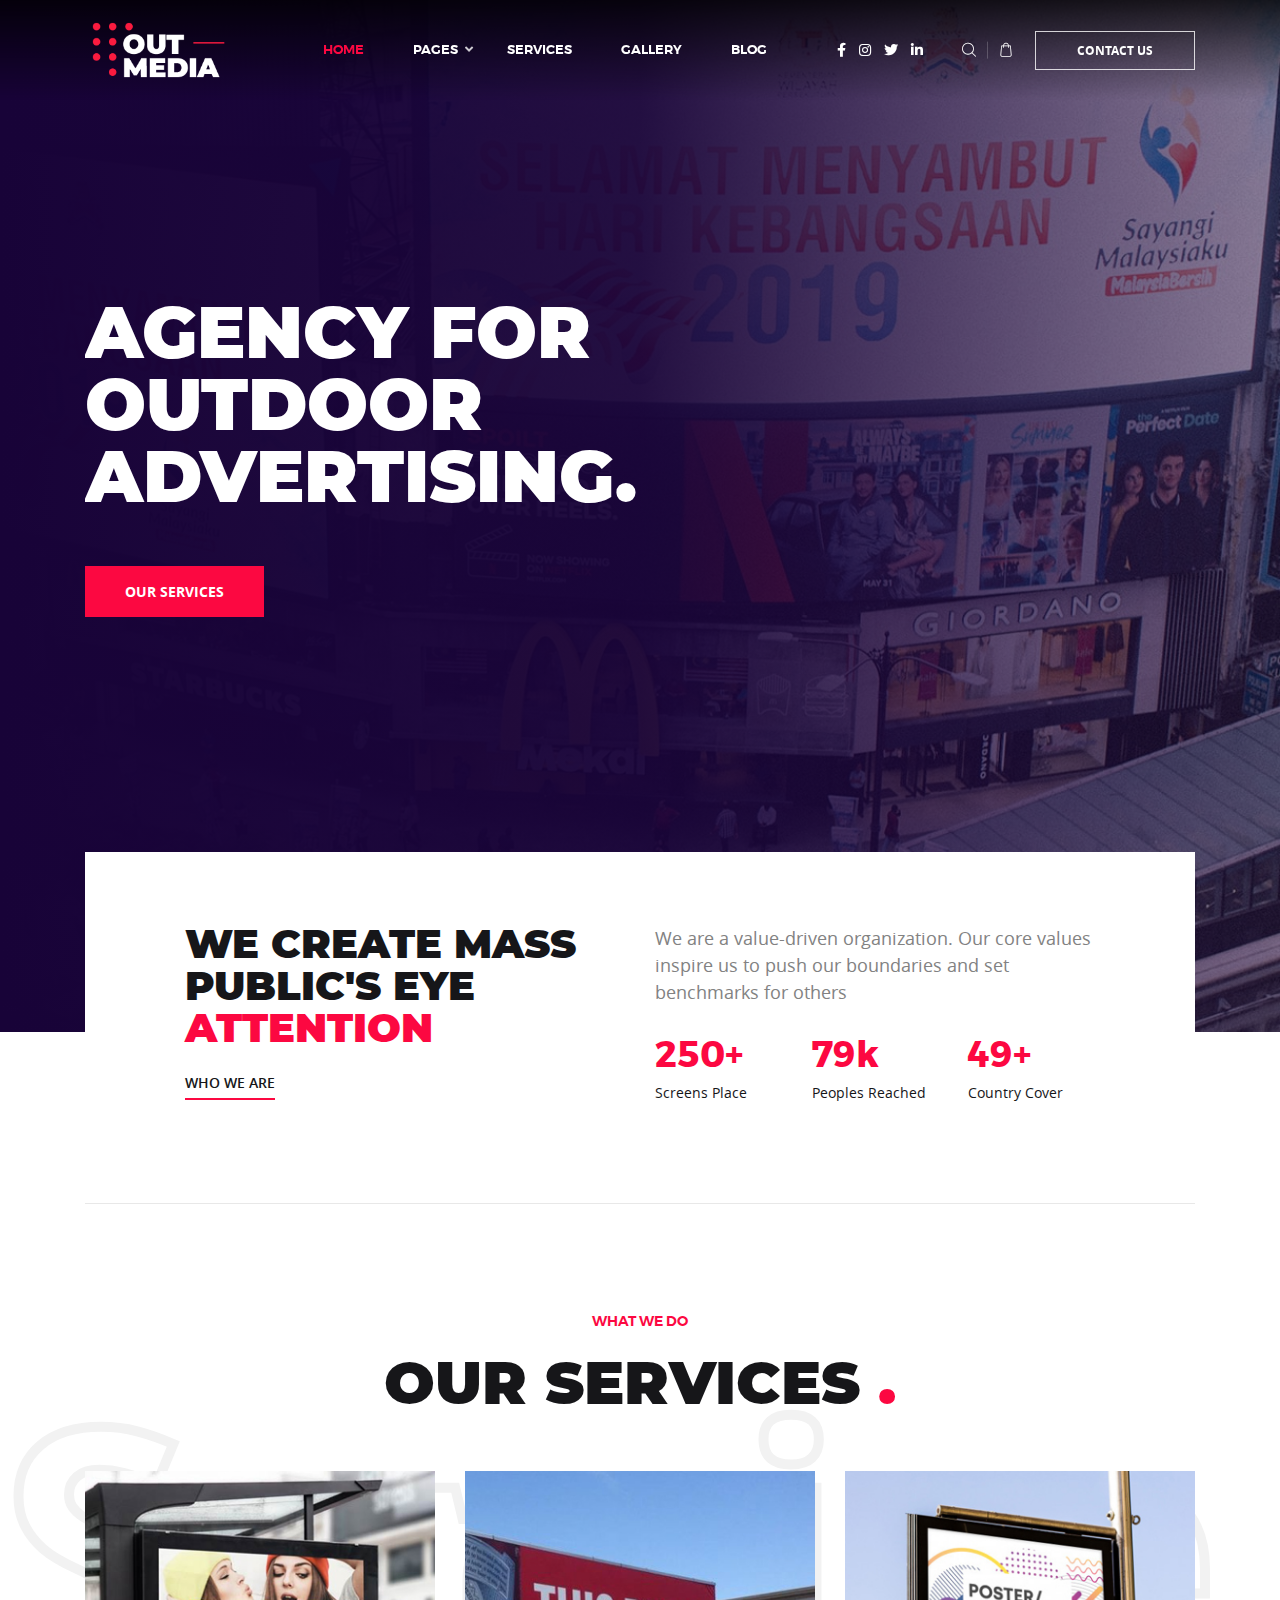
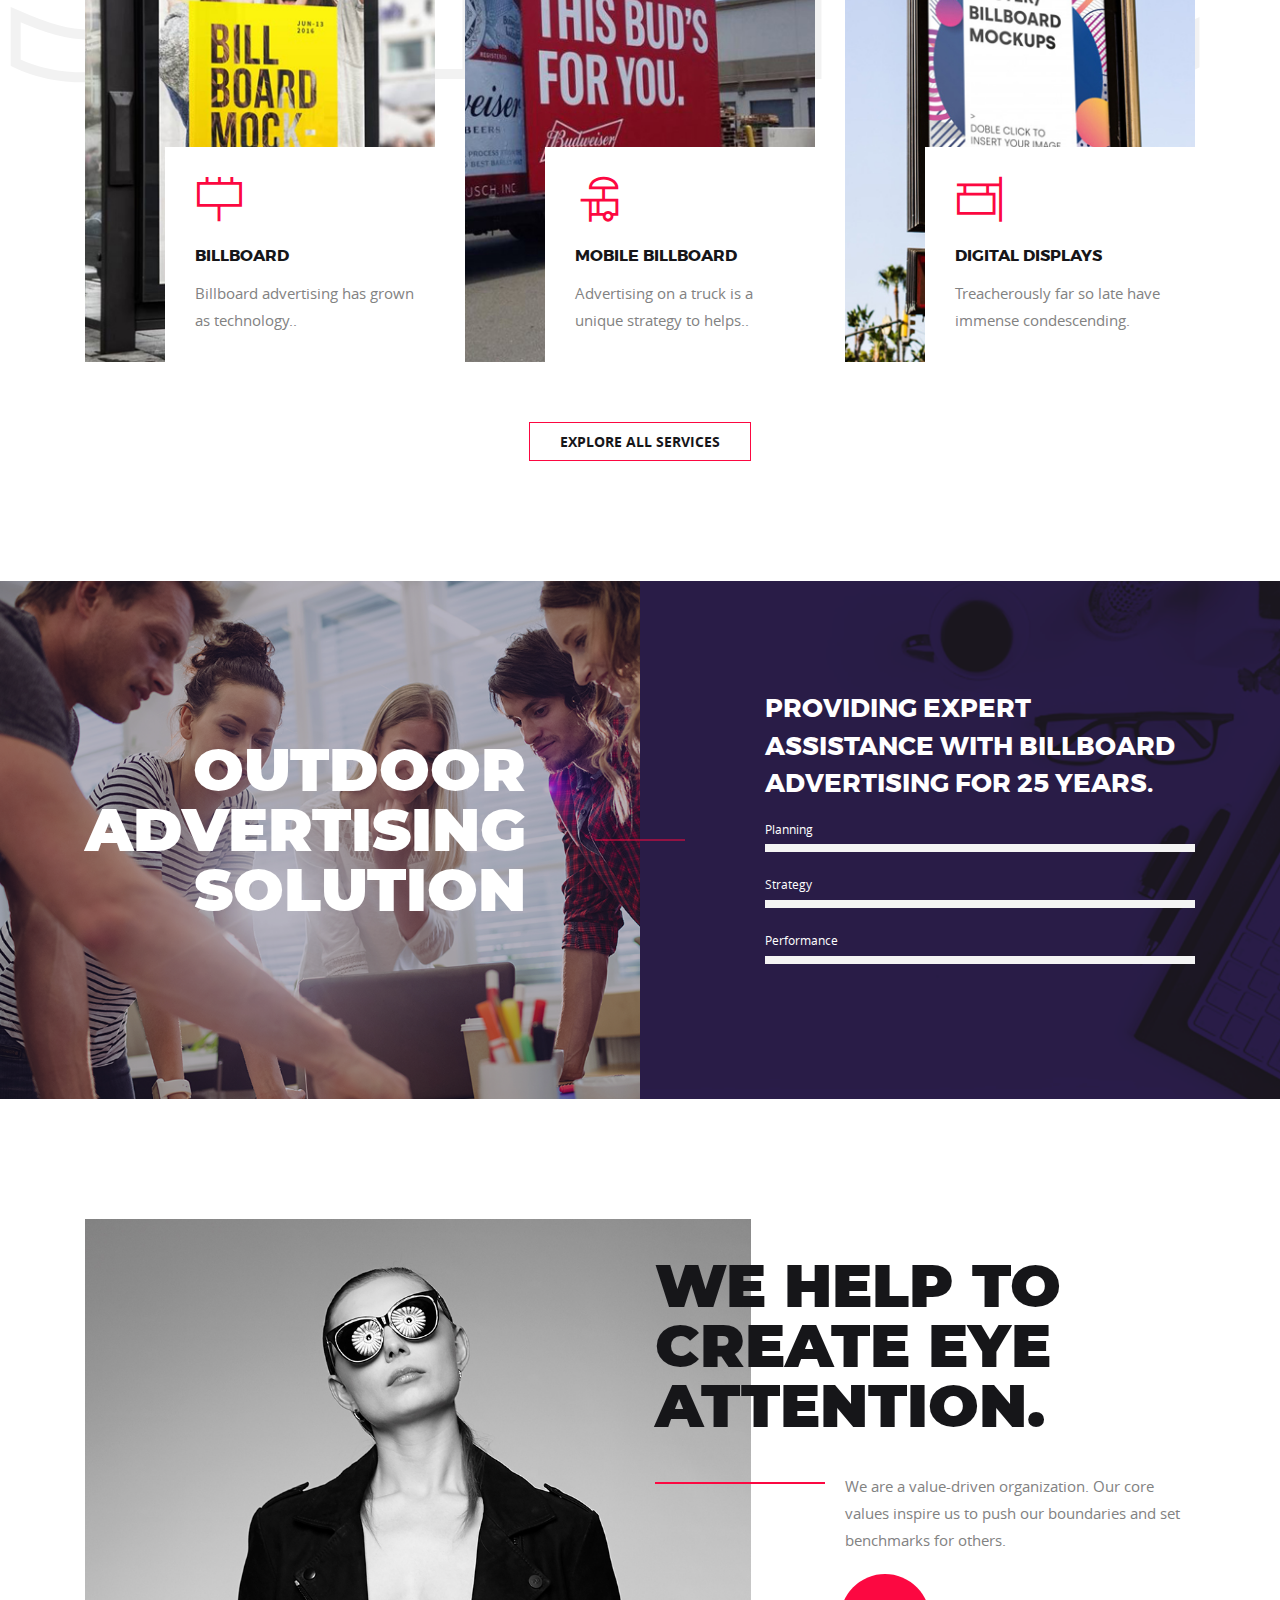
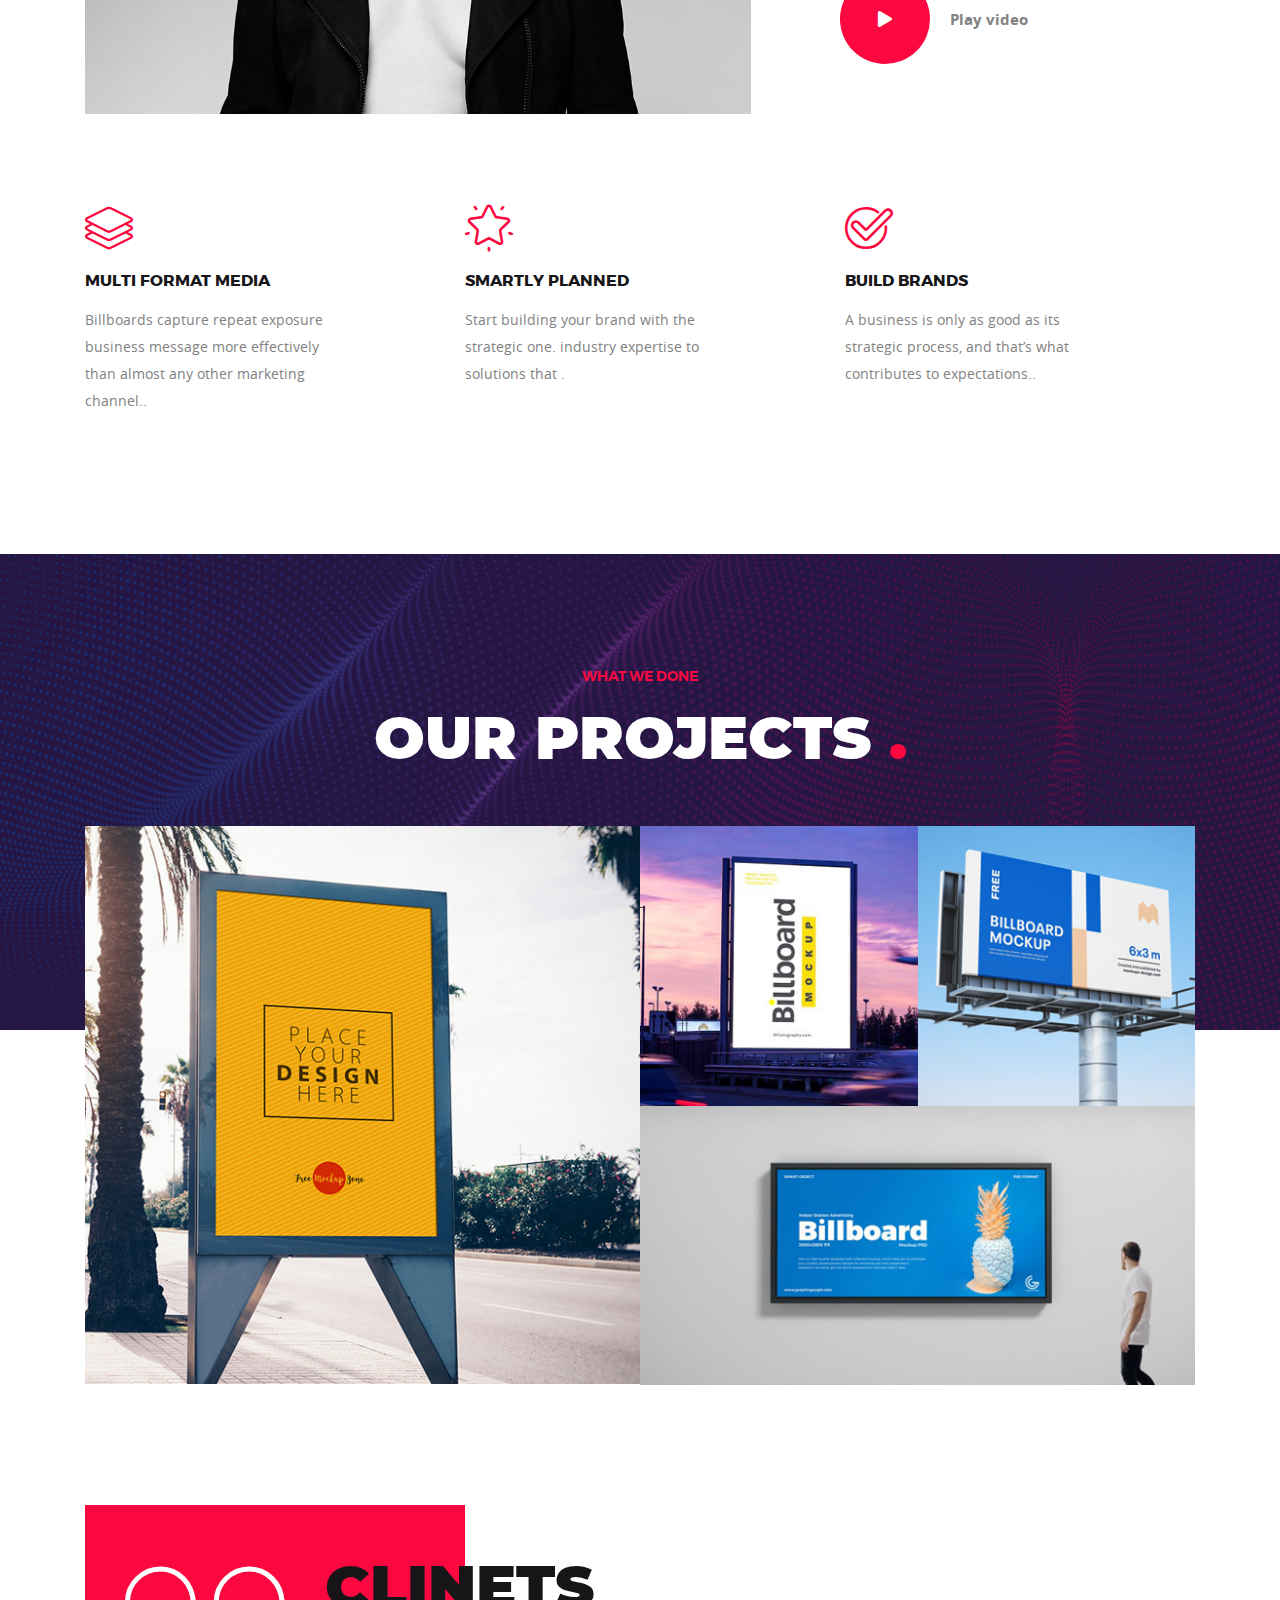
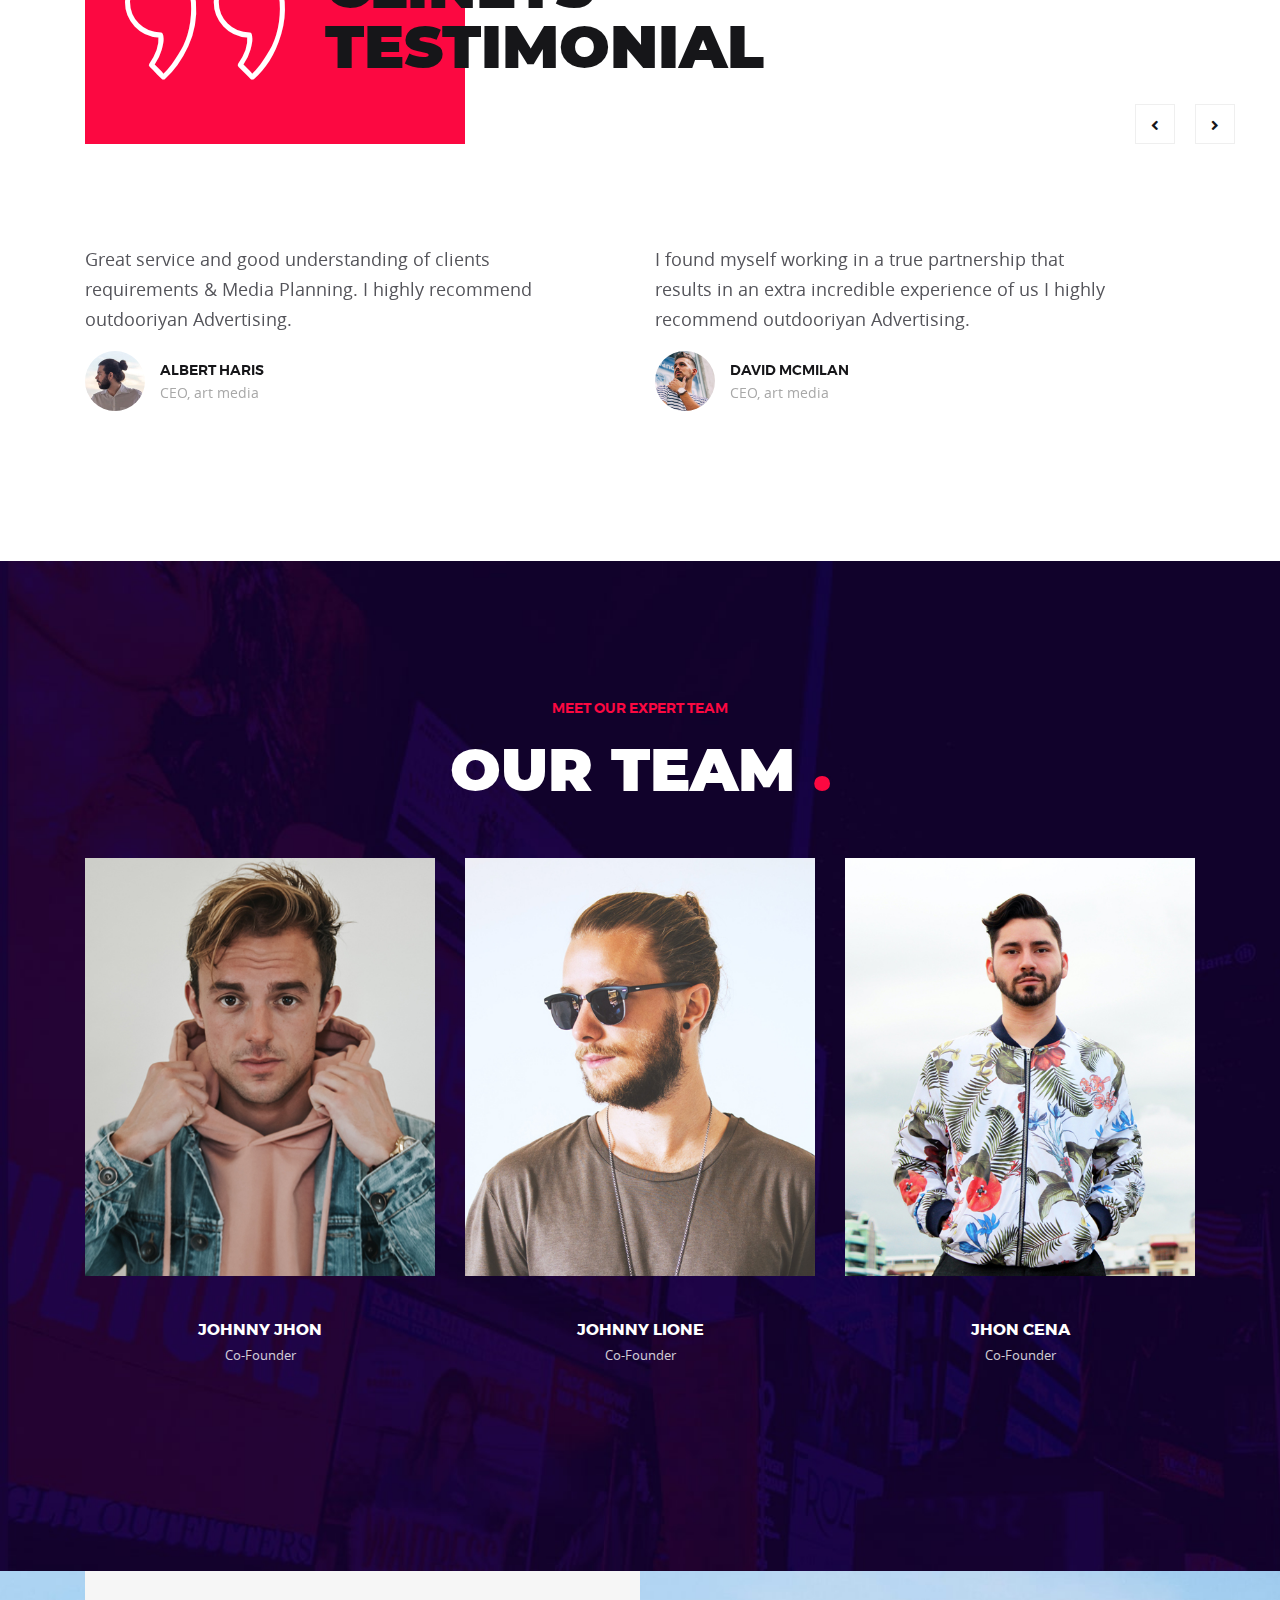
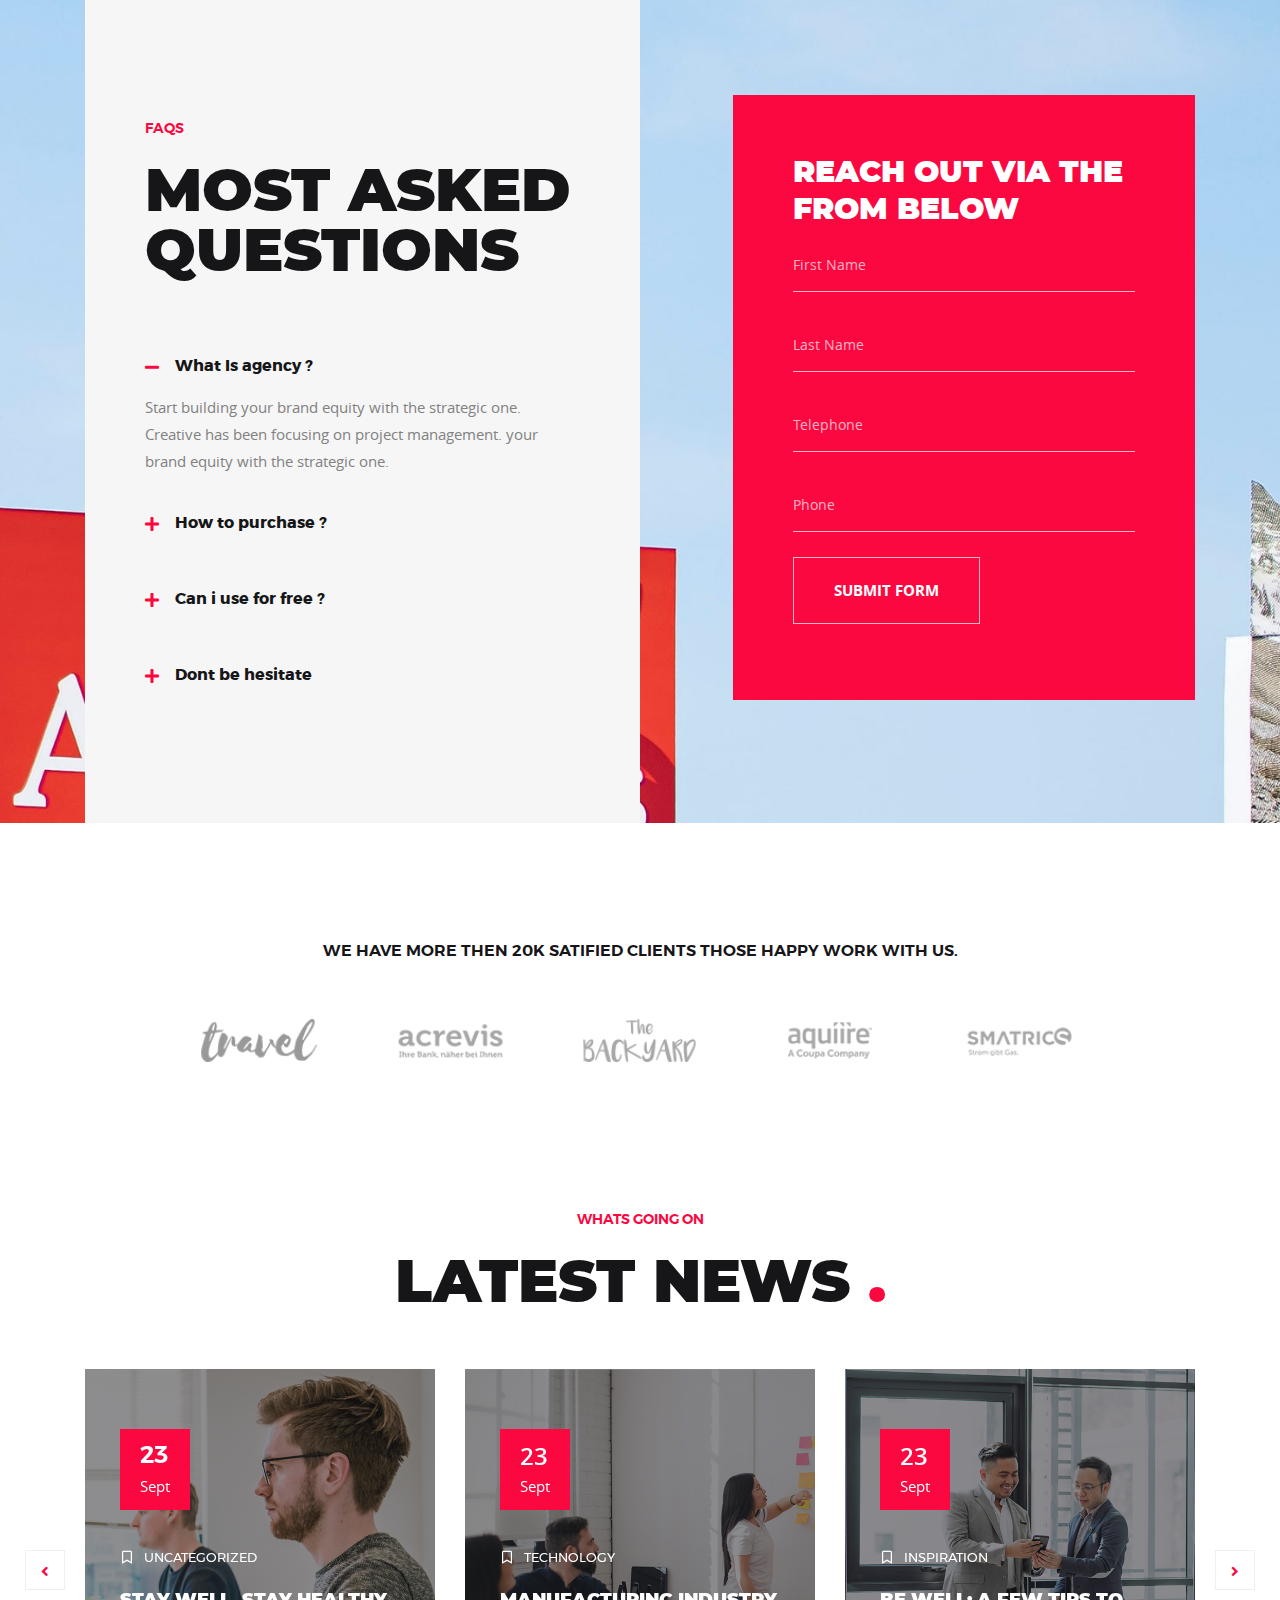
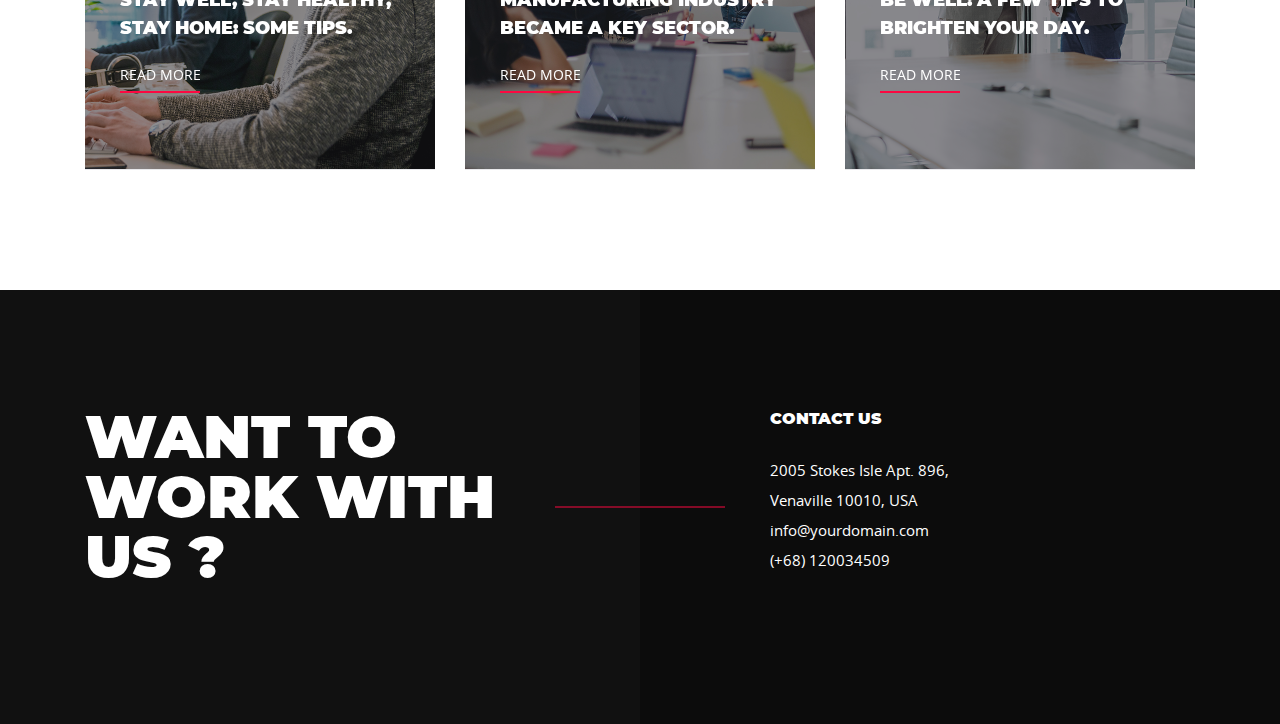
<file: index.html>
<!DOCTYPE html>
<html lang="en">


<!-- Mirrored from freakytheme.com/html/outmedia/index.html by HTTrack Website Copier/3.x [XR&CO'2014], Tue, 11 Jan 2022 07:58:35 GMT -->
<head>
    <meta charset="UTF-8">
    <meta name="viewport" content="width=device-width, initial-scale=1.0">
    <meta http-equiv="X-UA-Compatible" content="IE=edge" />
    <meta http-equiv="X-UA-Compatible" content="ie=edge">
    <title>Outmedia | Billboard Agency HTML Template</title>
    <!-- favicon -->
    <link rel=icon href=favicon.png sizes="20x20" type="image/png">
    <!-- animate -->
    <link rel="stylesheet" href="assets/css/animate.css">
    <!-- bootstrap -->
    <link rel="stylesheet" href="assets/css/bootstrap.min.css">
    <!-- magnific popup -->
    <link rel="stylesheet" href="assets/css/magnific-popup.css">
    <!-- owl carousel -->
    <link rel="stylesheet" href="assets/css/owl.carousel.min.css">
    <!-- fontawesome -->
    <link rel="stylesheet" href="assets/css/font-awesome.min.css">
    <!-- flaticon -->
    <link rel="stylesheet" href="assets/css/flaticon.css">
    <!-- Main Stylesheet -->
    <link rel="stylesheet" href="assets/css/style.css">
    <!-- responsive Stylesheet -->
    <link rel="stylesheet" href="assets/css/responsive.css">

</head>

<body>
    <!-- //. search Popup -->
    <div class="body-overlay" id="body-overlay"></div>
    <div class="search-popup" id="search-popup">
        <form action="https://freakytheme.com/html/outmedia/index.html" class="search-form">
            <div class="form-group">
                <input type="text" class="form-control" placeholder="Search.....">
            </div>
            <button class="close-btn border-none"><i class="fas fa-times"></i></button>
        </form>
    </div>
    <div class="header">
        <!-- support bar area end -->
        <nav class="navbar nav-custom navbar-expand-lg">
            <div class="container nav-custom-container">
                <div class="responsive-mobile-menu">
                    <div class="logo-wrapper">
                        <a href="index.html" class="logo">
                            <img class="def" src="assets/img/logo.png" alt="">
                            <img class="alt" src="assets/img/logo-alt.png" alt="">
                        </a>
                    </div>
                    <button class="navbar-toggler cross-menu" type="button" data-toggle="collapse" data-target="#bizcoxx_main_menu" aria-expanded="false" aria-label="Toggle navigation">
                        <span class="cross-menu-wrapper">
                            <span class="bar1"></span>
                            <span class="bar2"></span>
                            <span class="bar3"></span>
                        </span>
                    </button>
                </div>
                <div class="collapse navbar-collapse" id="bizcoxx_main_menu">
                    <ul class="nav-custom-menu navbar-nav">
                        <li class="current-menu-item">
                            <a href="index.html">Home</a>
                        </li>
                        <li class="menu-item-has-children">
                            <a href="#">Pages</a>
                            <ul class="sub-menu">
                                <li><a href="about.html">About</a></li>
                                <li><a href="service-details.html">Service Single</a></li>
                                <li><a href="contact.html">Contact</a></li>
                            </ul>
                        </li>
                        <li>
                            <a href="services.html">Services</a>
                        </li>
                        <li><a href="gallery.html">Gallery</a></li>
                        <li><a href="blog-details.html">Blog</a></li>
                    </ul>
                </div>
                <div class="nav-right-content">
                    <div class="icon-part">
                        <ul class="social_link">
                            <li><a href="#"><i class="fab fa-facebook-f"></i></a></li>
                            <li><a href="#"><i class="fab fa-instagram"></i></a></li>
                            <li><a href="#"><i class="fab fa-twitter"></i></a></li>
                            <li><a href="#"><i class="fab fa-linkedin-in"></i></a></li>
                        </ul>
                        <ul class="cart-icon">
                            <li id="search"><a href="#"><i class="flaticon-magnifying-glass
                                                    "></i></a></li>
                            <li class="cart"><a href="#"><i class="flaticon-shopping-bag"></i></a></li>
                        </ul>
                    </div>
                    <div class="btn-wrapper">
                        <a href="#" class="boxed-btn blank">contact us</a>
                    </div>
                </div>
            </div>
        </nav>
        <!-- navbar area end -->
    </div>
    <div class="header-slider">
        <div class="header-area header-bg" style="background-image:url(assets/img/header-slider/slider-image-1.jpg);">
            <div class="container">
                <div class="row">
                    <div class="col-lg-7">
                        <div class="header-inner">
                            <!-- header inner -->
                            <h1 class="title">Agency for outdoor advertising.</h1>
                            <div class="btn-wrapper  desktop-left padding-top-30">
                                <a href="#" class="boxed-btn">Our services</a>
                            </div>
                        </div>
                        <!-- //.header inner -->
                    </div>
                </div>
            </div>
        </div>
        <div class="header-area header-bg overly" style="background-image:url(assets/img/header-slider/slider-image-2.jpg);">
            <div class="container">
                <div class="row">
                    <div class="col-lg-7">
                        <div class="header-inner">
                            <!-- header inner -->
                            <h1 class="title">Build Your Brand image with us
                            </h1>
                            <div class="btn-wrapper  desktop-left padding-top-30">
                                <a href="#" class="boxed-btn">Our services</a>
                            </div>
                        </div>
                        <!-- //.header inner -->
                    </div>
                </div>
            </div>
        </div>
        <div class="header-area header-bg" style="background-image:url(assets/img/header-slider/slider-image-3.jpg);">
            <div class="container">
                <div class="row">
                    <div class="col-lg-7">
                        <div class="header-inner">
                            <!-- header inner -->
                            <h1 class="title">Builds brand awareness immediatly
                            </h1>
                            <div class="btn-wrapper  desktop-left padding-top-30">
                                <a href="#" class="boxed-btn">Our services</a>
                            </div>
                        </div>
                        <!-- //.header inner -->
                    </div>
                </div>
            </div>
        </div>
    </div>
    <div class="counterup-area padding-bottom-80">
        <div class="container">
            <div class="counter-area m-top bg-white padding-top-110 padding-bottom-105">
                <div class="row">
                    <div class="col-lg-6">
                        <div class="section-inner">
                            <h2 class="section-inner-title">
                                we create mass public's eye <span>attention</span>
                            </h2>
                            <div class="btn-wrapper">
                                <a class="who-btn" href="#">who we are</a>
                            </div>
                        </div>
                    </div>
                    <div class="col-lg-6">
                        <div class="row">
                            <div class="col-lg-12">
                                <div class="counter-content">
                                    <p>We are a value-driven organization. Our core values inspire us to push our boundaries and set benchmarks for others</p>
                                </div>
                            </div>
                            <div class="col-md-4 col-sm-4 col-6">
                                <div class="single-counterup-01">
                                    <div class="content">
                                        <div class="count-wrap"><span class="count-num">250</span>+</div>
                                        <h4 class="title">Screens Place</h4>
                                    </div>
                                </div>
                            </div>
                            <div class="col-md-4 col-sm-4 col-6">
                                <div class="single-counterup-01">
                                    <div class="content">
                                        <div class="count-wrap"><span class="count-num">79</span>k</div>
                                        <h4 class="title">Peoples Reached</h4>
                                    </div>
                                </div>
                            </div>
                            <div class="col-md-4 col-sm-4 col-6">
                                <div class="single-counterup-01">
                                    <div class="content">
                                        <div class="count-wrap"><span class="count-num">49</span>+</div>
                                        <h4 class="title">Country Cover</h4>
                                    </div>
                                </div>
                            </div>
                        </div>
                    </div>
                </div>
            </div>
        </div>
    </div>

    <!-- Our Provide Area -->
    <section class="our-service-area padding-bottom-120">
        <div class="bg-text">
            <span class="title">Service</span>
        </div>
        <div class="container">
            <div class="row justify-content-center">
                <div class="col-lg-8">
                    <div class="section-title desktop-center padding-top-25 margin-bottom-55">
                        <p class="meta">what we do</p>
                        <h2 class="title">our SERVICES <span>.</span>
                        </h2>
                    </div>
                </div>
            </div>
            <div class="row">
                <div class="col-lg-4 col-md-6">
                    <div class="single-what-we-service-item margin-bottom-30">
                        <a href="#">
                            <div class="single-what-img">
                                <img src="assets/img/service/01.jpg" alt="">
                            </div>
                            <div class="content-wrapper">
                                <div class="icon">
                                    <i class="flaticon-2-billboard"></i>
                                </div>
                                <div class="content">
                                    <h4 class="title">Billboard</h4>
                                    <p>Billboard advertising has grown as technology..</p>
                                </div>
                            </div>
                        </a>
                    </div>
                </div>
                <div class="col-lg-4 col-md-6">
                    <div class="single-what-we-service-item margin-bottom-30">
                        <a href="#">
                            <div class="single-what-img">
                                <img src="assets/img/service/02.jpg" alt="">
                            </div>
                            <div class="content-wrapper">
                                <div class="icon">
                                    <i class="flaticon-2-hot-dog"></i>
                                </div>
                                <div class="content">
                                    <h4 class="title">Mobile Billboard</h4>
                                    <p>Advertising on a truck is a unique strategy to helps..</p>
                                </div>
                            </div>
                        </a>
                    </div>
                </div>
                <div class="col-lg-4 col-md-6">
                    <div class="single-what-we-service-item margin-bottom-30">
                        <a href="#">
                            <div class="single-what-img">
                                <img src="assets/img/service/03.jpg" alt="">
                            </div>
                            <div class="content-wrapper">
                                <div class="icon">
                                    <i class="flaticon-2-signboard"></i>
                                </div>
                                <div class="content">
                                    <h4 class="title">Digital Displays</h4>
                                    <p>Treacherously far so late have immense condescending.</p>
                                </div>
                            </div>
                        </a>
                    </div>
                </div>
                <div class="col-lg-12">
                    <div class="btn-wrapper desktop-center margin-top-30">
                        <a href="#" class="boxed-btn blank">explore all services</a>
                    </div>
                </div>
            </div>
        </div>
    </section>

    <!-- Our Advertising -->
    <div class="our-advertising-area bg-image padding-top-110 padding-bottom-110">
        <div class="line-b"></div>
        <div class="container">
            <div class="row">
                <div class="col-lg-6">
                    <div class="section-title white">
                        <h2 class="title">
                            Outdoor Advertising solution
                        </h2>
                    </div>
                </div>
                <div class="col-lg-6">
                    <div class="our-milestone">
                        <h2 class="title"> Providing expert assistance with billboard advertising for 25 years.</h2>
                        <div class="milestone-plan">
                            <div class="progress-item-wrapper">
                                <div class="progress-item">
                                    <div class="single-progressbar">
                                        <h4 class="subtitle">Planning</h4>
                                        <div class="html"></div>
                                    </div>
                                    <div class="single-progressbar">
                                        <h4 class="subtitle">Strategy</h4>
                                        <div class="css"></div>
                                    </div>
                                    <div class="single-progressbar">
                                        <h4 class="subtitle">Performance</h4>
                                        <div class="php"></div>
                                    </div>
                                </div>
                            </div>
                        </div>
                    </div>
                </div>
            </div>
        </div>
    </div>


    <!-- Our Business Growth -->
    <section class="our-business-area padding-bottom-120 padding-top-120">
        <div class="container">
            <div class="business-growth bg-image margin-bottom-90">
                <div class="row justify-content-center">
                    <div class="col-md-6 offset-md-6">
                        <div class="business-growth-top">
                            <div class="section-title padding-top-40 margin-bottom-55">
                                <h2 class="title">We help to create eye attention.
                                </h2>
                                <p>We are a value-driven organization. Our core values inspire us to push our boundaries and set benchmarks for others.</p>
                                <div class="vdo-btn">
                                    <a class="mfp-iframe video-play-btn" href="https://www.youtube.com/watch?v=-ZwQtICNbRc"><span class="video-play"><i class="fas fa-play mfp-iframe"></i></span>Play video</a>
                                </div>
                            </div>
                        </div>
                    </div>
                </div>
            </div>
            <div class="row">
                <div class="col-lg-4 col-sm-6">
                    <div class="single-why-us-box margin-bottom-20">
                        <div class="icon">
                            <i class="flaticon-3-layers"></i>
                        </div>
                        <div class="content">
                            <h4 class="title">Multi Format Media</h4>
                            <p>Billboards capture repeat exposure  business message more effectively than almost any other marketing channel..
                            </p>
                        </div>
                    </div>
                </div>
                <div class="col-lg-4 col-sm-6">
                    <div class="single-why-us-box margin-bottom-20">
                        <div class="icon">
                            <i class="flaticon-3-favorites"></i>
                        </div>
                        <div class="content">
                            <h4 class="title">Smartly Planned</h4>
                            <p>Start building your brand with the strategic one. industry expertise to solutions that .
                            </p>
                        </div>
                    </div>
                </div>
                <div class="col-lg-4 col-sm-6">
                    <div class="single-why-us-box margin-bottom-20">
                        <div class="icon">
                            <i class="flaticon-3-checked"></i>
                        </div>
                        <div class="content">
                                <h4 class="title">Build Brands</h4>
                            <p>A business is only as good as its strategic process, and that’s what contributes to expectations..
                            </p>
                        </div>
                    </div>
                </div>
            </div>
        </div>
    </section>
    <!-- Our Project Gallery -->
    <section class="our-project-area bg-image padding-top-110 padding-bottom-120">
        <div class="container">
            <div class="row justify-content-center">
                <div class="col-lg-8">
                    <div class="section-title white desktop-center margin-bottom-55">
                        <p class="meta">What we done</p>
                        <h2 class="title">our projects <span>.</span> </h2>
                    </div>
                </div>
            </div>
            <div class="row no-gutters">
                <div class="col-lg-6">
                    <div class="project-gallery-item">
                        <img src="assets/img/project/02.jpg" alt="">
                        <div class="content">
                            <div class="caption">
                                <h2 class="title">City billboard</h2>
                                <p>Billboard Place</p>
                            </div>
                        </div>
                    </div>
                </div>
                <div class="col-lg-6">
                    <div class="row no-gutters">
                        <div class="col-sm-6">
                            <div class="project-gallery-item">
                                <img src="assets/img/project/03.jpg" alt="">
                                <div class="content">
                                    <div class="caption">
                                        <h2 class="title">Art Gallery</h2>
                                        <p>Digital Sign</p>
                                    </div>
                                </div>
                            </div>
                        </div>
                        <div class="col-sm-6">
                            <div class="project-gallery-item">
                                <img src="assets/img/project/04.jpg" alt="">
                                <div class="content">
                                    <a href="#">
                                        <h2 class="title">Food Print</h2>
                                        <p>Mobile Billboard</p>
                                    </a>
                                </div>
                            </div>
                        </div>
                        <div class="col-md-12">
                            <div class="project-gallery-item">
                                <img src="assets/img/project/05.jpg" alt="">
                                <div class="content">
                                    <a href="#">
                                        <h2 class="title">art Gallery</h2>
                                        <p>Hoarding</p>
                                    </a>
                                </div>
                            </div>
                        </div>
                    </div>
                </div>
            </div>
        </div>
    </section>


    <!-- testimonial area start  -->
    <section class="testimonial-area padding-bottom-120">
        <div class="container">
            <div class="row">
                <div class="col-xl-7 col-lg-7">
                    <div class="testimonial-top padding-bottom-50 padding-top-55">
                        <div class="section-title">
                            <div class="icon">
                                <i class="flaticon-right-quote-1"></i>
                            </div>
                            <h2 class="title">Clinets testimonial </h2>
                        </div>
                    </div>
                </div>
            </div>
            <div class="row">
                <div class="col-lg-12">
                    <div class="testimonial-carousel-area margin-top-100">
                        <div class="testimonial-carousel">
                            <div class="single-testimonial-item">
                                <div class="content">
                                    <div class="content-wrapper">
                                        <p class="description"> Great service and good understanding of clients requirements & Media Planning. I highly recommend outdooriyan Advertising.</p>
                                    </div>
                                    <div class="author-details">
                                        <div class="thumb">
                                            <img src="assets/img/testimonial/01.jpg" alt="testimonial">
                                        </div>
                                        <div class="author-meta">
                                            <h4 class="title">Albert Haris
                                            </h4>
                                            <span class="designation">CEO, art media</span>
                                        </div>
                                    </div>
                                </div>
                            </div>
                            <div class="single-testimonial-item">
                                <div class="content">
                                    <div class="content-wrapper">
                                        <p class="description">I found myself working in a true partnership that results in an extra incredible experience of us I highly recommend outdooriyan Advertising.</p>
                                    </div>
                                    <div class="author-details">
                                        <div class="thumb">
                                            <img src="assets/img/testimonial/02.jpg" alt="testimonial">
                                        </div>
                                        <div class="author-meta">
                                            <h4 class="title">David Mcmilan
                                            </h4>
                                            <span class="designation">CEO, art media</span>
                                        </div>
                                    </div>
                                </div>
                            </div>
                        </div>
                    </div>
                </div>
            </div>
        </div>
    </section>
    <!-- testimonial area end -->

    <!-- Team Section -->
    <section class="creative-team bg-image padding-top-110 padding-bottom-55" style="background-image: url(assets/img/bg/team-bg.jpg);">
        <div class="container">
            <div class="row justify-content-center">
                <div class="col-xl-8 col-lg-12">
                    <div class="section-title white desktop-center padding-top-25 margin-bottom-55">
                        <p class="meta">meet our expert team </p>
                        <h2 class="title">our team <span>.</span></h2>
                    </div>
                </div>
            </div>
            <div class="row">
                <div class="col-lg-4  col-sm-6 padding-bottom-60">
                    <div class="team-section">
                        <div class="team-img-cont">
                            <img src="assets/img/team/01.jpg" alt="">
                        </div>
                        <div class="content">
                            <div class="social-link style-03">
                                <ul>
                                    <li><a href="#"><i class="fab fa-facebook-square facebook"></i></a></li>
                                    <li><a href="#"><i class="fab fa-twitter-square twitter"></i></a></li>
                                    <li><a href="#"><i class="fab fa-google-plus-square g-plus"></i></a></li>
                                </ul>
                            </div>
                            <h4 class="title">Johnny Jhon</h4>
                            <span>Co-Founder</span>
                        </div>
                    </div>
                </div>
                <div class="col-lg-4  col-sm-6 padding-bottom-60">
                    <div class="team-section">
                        <div class="team-img-cont">
                            <img src="assets/img/team/02.jpg" alt="">
                        </div>
                        <div class="content">
                            <div class="social-link style-03">
                                <ul>
                                    <li><a href="#"><i class="fab fa-facebook-square facebook"></i></a></li>
                                    <li><a href="#"><i class="fab fa-twitter-square twitter"></i></a></li>
                                    <li><a href="#"><i class="fab fa-google-plus-square g-plus"></i></a></li>
                                </ul>
                            </div>
                            <h4 class="title">Johnny Lione</h4>
                            <span>Co-Founder</span>
                        </div>
                    </div>
                </div>
                <div class="col-lg-4  col-sm-6 padding-bottom-60">
                    <div class="team-section">
                        <div class="team-img-cont">
                            <img src="assets/img/team/03.jpg" alt="">
                        </div>
                        <div class="content">
                            <div class="social-link style-03">
                                <ul>
                                    <li><a href="#"><i class="fab fa-facebook-square facebook"></i></a></li>
                                    <li><a href="#"><i class="fab fa-twitter-square twitter"></i></a></li>
                                    <li><a href="#"><i class="fab fa-google-plus-square g-plus"></i></a></li>
                                </ul>
                            </div>
                            <h4 class="title">Jhon Cena</h4>
                            <span>Co-Founder</span>
                        </div>
                    </div>
                </div>
            </div>
        </div>
    </section>

    
    <!-- Request free quote -->
    <div class="request-area bg-image" style="background-image: url(assets/img/bg/bg-faq.jpg)">
        <div class="container">
            <div class="row no-gutters">
                <div class="col-lg-6">
                    <div class="left-content-area">
                        <div class="section-title padding-top-25 margin-bottom-55">
                            <p class="meta">faqs</p>
                            <h2 class="title">Most asked questions</h2>
                        </div>
                        <div class="accordion-wrapper">
                            <div id="accordion">
                                <div class="card">
                                    <div class="card-header" id="headingOne">
                                        <h5 class="mb-0">
                                            <a href="#" data-toggle="collapse" data-target="#collapseOne" aria-expanded="true" aria-controls="collapseOne" class="collapsed">
                                                What Is agency ?
                                        </a>
                                        </h5>
                                    </div>

                                    <div id="collapseOne" class="collapse show" aria-labelledby="headingOne" data-parent="#accordion">
                                        <div class="card-body">
                                            Start building your brand equity with the strategic one. Creative has been focusing on project management. your brand equity with the strategic one.
                                        </div>
                                    </div>
                                </div>
                                <div class="card">
                                    <div class="card-header" id="headingTwo">
                                        <h5 class="mb-0">
                                            <a href="#" class="collapsed" data-toggle="collapse" data-target="#collapseTwo" aria-expanded="false" aria-controls="collapseTwo">
                                                How to purchase ?

                                      </a>
                                        </h5>
                                    </div>
                                    <div id="collapseTwo" class="collapse" aria-labelledby="headingTwo" data-parent="#accordion">
                                        <div class="card-body">
                                            If you are accused of committing a crime, you will need the very best criminal defense attorneys in Fresno. We are especially skilled.
                                        </div>
                                    </div>
                                </div>
                                <div class="card">
                                    <div class="card-header" id="headingThree">
                                        <h5 class="mb-0">
                                            <a href="#" class="collapsed" data-toggle="collapse" data-target="#collapseThree" aria-expanded="false" aria-controls="collapseThree">
                                                Can i use for free ?
                                      </a>
                                        </h5>
                                    </div>
                                    <div id="collapseThree" class="collapse" aria-labelledby="headingThree" data-parent="#accordion">
                                        <div class="card-body">
                                            If you are accused of committing a crime, you will need the very best criminal defense attorneys in Fresno. We are especially skilled.
                                        </div>
                                    </div>
                                </div>
                                <div class="card">
                                    <div class="card-header" id="headingFour">
                                        <h5 class="mb-0">
                                            <a href="#" class="collapsed" data-toggle="collapse" data-target="#collapseFour" aria-expanded="false" aria-controls="collapseThree">
                                                Dont be hesitate
                                      </a>
                                        </h5>
                                    </div>
                                    <div id="collapseFour" class="collapse" aria-labelledby="headingFour" data-parent="#accordion">
                                        <div class="card-body">
                                            If you are accused of committing a crime, you will need the very best criminal defense attorneys in Fresno. We are especially skilled.
                                        </div>
                                    </div>
                                </div>
                            </div>
                        </div>
                    </div>
                </div>
                <div class="col-lg-5 offset-lg-1">
                    <div class="right-content-area">
                        <div class="request-page-form-wrap">
                            <h4 class="title">reach out via the from below</h4>
                            <form action="https://freakytheme.com/html/outmedia/request.html" class="request-page-form" novalidate="novalidate">
                                <div class="row">
                                    <div class="col-md-12">
                                        <div class="form-group">
                                            <input type="text" name="fname" placeholder="First Name" class="form-control" required="" aria-required="true">
                                        </div>
                                    </div>
                                    <div class="col-md-12">
                                        <div class="form-group">
                                            <input type="text" name="lname" placeholder="Last Name" class="form-control" required="" aria-required="true">
                                        </div>
                                    </div>
                                    <div class="col-md-12">
                                        <div class="form-group">
                                            <input type="text" name="telephone" placeholder="Telephone" class="form-control" required="" aria-required="true">
                                        </div>
                                    </div>
                                    <div class="col-md-12">
                                        <div class="form-group">
                                            <input type="text" name="phone" placeholder="Phone" class="form-control" required="" aria-required="true">
                                        </div>
                                    </div>
                                    <div class="col-md-12">
                                        <div class="form-group">
                                            <input type="submit" value="Submit Form" class="submit-btn">
                                        </div>
                                    </div>
                                </div>
                            </form>
                        </div>
                    </div>
                </div>
            </div>
        </div>
    </div>
    <!--=======================
    Client Section
    ========================-->
    <div class="client-section bg-liteblue padding-top-120">
        <div class="container">
            <div class="row justify-content-center">
                <div class="col-lg-8">
                    <div class="section-title desktop-center padding-bottom-50">
                        <h3 class="client-title">
                            We have more then 20k satified clients those happy work with us.
                        </h3>
                    </div>
                </div>
            </div>
            <div class="row">
                <div class="col-md-10 offset-md-1">
                    <div class="client-area">
                        <div class="client-active-area">
                            <div class="single-brand">
                                <a href="#"><img src="assets/img/client/01.png" alt=""></a>
                            </div>
                            <div class="single-brand">
                                <a href="#"><img src="assets/img/client/02.png" alt=""></a>
                            </div>
                            <div class="single-brand">
                                <a href="#"><img src="assets/img/client/03.png" alt=""></a>
                            </div>
                            <div class="single-brand">
                                <a href="#"><img src="assets/img/client/04.png" alt=""></a>
                            </div>
                            <div class="single-brand">
                                <a href="#"><img src="assets/img/client/05.png" alt=""></a>
                            </div>
                        </div>
                    </div>
                </div>
            </div>
        </div>
    </div>
    <!-- blog area start  -->
    <section class="blog-area padding-top-120 padding-bottom-120">
        <div class="container">
            <div class="row justify-content-center">
                <div class="col-lg-8">
                    <div class="section-title desktop-center padding-top-25 margin-bottom-55">
                        <p class="meta">whats going on </p>
                        <h2 class="title">Latest news<span> .</span> </h2>
                    </div>
                </div>
            </div>
            <div class="row">
                <div class="col-lg-12">
                    <div class="blog-grid-carosel-wrapper">
                        <div class="blog-grid-carousel">
                            <div class="single-blog-grid-01">
                                <div class="single-blog-grid-thumb">
                                    <img src="assets/img/blog/01.jpg" alt="">
                                </div>
                                <a href="#">
                                    <div class="content">
                                        <div class="post-date">
                                            <h2 class="date">23</h2>
                                            <span>Sept</span>
                                        </div>
                                        <ul class="post-meta">
                                            <li>
                                                <div class="cats"><i class="far fa-bookmark"></i><span>Uncategorized</span></div>
                                            </li>
                                        </ul>
                                        <h4 class="title">Stay Well, Stay Healthy, Stay Home: Some Tips.</h4>
                                        <div class="blog-bottom">
                                            <span class="line-btn">Read More</span>
                                        </div>
                                    </div>
                                </a>
                            </div>
                            <div class="single-blog-grid-01">
                                <div class="single-blog-grid-thumb">
                                    <img src="assets/img/blog/02.jpg" alt="">
                                </div>
                                <a href="#">
                                    <div class="content">
                                        <div class="post-date">
                                            <div class="date">23</div>
                                            <span>Sept</span>
                                        </div>
                                        <ul class="post-meta">
                                            <li>
                                                <div class="cats"><i class="far fa-bookmark"></i>Technology</div>
                                            </li>
                                        </ul>
                                        <h4 class="title">Manufacturing industry became a key sector.</h4>
                                        <div class="blog-bottom">
                                            <span class="line-btn">Read More</span>
                                        </div>
                                    </div>
                                </a>
                            </div>
                            <div class="single-blog-grid-01">
                                <div class="single-blog-grid-thumb">
                                    <img src="assets/img/blog/03.jpg" alt="">
                                </div>
                                <a href="#">
                                    <div class="content">
                                        <div class="post-date">
                                            <div class="date">23</div>
                                            <span>Sept</span>
                                        </div>
                                        <ul class="post-meta">
                                            <li>
                                                <div class="cats"><i class="far fa-bookmark"></i>Inspiration</div>
                                            </li>
                                        </ul>
                                        <h4 class="title">Be Well: A Few Tips to Brighten your Day.</h4>
                                        <div class="blog-bottom">
                                            <span class="line-btn">Read More</span>
                                        </div>
                                    </div>
                                </a>
                            </div>
                        </div>
                    </div>
                </div>
            </div>
        </div>
    </section>
    <!-- blog area end -->
    <!-- Contact area start  -->
    <div class="contact-area padding-top-120 padding-bottom-120">
        <div class="container">
            <div class="row">
                <div class="col-sm-6">
                    <div class="section-title white">
                        <h2 class="title">want to work with us ?</h2>
                    </div>
                </div>
                <div class="col-sm-6">
                    <div class="contact-content">
                        <h4 class="title">
                            Contact us
                        </h4>
                        <p>2005 Stokes Isle Apt. 896, Venaville 10010, USA info@yourdomain.com (+68) 120034509</p>
                    </div>
                </div>
            </div>
        </div>
    </div>
    <!-- Contact area end -->

    <!-- footer area start -->
    <!-- <footer class="footer-area">
        <div class="footer-top padding-top-115 padding-bottom-50">
            <div class="container">
                <div class="row">
                    <div class="col-lg-3 col-md-6 col-sm-6">
                        <div class="footer-widget widget">
                            <div class="about_us_widget">
                                <a href="index.html" class="footer-logo"> <img src="assets/img/logo.png" alt="footer logo"></a>
                                <p>© Copyrights 2019 Indurance <br/> All rights reserved.
                                </p>
                            </div>
                        </div>
                    </div>
                    <div class="col-lg-3 col-md-6 col-sm-6">
                        <div class="footer-widget widget widget_nav_menu">
                            <h4 class="widget-title">Useful links</h4>
                            <ul>
                                <li><a href="#">Home</a></li>
                                <li><a href="#">About Us</a></li>
                                <li><a href="#">Our Solution</a></li>
                                <li><a href="#">Latest News</a></li>
                                <li><a href="#">Contact</a></li>
                            </ul>
                        </div>
                    </div>
                    <div class="col-lg-3 col-md-6 col-sm-6">
                        <div class="footer-widget widget widget_nav_menu">
                            <h4 class="widget-title">Useful links</h4>
                            <ul>
                                <li><a href="#">Home</a></li>
                                <li><a href="#">About Us</a></li>
                                <li><a href="#">Our Solution</a></li>
                                <li><a href="#">Latest News</a></li>
                                <li><a href="#">Contact</a></li>
                            </ul>
                        </div>
                    </div>
                    <div class="col-lg-3 col-md-6 col-sm-6">
                        <div class="footer-widget widget ">
                            <h4 class="widget-title">Subscribe </h4>
                            <div class="subscribe-area">
                                <form class="subscribe-form" action="https://freakytheme.com/html/outmedia/index.html">
                                    <div class="form-group">
                                        <input type="text" class="form-control" placeholder="Email" />
                                        <div class="icon"><i class="far fa-envelope"></i></div>
                                    </div>
                                    <button type="submit" class="subscribe-btn"><i class="flaticon-send"></i></button>
                                </form>
                            </div>
                            <div>
                                <ul class="social_share">
                                    <li><a href="#"><i class="fab fa-facebook-f"></i></a></li>
                                    <li><a href="#"><i class="fab fa-instagram"></i></a></li>
                                    <li><a href="#"><i class="fab fa-twitter"></i></a></li>
                                    <li><a href="#"><i class="fab fa-linkedin-in"></i></a></li>
                                </ul>
                            </div>
                        </div>
                    </div>
                </div>
            </div>
        </div>
    </footer> -->
    <!-- footer area end -->



    <!-- back to top area start -->
    <div class="back-to-top">
        <span class="back-top"><i class="fa fa-angle-up"></i></span>
    </div>
    <!-- back to top area end -->

    <!-- preloader area start -->
    <div id="preloader">
        <div id="loader"></div>
    </div>
    <!-- preloader area end -->

    <!-- jquery -->
    <script src="assets/js/jquery-2.2.4.min.js"></script>
    <!-- popper -->
    <script src="assets/js/popper.min.js"></script>
    <!-- bootstrap -->
    <script src="assets/js/bootstrap.min.js"></script>
    <!-- magnific popup -->
    <script src="assets/js/jquery.magnific-popup.js"></script>
    <!-- wow -->
    <script src="assets/js/wow.min.js"></script>
    <!-- owl carousel -->
    <script src="assets/js/owl.carousel.min.js"></script>
    <!-- waypoint -->
    <script src="assets/js/waypoints.min.js"></script>
    <!-- counterup -->
    <script src="assets/js/jquery.counterup.min.js"></script>
    <!-- imageloaded -->
    <script src="assets/js/imagesloaded.pkgd.min.js"></script>
    <!-- isotope -->
    <script src="assets/js/isotope.pkgd.min.js"></script>
    <!-- Progress-Bar -->
    <script src="assets/js/jQuery.rProgressbar.min.js"></script>
    <!-- Progress-Bar Active js -->
    <script src="assets/js/active.rProgressbar.js"></script>
    <!-- main js -->
    <script src="assets/js/main.js"></script>

</body>


<!-- Mirrored from freakytheme.com/html/outmedia/index.html by HTTrack Website Copier/3.x [XR&CO'2014], Tue, 11 Jan 2022 07:59:09 GMT -->
</html>
</file>
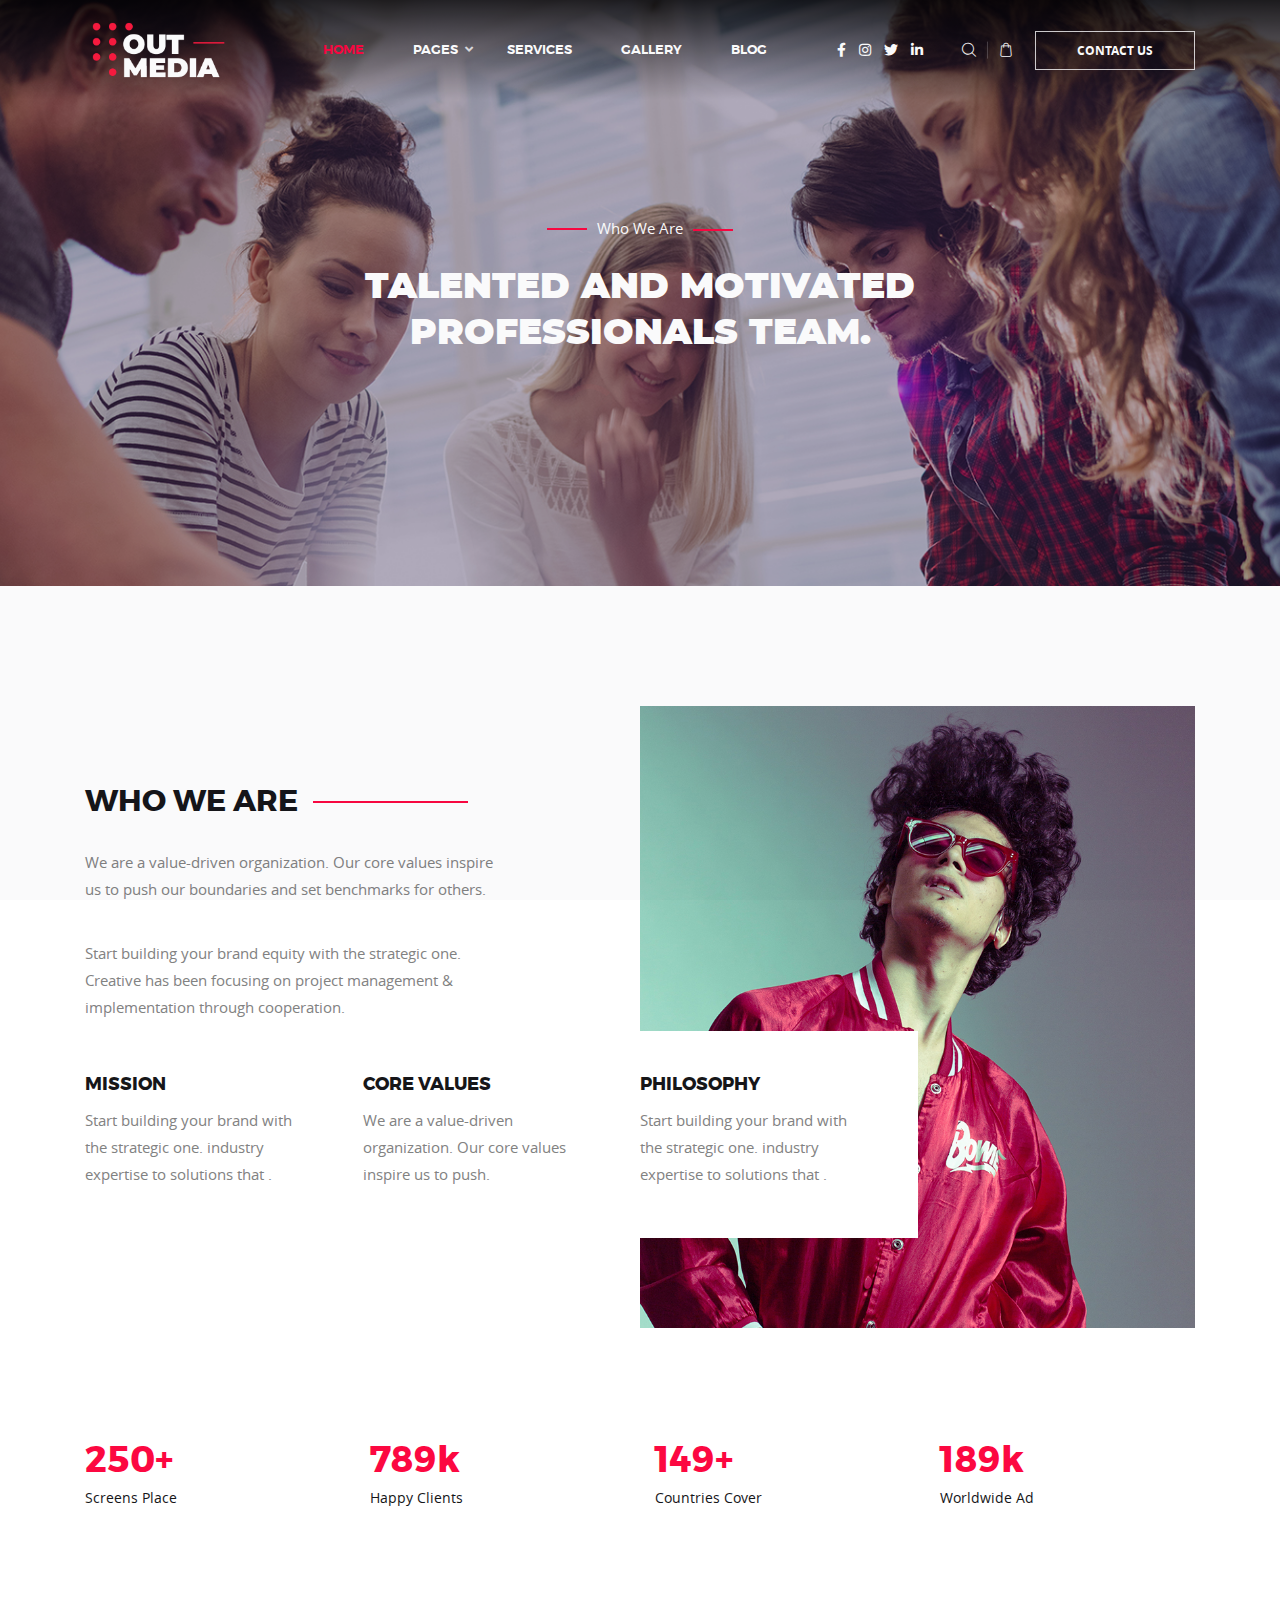
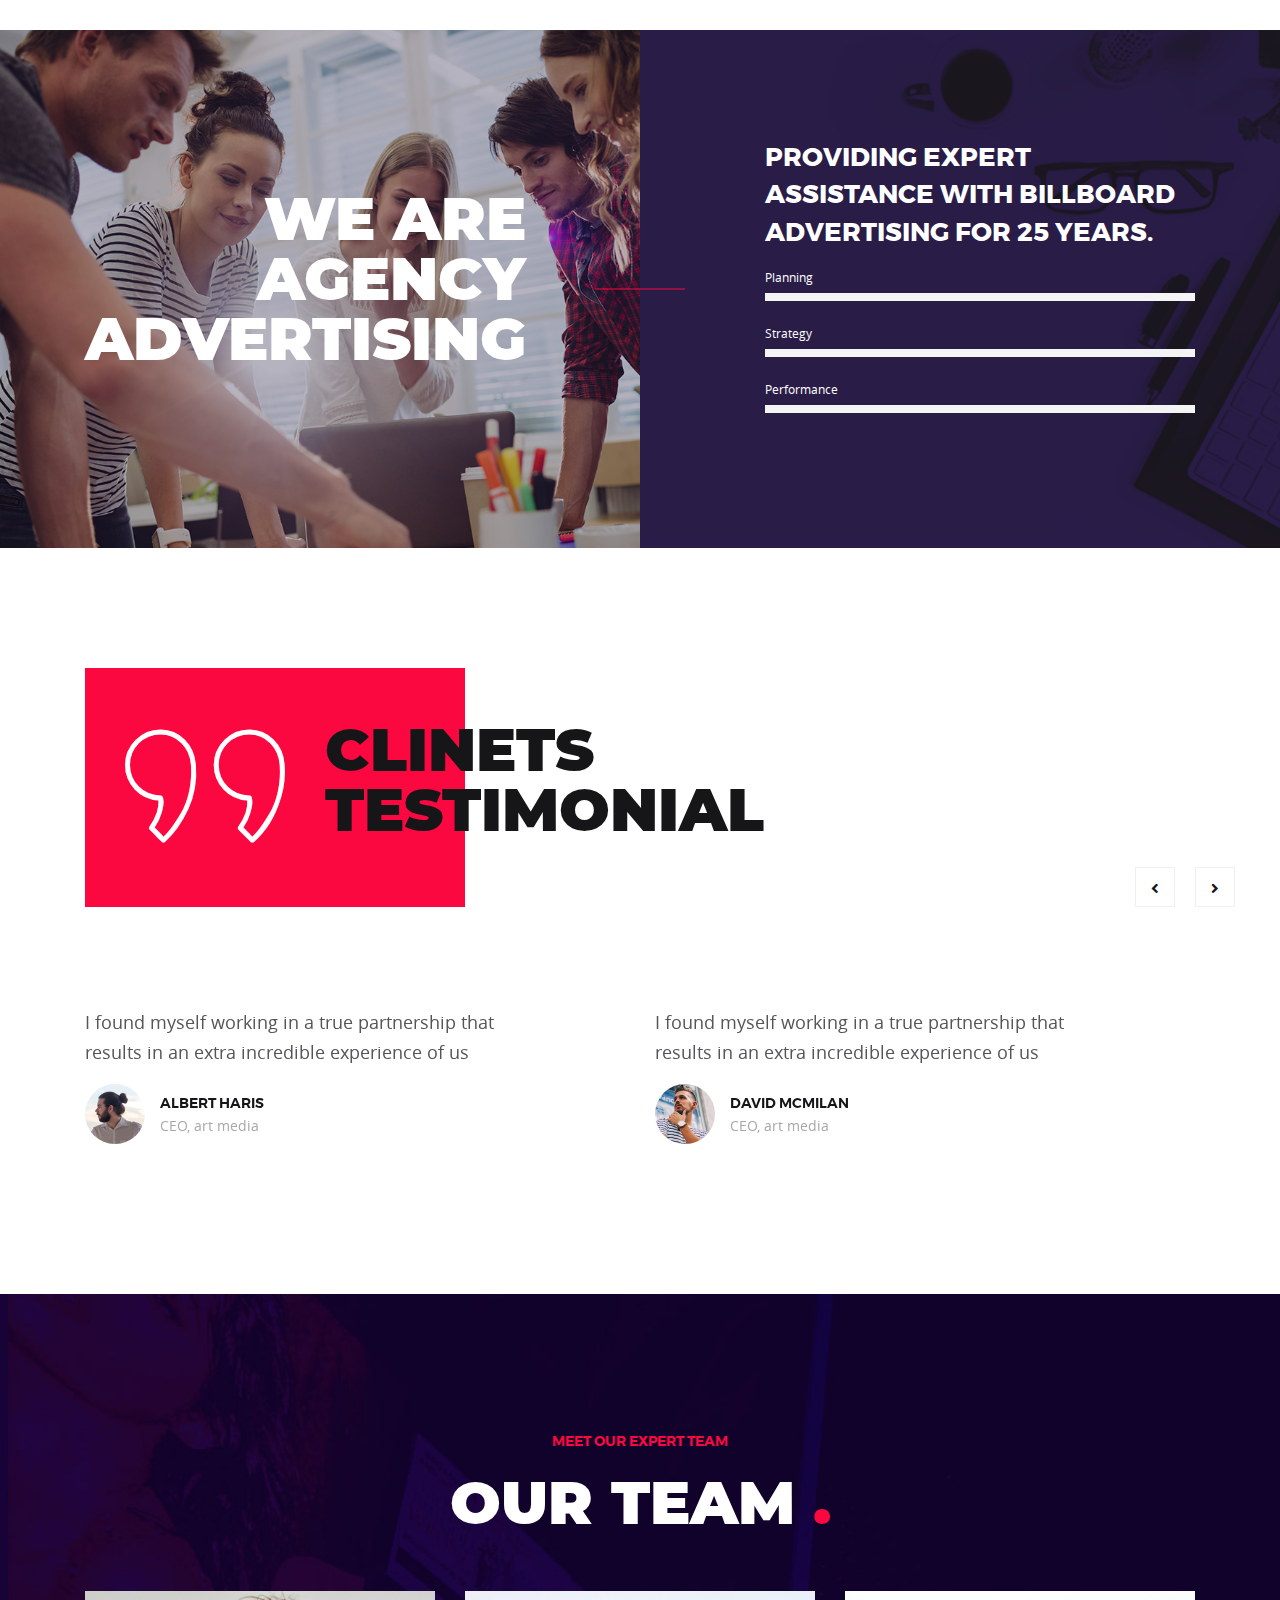
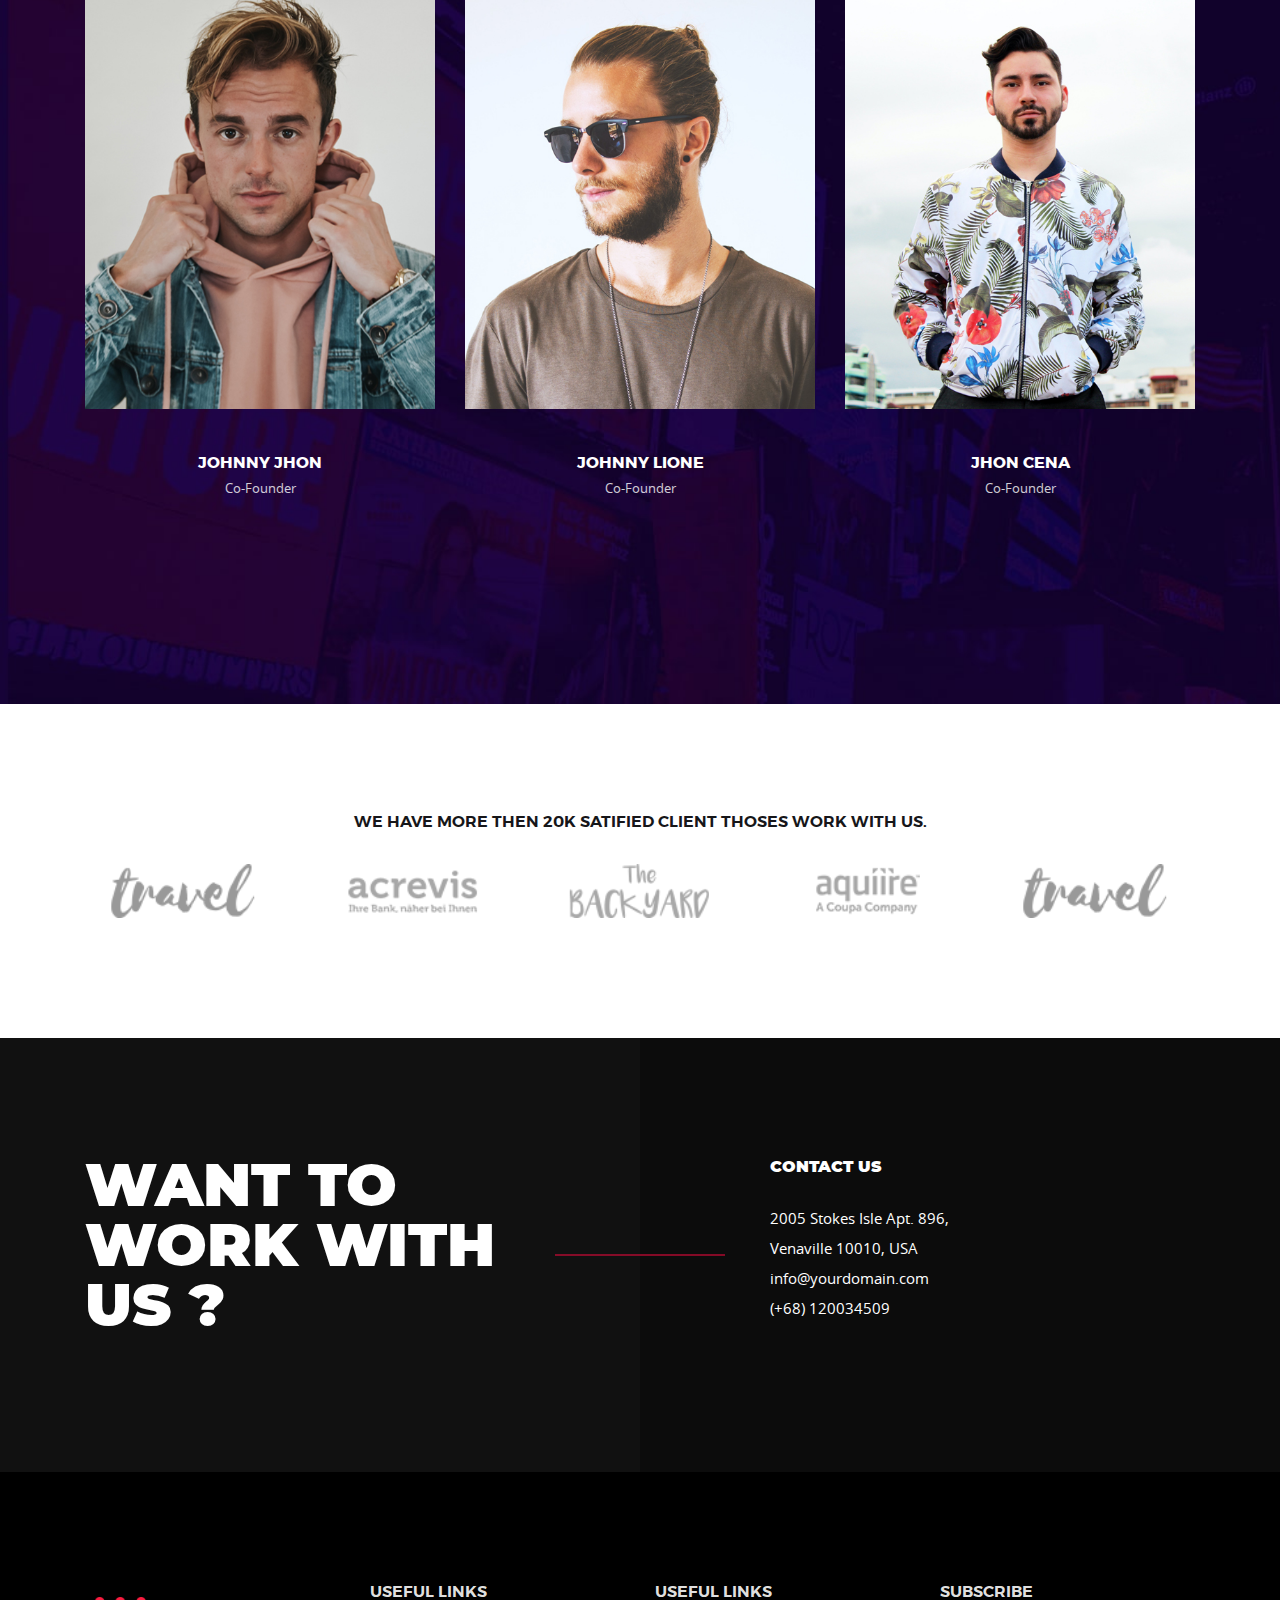
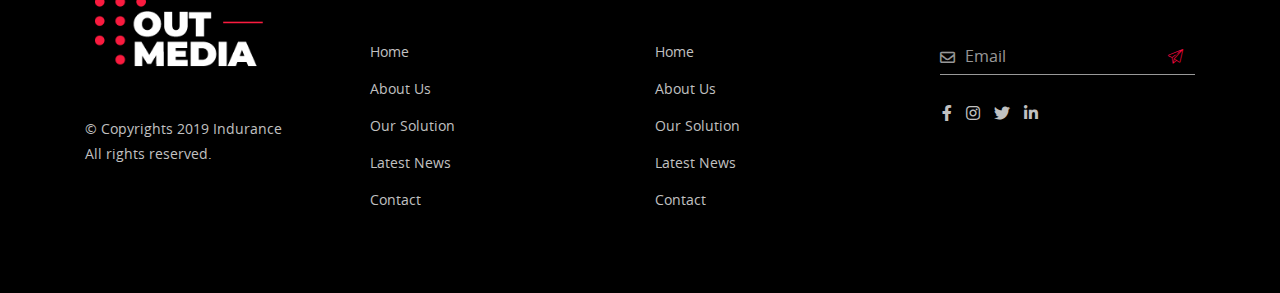
<file: about.html>
<!DOCTYPE html>
<html lang="en">


<!-- Mirrored from freakytheme.com/html/outmedia/about.html by HTTrack Website Copier/3.x [XR&CO'2014], Tue, 11 Jan 2022 07:59:53 GMT -->
<head>
    <meta charset="UTF-8">
    <meta name="viewport" content="width=device-width, initial-scale=1.0">
    <meta http-equiv="X-UA-Compatible" content="IE=edge" />
    <meta http-equiv="X-UA-Compatible" content="ie=edge">
    <title>Outmedia | Outdoor & Billboard Agency HTML Template</title>
    <!-- favicon -->
    <link rel=icon href=favicon.png sizes="20x20" type="image/png">
    <!-- animate -->
    <link rel="stylesheet" href="assets/css/animate.css">
    <!-- bootstrap -->
    <link rel="stylesheet" href="assets/css/bootstrap.min.css">
    <!-- magnific popup -->
    <link rel="stylesheet" href="assets/css/magnific-popup.css">
    <!-- owl carousel -->
    <link rel="stylesheet" href="assets/css/owl.carousel.min.css">
    <!-- fontawesome -->
    <link rel="stylesheet" href="assets/css/font-awesome.min.css">
    <!-- flaticon -->
    <link rel="stylesheet" href="assets/css/flaticon.css">
    <!-- Main Stylesheet -->
    <link rel="stylesheet" href="assets/css/style.css">
    <!-- responsive Stylesheet -->
    <link rel="stylesheet" href="assets/css/responsive.css">

</head>

<body>
    <!-- //. search Popup -->
    <div class="body-overlay" id="body-overlay"></div>
    <div class="search-popup" id="search-popup">
        <form action="https://freakytheme.com/html/outmedia/index.html" class="search-form">
            <div class="form-group">
                <input type="text" class="form-control" placeholder="Search.....">
            </div>
            <button class="close-btn border-none"><i class="fas fa-times"></i></button>
        </form>
    </div>
    <div class="header">
        <!-- support bar area end -->
        <nav class="navbar nav-custom navbar-expand-lg">
            <div class="container nav-custom-container">
                <div class="responsive-mobile-menu">
                    <div class="logo-wrapper">
                        <a href="index.html" class="logo">
                            <img class="def" src="assets/img/logo.png" alt="">
                            <img class="alt" src="assets/img/logo-alt.png" alt="">
                        </a>
                    </div>
                    <button class="navbar-toggler cross-menu" type="button" data-toggle="collapse" data-target="#bizcoxx_main_menu" aria-expanded="false" aria-label="Toggle navigation">
                        <span class="cross-menu-wrapper">
                            <span class="bar1"></span>
                            <span class="bar2"></span>
                            <span class="bar3"></span>
                        </span>
                    </button>
                </div>
                <div class="collapse navbar-collapse" id="bizcoxx_main_menu">
                    <ul class="nav-custom-menu navbar-nav">
                        <li class="current-menu-item">
                            <a href="index.html">Home</a>
                        </li>
                        <li class="menu-item-has-children">
                            <a href="#">Pages</a>
                            <ul class="sub-menu">
                                <li><a href="about.html">About</a></li>
                                <li><a href="service-details.html">Service Single</a></li>
                                <li><a href="contact.html">Contact</a></li>
                            </ul>
                        </li>
                        <li>
                            <a href="services.html">Services</a>
                        </li>
                        <li><a href="gallery.html">Gallery</a></li>
                        <li><a href="blog-details.html">Blog</a></li>
                    </ul>
                </div>
                <div class="nav-right-content">
                    <div class="icon-part">
                        <ul class="social_link">
                            <li><a href="#"><i class="fab fa-facebook-f"></i></a></li>
                            <li><a href="#"><i class="fab fa-instagram"></i></a></li>
                            <li><a href="#"><i class="fab fa-twitter"></i></a></li>
                            <li><a href="#"><i class="fab fa-linkedin-in"></i></a></li>
                        </ul>
                        <ul class="cart-icon">
                            <li id="search"><a href="#"><i class="flaticon-magnifying-glass
                                                    "></i></a></li>
                            <li class="cart"><a href="#"><i class="flaticon-shopping-bag"></i></a></li>
                        </ul>
                    </div>
                    <div class="btn-wrapper">
                        <a href="#" class="boxed-btn blank">contact us</a>
                    </div>
                </div>
            </div>
        </nav>
        <!-- navbar area end -->
    </div>
    <!-- Breadcrumb Area -->
    <div class="breadcrumb-area  margin-bottom-120" style="background-image:url(assets/img/breadcrumb/01.jpg);">
        <div class="container">
            <div class="row justify-content-center">
                <div class="col-lg-8">
                    <div class="breadcrumb-inner">
                        <span>Who we are</span>
                        <h2 class="page-title">Talented and motivated professionals Team.</h2>
                    </div>
                </div>
            </div>
        </div>
    </div>
    <!-- we offer  -->
    <section class="who-we-are-area ">
        <div class="container">
            <div class="who-we-are-wrapper bg-image padding-bottom-90 padding-top-80">
                <div class="row">
                    <div class="col-lg-6">
                        <h3 class="title-md-line">
                            who we are
                        </h3>
                        <p>We are a value-driven organization. Our core values inspire us to push our boundaries and set benchmarks for others.</p>
                        <br>
                        <p>Start building your brand equity with the strategic one. Creative has been focusing on project management & implementation through cooperation.</p>
                    </div>
                </div>
                <div class="row no-gutters">
                    <div class="col-md-4 col-lg-3 col-sm-6">
                        <div class="who-we-are-item">
                            <div class="content">
                                <h3 class="title">Mission</h3>
                                <p>Start building your brand with the strategic one. industry expertise to solutions that .
                                </p>
                            </div>
                        </div>
                    </div>
                    <div class="col-md-4 col-lg-3 col-sm-6">
                        <div class="who-we-are-item">
                            <div class="content">
                                <h3 class="title">Core Values</h3>
                                <p>We are a value-driven organization. Our core values inspire us to push.
                                </p>
                            </div>
                        </div>
                    </div>
                    <div class="col-md-4 col-lg-3 col-sm-6">
                        <div class="who-we-are-item">
                            <div class="content">
                                <h3 class="title">Philosophy</h3>
                                <p>Start building your brand with the strategic one. industry expertise to solutions that .
                                </p>
                            </div>
                        </div>
                    </div>
                </div>
            </div>
        </div>
    </section>


    <!-- Counter Area -->
    <div class="counterup-area padding-bottom-110 padding-top-110">
        <div class="container">
            <div class="row">
                <div class="col-lg-3 col-md-3 col-sm-6 col-6">
                    <div class="single-counterup-01">
                        <div class="content">
                            <div class="count-wrap"><span class="count-num">250</span>+</div>
                            <h4 class="title">Screens Place</h4>
                        </div>
                    </div>
                </div>
                <div class="col-lg-3 col-md-3 col-sm-6 col-6">
                    <div class="single-counterup-01">
                        <div class="content">
                            <div class="count-wrap"><span class="count-num">789</span>k</div>
                            <h4 class="title">Happy Clients</h4>
                        </div>
                    </div>
                </div>
                <div class="col-lg-3 col-md-3 col-sm-6 col-6">
                    <div class="single-counterup-01">
                        <div class="content">
                            <div class="count-wrap"><span class="count-num">149</span>+</div>
                            <h4 class="title">Countries Cover</h4>
                        </div>
                    </div>
                </div>
                <div class="col-lg-3 col-md-3 col-sm-6 col-6">
                    <div class="single-counterup-01">
                        <div class="content">
                            <div class="count-wrap"><span class="count-num">189</span>k</div>
                            <h4 class="title">Worldwide Ad</h4>
                        </div>
                    </div>
                </div>
            </div>
        </div>
    </div>

    <!-- Our Advertising -->
    <div class="our-advertising-area bg-image padding-top-110 padding-bottom-110">
        <div class="line-b"></div>
        <div class="container">
            <div class="row">
                <div class="col-lg-6">
                    <div class="section-title white">
                        <h2 class="title">
                            we are agency advertising
                        </h2>
                    </div>
                </div>
                <div class="col-lg-6">
                    <div class="our-milestone">
                        <h2 class="title"> Providing expert assistance with billboard advertising for 25 years.</h2>
                        <div class="milestone-plan">
                            <div class="progress-item-wrapper">
                                <div class="progress-item">
                                    <div class="single-progressbar">
                                        <h4 class="subtitle">Planning</h4>
                                        <div class="html"></div>
                                    </div>
                                    <div class="single-progressbar">
                                        <h4 class="subtitle">Strategy</h4>
                                        <div class="css"></div>
                                    </div>
                                    <div class="single-progressbar">
                                        <h4 class="subtitle">Performance</h4>
                                        <div class="php"></div>
                                    </div>
                                </div>
                            </div>
                        </div>
                    </div>
                </div>
            </div>
        </div>
    </div>


    <!-- testimonial area start  -->
    <section class="testimonial-area padding-top-120 padding-bottom-120">
        <div class="container">
            <div class="row">
                <div class="col-xl-7 col-lg-7">
                    <div class="testimonial-top padding-bottom-50 padding-top-55">
                        <div class="section-title">
                            <div class="icon">
                                <i class="flaticon-right-quote-1"></i>
                            </div>
                            <h2 class="title">Clinets testimonial </h2>
                        </div>
                    </div>
                </div>
            </div>
            <div class="row">
                <div class="col-lg-12">
                    <div class="testimonial-carousel-area margin-top-100">
                        <div class="testimonial-carousel">
                            <div class="single-testimonial-item">
                                <div class="content">
                                    <div class="content-wrapper">
                                        <p class="description">I found myself working in a true partnership that results in an extra incredible experience of us </p>
                                    </div>
                                    <div class="author-details">
                                        <div class="thumb">
                                            <img src="assets/img/testimonial/01.jpg" alt="testimonial">
                                        </div>
                                        <div class="author-meta">
                                            <h4 class="title">Albert Haris
                                            </h4>
                                            <span class="designation">CEO, art media</span>
                                        </div>
                                    </div>
                                </div>
                            </div>
                            <div class="single-testimonial-item">
                                <div class="content">
                                    <div class="content-wrapper">
                                        <p class="description">I found myself working in a true partnership that results in an extra incredible experience of us </p>
                                    </div>
                                    <div class="author-details">
                                        <div class="thumb">
                                            <img src="assets/img/testimonial/02.jpg" alt="testimonial">
                                        </div>
                                        <div class="author-meta">
                                            <h4 class="title">David Mcmilan
                                            </h4>
                                            <span class="designation">CEO, art media</span>
                                        </div>
                                    </div>
                                </div>
                            </div>
                        </div>
                    </div>
                </div>
            </div>
        </div>
    </section>
    <!-- testimonial area end -->

    <!-- Team Section -->
    <section class="creative-team bg-image padding-top-110 padding-bottom-55" style="background-image: url(assets/img/bg/team-bg.jpg);">
        <div class="container">
            <div class="row justify-content-center">
                <div class="col-xl-8 col-lg-12">
                    <div class="section-title white desktop-center padding-top-25 margin-bottom-55">
                        <p class="meta">meet our expert team </p>
                        <h2 class="title">our team <span>.</span></h2>
                    </div>
                </div>
            </div>
            <div class="row">
                <div class="col-lg-4  col-sm-6 padding-bottom-60">
                    <div class="team-section">
                        <div class="team-img-cont">
                            <img src="assets/img/team/01.jpg" alt="">
                        </div>
                        <div class="content">
                            <div class="social-link style-03">
                                <ul>
                                    <li><a href="#"><i class="fab fa-facebook-square facebook"></i></a></li>
                                    <li><a href="#"><i class="fab fa-twitter-square twitter"></i></a></li>
                                    <li><a href="#"><i class="fab fa-google-plus-square g-plus"></i></a></li>
                                </ul>
                            </div>
                            <h4 class="title">Johnny Jhon</h4>
                            <span>Co-Founder</span>
                        </div>
                    </div>
                </div>
                <div class="col-lg-4  col-sm-6 padding-bottom-60">
                    <div class="team-section">
                        <div class="team-img-cont">
                            <img src="assets/img/team/02.jpg" alt="">
                        </div>
                        <div class="content">
                            <div class="social-link style-03">
                                <ul>
                                    <li><a href="#"><i class="fab fa-facebook-square facebook"></i></a></li>
                                    <li><a href="#"><i class="fab fa-twitter-square twitter"></i></a></li>
                                    <li><a href="#"><i class="fab fa-google-plus-square g-plus"></i></a></li>
                                </ul>
                            </div>
                            <h4 class="title">Johnny Lione</h4>
                            <span>Co-Founder</span>
                        </div>
                    </div>
                </div>
                <div class="col-lg-4  col-sm-6 padding-bottom-60">
                    <div class="team-section">
                        <div class="team-img-cont">
                            <img src="assets/img/team/03.jpg" alt="">
                        </div>
                        <div class="content">
                            <div class="social-link style-03">
                                <ul>
                                    <li><a href="#"><i class="fab fa-facebook-square facebook"></i></a></li>
                                    <li><a href="#"><i class="fab fa-twitter-square twitter"></i></a></li>
                                    <li><a href="#"><i class="fab fa-google-plus-square g-plus"></i></a></li>
                                </ul>
                            </div>
                            <h4 class="title">Jhon Cena</h4>
                            <span>Co-Founder</span>
                        </div>
                    </div>
                </div>
            </div>
        </div>
    </section>


    <!--=======================
    Client Section
    ========================-->
    <div class="client-section bg-liteblue padding-top-110 padding-bottom-120">
        <div class="container">
            <div class="row justify-content-center">
                <div class="col-lg-8">
                    <div class="section-title desktop-center padding-bottom-25">
                        <h3 class="client-title">
                            We have more then 20k satified client thoses work with us.
                        </h3>
                    </div>
                </div>
            </div>
            <div class="row">
                <div class="col-md-12">
                    <div class="client-area">
                        <div class="client-active-area">
                            <div class="single-brand">
                                <a href="#"><img src="assets/img/client/01.png" alt=""></a>
                            </div>
                            <div class="single-brand">
                                <a href="#"><img src="assets/img/client/02.png" alt=""></a>
                            </div>
                            <div class="single-brand">
                                <a href="#"><img src="assets/img/client/03.png" alt=""></a>
                            </div>
                            <div class="single-brand">
                                <a href="#"><img src="assets/img/client/04.png" alt=""></a>
                            </div>
                            <div class="single-brand">
                                <a href="#"><img src="assets/img/client/01.png" alt=""></a>
                            </div>
                        </div>
                    </div>
                </div>
            </div>
        </div>
    </div>


    <!-- Contact area start  -->
    <div class="contact-area padding-top-120 padding-bottom-120">
        <div class="container">
            <div class="row">
                <div class="col-sm-6">
                    <div class="section-title white">
                        <h2 class="title">want to work with us ?</h2>
                    </div>
                </div>
                <div class="col-sm-6">
                    <div class="contact-content">
                        <h4 class="title">
                            Contact us
                        </h4>
                        <p>2005 Stokes Isle Apt. 896, Venaville 10010, USA info@yourdomain.com (+68) 120034509</p>
                    </div>
                </div>
            </div>
        </div>
    </div>
    <!-- Contact area end -->

    <!-- footer area start -->
    <footer class="footer-area">
        <div class="footer-top padding-top-115 padding-bottom-50">
            <div class="container">
                <div class="row">
                    <div class="col-lg-3 col-md-6 col-sm-6">
                        <div class="footer-widget widget">
                            <div class="about_us_widget">
                                <a href="index.html" class="footer-logo"> <img src="assets/img/logo.png" alt="footer logo"></a>
                                <p>© Copyrights 2019 Indurance <br/> All rights reserved.
                                </p>
                            </div>
                        </div>
                    </div>
                    <div class="col-lg-3 col-md-6 col-sm-6">
                        <div class="footer-widget widget widget_nav_menu">
                            <h4 class="widget-title">Useful links</h4>
                            <ul>
                                <li><a href="#">Home</a></li>
                                <li><a href="#">About Us</a></li>
                                <li><a href="#">Our Solution</a></li>
                                <li><a href="#">Latest News</a></li>
                                <li><a href="#">Contact</a></li>
                            </ul>
                        </div>
                    </div>
                    <div class="col-lg-3 col-md-6 col-sm-6">
                        <div class="footer-widget widget widget_nav_menu">
                            <h4 class="widget-title">Useful links</h4>
                            <ul>
                                <li><a href="#">Home</a></li>
                                <li><a href="#">About Us</a></li>
                                <li><a href="#">Our Solution</a></li>
                                <li><a href="#">Latest News</a></li>
                                <li><a href="#">Contact</a></li>
                            </ul>
                        </div>
                    </div>
                    <div class="col-lg-3 col-md-6 col-sm-6">
                        <div class="footer-widget widget ">
                            <h4 class="widget-title">Subscribe </h4>
                            <div class="subscribe-area">
                                <form class="subscribe-form" action="https://freakytheme.com/html/outmedia/index.html">
                                    <div class="form-group">
                                        <input type="text" class="form-control" placeholder="Email" />
                                        <div class="icon"><i class="far fa-envelope"></i></div>
                                    </div>
                                    <button type="submit" class="subscribe-btn"><i class="flaticon-send"></i></button>
                                </form>
                            </div>
                            <div>
                                <ul class="social_share">
                                    <li><a href="#"><i class="fab fa-facebook-f"></i></a></li>
                                    <li><a href="#"><i class="fab fa-instagram"></i></a></li>
                                    <li><a href="#"><i class="fab fa-twitter"></i></a></li>
                                    <li><a href="#"><i class="fab fa-linkedin-in"></i></a></li>
                                </ul>
                            </div>
                        </div>
                    </div>
                </div>
            </div>
        </div>
    </footer>
    <!-- footer area end -->



    <!-- back to top area start -->
    <div class="back-to-top">
        <span class="back-top"><i class="fa fa-angle-up"></i></span>
    </div>
    <!-- back to top area end -->

    <!-- preloader area start -->
    <div id="preloader">
        <div id="loader"></div>
    </div>
    <!-- preloader area end -->

    <!-- jquery -->
    <script src="assets/js/jquery-2.2.4.min.js"></script>
    <!-- popper -->
    <script src="assets/js/popper.min.js"></script>
    <!-- bootstrap -->
    <script src="assets/js/bootstrap.min.js"></script>
    <!-- magnific popup -->
    <script src="assets/js/jquery.magnific-popup.js"></script>
    <!-- wow -->
    <script src="assets/js/wow.min.js"></script>
    <!-- owl carousel -->
    <script src="assets/js/owl.carousel.min.js"></script>
    <!-- waypoint -->
    <script src="assets/js/waypoints.min.js"></script>
    <!-- counterup -->
    <script src="assets/js/jquery.counterup.min.js"></script>
    <!-- imageloaded -->
    <script src="assets/js/imagesloaded.pkgd.min.js"></script>
    <!-- isotope -->
    <script src="assets/js/isotope.pkgd.min.js"></script>
    <!-- Progress-Bar -->
    <script src="assets/js/jQuery.rProgressbar.min.js"></script>
    <!-- Progress-Bar Active js -->
    <script src="assets/js/active.rProgressbar.js"></script>
    <!-- main js -->
    <script src="assets/js/main.js"></script>

</body>


<!-- Mirrored from freakytheme.com/html/outmedia/about.html by HTTrack Website Copier/3.x [XR&CO'2014], Tue, 11 Jan 2022 07:59:54 GMT -->
</html>
</file>
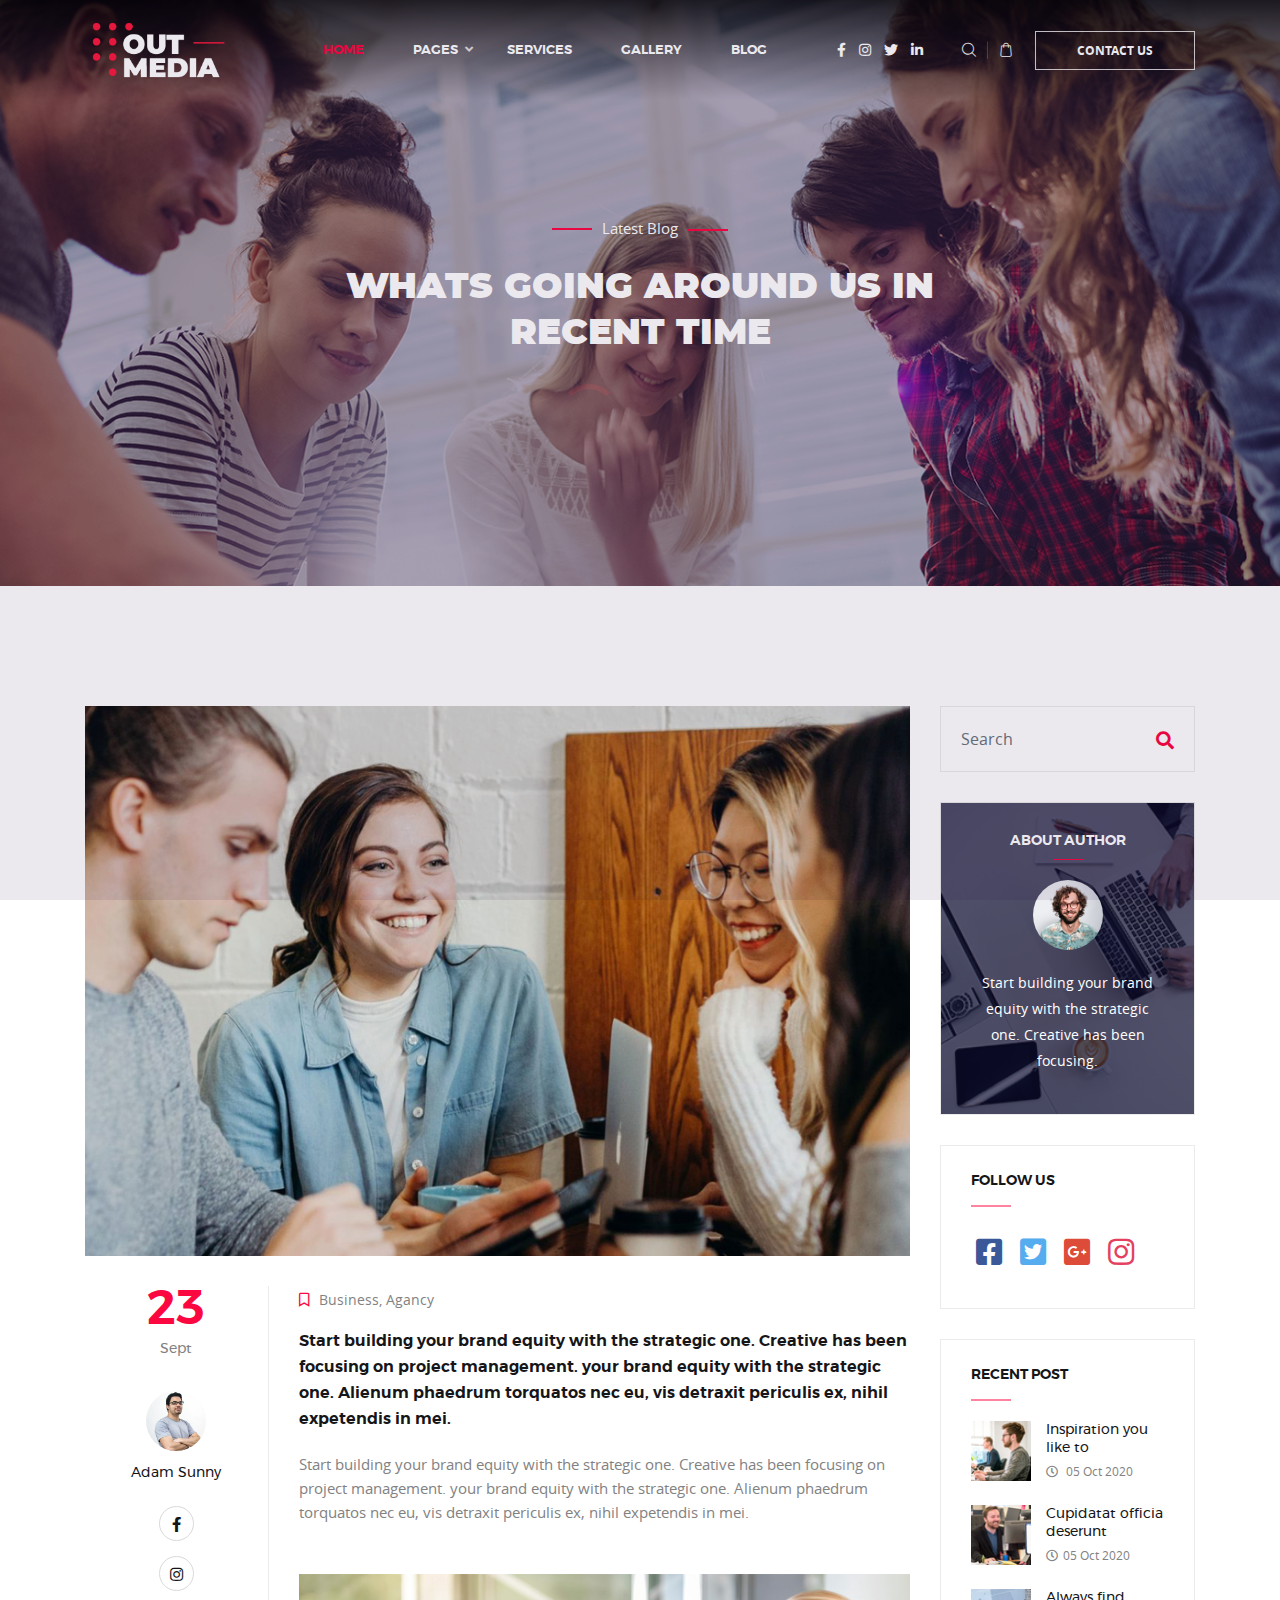
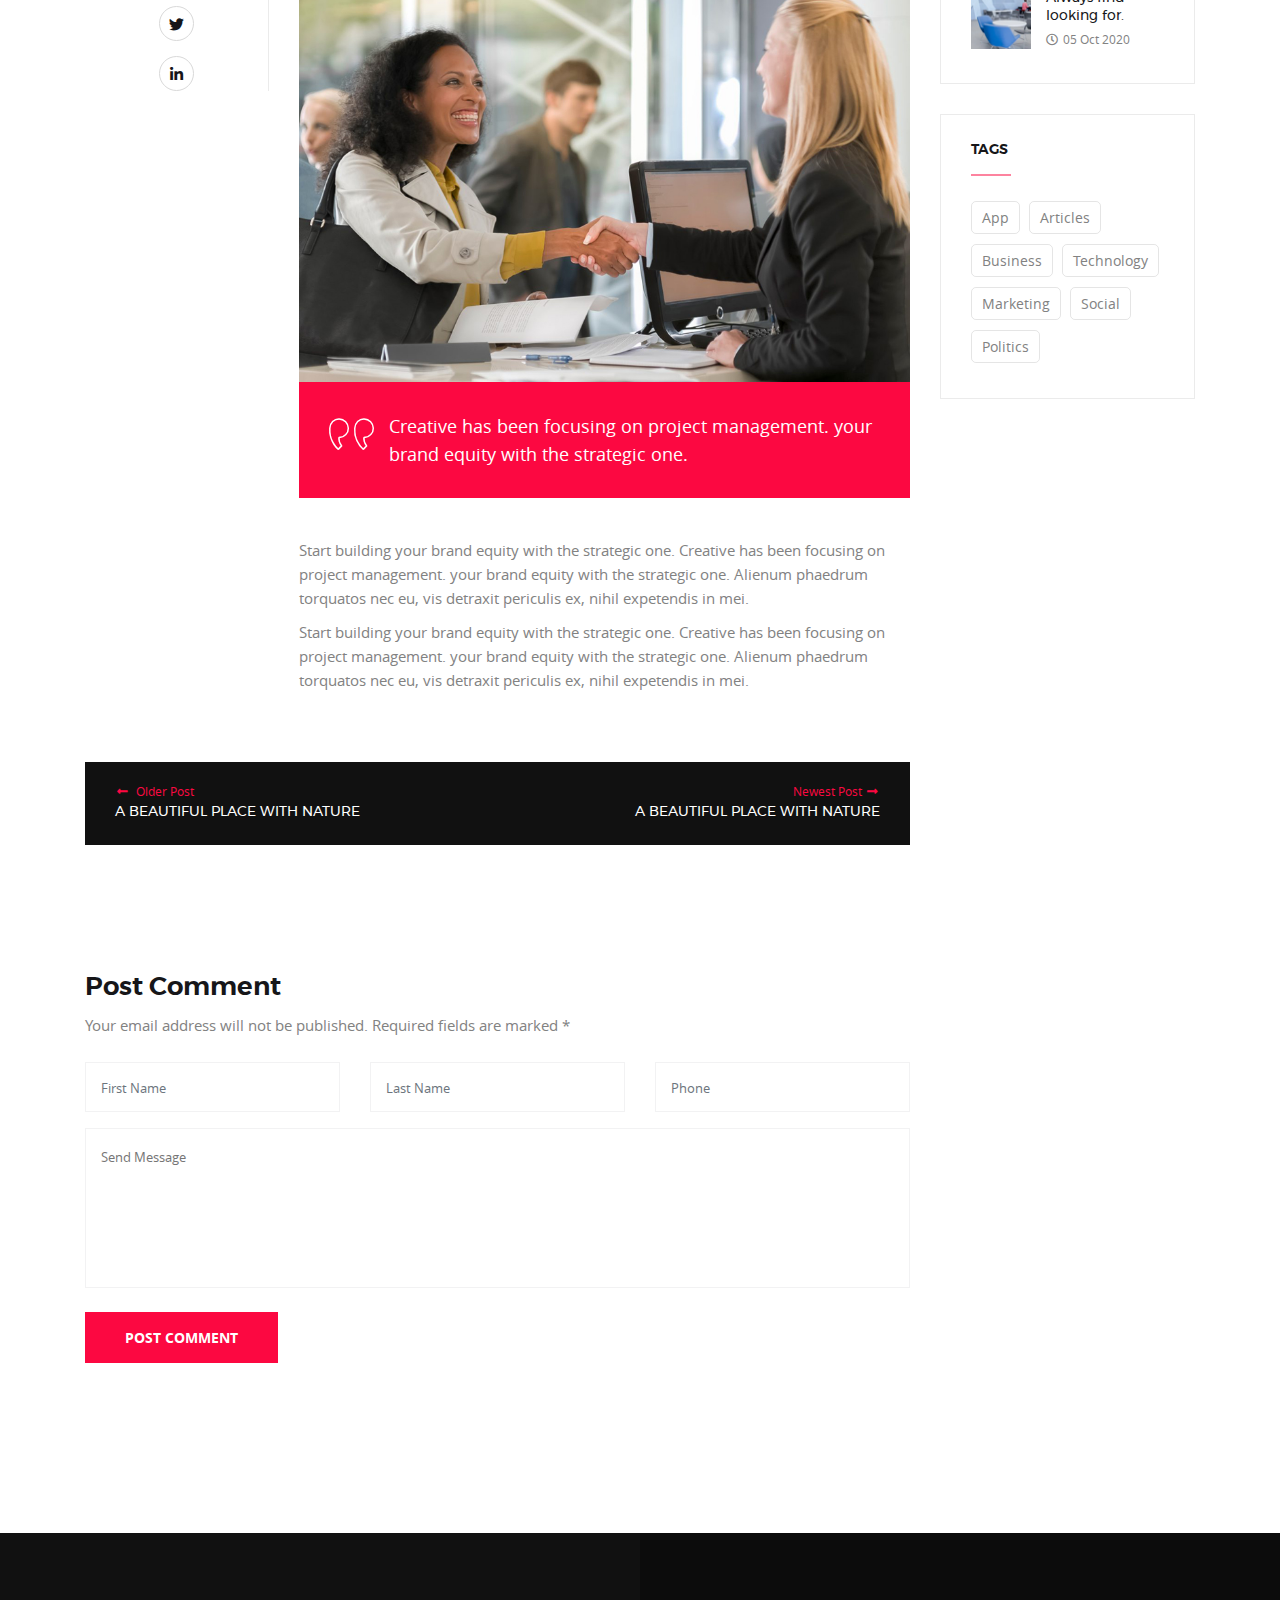
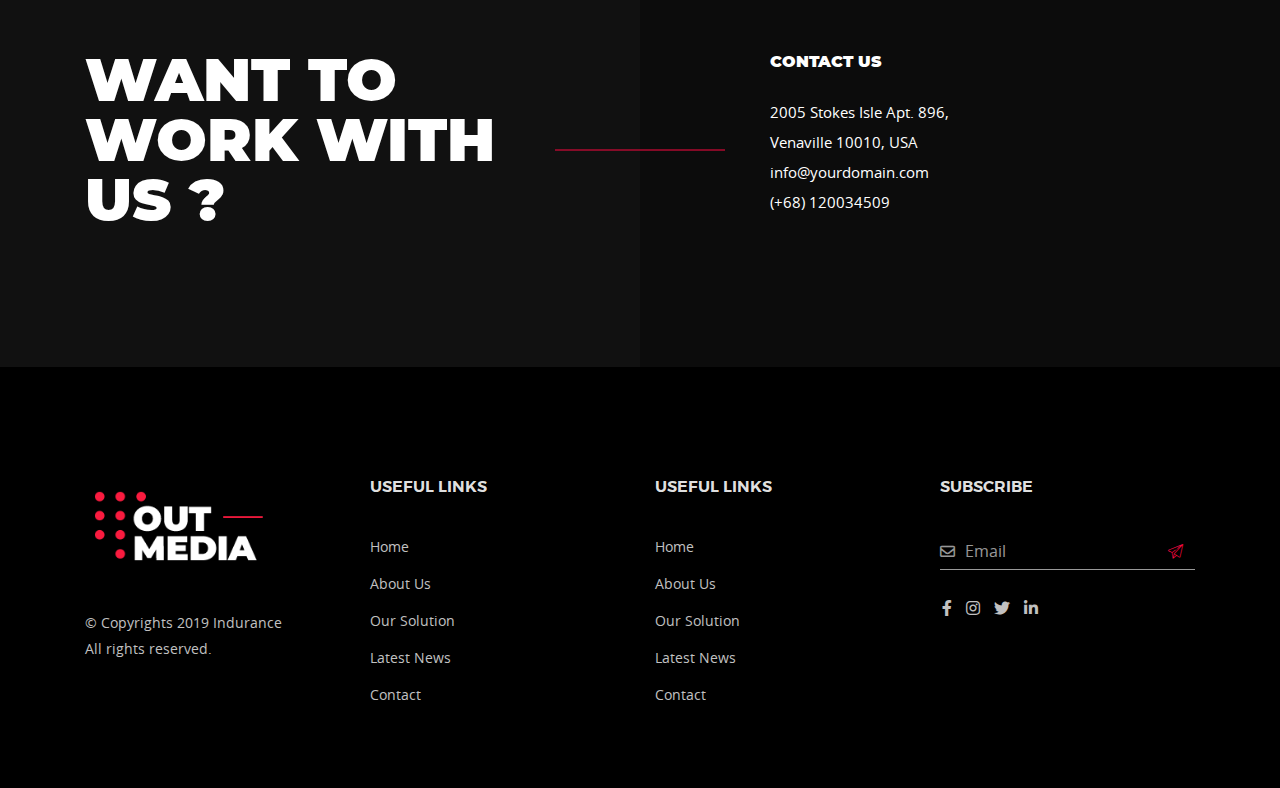
<file: blog-details.html>
<!DOCTYPE html>
<html lang="en">


<!-- Mirrored from freakytheme.com/html/outmedia/blog-details.html by HTTrack Website Copier/3.x [XR&CO'2014], Tue, 11 Jan 2022 08:00:02 GMT -->
<head>
    <meta charset="UTF-8">
    <meta name="viewport" content="width=device-width, initial-scale=1.0">
    <meta http-equiv="X-UA-Compatible" content="IE=edge" />
    <meta http-equiv="X-UA-Compatible" content="ie=edge">
    <title>Outmedia | Outdoor & Billboard Agency HTML Template</title>
    <!-- favicon -->
    <link rel=icon href=favicon.png sizes="20x20" type="image/png">
    <!-- animate -->
    <link rel="stylesheet" href="assets/css/animate.css">
    <!-- bootstrap -->
    <link rel="stylesheet" href="assets/css/bootstrap.min.css">
    <!-- magnific popup -->
    <link rel="stylesheet" href="assets/css/magnific-popup.css">
    <!-- owl carousel -->
    <link rel="stylesheet" href="assets/css/owl.carousel.min.css">
    <!-- fontawesome -->
    <link rel="stylesheet" href="assets/css/font-awesome.min.css">
    <!-- flaticon -->
    <link rel="stylesheet" href="assets/css/flaticon.css">
    <!-- Main Stylesheet -->
    <link rel="stylesheet" href="assets/css/style.css">
    <!-- responsive Stylesheet -->
    <link rel="stylesheet" href="assets/css/responsive.css">

</head>

<body>
    <!-- //. search Popup -->
    <div class="body-overlay" id="body-overlay"></div>
    <div class="search-popup" id="search-popup">
        <form action="https://freakytheme.com/html/outmedia/index.html" class="search-form">
            <div class="form-group">
                <input type="text" class="form-control" placeholder="Search.....">
            </div>
            <button class="close-btn border-none"><i class="fas fa-times"></i></button>
        </form>
    </div>
    <div class="header">
        <!-- support bar area end -->
        <nav class="navbar nav-custom navbar-expand-lg">
            <div class="container nav-custom-container">
                <div class="responsive-mobile-menu">
                    <div class="logo-wrapper">
                        <a href="index.html" class="logo">
                            <img class="def" src="assets/img/logo.png" alt="">
                            <img class="alt" src="assets/img/logo-alt.png" alt="">
                        </a>
                    </div>
                    <button class="navbar-toggler cross-menu" type="button" data-toggle="collapse" data-target="#bizcoxx_main_menu" aria-expanded="false" aria-label="Toggle navigation">
                        <span class="cross-menu-wrapper">
                            <span class="bar1"></span>
                            <span class="bar2"></span>
                            <span class="bar3"></span>
                        </span>
                    </button>
                </div>
                <div class="collapse navbar-collapse" id="bizcoxx_main_menu">
                    <ul class="nav-custom-menu navbar-nav">
                        <li class="current-menu-item">
                            <a href="index.html">Home</a>
                        </li>
                        <li class="menu-item-has-children">
                            <a href="#">Pages</a>
                            <ul class="sub-menu">
                                <li><a href="about.html">About</a></li>
                                <li><a href="service-details.html">Service Single</a></li>
                                <li><a href="contact.html">Contact</a></li>
                            </ul>
                        </li>
                        <li>
                            <a href="services.html">Services</a>
                        </li>
                        <li><a href="gallery.html">Gallery</a></li>
                        <li><a href="blog-details.html">Blog</a></li>
                    </ul>
                </div>
                <div class="nav-right-content">
                    <div class="icon-part">
                        <ul class="social_link">
                            <li><a href="#"><i class="fab fa-facebook-f"></i></a></li>
                            <li><a href="#"><i class="fab fa-instagram"></i></a></li>
                            <li><a href="#"><i class="fab fa-twitter"></i></a></li>
                            <li><a href="#"><i class="fab fa-linkedin-in"></i></a></li>
                        </ul>
                        <ul class="cart-icon">
                            <li id="search"><a href="#"><i class="flaticon-magnifying-glass
                                                    "></i></a></li>
                            <li class="cart"><a href="#"><i class="flaticon-shopping-bag"></i></a></li>
                        </ul>
                    </div>
                    <div class="btn-wrapper">
                        <a href="#" class="boxed-btn blank">contact us</a>
                    </div>
                </div>
            </div>
        </nav>
        <!-- navbar area end -->
    </div>
    <!-- Breadcrumb Area -->
    <div class="breadcrumb-area" style="background-image:url(assets/img/breadcrumb/01.jpg);">
        <div class="container">
            <div class="row justify-content-center">
                <div class="col-lg-8">
                    <div class="breadcrumb-inner">
                        <span>Latest Blog</span>
                        <h2 class="page-title">Whats going around us in recent time</h2>
                    </div>
                </div>
            </div>
        </div>
    </div>
    <div class="page-content our-attoryney padding-top-120 padding-bottom-170">
        <div class="container">
            <div class="row">
                <div class="col-lg-9">
                    <div class="blog-item padding-bottom-55">
                        <div class="thumb">
                            <img src="assets/img/blog-single/01.jpg" alt="blog">
                        </div>
                        <div class="row">
                            <div class="col-md-3">
                                <div class="blog-author-item">
                                    <div class="post-time">
                                        <h4 class="post-date">23</h4>
                                        <span class="post-month">Sept</span>
                                    </div>
                                    <div class="author-mate">
                                        <div class="thumb">
                                            <img src="assets/img/blog-single/07.jpg" alt="">
                                        </div>
                                        <h3 class="author-name">
                                            Adam Sunny
                                        </h3>
                                    </div>
                                    <div class="social-link style-01">
                                        <ul>
                                            <li><a href="#"><i class="fab fa-facebook-f"></i></a></li>
                                            <li><a href="#"><i class="fab fa-instagram"></i></a></li>
                                            <li><a href="#"><i class="fab fa-twitter"></i></a></li>
                                            <li><a href="#"><i class="fab fa-linkedin-in"></i></a></li>
                                        </ul>
                                    </div>
                                </div>
                            </div>
                            <div class="col-md-9">
                                <div class="blog-content">
                                    <div class="blog-item-header">
                                        <ul class="post-meta">
                                            <li>
                                                <div class="cats"><i class="far fa-bookmark"></i> <a href="#">Business</a>, <a href="#">Agancy</a></div>
                                            </li>
                                        </ul>
                                    </div>
                                    <h2 class="sub-title">Start building your brand equity with the strategic one. Creative has been focusing on project management. your brand equity with the strategic one. Alienum phaedrum torquatos nec eu, vis detraxit periculis ex, nihil
                                        expetendis in mei.
                                    </h2>
                                    <p>Start building your brand equity with the strategic one. Creative has been focusing on project management. your brand equity with the strategic one. Alienum phaedrum torquatos nec eu, vis detraxit periculis ex, nihil
                                        expetendis in mei.
                                    </p>
                                    <div class="blog-details-img padding-top-40">
                                        <img src="assets/img/blog-single/04.jpg" alt="">
                                    </div>
                                    <blockquote>
                                        <p>Creative has been focusing on project management. your brand equity with the strategic one. </p>
                                    </blockquote>
                                    <p>Start building your brand equity with the strategic one. Creative has been focusing on project management. your brand equity with the strategic one. Alienum phaedrum torquatos nec eu, vis detraxit periculis ex, nihil
                                        expetendis in mei.
                                    </p>
                                    <p>Start building your brand equity with the strategic one. Creative has been focusing on project management. your brand equity with the strategic one. Alienum phaedrum torquatos nec eu, vis detraxit periculis ex, nihil
                                        expetendis in mei.
                                    </p>
                                </div>
                            </div>
                        </div>
                        <div class="blog-footer">
                            <div class="left">
                                <div class="footer-post">
                                    <div class="btn-wrapper">
                                        <a href="#" class="post-btn"><i class="fas fa-long-arrow-alt-left"></i> <span>Older Post</span></a>
                                    </div>
                                    <h3 class="title">A beautiful place with nature</h3>
                                </div>
                            </div>
                            <div class="right">
                                <div class="footer-post">
                                    <div class="btn-wrapper">
                                        <a href="#" class="post-btn"><span>Newest Post</span><i class="fas fa-long-arrow-alt-right"></i></a>
                                    </div>
                                    <h3 class="title">A beautiful place with nature</h3>
                                </div>
                            </div>
                        </div>
                    </div>
                    <div class="comments-area">
                        <div class="comment-form-wrap padding-top-40">
                            <!-- comment form wrap -->
                            <h3 class="reply-title">Post Comment</h3>
                            <p>Your email address will not be published. Required fields are marked *</p>
                            <form action="https://freakytheme.com/html/outmedia/blog-details.html" class="comment-form">
                                <div class="row">
                                    <div class="col-md-4">
                                        <div class="form-group">
                                            <input type="text" name="fname" placeholder="First Name" class="form-control" required="" aria-required="true">
                                        </div>
                                    </div>
                                    <div class="col-md-4">
                                        <div class="form-group">
                                            <input type="text" name="lname" placeholder="Last Name" class="form-control" required="" aria-required="true">
                                        </div>
                                    </div>
                                    <div class="col-md-4">
                                        <div class="form-group">
                                            <input type="text" name="phone" placeholder="Phone" class="form-control" required="" aria-required="true">
                                        </div>
                                    </div>
                                    <div class="col-md-12">
                                        <div class="form-group">
                                            <textarea name="msg" id="msg" cols="4" rows="4" placeholder="Send Message"></textarea>
                                        </div>
                                    </div>
                                    <div class="col-md-12">
                                        <div class="btn-wrapper">
                                            <a href="#" class="boxed-btn">Post Comment</a>
                                        </div>
                                    </div>
                                </div>
                            </form>
                        </div>
                    </div>
                </div>
                <div class="col-lg-3">
                    <div class="widget-area">
                        <div class="widget style-01 widget_search">
                            <form action="https://freakytheme.com/html/outmedia/blog.html" class="search-form">
                                <div class="form-group">
                                    <input type="text" class="form-control" placeholder="Search">
                                </div>
                                <button class="submit-btn" type="submit"><i class="fa fa-search"></i></button>
                            </form>
                        </div>
                        <div class="widget style-01 widget_author_meta bg-image" style="background-image: url(assets/img/blog-single/05.jpg);">
                            <div class="content">
                                <h4 class="name">
                                    About Author
                                </h4>
                                <div class="thumb">
                                    <img src="assets/img/blog-single/06.jpg" alt="">
                                </div>
                                <p>Start building your brand equity with the strategic one. Creative has been focusing.</p>
                            </div>
                        </div>
                        <div class="widget style-01 widget_social">
                            <h3 class="widget-title style-01">Follow Us</h3>
                            <div class="social-link style-02">
                                <ul>
                                    <li><a href="https://www.facebook.com/codingeek.net"><i class="fab fa-facebook-square facebook"></i></a></li>
                                    <li><a href="https://twitter.com/codingeeknet"><i class="fab fa-twitter-square twitter"></i></a></li>
                                    <li><a href="https://www.linkedin.com/company/codingeek"><i class="fab fa-google-plus-square g-plus"></i></a></li>
                                    <li><a href="https://www.instagram.com/codingeeknet"><i class="fab fa-instagram instagram"></i></a></li>
                                </ul>
                            </div>
                        </div>
                        <div class="widget style-01 widget_recent_posts">
                            <h4 class="widget-title style-01">Recent Post</h4>
                            <ul class="recent_post_item">
                                <li class="single-recent-post-item">
                                    <div class="thumb">
                                        <img src="assets/img/popular-post/01.jpg" alt="recent post">
                                    </div>
                                    <div class="content">
                                        <h4 class="title"><a href="#">Inspiration you like to </a></h4>
                                        <span class="time"><i class="far fa-clock"></i> 05 Oct 2020</span>
                                    </div>
                                </li>
                                <li class="single-recent-post-item">
                                    <div class="thumb">
                                        <img src="assets/img/popular-post/02.jpg" alt="recent post">
                                    </div>
                                    <div class="content">
                                        <h4 class="title"><a href="#">Cupidatat officia deserunt</a></h4>
                                        <span class="time"><i class="far fa-clock"></i>05 Oct 2020</span>
                                    </div>
                                </li>
                                <li class="single-recent-post-item">
                                    <div class="thumb">
                                        <img src="assets/img/popular-post/03.jpg" alt="recent post">
                                    </div>
                                    <div class="content">
                                        <h4 class="title"><a href="#">Always find looking for. </a></h4>
                                        <span class="time"><i class="far fa-clock"></i>05 Oct 2020</span>
                                    </div>
                                </li>
                            </ul>
                        </div>
                        <div id="tag_cloud-2" class="widget style-01 widget_tag_cloud">
                            <h2 class="widget-title style-01">Tags</h2>
                            <div class="tagcloud">
                                <a href="#">App</a>
                                <a href="#">Articles</a>
                                <a href="#">Business</a>
                                <a href="#">Technology</a>
                                <a href="#">Marketing</a>
                                <a href="#">Social</a>
                                <a href="#">Politics</a>
                            </div>
                        </div>
                    </div>
                </div>
            </div>
        </div>
    </div>
    <!-- Contact area start  -->
    <div class="contact-area padding-top-120 padding-bottom-120">
        <div class="container">
            <div class="row">
                <div class="col-sm-6">
                    <div class="section-title white">
                        <h2 class="title">want to work with us ?</h2>
                    </div>
                </div>
                <div class="col-sm-6">
                    <div class="contact-content">
                        <h4 class="title">
                            Contact us
                        </h4>
                        <p>2005 Stokes Isle Apt. 896, Venaville 10010, USA info@yourdomain.com (+68) 120034509</p>
                    </div>
                </div>
            </div>
        </div>
    </div>
    <!-- Contact area end -->

    <!-- footer area start -->
    <footer class="footer-area">
        <div class="footer-top padding-top-115 padding-bottom-50">
            <div class="container">
                <div class="row">
                    <div class="col-lg-3 col-md-6">
                        <div class="footer-widget widget">
                            <div class="about_us_widget">
                                <a href="index.html" class="footer-logo"> <img src="assets/img/logo.png" alt="footer logo"></a>
                                <p>© Copyrights 2019 Indurance <br/> All rights reserved.
                                </p>
                            </div>
                        </div>
                    </div>
                    <div class="col-lg-3 col-md-6">
                        <div class="footer-widget widget widget_nav_menu">
                            <h4 class="widget-title">Useful links</h4>
                            <ul>
                                <li><a href="#">Home</a></li>
                                <li><a href="#">About Us</a></li>
                                <li><a href="#">Our Solution</a></li>
                                <li><a href="#">Latest News</a></li>
                                <li><a href="#">Contact</a></li>
                            </ul>
                        </div>
                    </div>
                    <div class="col-lg-3 col-md-6">
                        <div class="footer-widget widget widget_nav_menu">
                            <h4 class="widget-title">Useful links</h4>
                            <ul>
                                <li><a href="#">Home</a></li>
                                <li><a href="#">About Us</a></li>
                                <li><a href="#">Our Solution</a></li>
                                <li><a href="#">Latest News</a></li>
                                <li><a href="#">Contact</a></li>
                            </ul>
                        </div>
                    </div>
                    <div class="col-lg-3 col-md-6">
                        <div class="footer-widget widget ">
                            <h4 class="widget-title">Subscribe </h4>
                            <div class="subscribe-area">
                                <form class="subscribe-form" action="https://freakytheme.com/html/outmedia/index.html">
                                    <div class="form-group">
                                        <input type="text" class="form-control" placeholder="Email" />
                                        <div class="icon"><i class="far fa-envelope"></i></div>
                                    </div>
                                    <button type="submit" class="subscribe-btn"><i class="flaticon-send"></i></button>
                                </form>
                            </div>
                            <div>
                                <ul class="social_share">
                                    <li><a href="#"><i class="fab fa-facebook-f"></i></a></li>
                                    <li><a href="#"><i class="fab fa-instagram"></i></a></li>
                                    <li><a href="#"><i class="fab fa-twitter"></i></a></li>
                                    <li><a href="#"><i class="fab fa-linkedin-in"></i></a></li>
                                </ul>
                            </div>
                        </div>
                    </div>
                </div>
            </div>
        </div>
    </footer>
    <!-- footer area end -->



    <!-- back to top area start -->
    <div class="back-to-top">
        <span class="back-top"><i class="fa fa-angle-up"></i></span>
    </div>
    <!-- back to top area end -->

    <!-- preloader area start -->
    <div id="preloader">
        <div id="loader"></div>
    </div>
    <!-- preloader area end -->

    <!-- jquery -->
    <script src="assets/js/jquery-2.2.4.min.js"></script>
    <!-- popper -->
    <script src="assets/js/popper.min.js"></script>
    <!-- bootstrap -->
    <script src="assets/js/bootstrap.min.js"></script>
    <!-- magnific popup -->
    <script src="assets/js/jquery.magnific-popup.js"></script>
    <!-- wow -->
    <script src="assets/js/wow.min.js"></script>
    <!-- owl carousel -->
    <script src="assets/js/owl.carousel.min.js"></script>
    <!-- waypoint -->
    <script src="assets/js/waypoints.min.js"></script>
    <!-- counterup -->
    <script src="assets/js/jquery.counterup.min.js"></script>
    <!-- imageloaded -->
    <script src="assets/js/imagesloaded.pkgd.min.js"></script>
    <!-- isotope -->
    <script src="assets/js/isotope.pkgd.min.js"></script>
    <!-- Progress-Bar -->
    <script src="assets/js/jQuery.rProgressbar.min.js"></script>
    <!-- Progress-Bar Active js -->
    <script src="assets/js/active.rProgressbar.js"></script>
    <!-- main js -->
    <script src="assets/js/main.js"></script>

</body>


<!-- Mirrored from freakytheme.com/html/outmedia/blog-details.html by HTTrack Website Copier/3.x [XR&CO'2014], Tue, 11 Jan 2022 08:00:05 GMT -->
</html>
</file>
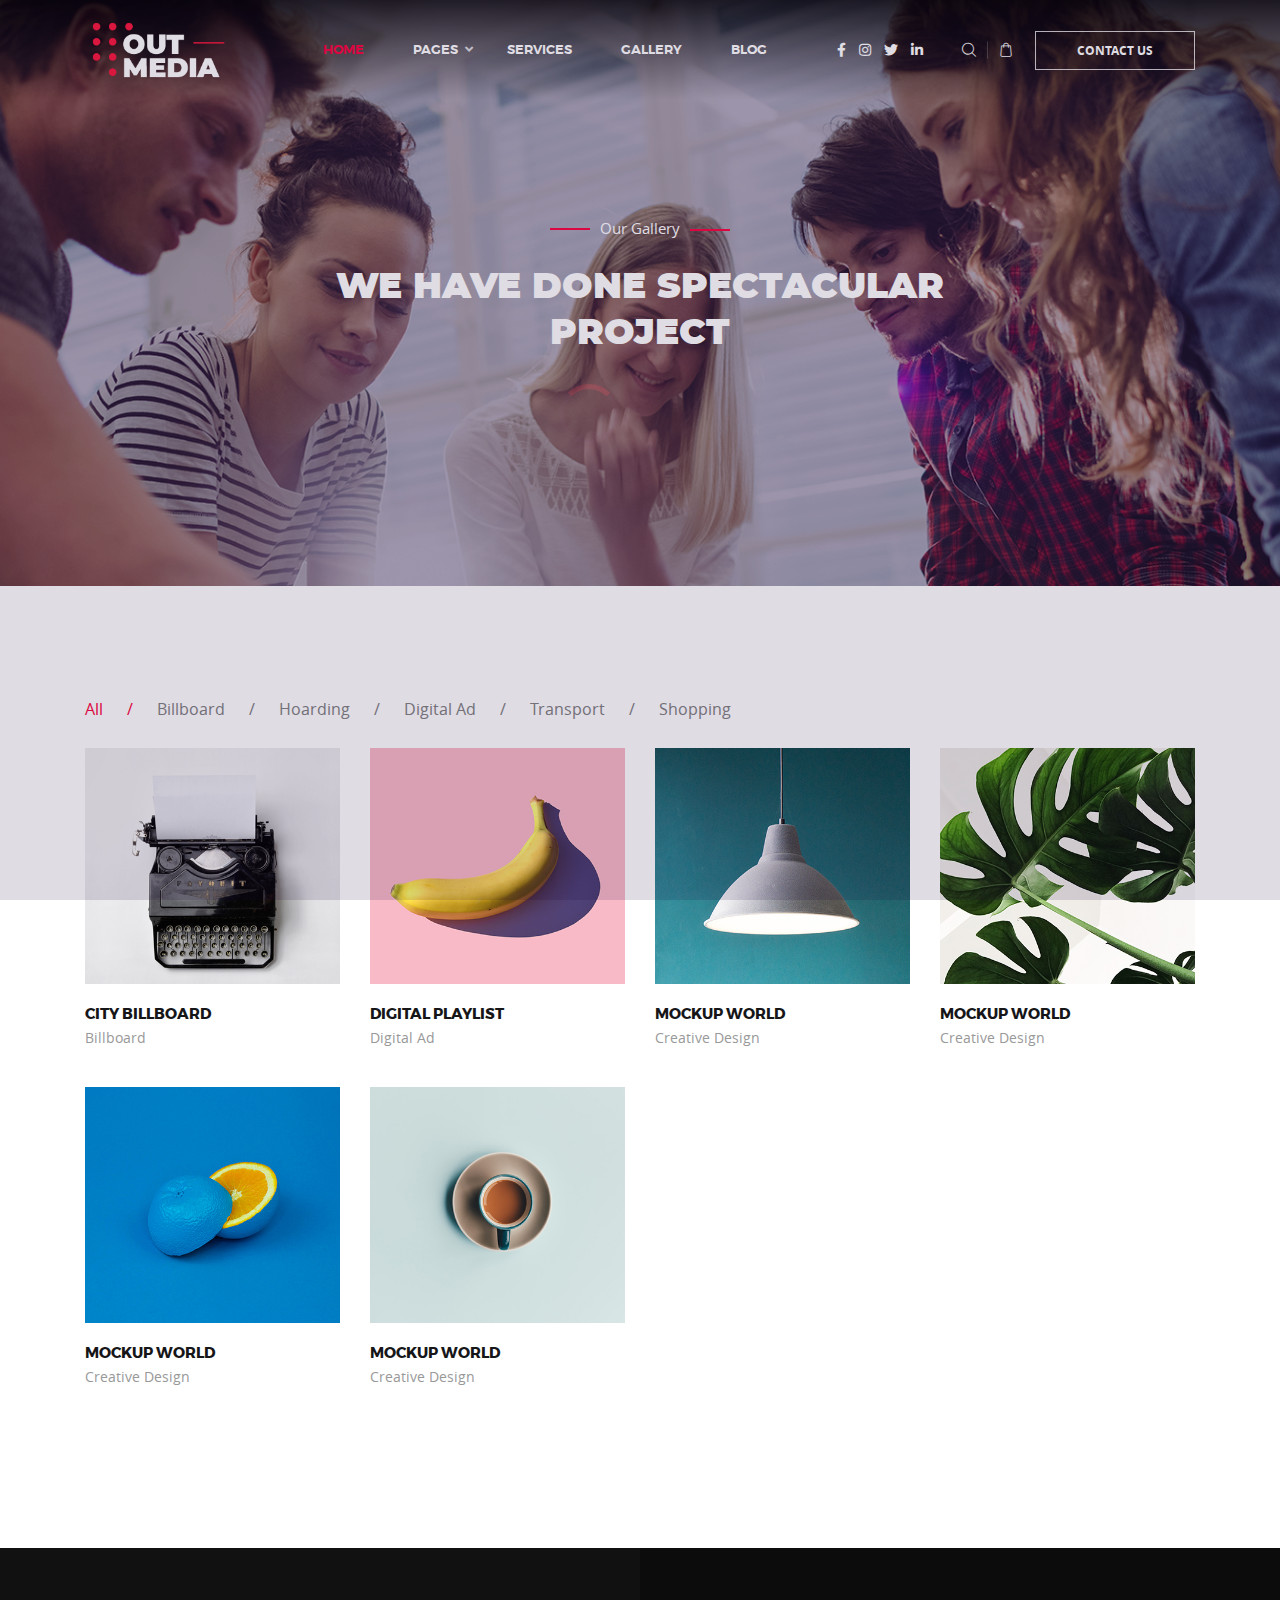
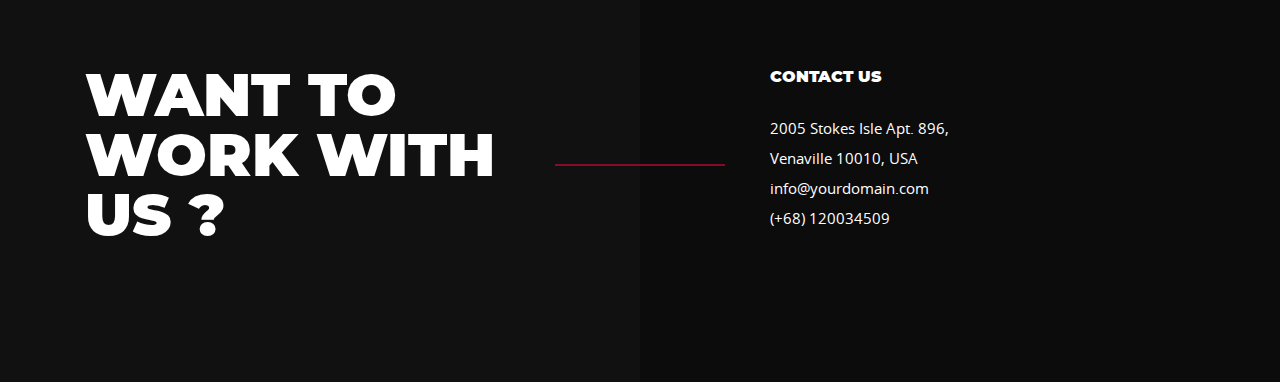
<file: gallery.html>
<!DOCTYPE html>
<html lang="en">


<!-- Mirrored from freakytheme.com/html/outmedia/gallery.html by HTTrack Website Copier/3.x [XR&CO'2014], Tue, 11 Jan 2022 07:59:59 GMT -->
<head>
    <meta charset="UTF-8">
    <meta name="viewport" content="width=device-width, initial-scale=1.0">
    <meta http-equiv="X-UA-Compatible" content="IE=edge" />
    <meta http-equiv="X-UA-Compatible" content="ie=edge">
    <title>Outmedia | Outdoor & Billboard Agency HTML Template</title>
    <!-- favicon -->
    <link rel=icon href=favicon.png sizes="20x20" type="image/png">
    <!-- animate -->
    <link rel="stylesheet" href="assets/css/animate.css">
    <!-- bootstrap -->
    <link rel="stylesheet" href="assets/css/bootstrap.min.css">
    <!-- magnific popup -->
    <link rel="stylesheet" href="assets/css/magnific-popup.css">
    <!-- owl carousel -->
    <link rel="stylesheet" href="assets/css/owl.carousel.min.css">
    <!-- fontawesome -->
    <link rel="stylesheet" href="assets/css/font-awesome.min.css">
    <!-- flaticon -->
    <link rel="stylesheet" href="assets/css/flaticon.css">
    <!-- Main Stylesheet -->
    <link rel="stylesheet" href="assets/css/style.css">
    <!-- responsive Stylesheet -->
    <link rel="stylesheet" href="assets/css/responsive.css">

</head>

<body>
    <!-- //. search Popup -->
    <div class="body-overlay" id="body-overlay"></div>
    <div class="search-popup" id="search-popup">
        <form action="https://freakytheme.com/html/outmedia/index.html" class="search-form">
            <div class="form-group">
                <input type="text" class="form-control" placeholder="Search.....">
            </div>
            <button class="close-btn border-none"><i class="fas fa-times"></i></button>
        </form>
    </div>
   <div class="header">
        <!-- support bar area end -->
        <nav class="navbar nav-custom navbar-expand-lg">
            <div class="container nav-custom-container">
                <div class="responsive-mobile-menu">
                    <div class="logo-wrapper">
                        <a href="index.html" class="logo">
                            <img class="def" src="assets/img/logo.png" alt="">
                            <img class="alt" src="assets/img/logo-alt.png" alt="">
                        </a>
                    </div>
                    <button class="navbar-toggler cross-menu" type="button" data-toggle="collapse" data-target="#bizcoxx_main_menu" aria-expanded="false" aria-label="Toggle navigation">
                        <span class="cross-menu-wrapper">
                            <span class="bar1"></span>
                            <span class="bar2"></span>
                            <span class="bar3"></span>
                        </span>
                    </button>
                </div>
                <div class="collapse navbar-collapse" id="bizcoxx_main_menu">
                    <ul class="nav-custom-menu navbar-nav">
                        <li class="current-menu-item">
                            <a href="index.html">Home</a>
                        </li>
                        <li class="menu-item-has-children">
                            <a href="#">Pages</a>
                            <ul class="sub-menu">
                                <li><a href="about.html">About</a></li>
                                <li><a href="service-details.html">Service Single</a></li>
                                <li><a href="contact.html">Contact</a></li>
                            </ul>
                        </li>
                        <li>
                            <a href="services.html">Services</a>
                        </li>
                        <li><a href="gallery.html">Gallery</a></li>
                        <li><a href="blog-details.html">Blog</a></li>
                    </ul>
                </div>
                <div class="nav-right-content">
                    <div class="icon-part">
                        <ul class="social_link">
                            <li><a href="#"><i class="fab fa-facebook-f"></i></a></li>
                            <li><a href="#"><i class="fab fa-instagram"></i></a></li>
                            <li><a href="#"><i class="fab fa-twitter"></i></a></li>
                            <li><a href="#"><i class="fab fa-linkedin-in"></i></a></li>
                        </ul>
                        <ul class="cart-icon">
                            <li id="search"><a href="#"><i class="flaticon-magnifying-glass
                                                    "></i></a></li>
                            <li class="cart"><a href="#"><i class="flaticon-shopping-bag"></i></a></li>
                        </ul>
                    </div>
                    <div class="btn-wrapper">
                        <a href="#" class="boxed-btn blank">contact us</a>
                    </div>
                </div>
            </div>
        </nav>
        <!-- navbar area end -->
    </div>
    <!-- Breadcrumb Area -->
    <div class="breadcrumb-area" style="background-image:url(assets/img/breadcrumb/01.jpg);">
        <div class="container">
            <div class="row justify-content-center">
                <div class="col-lg-8">
                    <div class="breadcrumb-inner">
                        <span>Our Gallery</span>
                        <h2 class="page-title">We have done spectacular project</h2>
                    </div>
                </div>
            </div>
        </div>
    </div>
    <!-- Case Studies Area -->
    <div class="case-studies-area padding-bottom-120 padding-top-110">
        <div class="container">
            <div class="row">
                <div class="col-lg-12">
                    <div class="case-studies-masonry-wrapper">
                        <ul class="case-studies-menu">
                            <li class="active" data-filter="*">All <span>/</span> </li>
                            <li data-filter=".cloud">Billboard <span>/</span> </li>
                            <li data-filter=".data"> Hoarding <span>/</span> </li>
                            <li data-filter=".cyber">Digital Ad <span>/</span> </li>
                            <li data-filter=".cyber">Transport <span>/</span> </li>
                            <li data-filter=".analytics">Shopping </li>
                        </ul>
                        <div class="case-studies-masonry row">
                            <div class="col-lg-3 col-md-4 col-sm-6 masonry-item shofa">
                                <div class="single-case-studies-item">
                                    <div class="thumb">
                                        <img src="assets/img/case-study-two/01.jpg" alt="our work image">
                                        <div class="icon">
                                            <a class="image-popup" href="assets/img/case-study-two/01.jpg"><span>+</span></a>
                                        </div>
                                    </div>
                                    <div class="content">
                                        <a href="#">
                                            <h3 class="title">City Billboard
                                            </h3>
                                        </a>
                                        <p>Billboard</p>
                                    </div>
                                </div>
                            </div>
                            <div class="col-lg-3 col-md-4 col-sm-6 masonry-item cloud">
                                <div class="single-case-studies-item">
                                    <div class="thumb">
                                        <img src="assets/img/case-study-two/02.jpg" alt="our work image">
                                        <div class="icon">
                                            <a class="image-popup" href="assets/img/case-study-two/02.jpg"><span>+</span></a>
                                        </div>
                                    </div>
                                    <div class="content">
                                        <a href="#">
                                            <h3 class="title">Digital Playlist
                                            </h3>
                                        </a>
                                        <p>Digital Ad</p>
                                    </div>
                                </div>
                            </div>
                            <div class="col-lg-3 col-md-4 col-sm-6 masonry-item data">
                                <div class="single-case-studies-item">
                                    <div class="thumb">
                                        <img src="assets/img/case-study-two/03.jpg" alt="our work image">
                                        <div class="icon">
                                            <a class="image-popup" href="assets/img/case-study-two/03.jpg"><span>+</span></a>
                                        </div>
                                    </div>
                                    <div class="content">
                                        <a href="#">
                                            <h3 class="title">Mockup World
                                            </h3>
                                        </a>
                                        <p>Creative Design</p>
                                    </div>
                                </div>
                            </div>
                            <div class="col-lg-3 col-md-4 col-sm-6 masonry-item cyber remove-col-padding">
                                <div class="single-case-studies-item">
                                    <div class="thumb">
                                        <img src="assets/img/case-study-two/04.jpg" alt="our work image">
                                        <div class="icon">
                                            <a class="image-popup" href="assets/img/case-study-two/04.jpg"><span>+</span></a>
                                        </div>
                                    </div>
                                    <div class="content">
                                        <a href="#">
                                            <h3 class="title">Mockup World
                                            </h3>
                                        </a>
                                        <p>Creative Design</p>
                                    </div>
                                </div>
                            </div>
                            <div class="col-lg-3 col-md-4 col-sm-6 masonry-item analytics remove-col-padding">
                                <div class="single-case-studies-item">
                                    <div class="thumb">
                                        <img src="assets/img/case-study-two/05.jpg" alt="our work image">
                                        <div class="icon">
                                            <a class="image-popup" href="assets/img/case-study-two/05.jpg"><span>+</span></a>
                                        </div>
                                    </div>
                                    <div class="content">
                                        <a href="#">
                                            <h3 class="title">Mockup World
                                            </h3>
                                        </a>
                                        <p>Creative Design</p>
                                    </div>
                                </div>
                            </div>
                            <div class="col-lg-3 col-md-4 col-sm-6 masonry-item cloud">
                                <div class="single-case-studies-item">
                                    <div class="thumb">
                                        <img src="assets/img/case-study-two/06.jpg" alt="our work image">
                                        <div class="icon">
                                            <a class="image-popup" href="assets/img/case-study-two/06.jpg"><span>+</span></a>
                                        </div>
                                    </div>
                                    <div class="content">
                                        <a href="#">
                                            <h3 class="title">Mockup World
                                            </h3>
                                        </a>
                                        <p>Creative Design</p>
                                    </div>
                                </div>
                            </div>
                            <!--<div class="col-lg-3 col-md-4 col-sm-6 masonry-item data">-->
                            <!--    <div class="single-case-studies-item">-->
                            <!--        <div class="thumb">-->
                            <!--            <img src="assets/img/case-study-two/07.jpg" alt="our work image">-->
                            <!--            <div class="icon">-->
                            <!--                <a class="image-popup" href="assets/img/case-study-two/07.jpg"><span>+</span></a>-->
                            <!--            </div>-->
                            <!--        </div>-->
                            <!--        <div class="content">-->
                            <!--            <a href="#">-->
                            <!--                <h3 class="title">Mockup World-->
                            <!--                </h3>-->
                            <!--            </a>-->
                            <!--            <p>Creative Design</p>-->
                            <!--        </div>-->
                            <!--    </div>-->
                            <!--</div>-->
                            <!--<div class="col-lg-3 col-md-4 col-sm-6 masonry-item cyber">-->
                            <!--    <div class="single-case-studies-item">-->
                            <!--        <div class="thumb">-->
                            <!--            <img src="assets/img/case-study-two/08.jpg" alt="our work image">-->
                            <!--            <div class="icon">-->
                            <!--                <a class="image-popup" href="assets/img/case-study-two/08.jpg"><span>+</span></a>-->
                            <!--            </div>-->
                            <!--        </div>-->
                            <!--        <div class="content">-->
                            <!--            <a href="#">-->
                            <!--                <h3 class="title">Mockup World-->
                            <!--                </h3>-->
                            <!--            </a>-->
                            <!--            <p>Creative Design</p>-->
                            <!--        </div>-->
                            <!--    </div>-->
                            <!--</div>-->
                        </div>
                    </div>
                </div>
            </div>
        </div>
    </div>
    <!-- Contact area start  -->
    <div class="contact-area padding-top-120 padding-bottom-120">
        <div class="container">
            <div class="row">
                <div class="col-sm-6">
                    <div class="section-title white">
                        <h2 class="title">want to work with us ?</h2>
                    </div>
                </div>
                <div class="col-sm-6">
                    <div class="contact-content">
                        <h4 class="title">
                            Contact us
                        </h4>
                        <p>2005 Stokes Isle Apt. 896, Venaville 10010, USA info@yourdomain.com (+68) 120034509</p>
                    </div>
                </div>
            </div>
        </div>
    </div>
    <!-- Contact area end -->

    <!-- footer area start -->
    <!--<footer class="footer-area">-->
    <!--    <div class="footer-top padding-top-115 padding-bottom-50">-->
    <!--        <div class="container">-->
    <!--            <div class="row">-->
    <!--                <div class="col-lg-3 col-md-6">-->
    <!--                    <div class="footer-widget widget">-->
    <!--                        <div class="about_us_widget">-->
    <!--                            <a href="index.html" class="footer-logo"> <img src="assets/img/logo.png" alt="footer logo"></a>-->
    <!--                            <p>© Copyrights 2019 Indurance <br/> All rights reserved.-->
    <!--                            </p>-->
    <!--                        </div>-->
    <!--                    </div>-->
    <!--                </div>-->
    <!--                <div class="col-lg-3 col-md-6">-->
    <!--                    <div class="footer-widget widget widget_nav_menu">-->
    <!--                        <h4 class="widget-title">Useful links</h4>-->
    <!--                        <ul>-->
    <!--                            <li><a href="#">Home</a></li>-->
    <!--                            <li><a href="#">About Us</a></li>-->
    <!--                            <li><a href="#">Our Solution</a></li>-->
    <!--                            <li><a href="#">Latest News</a></li>-->
    <!--                            <li><a href="#">Contact</a></li>-->
    <!--                        </ul>-->
    <!--                    </div>-->
    <!--                </div>-->
    <!--                <div class="col-lg-3 col-md-6">-->
    <!--                    <div class="footer-widget widget widget_nav_menu">-->
    <!--                        <h4 class="widget-title">Useful links</h4>-->
    <!--                        <ul>-->
    <!--                            <li><a href="#">Home</a></li>-->
    <!--                            <li><a href="#">About Us</a></li>-->
    <!--                            <li><a href="#">Our Solution</a></li>-->
    <!--                            <li><a href="#">Latest News</a></li>-->
    <!--                            <li><a href="#">Contact</a></li>-->
    <!--                        </ul>-->
    <!--                    </div>-->
    <!--                </div>-->
    <!--                <div class="col-lg-3 col-md-6">-->
    <!--                    <div class="footer-widget widget ">-->
    <!--                        <h4 class="widget-title">Subscribe </h4>-->
    <!--                        <div class="subscribe-area">-->
    <!--                            <form class="subscribe-form" action="https://freakytheme.com/html/outmedia/index.html">-->
    <!--                                <div class="form-group">-->
    <!--                                    <input type="text" class="form-control" placeholder="Email" />-->
    <!--                                    <div class="icon"><i class="far fa-envelope"></i></div>-->
    <!--                                </div>-->
    <!--                                <button type="submit" class="subscribe-btn"><i class="flaticon-send"></i></button>-->
    <!--                            </form>-->
    <!--                        </div>-->
    <!--                        <div>-->
    <!--                            <ul class="social_share">-->
    <!--                                <li><a href="#"><i class="fab fa-facebook-f"></i></a></li>-->
    <!--                                <li><a href="#"><i class="fab fa-instagram"></i></a></li>-->
    <!--                                <li><a href="#"><i class="fab fa-twitter"></i></a></li>-->
    <!--                                <li><a href="#"><i class="fab fa-linkedin-in"></i></a></li>-->
    <!--                            </ul>-->
    <!--                        </div>-->
    <!--                    </div>-->
    <!--                </div>-->
    <!--            </div>-->
    <!--        </div>-->
    <!--    </div>-->
    <!--</footer>-->
    <!-- footer area end -->



    <!-- back to top area start -->
    <div class="back-to-top">
        <span class="back-top"><i class="fa fa-angle-up"></i></span>
    </div>
    <!-- back to top area end -->

    <!-- preloader area start -->
    <div id="preloader">
        <div id="loader"></div>
    </div>
    <!-- preloader area end -->

    <!-- jquery -->
    <script src="assets/js/jquery-2.2.4.min.js"></script>
    <!-- popper -->
    <script src="assets/js/popper.min.js"></script>
    <!-- bootstrap -->
    <script src="assets/js/bootstrap.min.js"></script>
    <!-- magnific popup -->
    <script src="assets/js/jquery.magnific-popup.js"></script>
    <!-- wow -->
    <script src="assets/js/wow.min.js"></script>
    <!-- owl carousel -->
    <script src="assets/js/owl.carousel.min.js"></script>
    <!-- waypoint -->
    <script src="assets/js/waypoints.min.js"></script>
    <!-- counterup -->
    <script src="assets/js/jquery.counterup.min.js"></script>
    <!-- imageloaded -->
    <script src="assets/js/imagesloaded.pkgd.min.js"></script>
    <!-- Progress-Bar -->
    <script src="assets/js/jQuery.rProgressbar.min.js"></script>
    <!-- Progress-Bar Active js -->
    <script src="assets/js/active.rProgressbar.js"></script>
    <!-- isotope -->
    <script src="assets/js/isotope.pkgd.min.js"></script>
    <!-- main js -->
    <script src="assets/js/main.js"></script>

</body>


<!-- Mirrored from freakytheme.com/html/outmedia/gallery.html by HTTrack Website Copier/3.x [XR&CO'2014], Tue, 11 Jan 2022 08:00:02 GMT -->
</html>
</file>
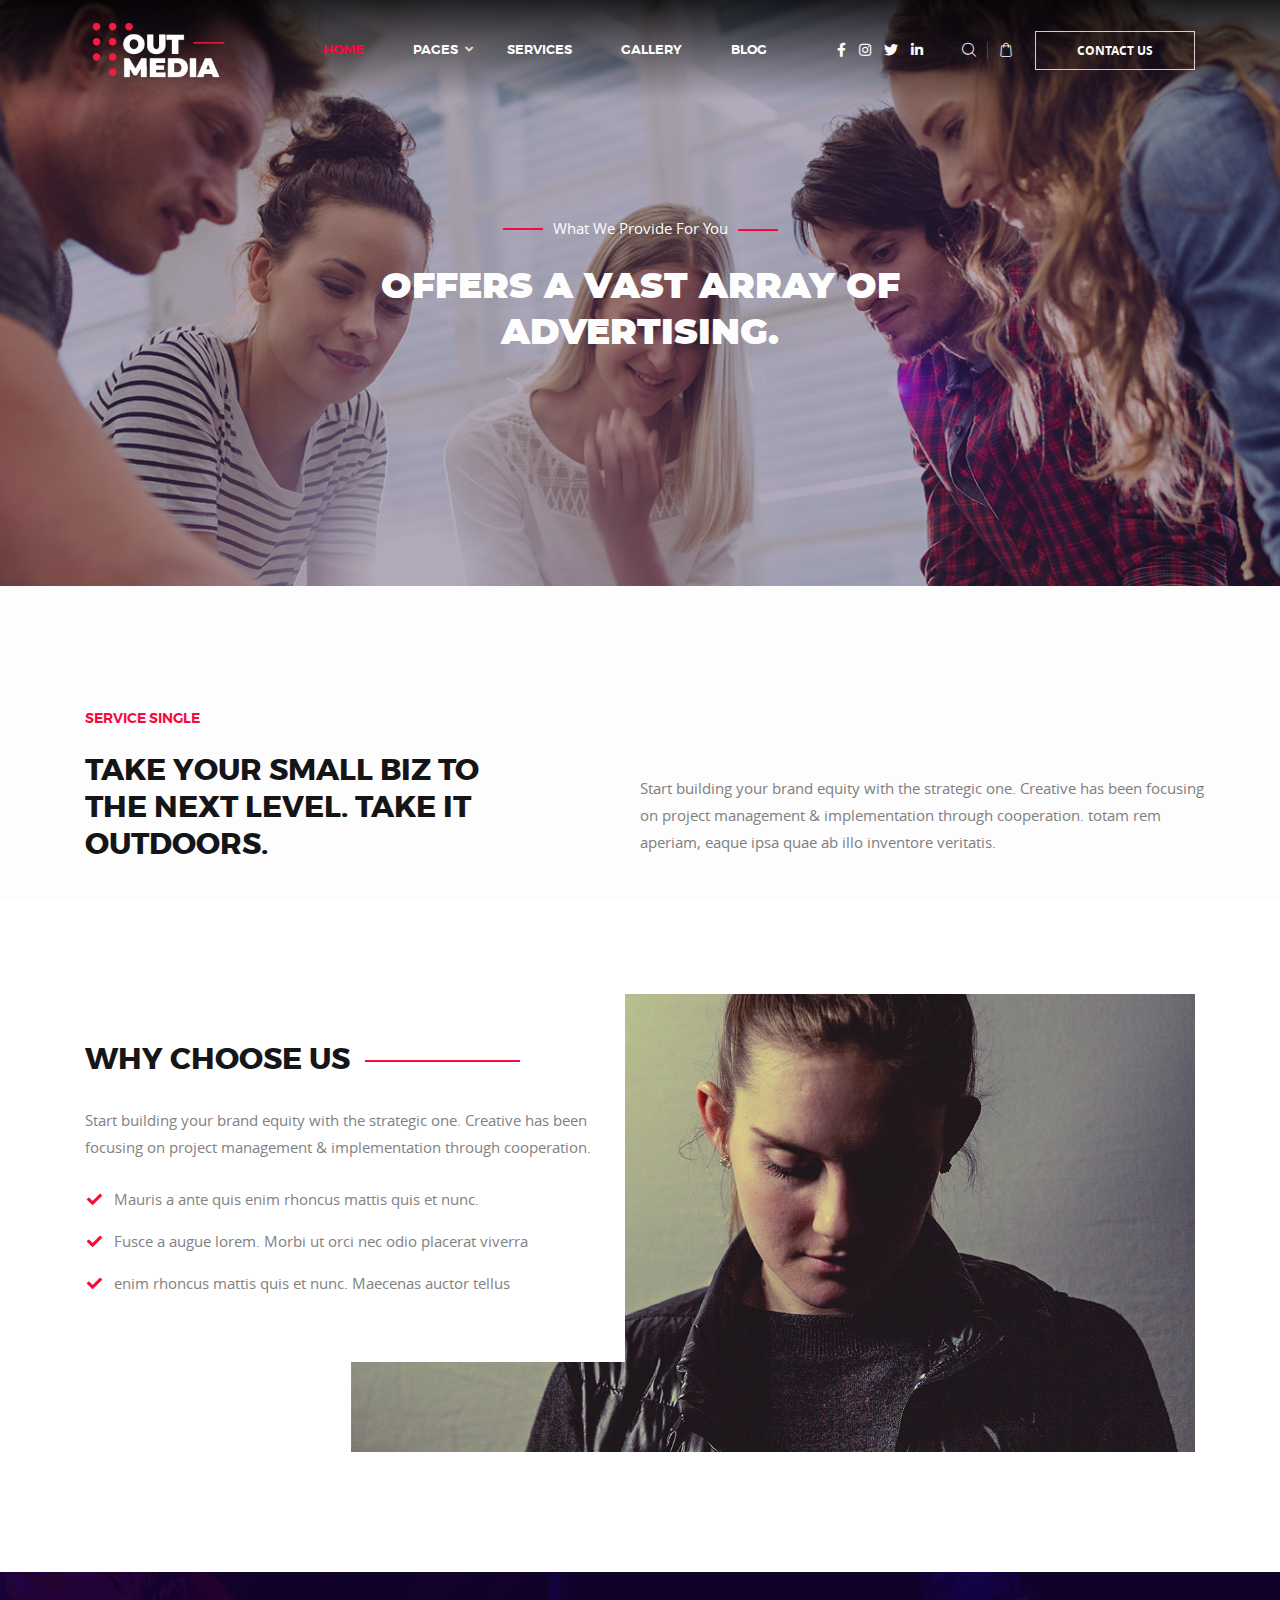
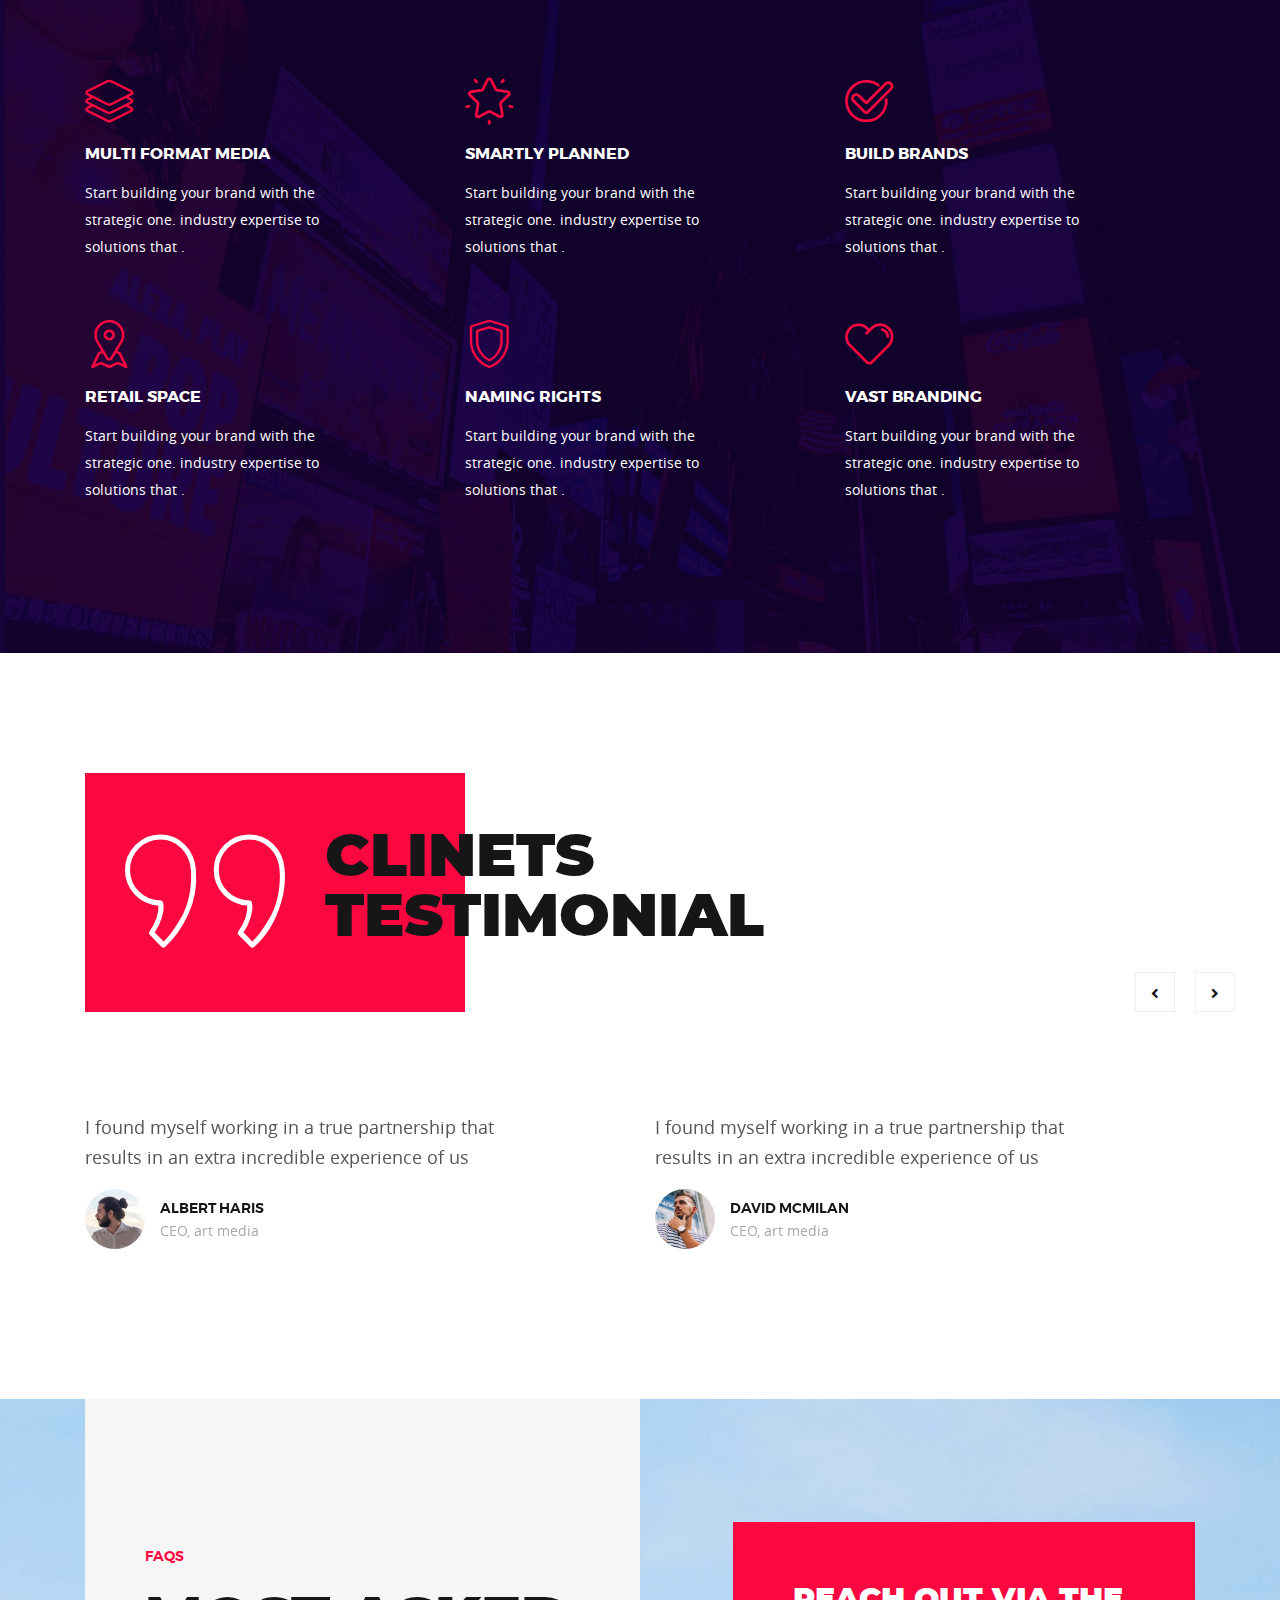
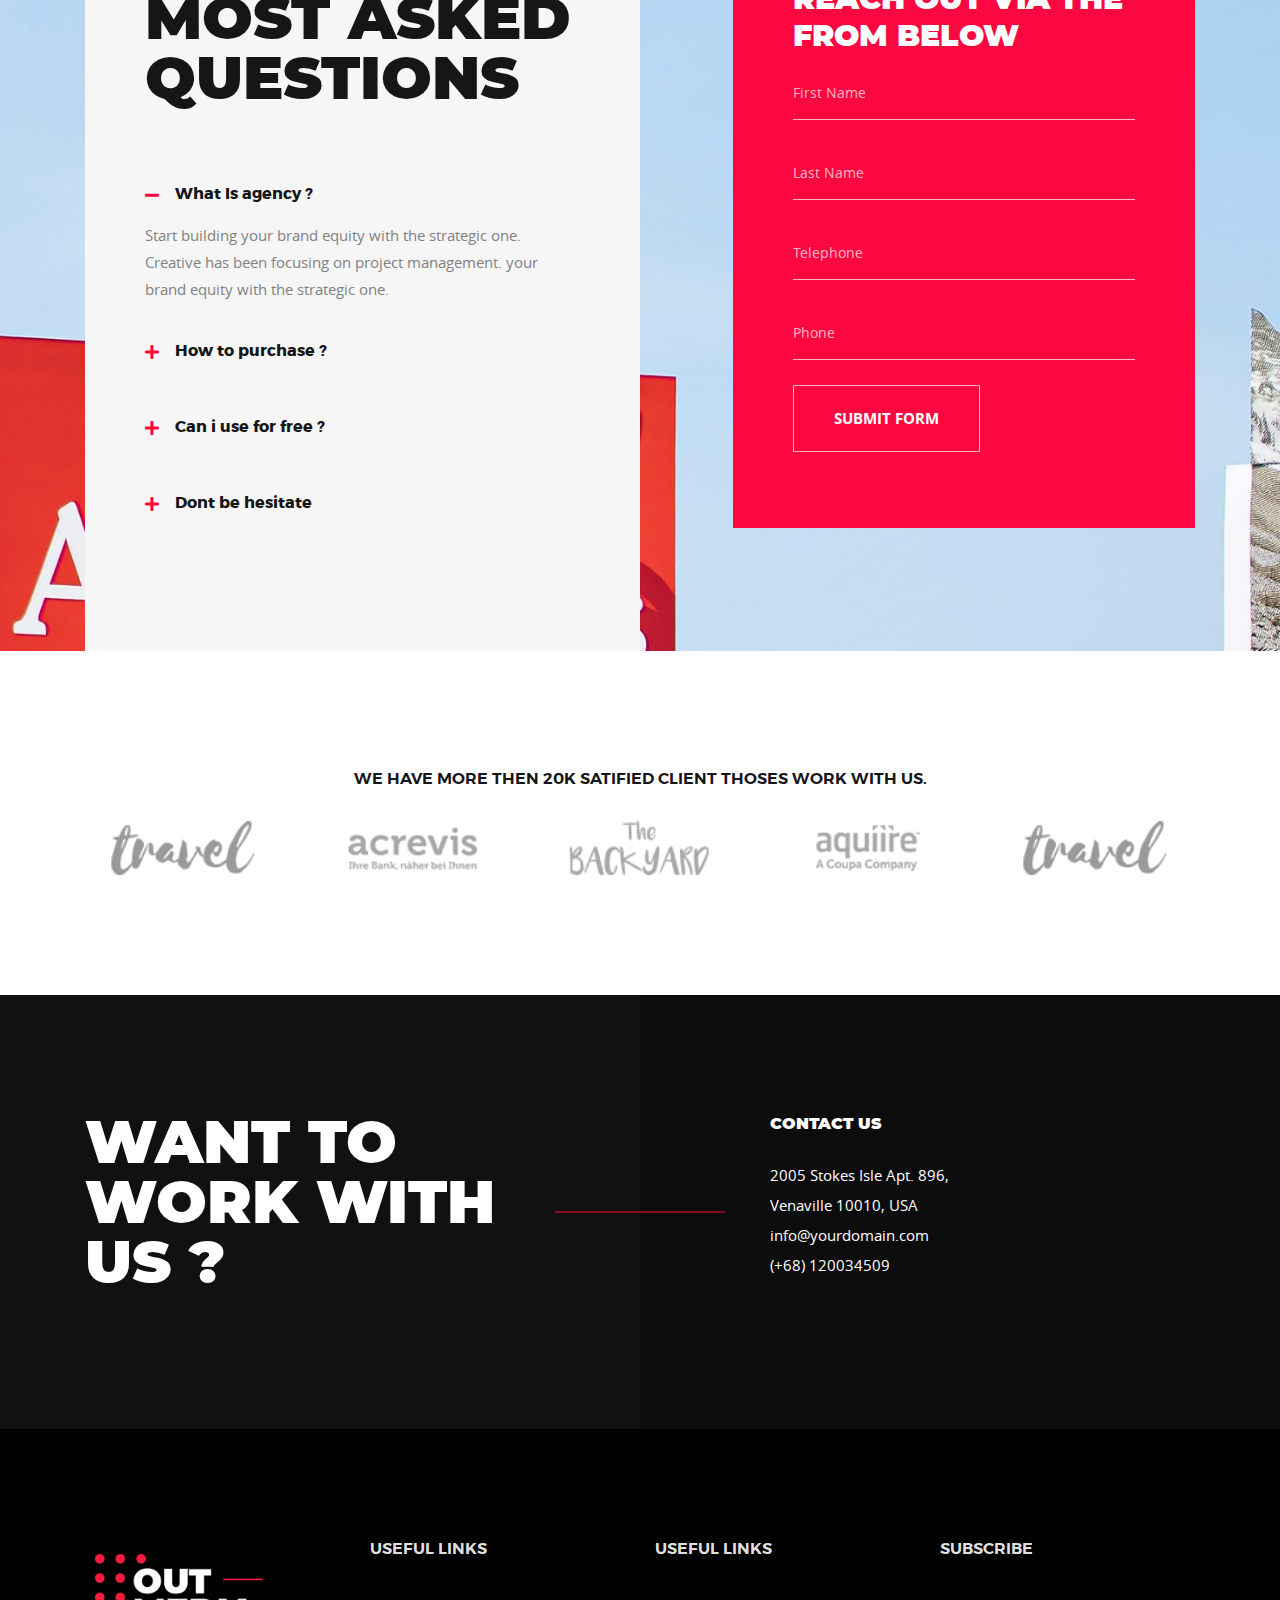
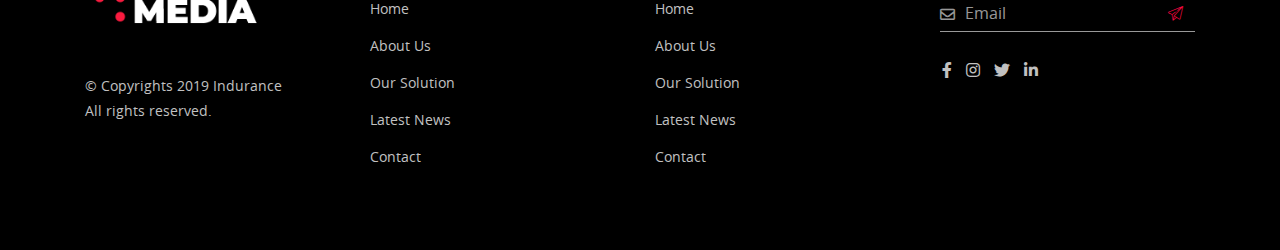
<file: service-details.html>
<!DOCTYPE html>
<html lang="en">


<!-- Mirrored from freakytheme.com/html/outmedia/service-details.html by HTTrack Website Copier/3.x [XR&CO'2014], Tue, 11 Jan 2022 07:59:54 GMT -->
<head>
    <meta charset="UTF-8">
    <meta name="viewport" content="width=device-width, initial-scale=1.0">
    <meta http-equiv="X-UA-Compatible" content="IE=edge" />
    <meta http-equiv="X-UA-Compatible" content="ie=edge">
    <title>Outmedia | Outdoor & Billboard Agency HTML Template</title>
    <!-- favicon -->
    <link rel=icon href=favicon.png sizes="20x20" type="image/png">
    <!-- animate -->
    <link rel="stylesheet" href="assets/css/animate.css">
    <!-- bootstrap -->
    <link rel="stylesheet" href="assets/css/bootstrap.min.css">
    <!-- magnific popup -->
    <link rel="stylesheet" href="assets/css/magnific-popup.css">
    <!-- owl carousel -->
    <link rel="stylesheet" href="assets/css/owl.carousel.min.css">
    <!-- fontawesome -->
    <link rel="stylesheet" href="assets/css/font-awesome.min.css">
    <!-- flaticon -->
    <link rel="stylesheet" href="assets/css/flaticon.css">
    <!-- Main Stylesheet -->
    <link rel="stylesheet" href="assets/css/style.css">
    <!-- responsive Stylesheet -->
    <link rel="stylesheet" href="assets/css/responsive.css">

</head>

<body>
    <!-- //. search Popup -->
    <div class="body-overlay" id="body-overlay"></div>
    <div class="search-popup" id="search-popup">
        <form action="https://freakytheme.com/html/outmedia/index.html" class="search-form">
            <div class="form-group">
                <input type="text" class="form-control" placeholder="Search.....">
            </div>
            <button class="close-btn border-none"><i class="fas fa-times"></i></button>
        </form>
    </div>
    <div class="header">
        <!-- support bar area end -->
        <nav class="navbar nav-custom navbar-expand-lg">
            <div class="container nav-custom-container">
                <div class="responsive-mobile-menu">
                    <div class="logo-wrapper">
                        <a href="index.html" class="logo">
                            <img class="def" src="assets/img/logo.png" alt="">
                            <img class="alt" src="assets/img/logo-alt.png" alt="">
                        </a>
                    </div>
                    <button class="navbar-toggler cross-menu" type="button" data-toggle="collapse" data-target="#bizcoxx_main_menu" aria-expanded="false" aria-label="Toggle navigation">
                        <span class="cross-menu-wrapper">
                            <span class="bar1"></span>
                            <span class="bar2"></span>
                            <span class="bar3"></span>
                        </span>
                    </button>
                </div>
                <div class="collapse navbar-collapse" id="bizcoxx_main_menu">
                    <ul class="nav-custom-menu navbar-nav">
                        <li class="current-menu-item">
                            <a href="index.html">Home</a>
                        </li>
                        <li class="menu-item-has-children">
                            <a href="#">Pages</a>
                            <ul class="sub-menu">
                                <li><a href="about.html">About</a></li>
                                <li><a href="service-details.html">Service Single</a></li>
                                <li><a href="contact.html">Contact</a></li>
                            </ul>
                        </li>
                        <li>
                            <a href="services.html">Services</a>
                        </li>
                        <li><a href="gallery.html">Gallery</a></li>
                        <li><a href="blog-details.html">Blog</a></li>
                    </ul>
                </div>
                <div class="nav-right-content">
                    <div class="icon-part">
                        <ul class="social_link">
                            <li><a href="#"><i class="fab fa-facebook-f"></i></a></li>
                            <li><a href="#"><i class="fab fa-instagram"></i></a></li>
                            <li><a href="#"><i class="fab fa-twitter"></i></a></li>
                            <li><a href="#"><i class="fab fa-linkedin-in"></i></a></li>
                        </ul>
                        <ul class="cart-icon">
                            <li id="search"><a href="#"><i class="flaticon-magnifying-glass
                                                    "></i></a></li>
                            <li class="cart"><a href="#"><i class="flaticon-shopping-bag"></i></a></li>
                        </ul>
                    </div>
                    <div class="btn-wrapper">
                        <a href="#" class="boxed-btn blank">contact us</a>
                    </div>
                </div>
            </div>
        </nav>
        <!-- navbar area end -->
    </div>
    <!-- Breadcrumb Area -->
    <div class="breadcrumb-area  margin-bottom-120" style="background-image:url(assets/img/breadcrumb/01.jpg);">
        <div class="container">
            <div class="row justify-content-center">
                <div class="col-lg-8">
                    <div class="breadcrumb-inner">
                        <span>What we provide for you</span>
                        <h2 class="page-title">Offers a vast array of advertising.</h2>
                    </div>
                </div>
            </div>
        </div>
    </div>
    <!-- we offer  -->
    <section class="service-title-area">
        <div class="container">
            <div class="row">
                <div class="col-lg-6">
                    <div class="service-area">
                        <p class="meta">service single</p>
                        <h4 class="title-md">Take your small biz to the next level. Take it outdoors.</h4>
                    </div>
                </div>
                <div class="col-lg-6 p-0">
                    <div class="section-p padding-top-40">
                        <p>Start building your brand equity with the strategic one. Creative has been focusing on project management & implementation through cooperation. totam rem aperiam, eaque ipsa quae ab illo inventore veritatis.</p>
                    </div>
                </div>
            </div>
            <div class="service-wrapper bg-image margin-top-100 margin-bottom-120 padding-bottom-90">
                <div class="row">
                    <div class="col-lg-6">
                        <div class="service-inner-item">
                            <h3 class="title-md-line">
                                why choose us
                            </h3>
                            <p>Start building your brand equity with the strategic one. Creative has been focusing on project management & implementation through cooperation.</p>
                            <div class="servicee-area">
                                <ul>
                                    <li><a href="#"><i class="fas fa-check"></i>Mauris a ante quis enim rhoncus mattis quis et nunc. 
                                        </a></li>
                                    <li><a href="#"><i class="fas fa-check"></i>Fusce a augue lorem. Morbi ut orci nec odio placerat viverra</a></li>
                                    <li><a href="#"><i class="fas fa-check"></i>enim rhoncus mattis quis et nunc. Maecenas auctor tellus
                                        </a></li>
                                </ul>
                            </div>
                        </div>
                    </div>
                </div>
            </div>
        </div>
    </section>

    <!-- Inner service Area -->
    <div class="inner-service-section padding-top-105 padding-bottom-90 bg-image" style="background-image: url(assets/img/bg/team-bg.jpg);">
        <div class="container">
            <div class="row">
                <div class="col-md-4">
                    <div class="single-why-us-box style-01 margin-bottom-60">
                        <div class="icon">
                            <i class="flaticon-3-layers"></i>
                        </div>
                        <div class="content">
                            <h4 class="title">Multi Format Media</h4>
                            <p>Start building your brand with the strategic one. industry expertise to solutions that .
                            </p>
                        </div>
                    </div>
                </div>
                <div class="col-md-4">
                    <div class="single-why-us-box style-01 margin-bottom-60">
                        <div class="icon">
                            <i class="flaticon-3-favorites"></i>
                        </div>
                        <div class="content">
                            <h4 class="title">Smartly Planned</h4>
                            <p>Start building your brand with the strategic one. industry expertise to solutions that .
                            </p>
                        </div>
                    </div>
                </div>
                <div class="col-md-4">
                    <div class="single-why-us-box style-01 margin-bottom-60">
                        <div class="icon">
                            <i class="flaticon-3-checked"></i>
                        </div>
                        <div class="content">
                            <h4 class="title">Build Brands</h4>
                            <p>Start building your brand with the strategic one. industry expertise to solutions that .
                            </p>
                        </div>
                    </div>
                </div>
                <div class="col-md-4">
                    <div class="single-why-us-box style-01 margin-bottom-60">
                        <div class="icon">
                            <i class="flaticon-3-placeholder"></i>
                        </div>
                        <div class="content">
                            <h4 class="title">Retail Space</h4>
                            <p>Start building your brand with the strategic one. industry expertise to solutions that .
                            </p>
                        </div>
                    </div>
                </div>
                <div class="col-md-4">
                    <div class="single-why-us-box style-01 margin-bottom-60">
                        <div class="icon">
                            <i class="flaticon-3-shield"></i>
                        </div>
                        <div class="content">
                            <h4 class="title">Naming Rights</h4>
                            <p>Start building your brand with the strategic one. industry expertise to solutions that .
                            </p>
                        </div>
                    </div>
                </div>
                <div class="col-md-4">
                    <div class="single-why-us-box style-01 margin-bottom-60">
                        <div class="icon">
                            <i class="flaticon-3-heart"></i>
                        </div>
                        <div class="content">
                            <h4 class="title">Vast Branding</h4>
                            <p>Start building your brand with the strategic one. industry expertise to solutions that .
                            </p>
                        </div>
                    </div>
                </div>
            </div>
        </div>
    </div>


    <!-- testimonial area start  -->
    <section class="testimonial-area padding-top-120 padding-bottom-120">
        <div class="container">
            <div class="row">
                <div class="col-xl-7 col-lg-7">
                    <div class="testimonial-top padding-bottom-50 padding-top-55">
                        <div class="section-title">
                            <div class="icon">
                                <i class="flaticon-right-quote-1"></i>
                            </div>
                            <h2 class="title">Clinets testimonial </h2>
                        </div>
                    </div>
                </div>
            </div>
            <div class="row">
                <div class="col-lg-12">
                    <div class="testimonial-carousel-area margin-top-100">
                        <div class="testimonial-carousel">
                            <div class="single-testimonial-item">
                                <div class="content">
                                    <div class="content-wrapper">
                                        <p class="description">I found myself working in a true partnership that results in an extra incredible experience of us </p>
                                    </div>
                                    <div class="author-details">
                                        <div class="thumb">
                                            <img src="assets/img/testimonial/01.jpg" alt="testimonial">
                                        </div>
                                        <div class="author-meta">
                                            <h4 class="title">Albert Haris
                                            </h4>
                                            <span class="designation">CEO, art media</span>
                                        </div>
                                    </div>
                                </div>
                            </div>
                            <div class="single-testimonial-item">
                                <div class="content">
                                    <div class="content-wrapper">
                                        <p class="description">I found myself working in a true partnership that results in an extra incredible experience of us </p>
                                    </div>
                                    <div class="author-details">
                                        <div class="thumb">
                                            <img src="assets/img/testimonial/02.jpg" alt="testimonial">
                                        </div>
                                        <div class="author-meta">
                                            <h4 class="title">David Mcmilan
                                            </h4>
                                            <span class="designation">CEO, art media</span>
                                        </div>
                                    </div>
                                </div>
                            </div>
                        </div>
                    </div>
                </div>
            </div>
        </div>
    </section>
    <!-- testimonial area end -->


   <!-- Request free quote -->
    <div class="request-area bg-image" style="background-image: url(assets/img/bg/bg-faq.jpg)">
        <div class="container">
            <div class="row no-gutters">
                <div class="col-lg-6">
                    <div class="left-content-area">
                        <div class="section-title padding-top-25 margin-bottom-55">
                            <p class="meta">faqs</p>
                            <h2 class="title">Most asked questions</h2>
                        </div>
                        <div class="accordion-wrapper">
                            <div id="accordion">
                                <div class="card">
                                    <div class="card-header" id="headingOne">
                                        <h5 class="mb-0">
                                            <a href="#" data-toggle="collapse" data-target="#collapseOne" aria-expanded="true" aria-controls="collapseOne" class="collapsed">
                                                What Is agency ?
                                        </a>
                                        </h5>
                                    </div>

                                    <div id="collapseOne" class="collapse show" aria-labelledby="headingOne" data-parent="#accordion">
                                        <div class="card-body">
                                            Start building your brand equity with the strategic one. Creative has been focusing on project management. your brand equity with the strategic one.
                                        </div>
                                    </div>
                                </div>
                                <div class="card">
                                    <div class="card-header" id="headingTwo">
                                        <h5 class="mb-0">
                                            <a href="#" class="collapsed" data-toggle="collapse" data-target="#collapseTwo" aria-expanded="false" aria-controls="collapseTwo">
                                                How to purchase ?

                                      </a>
                                        </h5>
                                    </div>
                                    <div id="collapseTwo" class="collapse" aria-labelledby="headingTwo" data-parent="#accordion">
                                        <div class="card-body">
                                            If you are accused of committing a crime, you will need the very best criminal defense attorneys in Fresno. We are especially skilled.
                                        </div>
                                    </div>
                                </div>
                                <div class="card">
                                    <div class="card-header" id="headingThree">
                                        <h5 class="mb-0">
                                            <a href="#" class="collapsed" data-toggle="collapse" data-target="#collapseThree" aria-expanded="false" aria-controls="collapseThree">
                                                Can i use for free ?
                                      </a>
                                        </h5>
                                    </div>
                                    <div id="collapseThree" class="collapse" aria-labelledby="headingThree" data-parent="#accordion">
                                        <div class="card-body">
                                            If you are accused of committing a crime, you will need the very best criminal defense attorneys in Fresno. We are especially skilled.
                                        </div>
                                    </div>
                                </div>
                                <div class="card">
                                    <div class="card-header" id="headingFour">
                                        <h5 class="mb-0">
                                            <a href="#" class="collapsed" data-toggle="collapse" data-target="#collapseFour" aria-expanded="false" aria-controls="collapseThree">
                                                Dont be hesitate
                                      </a>
                                        </h5>
                                    </div>
                                    <div id="collapseFour" class="collapse" aria-labelledby="headingFour" data-parent="#accordion">
                                        <div class="card-body">
                                            If you are accused of committing a crime, you will need the very best criminal defense attorneys in Fresno. We are especially skilled.
                                        </div>
                                    </div>
                                </div>
                            </div>
                        </div>
                    </div>
                </div>
                <div class="col-lg-5 offset-lg-1">
                    <div class="right-content-area">
                        <div class="request-page-form-wrap">
                            <h4 class="title">reach out via the from below</h4>
                            <form action="https://freakytheme.com/html/outmedia/request.html" class="request-page-form" novalidate="novalidate">
                                <div class="row">
                                    <div class="col-md-12">
                                        <div class="form-group">
                                            <input type="text" name="fname" placeholder="First Name" class="form-control" required="" aria-required="true">
                                        </div>
                                    </div>
                                    <div class="col-md-12">
                                        <div class="form-group">
                                            <input type="text" name="lname" placeholder="Last Name" class="form-control" required="" aria-required="true">
                                        </div>
                                    </div>
                                    <div class="col-md-12">
                                        <div class="form-group">
                                            <input type="text" name="telephone" placeholder="Telephone" class="form-control" required="" aria-required="true">
                                        </div>
                                    </div>
                                    <div class="col-md-12">
                                        <div class="form-group">
                                            <input type="text" name="phone" placeholder="Phone" class="form-control" required="" aria-required="true">
                                        </div>
                                    </div>
                                    <div class="col-md-12">
                                        <div class="form-group">
                                            <input type="submit" value="Submit Form" class="submit-btn">
                                        </div>
                                    </div>
                                </div>
                            </form>
                        </div>
                    </div>
                </div>
            </div>
        </div>
    </div>
    <!--=======================
    Client Section
    ========================-->
    <div class="client-section bg-liteblue padding-top-120 padding-bottom-120">
        <div class="container">
            <div class="row justify-content-center">
                <div class="col-lg-8">
                    <div class="section-title desktop-center padding-bottom-25">
                        <h3 class="client-title">
                            We have more then 20k satified client thoses work with us.
                        </h3>
                    </div>
                </div>
            </div>
            <div class="row">
                <div class="col-md-12">
                    <div class="client-area">
                        <div class="client-active-area">
                            <div class="single-brand">
                                <a href="#"><img src="assets/img/client/01.png" alt=""></a>
                            </div>
                            <div class="single-brand">
                                <a href="#"><img src="assets/img/client/02.png" alt=""></a>
                            </div>
                            <div class="single-brand">
                                <a href="#"><img src="assets/img/client/03.png" alt=""></a>
                            </div>
                            <div class="single-brand">
                                <a href="#"><img src="assets/img/client/04.png" alt=""></a>
                            </div>
                            <div class="single-brand">
                                <a href="#"><img src="assets/img/client/01.png" alt=""></a>
                            </div>
                        </div>
                    </div>
                </div>
            </div>
        </div>
    </div>

    <!-- Contact area start  -->
    <div class="contact-area padding-top-120 padding-bottom-120">
        <div class="container">
            <div class="row">
                <div class="col-sm-6">
                    <div class="section-title white">
                        <h2 class="title">want to work with us ?</h2>
                    </div>
                </div>
                <div class="col-sm-6">
                    <div class="contact-content">
                        <h4 class="title">
                            Contact us
                        </h4>
                        <p>2005 Stokes Isle Apt. 896, Venaville 10010, USA info@yourdomain.com (+68) 120034509</p>
                    </div>
                </div>
            </div>
        </div>
    </div>
    <!-- Contact area end -->

    <!-- footer area start -->
    <footer class="footer-area">
        <div class="footer-top padding-top-115 padding-bottom-50">
            <div class="container">
                <div class="row">
                    <div class="col-lg-3 col-md-6 col-sm-6">
                        <div class="footer-widget widget">
                            <div class="about_us_widget">
                                <a href="index.html" class="footer-logo"> <img src="assets/img/logo.png" alt="footer logo"></a>
                                <p>© Copyrights 2019 Indurance <br/> All rights reserved.
                                </p>
                            </div>
                        </div>
                    </div>
                    <div class="col-lg-3 col-md-6 col-sm-6">
                        <div class="footer-widget widget widget_nav_menu">
                            <h4 class="widget-title">Useful links</h4>
                            <ul>
                                <li><a href="#">Home</a></li>
                                <li><a href="#">About Us</a></li>
                                <li><a href="#">Our Solution</a></li>
                                <li><a href="#">Latest News</a></li>
                                <li><a href="#">Contact</a></li>
                            </ul>
                        </div>
                    </div>
                    <div class="col-lg-3 col-md-6 col-sm-6">
                        <div class="footer-widget widget widget_nav_menu">
                            <h4 class="widget-title">Useful links</h4>
                            <ul>
                                <li><a href="#">Home</a></li>
                                <li><a href="#">About Us</a></li>
                                <li><a href="#">Our Solution</a></li>
                                <li><a href="#">Latest News</a></li>
                                <li><a href="#">Contact</a></li>
                            </ul>
                        </div>
                    </div>
                    <div class="col-lg-3 col-md-6 col-sm-6">
                        <div class="footer-widget widget ">
                            <h4 class="widget-title">Subscribe </h4>
                            <div class="subscribe-area">
                                <form class="subscribe-form" action="https://freakytheme.com/html/outmedia/index.html">
                                    <div class="form-group">
                                        <input type="text" class="form-control" placeholder="Email" />
                                        <div class="icon"><i class="far fa-envelope"></i></div>
                                    </div>
                                    <button type="submit" class="subscribe-btn"><i class="flaticon-send"></i></button>
                                </form>
                            </div>
                            <div>
                                <ul class="social_share">
                                    <li><a href="#"><i class="fab fa-facebook-f"></i></a></li>
                                    <li><a href="#"><i class="fab fa-instagram"></i></a></li>
                                    <li><a href="#"><i class="fab fa-twitter"></i></a></li>
                                    <li><a href="#"><i class="fab fa-linkedin-in"></i></a></li>
                                </ul>
                            </div>
                        </div>
                    </div>
                </div>
            </div>
        </div>
    </footer>
    <!-- footer area end -->



    <!-- back to top area start -->
    <div class="back-to-top">
        <span class="back-top"><i class="fa fa-angle-up"></i></span>
    </div>
    <!-- back to top area end -->

    <!-- preloader area start -->
    <div id="preloader">
        <div id="loader"></div>
    </div>
    <!-- preloader area end -->

    <!-- jquery -->
    <script src="assets/js/jquery-2.2.4.min.js"></script>
    <!-- popper -->
    <script src="assets/js/popper.min.js"></script>
    <!-- bootstrap -->
    <script src="assets/js/bootstrap.min.js"></script>
    <!-- magnific popup -->
    <script src="assets/js/jquery.magnific-popup.js"></script>
    <!-- wow -->
    <script src="assets/js/wow.min.js"></script>
    <!-- owl carousel -->
    <script src="assets/js/owl.carousel.min.js"></script>
    <!-- waypoint -->
    <script src="assets/js/waypoints.min.js"></script>
    <!-- counterup -->
    <script src="assets/js/jquery.counterup.min.js"></script>
    <!-- imageloaded -->
    <script src="assets/js/imagesloaded.pkgd.min.js"></script>
    <!-- isotope -->
    <script src="assets/js/isotope.pkgd.min.js"></script>
    <!-- Progress-Bar -->
    <script src="assets/js/jQuery.rProgressbar.min.js"></script>
    <!-- Progress-Bar Active js -->
    <script src="assets/js/active.rProgressbar.js"></script>
    <!-- main js -->
    <script src="assets/js/main.js"></script>

</body>


<!-- Mirrored from freakytheme.com/html/outmedia/service-details.html by HTTrack Website Copier/3.x [XR&CO'2014], Tue, 11 Jan 2022 07:59:54 GMT -->
</html>
</file>
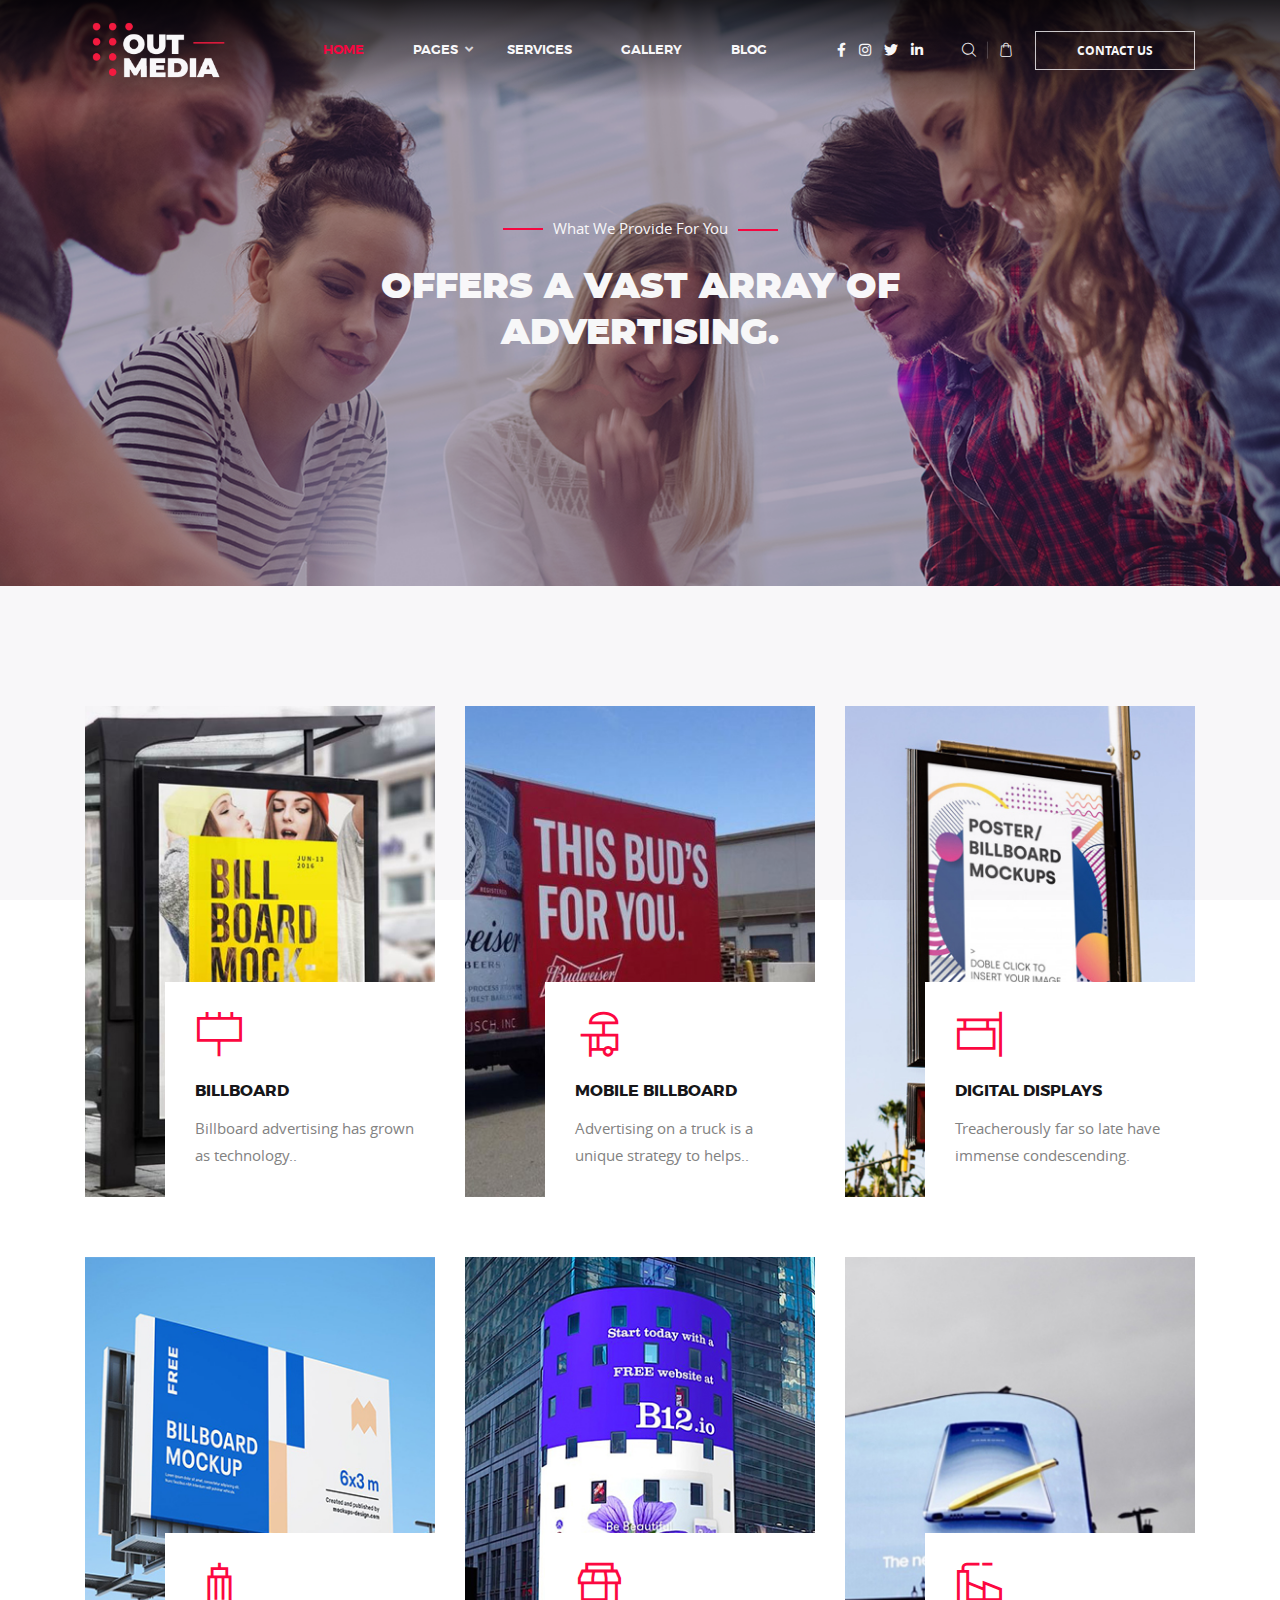
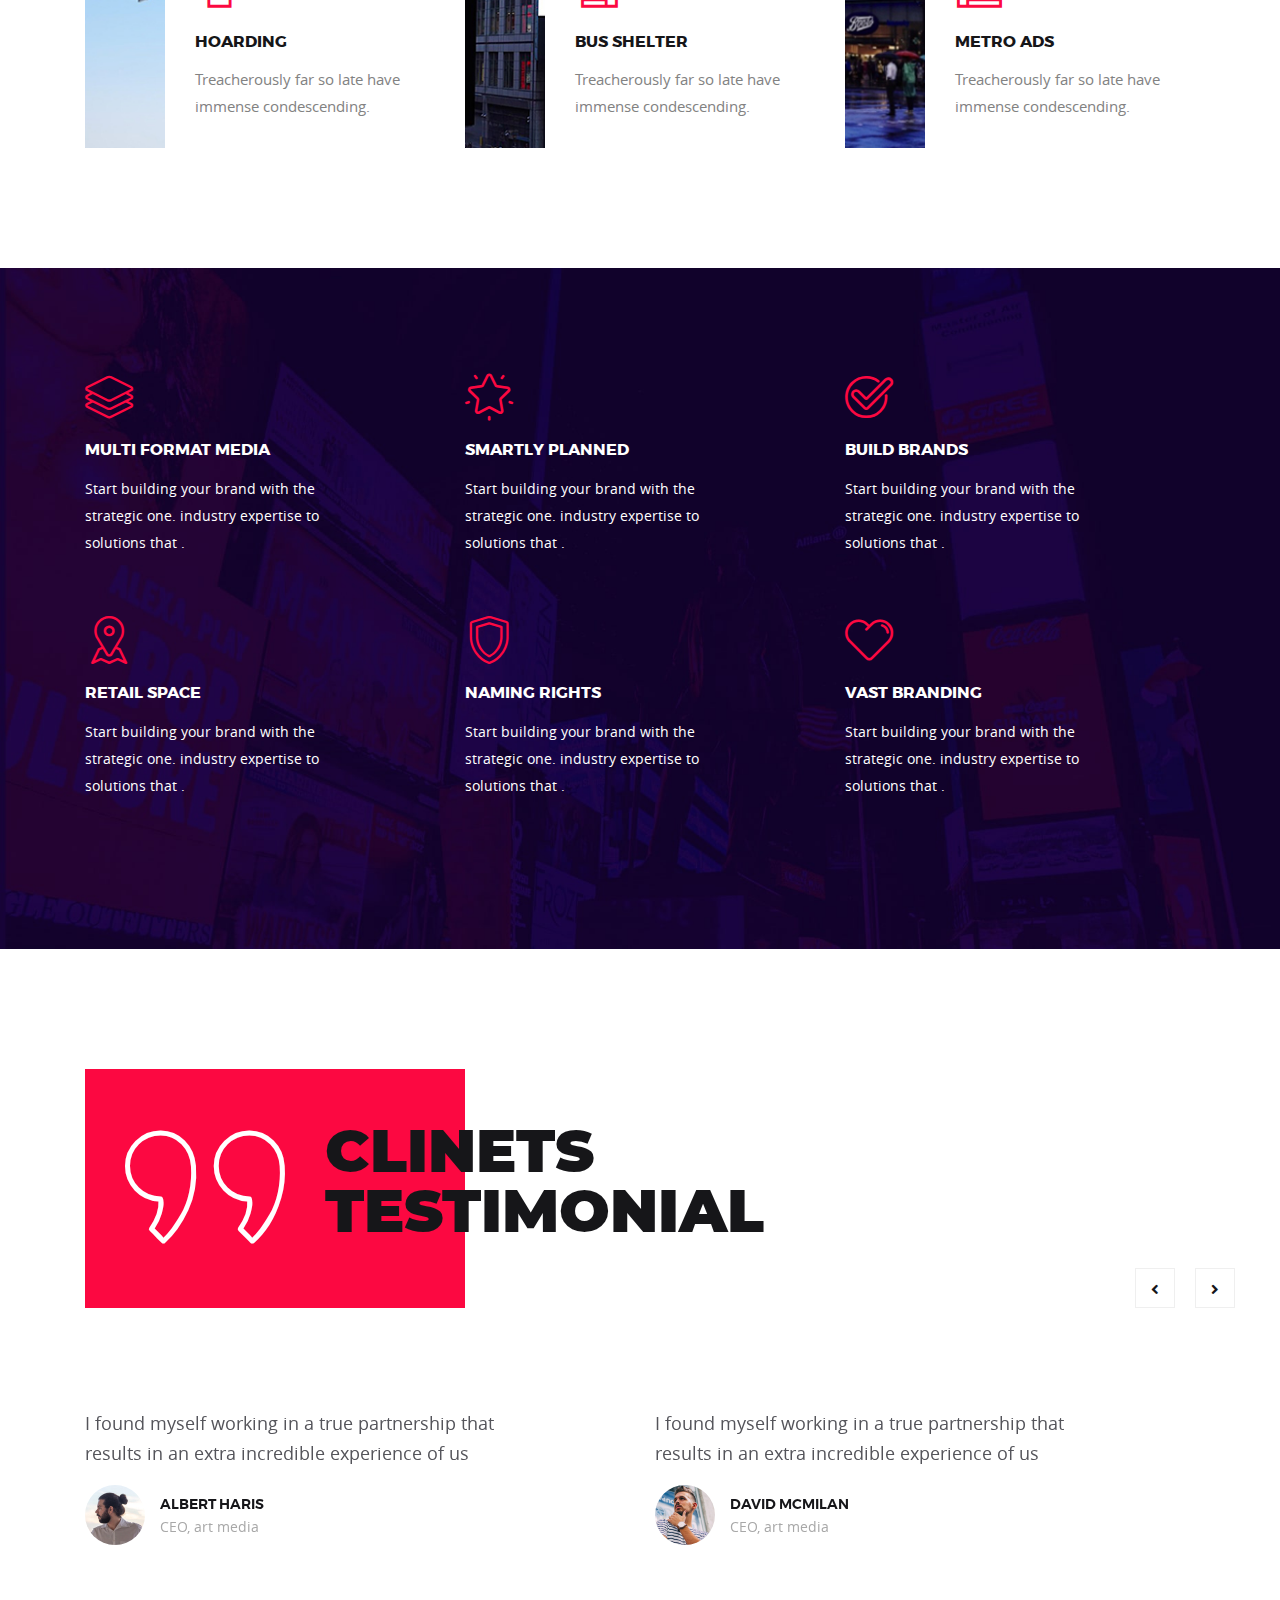
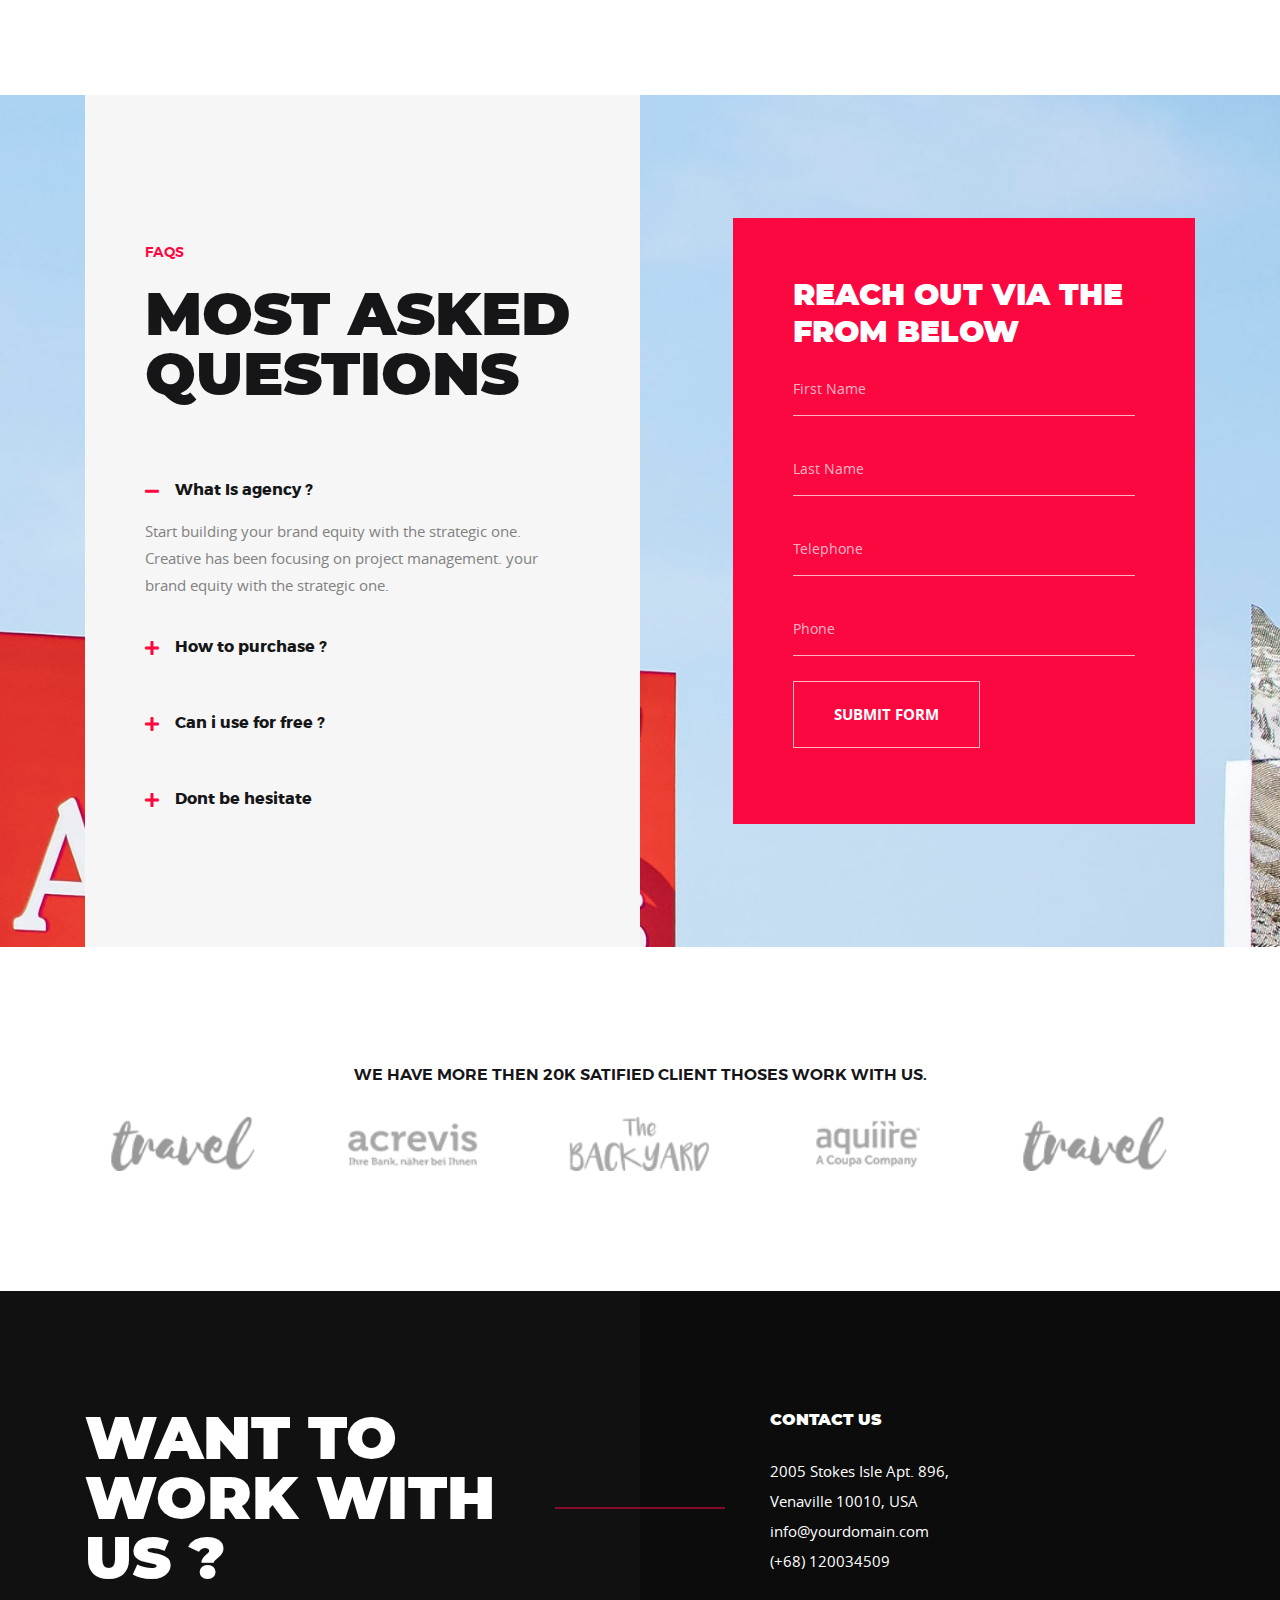
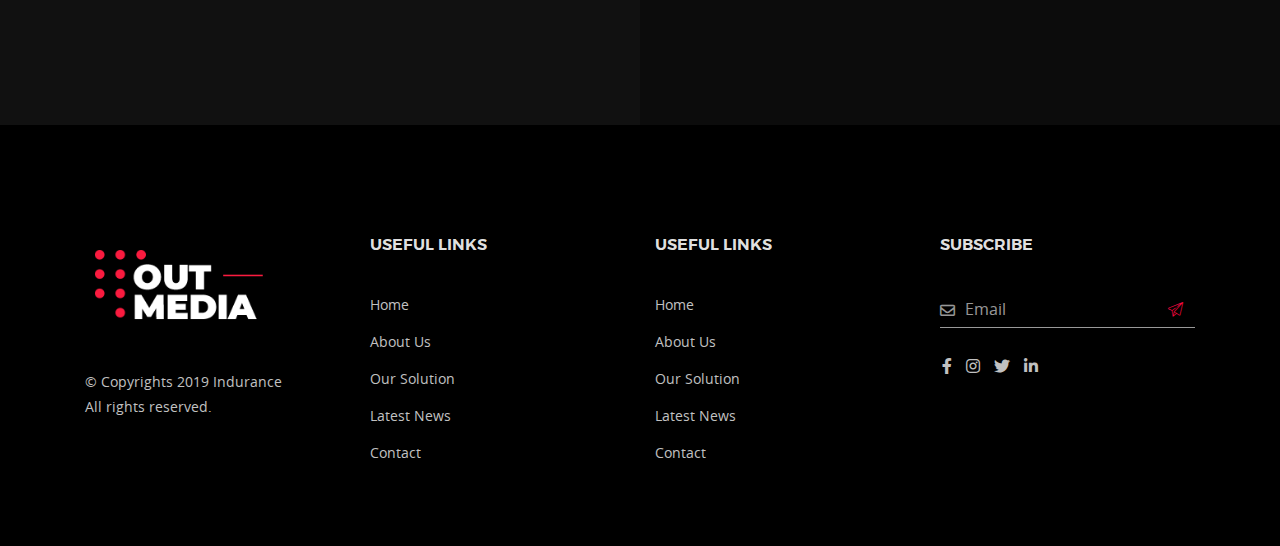
<file: services.html>
<!DOCTYPE html>
<html lang="en">


<!-- Mirrored from freakytheme.com/html/outmedia/services.html by HTTrack Website Copier/3.x [XR&CO'2014], Tue, 11 Jan 2022 07:59:55 GMT -->
<head>
    <meta charset="UTF-8">
    <meta name="viewport" content="width=device-width, initial-scale=1.0">
    <meta http-equiv="X-UA-Compatible" content="IE=edge" />
    <meta http-equiv="X-UA-Compatible" content="ie=edge">
    <title>Outmedia | Outdoor & Billboard Agency HTML Template</title>
    <!-- favicon -->
    <link rel=icon href=favicon.png sizes="20x20" type="image/png">
    <!-- animate -->
    <link rel="stylesheet" href="assets/css/animate.css">
    <!-- bootstrap -->
    <link rel="stylesheet" href="assets/css/bootstrap.min.css">
    <!-- magnific popup -->
    <link rel="stylesheet" href="assets/css/magnific-popup.css">
    <!-- owl carousel -->
    <link rel="stylesheet" href="assets/css/owl.carousel.min.css">
    <!-- fontawesome -->
    <link rel="stylesheet" href="assets/css/font-awesome.min.css">
    <!-- flaticon -->
    <link rel="stylesheet" href="assets/css/flaticon.css">
    <!-- Main Stylesheet -->
    <link rel="stylesheet" href="assets/css/style.css">
    <!-- responsive Stylesheet -->
    <link rel="stylesheet" href="assets/css/responsive.css">

</head>

<body>
    <!-- //. search Popup -->
    <div class="body-overlay" id="body-overlay"></div>
    <div class="search-popup" id="search-popup">
        <form action="https://freakytheme.com/html/outmedia/index.html" class="search-form">
            <div class="form-group">
                <input type="text" class="form-control" placeholder="Search.....">
            </div>
            <button class="close-btn border-none"><i class="fas fa-times"></i></button>
        </form>
    </div>
    <div class="header">
        <!-- support bar area end -->
        <nav class="navbar nav-custom navbar-expand-lg">
            <div class="container nav-custom-container">
                <div class="responsive-mobile-menu">
                    <div class="logo-wrapper">
                        <a href="index.html" class="logo">
                            <img class="def" src="assets/img/logo.png" alt="">
                            <img class="alt" src="assets/img/logo-alt.png" alt="">
                        </a>
                    </div>
                    <button class="navbar-toggler cross-menu" type="button" data-toggle="collapse" data-target="#bizcoxx_main_menu" aria-expanded="false" aria-label="Toggle navigation">
                        <span class="cross-menu-wrapper">
                            <span class="bar1"></span>
                            <span class="bar2"></span>
                            <span class="bar3"></span>
                        </span>
                    </button>
                </div>
                <div class="collapse navbar-collapse" id="bizcoxx_main_menu">
                    <ul class="nav-custom-menu navbar-nav">
                        <li class="current-menu-item">
                            <a href="index.html">Home</a>
                        </li>
                        <li class="menu-item-has-children">
                            <a href="#">Pages</a>
                            <ul class="sub-menu">
                                <li><a href="about.html">About</a></li>
                                <li><a href="service-details.html">Service Single</a></li>
                                <li><a href="contact.html">Contact</a></li>
                            </ul>
                        </li>
                        <li>
                            <a href="services.html">Services</a>
                        </li>
                        <li><a href="gallery.html">Gallery</a></li>
                        <li><a href="blog-details.html">Blog</a></li>
                    </ul>
                </div>
                <div class="nav-right-content">
                    <div class="icon-part">
                        <ul class="social_link">
                            <li><a href="#"><i class="fab fa-facebook-f"></i></a></li>
                            <li><a href="#"><i class="fab fa-instagram"></i></a></li>
                            <li><a href="#"><i class="fab fa-twitter"></i></a></li>
                            <li><a href="#"><i class="fab fa-linkedin-in"></i></a></li>
                        </ul>
                        <ul class="cart-icon">
                            <li id="search"><a href="#"><i class="flaticon-magnifying-glass
                                                    "></i></a></li>
                            <li class="cart"><a href="#"><i class="flaticon-shopping-bag"></i></a></li>
                        </ul>
                    </div>
                    <div class="btn-wrapper">
                        <a href="#" class="boxed-btn blank">contact us</a>
                    </div>
                </div>
            </div>
        </nav>
        <!-- navbar area end -->
    </div>
    <!-- Breadcrumb Area -->
    <div class="breadcrumb-area  margin-bottom-120" style="background-image:url(assets/img/breadcrumb/01.jpg);">
        <div class="container">
            <div class="row justify-content-center">
                <div class="col-lg-8">
                    <div class="breadcrumb-inner">
                        <span>What we provide for you</span>
                        <h2 class="page-title">Offers a vast array of advertising.</h2>
                    </div>
                </div>
            </div>
        </div>
    </div>


    <!-- Our Provide Area -->
    <section class="our-service-area padding-bottom-120">
        <div class="container">
            <div class="row">
                <div class="col-lg-4 col-md-6">
                    <div class="single-what-we-service-item margin-bottom-60">
                        <a href="#">
                            <div class="single-what-img">
                                <img src="assets/img/service/01.jpg" alt="">
                            </div>
                            <div class="content-wrapper">
                                <div class="icon">
                                    <i class="flaticon-2-billboard"></i>
                                </div>
                                <div class="content">
                                    <h4 class="title">Billboard</h4>
                                    <p>Billboard advertising has grown as technology..</p>
                                </div>
                            </div>
                        </a>
                    </div>
                </div>
                <div class="col-lg-4 col-md-6">
                    <div class="single-what-we-service-item margin-bottom-60">
                        <a href="#">
                            <div class="single-what-img">
                                <img src="assets/img/service/02.jpg" alt="">
                            </div>
                            <div class="content-wrapper">
                                <div class="icon">
                                    <i class="flaticon-2-hot-dog"></i>
                                </div>
                                <div class="content">
                                    <h4 class="title">Mobile Billboard</h4>
                                    <p>Advertising on a truck is a unique strategy to helps..</p>
                                </div>
                            </div>
                        </a>
                    </div>
                </div>
                <div class="col-lg-4 col-md-6">
                    <div class="single-what-we-service-item margin-bottom-60">
                        <a href="#">
                            <div class="single-what-img">
                                <img src="assets/img/service/03.jpg" alt="">
                            </div>
                            <div class="content-wrapper">
                                <div class="icon">
                                    <i class="flaticon-2-signboard"></i>
                                </div>
                                <div class="content">
                                    <h4 class="title">Digital Displays</h4>
                                    <p>Treacherously far so late have immense condescending.</p>
                                </div>
                            </div>
                        </a>
                    </div>
                </div>
                <div class="col-lg-4 col-md-6">
                    <div class="single-what-we-service-item">
                        <a href="#">
                            <div class="single-what-img">
                                <img src="assets/img/service/04.jpg" alt="">
                            </div>
                            <div class="content-wrapper">
                                <div class="icon">
                                    <i class="flaticon-2-building"></i>
                                </div>
                                <div class="content">
                                    <h4 class="title">Hoarding</h4>
                                    <p>Treacherously far so late have immense condescending.</p>
                                </div>
                            </div>
                        </a>
                    </div>
                </div>
                <div class="col-lg-4 col-md-6">
                    <div class="single-what-we-service-item">
                        <a href="#">
                            <div class="single-what-img">
                                <img src="assets/img/service/05.jpg" alt="">
                            </div>
                            <div class="content-wrapper">
                                <div class="icon">
                                    <i class="flaticon-2-shop"></i>
                                </div>
                                <div class="content">
                                    <h4 class="title">Bus Shelter</h4>
                                    <p>Treacherously far so late have immense condescending.</p>
                                </div>
                            </div>
                        </a>
                    </div>
                </div>
                <div class="col-lg-4 col-md-6">
                    <div class="single-what-we-service-item">
                        <a href="#">
                            <div class="single-what-img">
                                <img src="assets/img/service/06.jpg" alt="">
                            </div>
                            <div class="content-wrapper">
                                <div class="icon">
                                    <i class="flaticon-2-factory"></i>
                                </div>
                                <div class="content">
                                    <h4 class="title">Metro Ads</h4>
                                    <p>Treacherously far so late have immense condescending.</p>
                                </div>
                            </div>
                        </a>
                    </div>
                </div>
            </div>
        </div>
    </section>

    <!-- Inner service Area -->
    <div class="inner-service-section padding-top-105 padding-bottom-90 bg-image" style="background-image: url(assets/img/bg/team-bg.jpg);">
        <div class="container">
            <div class="row">
                <div class="col-md-4">
                    <div class="single-why-us-box style-01 margin-bottom-60">
                        <div class="icon">
                            <i class="flaticon-3-layers"></i>
                        </div>
                        <div class="content">
                            <h4 class="title">Multi Format Media</h4>
                            <p>Start building your brand with the strategic one. industry expertise to solutions that .
                            </p>
                        </div>
                    </div>
                </div>
                <div class="col-md-4">
                    <div class="single-why-us-box style-01 margin-bottom-60">
                        <div class="icon">
                            <i class="flaticon-3-favorites"></i>
                        </div>
                        <div class="content">
                            <h4 class="title">Smartly Planned</h4>
                            <p>Start building your brand with the strategic one. industry expertise to solutions that .
                            </p>
                        </div>
                    </div>
                </div>
                <div class="col-md-4">
                    <div class="single-why-us-box style-01 margin-bottom-60">
                        <div class="icon">
                            <i class="flaticon-3-checked"></i>
                        </div>
                        <div class="content">
                            <h4 class="title">Build Brands</h4>
                            <p>Start building your brand with the strategic one. industry expertise to solutions that .
                            </p>
                        </div>
                    </div>
                </div>
                <div class="col-md-4">
                    <div class="single-why-us-box style-01 margin-bottom-60">
                        <div class="icon">
                            <i class="flaticon-3-placeholder"></i>
                        </div>
                        <div class="content">
                            <h4 class="title">Retail Space</h4>
                            <p>Start building your brand with the strategic one. industry expertise to solutions that .
                            </p>
                        </div>
                    </div>
                </div>
                <div class="col-md-4">
                    <div class="single-why-us-box style-01 margin-bottom-60">
                        <div class="icon">
                            <i class="flaticon-3-shield"></i>
                        </div>
                        <div class="content">
                            <h4 class="title">Naming Rights</h4>
                            <p>Start building your brand with the strategic one. industry expertise to solutions that .
                            </p>
                        </div>
                    </div>
                </div>
                <div class="col-md-4">
                    <div class="single-why-us-box style-01 margin-bottom-60">
                        <div class="icon">
                            <i class="flaticon-3-heart"></i>
                        </div>
                        <div class="content">
                            <h4 class="title">Vast Branding</h4>
                            <p>Start building your brand with the strategic one. industry expertise to solutions that .
                            </p>
                        </div>
                    </div>
                </div>
            </div>
        </div>
    </div>


    <!-- testimonial area start  -->
    <section class="testimonial-area padding-top-120 padding-bottom-120">
        <div class="container">
            <div class="row">
                <div class="col-xl-7 col-lg-7">
                    <div class="testimonial-top padding-bottom-50 padding-top-55">
                        <div class="section-title">
                            <div class="icon">
                                <i class="flaticon-right-quote-1"></i>
                            </div>
                            <h2 class="title">Clinets testimonial </h2>
                        </div>
                    </div>
                </div>
            </div>
            <div class="row">
                <div class="col-lg-12">
                    <div class="testimonial-carousel-area margin-top-100">
                        <div class="testimonial-carousel">
                            <div class="single-testimonial-item">
                                <div class="content">
                                    <div class="content-wrapper">
                                        <p class="description">I found myself working in a true partnership that results in an extra incredible experience of us </p>
                                    </div>
                                    <div class="author-details">
                                        <div class="thumb">
                                            <img src="assets/img/testimonial/01.jpg" alt="testimonial">
                                        </div>
                                        <div class="author-meta">
                                            <h4 class="title">Albert Haris
                                            </h4>
                                            <span class="designation">CEO, art media</span>
                                        </div>
                                    </div>
                                </div>
                            </div>
                            <div class="single-testimonial-item">
                                <div class="content">
                                    <div class="content-wrapper">
                                        <p class="description">I found myself working in a true partnership that results in an extra incredible experience of us </p>
                                    </div>
                                    <div class="author-details">
                                        <div class="thumb">
                                            <img src="assets/img/testimonial/02.jpg" alt="testimonial">
                                        </div>
                                        <div class="author-meta">
                                            <h4 class="title">David Mcmilan
                                            </h4>
                                            <span class="designation">CEO, art media</span>
                                        </div>
                                    </div>
                                </div>
                            </div>
                        </div>
                    </div>
                </div>
            </div>
        </div>
    </section>
    <!-- testimonial area end -->


   <!-- Request free quote -->
    <div class="request-area bg-image" style="background-image: url(assets/img/bg/bg-faq.jpg)">
        <div class="container">
            <div class="row no-gutters">
                <div class="col-lg-6">
                    <div class="left-content-area">
                        <div class="section-title padding-top-25 margin-bottom-55">
                            <p class="meta">faqs</p>
                            <h2 class="title">Most asked questions</h2>
                        </div>
                        <div class="accordion-wrapper">
                            <div id="accordion">
                                <div class="card">
                                    <div class="card-header" id="headingOne">
                                        <h5 class="mb-0">
                                            <a href="#" data-toggle="collapse" data-target="#collapseOne" aria-expanded="true" aria-controls="collapseOne" class="collapsed">
                                                What Is agency ?
                                        </a>
                                        </h5>
                                    </div>

                                    <div id="collapseOne" class="collapse show" aria-labelledby="headingOne" data-parent="#accordion">
                                        <div class="card-body">
                                            Start building your brand equity with the strategic one. Creative has been focusing on project management. your brand equity with the strategic one.
                                        </div>
                                    </div>
                                </div>
                                <div class="card">
                                    <div class="card-header" id="headingTwo">
                                        <h5 class="mb-0">
                                            <a href="#" class="collapsed" data-toggle="collapse" data-target="#collapseTwo" aria-expanded="false" aria-controls="collapseTwo">
                                                How to purchase ?

                                      </a>
                                        </h5>
                                    </div>
                                    <div id="collapseTwo" class="collapse" aria-labelledby="headingTwo" data-parent="#accordion">
                                        <div class="card-body">
                                            If you are accused of committing a crime, you will need the very best criminal defense attorneys in Fresno. We are especially skilled.
                                        </div>
                                    </div>
                                </div>
                                <div class="card">
                                    <div class="card-header" id="headingThree">
                                        <h5 class="mb-0">
                                            <a href="#" class="collapsed" data-toggle="collapse" data-target="#collapseThree" aria-expanded="false" aria-controls="collapseThree">
                                                Can i use for free ?
                                      </a>
                                        </h5>
                                    </div>
                                    <div id="collapseThree" class="collapse" aria-labelledby="headingThree" data-parent="#accordion">
                                        <div class="card-body">
                                            If you are accused of committing a crime, you will need the very best criminal defense attorneys in Fresno. We are especially skilled.
                                        </div>
                                    </div>
                                </div>
                                <div class="card">
                                    <div class="card-header" id="headingFour">
                                        <h5 class="mb-0">
                                            <a href="#" class="collapsed" data-toggle="collapse" data-target="#collapseFour" aria-expanded="false" aria-controls="collapseThree">
                                                Dont be hesitate
                                      </a>
                                        </h5>
                                    </div>
                                    <div id="collapseFour" class="collapse" aria-labelledby="headingFour" data-parent="#accordion">
                                        <div class="card-body">
                                            If you are accused of committing a crime, you will need the very best criminal defense attorneys in Fresno. We are especially skilled.
                                        </div>
                                    </div>
                                </div>
                            </div>
                        </div>
                    </div>
                </div>
                <div class="col-lg-5 offset-lg-1">
                    <div class="right-content-area">
                        <div class="request-page-form-wrap">
                            <h4 class="title">reach out via the from below</h4>
                            <form action="https://freakytheme.com/html/outmedia/request.html" class="request-page-form" novalidate="novalidate">
                                <div class="row">
                                    <div class="col-md-12">
                                        <div class="form-group">
                                            <input type="text" name="fname" placeholder="First Name" class="form-control" required="" aria-required="true">
                                        </div>
                                    </div>
                                    <div class="col-md-12">
                                        <div class="form-group">
                                            <input type="text" name="lname" placeholder="Last Name" class="form-control" required="" aria-required="true">
                                        </div>
                                    </div>
                                    <div class="col-md-12">
                                        <div class="form-group">
                                            <input type="text" name="telephone" placeholder="Telephone" class="form-control" required="" aria-required="true">
                                        </div>
                                    </div>
                                    <div class="col-md-12">
                                        <div class="form-group">
                                            <input type="text" name="phone" placeholder="Phone" class="form-control" required="" aria-required="true">
                                        </div>
                                    </div>
                                    <div class="col-md-12">
                                        <div class="form-group">
                                            <input type="submit" value="Submit Form" class="submit-btn">
                                        </div>
                                    </div>
                                </div>
                            </form>
                        </div>
                    </div>
                </div>
            </div>
        </div>
    </div>
    <!--=======================
    Client Section
    ========================-->
    <div class="client-section bg-liteblue padding-top-120 padding-bottom-120">
        <div class="container">
            <div class="row justify-content-center">
                <div class="col-lg-8">
                    <div class="section-title desktop-center padding-bottom-25">
                        <h3 class="client-title">
                            We have more then 20k satified client thoses work with us.
                        </h3>
                    </div>
                </div>
            </div>
            <div class="row">
                <div class="col-md-12">
                    <div class="client-area">
                        <div class="client-active-area">
                            <div class="single-brand">
                                <a href="#"><img src="assets/img/client/01.png" alt=""></a>
                            </div>
                            <div class="single-brand">
                                <a href="#"><img src="assets/img/client/02.png" alt=""></a>
                            </div>
                            <div class="single-brand">
                                <a href="#"><img src="assets/img/client/03.png" alt=""></a>
                            </div>
                            <div class="single-brand">
                                <a href="#"><img src="assets/img/client/04.png" alt=""></a>
                            </div>
                            <div class="single-brand">
                                <a href="#"><img src="assets/img/client/01.png" alt=""></a>
                            </div>
                        </div>
                    </div>
                </div>
            </div>
        </div>
    </div>

    <!-- Contact area start  -->
    <div class="contact-area padding-top-120 padding-bottom-120">
        <div class="container">
            <div class="row">
                <div class="col-sm-6">
                    <div class="section-title white">
                        <h2 class="title">want to work with us ?</h2>
                    </div>
                </div>
                <div class="col-sm-6">
                    <div class="contact-content">
                        <h4 class="title">
                            Contact us
                        </h4>
                        <p>2005 Stokes Isle Apt. 896, Venaville 10010, USA info@yourdomain.com (+68) 120034509</p>
                    </div>
                </div>
            </div>
        </div>
    </div>
    <!-- Contact area end -->

    <!-- footer area start -->
    <footer class="footer-area">
        <div class="footer-top padding-top-115 padding-bottom-50">
            <div class="container">
                <div class="row">
                    <div class="col-lg-3 col-md-6 col-sm-6">
                        <div class="footer-widget widget">
                            <div class="about_us_widget">
                                <a href="index.html" class="footer-logo"> <img src="assets/img/logo.png" alt="footer logo"></a>
                                <p>© Copyrights 2019 Indurance <br/> All rights reserved.
                                </p>
                            </div>
                        </div>
                    </div>
                    <div class="col-lg-3 col-md-6 col-sm-6">
                        <div class="footer-widget widget widget_nav_menu">
                            <h4 class="widget-title">Useful links</h4>
                            <ul>
                                <li><a href="#">Home</a></li>
                                <li><a href="#">About Us</a></li>
                                <li><a href="#">Our Solution</a></li>
                                <li><a href="#">Latest News</a></li>
                                <li><a href="#">Contact</a></li>
                            </ul>
                        </div>
                    </div>
                    <div class="col-lg-3 col-md-6 col-sm-6">
                        <div class="footer-widget widget widget_nav_menu">
                            <h4 class="widget-title">Useful links</h4>
                            <ul>
                                <li><a href="#">Home</a></li>
                                <li><a href="#">About Us</a></li>
                                <li><a href="#">Our Solution</a></li>
                                <li><a href="#">Latest News</a></li>
                                <li><a href="#">Contact</a></li>
                            </ul>
                        </div>
                    </div>
                    <div class="col-lg-3 col-md-6 col-sm-6">
                        <div class="footer-widget widget ">
                            <h4 class="widget-title">Subscribe </h4>
                            <div class="subscribe-area">
                                <form class="subscribe-form" action="https://freakytheme.com/html/outmedia/index.html">
                                    <div class="form-group">
                                        <input type="text" class="form-control" placeholder="Email" />
                                        <div class="icon"><i class="far fa-envelope"></i></div>
                                    </div>
                                    <button type="submit" class="subscribe-btn"><i class="flaticon-send"></i></button>
                                </form>
                            </div>
                            <div>
                                <ul class="social_share">
                                    <li><a href="#"><i class="fab fa-facebook-f"></i></a></li>
                                    <li><a href="#"><i class="fab fa-instagram"></i></a></li>
                                    <li><a href="#"><i class="fab fa-twitter"></i></a></li>
                                    <li><a href="#"><i class="fab fa-linkedin-in"></i></a></li>
                                </ul>
                            </div>
                        </div>
                    </div>
                </div>
            </div>
        </div>
    </footer>
    <!-- footer area end -->



    <!-- back to top area start -->
    <div class="back-to-top">
        <span class="back-top"><i class="fa fa-angle-up"></i></span>
    </div>
    <!-- back to top area end -->

    <!-- preloader area start -->
    <div id="preloader">
        <div id="loader"></div>
    </div>
    <!-- preloader area end -->

    <!-- jquery -->
    <script src="assets/js/jquery-2.2.4.min.js"></script>
    <!-- popper -->
    <script src="assets/js/popper.min.js"></script>
    <!-- bootstrap -->
    <script src="assets/js/bootstrap.min.js"></script>
    <!-- magnific popup -->
    <script src="assets/js/jquery.magnific-popup.js"></script>
    <!-- wow -->
    <script src="assets/js/wow.min.js"></script>
    <!-- owl carousel -->
    <script src="assets/js/owl.carousel.min.js"></script>
    <!-- waypoint -->
    <script src="assets/js/waypoints.min.js"></script>
    <!-- counterup -->
    <script src="assets/js/jquery.counterup.min.js"></script>
    <!-- imageloaded -->
    <script src="assets/js/imagesloaded.pkgd.min.js"></script>
    <!-- isotope -->
    <script src="assets/js/isotope.pkgd.min.js"></script>
    <!-- Progress-Bar -->
    <script src="assets/js/jQuery.rProgressbar.min.js"></script>
    <!-- Progress-Bar Active js -->
    <script src="assets/js/active.rProgressbar.js"></script>
    <!-- main js -->
    <script src="assets/js/main.js"></script>

</body>


<!-- Mirrored from freakytheme.com/html/outmedia/services.html by HTTrack Website Copier/3.x [XR&CO'2014], Tue, 11 Jan 2022 07:59:59 GMT -->
</html>
</file>
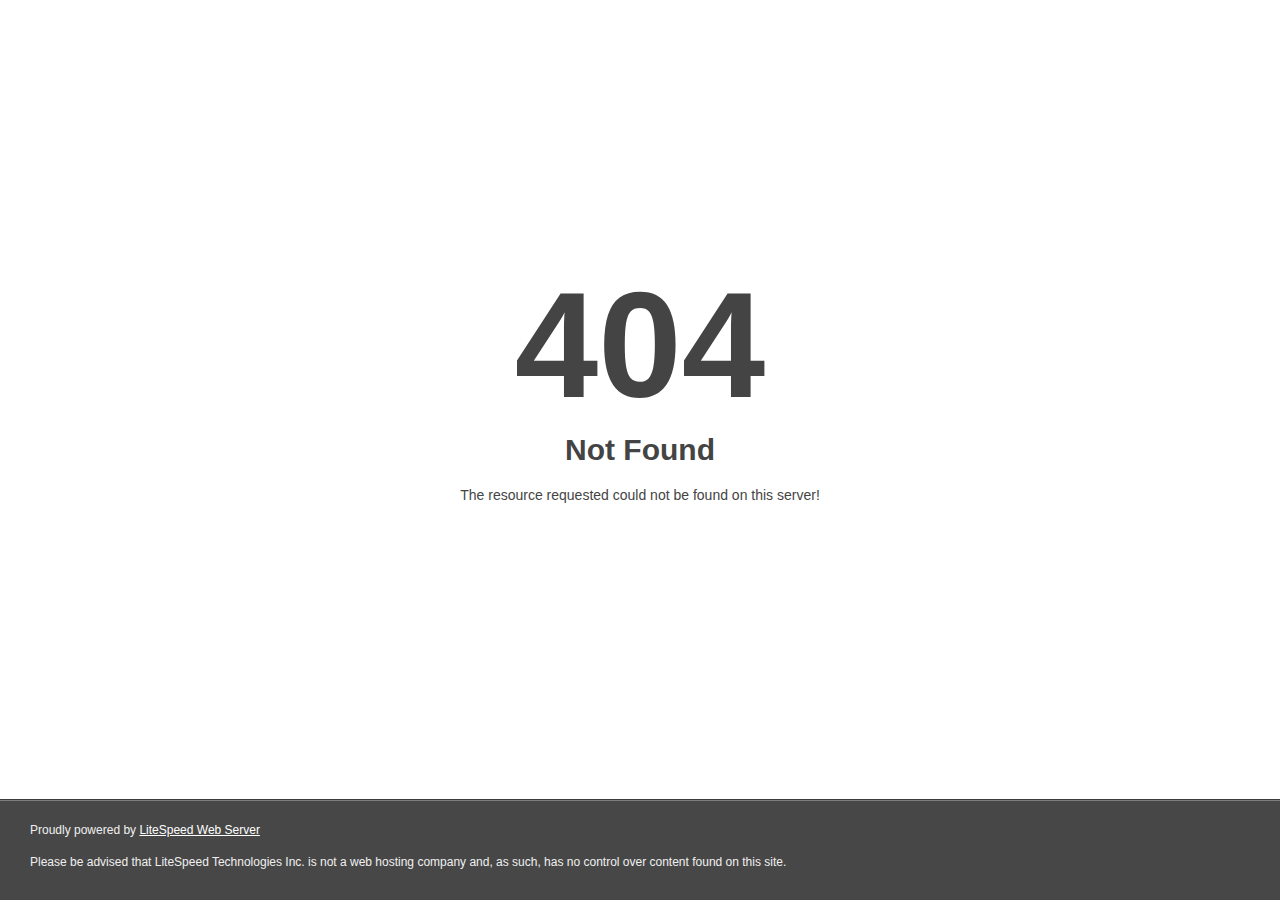
<file: assets/css/owl.video.play.html>
<!DOCTYPE html>
<html style="height:100%">
<head>
<meta name="viewport" content="width=device-width, initial-scale=1, shrink-to-fit=no" />
<title> 404 Not Found
</title></head>
<body style="color: #444; margin:0;font: normal 14px/20px Arial, Helvetica, sans-serif; height:100%; background-color: #fff;">
<div style="height:auto; min-height:100%; ">     <div style="text-align: center; width:800px; margin-left: -400px; position:absolute; top: 30%; left:50%;">
        <h1 style="margin:0; font-size:150px; line-height:150px; font-weight:bold;">404</h1>
<h2 style="margin-top:20px;font-size: 30px;">Not Found
</h2>
<p>The resource requested could not be found on this server!</p>
</div></div><div style="color:#f0f0f0; font-size:12px;margin:auto;padding:0px 30px 0px 30px;position:relative;clear:both;height:100px;margin-top:-101px;background-color:#474747;border-top: 1px solid rgba(0,0,0,0.15);box-shadow: 0 1px 0 rgba(255, 255, 255, 0.3) inset;">
<br>Proudly powered by  <a style="color:#fff;" href="http://www.litespeedtech.com/error-page">LiteSpeed Web Server</a><p>Please be advised that LiteSpeed Technologies Inc. is not a web hosting company and, as such, has no control over content found on this site.</p></div></body></html>
</file>
<file: assets/css/flaticon.css>
/*
  	Flaticon icon font: Flaticon
  	Creation date: 25/08/2019 15:18
  	*/
	
	@font-face {
	    font-family: "flaticon";
	    src: url("../fonts/icon-set-1/Flaticon.eot");
	    src: url("../fonts/icon-set-1/Flaticond41d.eot?#iefix") format("embedded-opentype"), 
	    url("../fonts/icon-set-1/Flaticon.woff2") format("woff2"), 
	    url("../fonts/icon-set-1/Flaticon.woff") format("woff"), 
	    url("../fonts/icon-set-1/Flaticon.ttf") format("truetype");
	    font-weight: normal;
	    font-style: normal;
	}

	@font-face {
  font-family: "Flaticon-2";
  src: url("../fonts/icon-set-2/Flaticon.eot");
  src: url("../fonts/icon-set-2/Flaticond41d.eot?#iefix") format("embedded-opentype"),
       url("../fonts/icon-set-2/Flaticon.woff") format("woff"),
       url("../fonts/icon-set-2/Flaticon.ttf") format("truetype"),
       url("../fonts/icon-set-2/Flaticon.svg#Flaticon") format("svg");
  font-weight: normal;
  font-style: normal;
}

@font-face {
  font-family: "Flaticon-3";
  src: url("../fonts/icon-set-3/Flaticon.eot");
  src: url("../fonts/icon-set-3/Flaticond41d.eot?#iefix") format("embedded-opentype"),
       url("../fonts/icon-set-3/Flaticon.woff") format("woff"),
       url("../fonts/icon-set-3/Flaticon.svg#Flaticon") format("svg");
  font-weight: normal;
  font-style: normal;
}  
	
	[class^="flaticon-"]:before,
	[class*="flaticon-"]:before,
	[class^="flaticon-"]:after,
	[class*=" flaticon-"]:after {
	    font-family: Flaticon;
	    font-style: normal;
	}
	[class^="flaticon-2"]:before,
	[class*="flaticon-2"]:before,
	[class^="flaticon-2"]:after,
	[class*=" flaticon-2"]:after {
	    font-family: Flaticon-2;
	    font-style: normal;
	}
	[class^="flaticon-3"]:before,
	[class*="flaticon-3"]:before,
	[class^="flaticon-3"]:after,
	[class*=" flaticon-3"]:after {
	    font-family: Flaticon-3;
	    font-style: normal;
	}

	.flaticon-bench:before { content: "\f100"; }
	
	.flaticon-group:before {
	    content: "\f102";
	}
	
	.flaticon-global:before {
	    content: "\f103";
	}
	
	.flaticon-translate:before {
	    content: "\f104";
	}
	
	.flaticon-reach:before {
	    content: "\f105";
	}
	
	.flaticon-information:before {
	    content: "\f106";
	}
	
	.flaticon-24-hours:before {
	    content: "\f107";
	}
	
	.flaticon-phone:before {
	    content: "\f108";
	}
	
	
	
	.flaticon-search:before {
	    content: "\f113";
	}
	
	.flaticon-search-1:before {
	    content: "\f114";
	}
	
	.flaticon-shopping-cart:before {
	    content: "\f115";
	}
	
	.flaticon-shopping-cart-1:before {
	    content: "\f116";
	}
	
	.flaticon-shopping-cart-2:before {
	    content: "\f117";
	}
	
	.flaticon-twitter:before {
	    content: "\f118";
	}
	
	.flaticon-facebook:before {
	    content: "\f119";
	}
	
	.flaticon-play:before {
	    content: "\f11a";
	}
	
	.flaticon-right-quote:before {
	    content: "\f11b";
	}
	
	.flaticon-right-quote-1:before {
	    content: "\f11c";
	}
	
	.flaticon-call:before {
	    content: "\f11d";
	}
	
	.flaticon-mail:before {
	    content: "\f11e";
	}
	
	.flaticon-mail-1:before {
	    content: "\f11f";
	}
	
	.flaticon-mail-2:before {
	    content: "\f120";
	}
	
	.flaticon-communications:before {
	    content: "\f121";
	}
	
	.flaticon-newsletter:before {
	    content: "\f122";
	}
	
	.flaticon-communications-1:before {
	    content: "\f123";
	}
	
	.flaticon-clock:before {
	    content: "\f124";
	}
	
	.flaticon-right-arrow:before {
	    content: "\f125";
	}
	
	.flaticon-left-arrow:before {
	    content: "\f126";
	}
	
	.flaticon-system:before {
	    content: "\f128";
	}
	
	.flaticon-feedback:before {
	    content: "\f12a";
	}
	
	
	.flaticon-24h:before {
	    content: "\f134";
	}
	
	
	.flaticon-map-1:before {
	    content: "\f13d";
	}
	
	.flaticon-treasure:before {
	    content: "\f13e";
	}
	
	.flaticon-map-2:before {
	    content: "\f13f";
	}
	
	.flaticon-map-3:before {
	    content: "\f140";
	}
	
	.flaticon-map-4:before {
	    content: "\f141";
	}
	
	.flaticon-appointment:before {
	    content: "\f142";
	}
	
	.flaticon-calendar:before {
	    content: "\f143";
	}
	
	.flaticon-schedule:before {
	    content: "\f144";
	}
	
	.flaticon-booking:before {
	    content: "\f145";
	}
	
	.flaticon-calendar-1:before {
	    content: "\f146";
	}
	
	
	.flaticon-right-arrow-1:before {
	    content: "\f158";
	}
	
	.flaticon-right:before {
	    content: "\f159";
	}
	
	.flaticon-left-arrow-1:before {
	    content: "\f15a";
	}
	
	.flaticon-left-arrow-2:before {
	    content: "\f15b";
	}
	
	.flaticon-right-chevron:before {
	    content: "\f15c";
	}
	
	.flaticon-download:before {
	    content: "\f15d";
	}
	
	.flaticon-play-button:before {
	    content: "\f15e";
	}
		
	.flaticon-shopping-bag:before {
	    content: "\f167";
	}
	
	.flaticon-magnifying-glass:before {
	    content: "\f168";
	}
	
	.flaticon-paper-plane:before {
	    content: "\f169";
	}
	
	.flaticon-send:before {
	    content: "\f16a";
	}

.flaticon-2-bench:before { content: "\f100"; }
.flaticon-2-billboard:before { content: "\f101"; }
.flaticon-2-bridge:before { content: "\f102"; }
.flaticon-2-building:before { content: "\f103"; }
.flaticon-2-building-1:before { content: "\f104"; }
.flaticon-2-building-2:before { content: "\f105"; }
.flaticon-2-building-3:before { content: "\f106"; }
.flaticon-2-building-4:before { content: "\f107"; }
.flaticon-2-bus-stop:before { content: "\f108"; }
.flaticon-2-city-hall:before { content: "\f109"; }
.flaticon-2-cityscape:before { content: "\f10a"; }
.flaticon-2-coffee-shop:before { content: "\f10b"; }
.flaticon-2-electricity:before { content: "\f10c"; }
.flaticon-2-factory:before { content: "\f10d"; }
.flaticon-2-ferris-wheel:before { content: "\f10e"; }
.flaticon-2-fire-hydrant:before { content: "\f10f"; }
.flaticon-2-fountain:before { content: "\f110"; }
.flaticon-2-hospital:before { content: "\f111"; }
.flaticon-2-hot-dog:before { content: "\f112"; }
.flaticon-2-house:before { content: "\f113"; }
.flaticon-2-light:before { content: "\f114"; }
.flaticon-2-light-1:before { content: "\f115"; }
.flaticon-2-monument:before { content: "\f116"; }
.flaticon-2-phone-booth:before { content: "\f117"; }
.flaticon-2-pointer:before { content: "\f118"; }
.flaticon-2-police-station:before { content: "\f119"; }
.flaticon-2-residential:before { content: "\f11a"; }
.flaticon-2-restaurant:before { content: "\f11b"; }
.flaticon-2-restaurant-1:before { content: "\f11c"; }
.flaticon-2-school:before { content: "\f11d"; }
.flaticon-2-shop:before { content: "\f11e"; }
.flaticon-2-signboard:before { content: "\f11f"; }
.flaticon-2-skyscrapper:before { content: "\f120"; }
.flaticon-2-skyscrapper-1:before { content: "\f121"; }
.flaticon-2-traffic-light:before { content: "\f122"; }
.flaticon-2-traffic-sign:before { content: "\f123"; }

.flaticon-3-alarm-clock:before { content: "\f100"; }
.flaticon-3-atomic:before { content: "\f101"; }
.flaticon-3-bar-chart:before { content: "\f102"; }
.flaticon-3-battery:before { content: "\f103"; }
.flaticon-3-battery-1:before { content: "\f104"; }
.flaticon-3-bell:before { content: "\f105"; }
.flaticon-3-bluetooth:before { content: "\f106"; }
.flaticon-3-book:before { content: "\f107"; }
.flaticon-3-box:before { content: "\f108"; }
.flaticon-3-calculator:before { content: "\f109"; }
.flaticon-3-calendar:before { content: "\f10a"; }
.flaticon-3-car:before { content: "\f10b"; }
.flaticon-3-chat:before { content: "\f10c"; }
.flaticon-3-chat-1:before { content: "\f10d"; }
.flaticon-3-checked:before { content: "\f10e"; }
.flaticon-3-cloud:before { content: "\f10f"; }
.flaticon-3-cloud-computing:before { content: "\f110"; }
.flaticon-3-cloud-computing-1:before { content: "\f111"; }
.flaticon-3-compass:before { content: "\f112"; }
.flaticon-3-credit-card:before { content: "\f113"; }
.flaticon-3-cursor:before { content: "\f114"; }
.flaticon-3-cutlery:before { content: "\f115"; }
.flaticon-3-download:before { content: "\f116"; }
.flaticon-3-edit:before { content: "\f117"; }
.flaticon-3-envelope:before { content: "\f118"; }
.flaticon-3-eraser:before { content: "\f119"; }
.flaticon-3-eye:before { content: "\f11a"; }
.flaticon-3-fast-forward:before { content: "\f11b"; }
.flaticon-3-favorites:before { content: "\f11c"; }
.flaticon-3-file:before { content: "\f11d"; }
.flaticon-3-file-1:before { content: "\f11e"; }
.flaticon-3-file-2:before { content: "\f11f"; }
.flaticon-3-file-3:before { content: "\f120"; }
.flaticon-3-filter:before { content: "\f121"; }
.flaticon-3-flag:before { content: "\f122"; }
.flaticon-3-folder:before { content: "\f123"; }
.flaticon-3-folder-1:before { content: "\f124"; }
.flaticon-3-gamepad:before { content: "\f125"; }
.flaticon-3-heart:before { content: "\f126"; }
.flaticon-3-home:before { content: "\f127"; }
.flaticon-3-id-card:before { content: "\f128"; }
.flaticon-3-idea:before { content: "\f129"; }
.flaticon-3-image:before { content: "\f12a"; }
.flaticon-3-inbox:before { content: "\f12b"; }
.flaticon-3-information:before { content: "\f12c"; }
.flaticon-3-key:before { content: "\f12d"; }
.flaticon-3-laptop:before { content: "\f12e"; }
.flaticon-3-layers:before { content: "\f12f"; }
.flaticon-3-like:before { content: "\f130"; }
.flaticon-3-line-chart:before { content: "\f131"; }
.flaticon-3-loupe:before { content: "\f132"; }
.flaticon-3-mail:before { content: "\f133"; }
.flaticon-3-map:before { content: "\f134"; }
.flaticon-3-medal:before { content: "\f135"; }
.flaticon-3-megaphone:before { content: "\f136"; }
.flaticon-3-message:before { content: "\f137"; }
.flaticon-3-message-1:before { content: "\f138"; }
.flaticon-3-message-2:before { content: "\f139"; }
.flaticon-3-microphone:before { content: "\f13a"; }
.flaticon-3-money:before { content: "\f13b"; }
.flaticon-3-monitor:before { content: "\f13c"; }
.flaticon-3-music:before { content: "\f13d"; }
.flaticon-3-next:before { content: "\f13e"; }
.flaticon-3-padlock:before { content: "\f13f"; }
.flaticon-3-padlock-1:before { content: "\f140"; }
.flaticon-3-paint-brush:before { content: "\f141"; }
.flaticon-3-pause:before { content: "\f142"; }
.flaticon-3-phone-call:before { content: "\f143"; }
.flaticon-3-photo-camera:before { content: "\f144"; }
.flaticon-3-placeholder:before { content: "\f145"; }
.flaticon-3-planet-earth:before { content: "\f146"; }
.flaticon-3-play-button:before { content: "\f147"; }
.flaticon-3-power-button:before { content: "\f148"; }
.flaticon-3-presentation:before { content: "\f149"; }
.flaticon-3-printer:before { content: "\f14a"; }
.flaticon-3-reload:before { content: "\f14b"; }
.flaticon-3-return:before { content: "\f14c"; }
.flaticon-3-rss:before { content: "\f14d"; }
.flaticon-3-safebox:before { content: "\f14e"; }
.flaticon-3-settings:before { content: "\f14f"; }
.flaticon-3-settings-1:before { content: "\f150"; }
.flaticon-3-settings-2:before { content: "\f151"; }
.flaticon-3-share:before { content: "\f152"; }
.flaticon-3-shield:before { content: "\f153"; }
.flaticon-3-shopping-cart:before { content: "\f154"; }
.flaticon-3-smartphone:before { content: "\f155"; }
.flaticon-3-speaker:before { content: "\f156"; }
.flaticon-3-speakers:before { content: "\f157"; }
.flaticon-3-trash:before { content: "\f158"; }
.flaticon-3-trophy:before { content: "\f159"; }
.flaticon-3-upload:before { content: "\f15a"; }
.flaticon-3-user:before { content: "\f15b"; }
.flaticon-3-user-1:before { content: "\f15c"; }
.flaticon-3-user-2:before { content: "\f15d"; }
.flaticon-3-user-3:before { content: "\f15e"; }
.flaticon-3-users:before { content: "\f15f"; }
.flaticon-3-video-camera:before { content: "\f160"; }
.flaticon-3-wifi:before { content: "\f161"; }
.flaticon-3-zoom-in:before { content: "\f162"; }
.flaticon-3-zoom-out:before { content: "\f163"; }
</file>
<file: assets/css/style.css>
/*
Theme Name: Bausins
Theme URI: 
Author: 
Author URI: 
Description: Bausins is a business website template
Version: 1.0.0
*/
/*--------------------------------------------------------------
>>> TABLE OF CONTENTS:
----------------------------------------------------------------

# Typography
# Normalize
# Accessibility
# Globals
# Alignments
# Clearings
# Posts and pages
# Captions
# Galleries
# Unit test
# guterberg
# Gutenberg	Default Style
# Block Color Palette Colors
# Sections
    ## Breadcrumb
    ## Comments
    ## Widgets
    ## Nav Bar
    ## Info Bar
    ## Header
    ## Header Bottom Area
    ## Footer Area
    ## Error 404 Area
    ## Why us Area
    ## Highly Skilled Area
    ## Call TO Action Area
    ## Testimonial Area
    ## Top Lawyer Style 02
    ## Counterup Area
    ## Case Category Area
    ## Legal Support Area
    ## Practice Details Area
    ## Attorney Details Area

# Elements
    ## Back Top
    ## Preloader
    ## Video Popup
    ## Button
    ## Blog
    ## Accordion
    ## contact Info Item
    ## Quote block with sign
    ## Counterup Item
    ## Video With Image
    ## Video Play Button
    ## Why Us Item
    ## Section Title
    ## What we cover item
    ## Icon Box Item
    ## Testimonial Item
    ## Case Categories Item
    ## Quote With Image
    ## Price Plan Item

--------------------------------------------------------------*/
/*Montserrat font*/
@font-face {
  font-family: montserrat;
  src: url(../fonts/montserrat/montserrat-black-webfont.eot);
  src: url(../fonts/montserrat/montserrat-black-webfontd41d.eot?#iefix) format("embedded-opentype"), url(../fonts/montserrat/montserrat-black-webfont.woff2) format("woff2"), url(../fonts/montserrat/montserrat-black-webfont.woff) format("woff"), url(../fonts/montserrat/montserrat-black-webfont.ttf) format("truetype");
  font-weight: 900; }
@font-face {
  font-family: montserrat;
  src: url(../fonts/montserrat/montserrat-bold-webfont.eot);
  src: url(../fonts/montserrat/montserrat-bold-webfontd41d.eot?#iefix) format("embedded-opentype"), url(../fonts/montserrat/montserrat-bold-webfont.woff2) format("woff2"), url(../fonts/montserrat/montserrat-bold-webfont.woff) format("woff"), url(../fonts/montserrat/montserrat-bold-webfont.ttf) format("truetype");
  font-weight: 700; }
@font-face {
  font-family: montserrat;
  src: url(../fonts/montserrat/montserrat-semibold-webfont.eot);
  src: url(../fonts/montserrat/montserrat-semibold-webfontd41d.eot?#iefix) format("embedded-opentype"), url(../fonts/montserrat/montserrat-semibold-webfont.woff2) format("woff2"), url(../fonts/montserrat/montserrat-semibold-webfont.woff) format("woff"), url(../fonts/montserrat/montserrat-semibold-webfont.ttf) format("truetype");
  font-weight: 600; }
@font-face {
  font-family: montserrat;
  src: url(../fonts/montserrat/montserrat-regular-webfont.eot);
  src: url(../fonts/montserrat/montserrat-regular-webfontd41d.eot?#iefix) format("embedded-opentype"), url(../fonts/montserrat/montserrat-regular-webfont.woff2) format("woff2"), url(../fonts/montserrat/montserrat-regular-webfont.woff) format("woff"), url(../fonts/montserrat/montserrat-regular-webfont.ttf) format("truetype");
  font-weight: 400; }
@font-face {
  font-family: montserrat;
  src: url(../fonts/montserrat/montserrat-light-webfont.eot);
  src: url(../fonts/montserrat/montserrat-light-webfontd41d.eot?#iefix) format("embedded-opentype"), url(../fonts/montserrat/montserrat-light-webfont.woff2) format("woff2"), url(../fonts/montserrat/montserrat-light-webfont.woff) format("woff"), url(../fonts/montserrat/montserrat-light-webfont.ttf) format("truetype");
  font-weight: 300; }
/*Open Sans font*/
@font-face {
  font-family: 'open sans';
  src: url(../fonts/open-sans/opensans-bold-webfont.eot);
  src: url(../fonts/open-sans/opensans-bold-webfontd41d.eot?#iefix) format("embedded-opentype"), url(../fonts/open-sans/opensans-bold-webfont.woff2) format("woff2"), url(../fonts/open-sans/opensans-bold-webfont.woff) format("woff"), url(../fonts/open-sans/opensans-bold-webfont.ttf) format("truetype");
  font-weight: 700; }
@font-face {
  font-family: 'open sans';
  src: url(../fonts/open-sans/opensans-semibold-webfont.eot);
  src: url(../fonts/open-sans/opensans-semibold-webfontd41d.eot?#iefix) format("embedded-opentype"), url(../fonts/open-sans/opensans-semibold-webfont.woff2) format("woff2"), url(../fonts/open-sans/opensans-semibold-webfont.woff) format("woff"), url(../fonts/open-sans/opensans-semibold-webfont.ttf) format("truetype");
  font-weight: 600; }
@font-face {
  font-family: 'open sans';
  src: url(../fonts/open-sans/opensans-regular-webfont.eot);
  src: url(../fonts/open-sans/opensans-regular-webfontd41d.eot?#iefix) format("embedded-opentype"), url(../fonts/open-sans/opensans-regular-webfont.woff2) format("woff2"), url(../fonts/open-sans/opensans-regular-webfont.woff) format("woff"), url(../fonts/open-sans/opensans-regular-webfont.ttf) format("truetype");
  font-weight: 400; }
/*--------------------------------------------------------------
# Normalize
--------------------------------------------------------------*/
:root {
  --main-color-one: #fc0841;
  --secondary-color: #fc0841;
  --heading-color: #161619;
  --paragraph-color: #828282;
  --heading-font: 'Montserrat', sans-serif;
  --body-font: 'Open Sans', sans-serif; }

html {
  -webkit-text-size-adjust: 100%;
  -ms-text-size-adjust: 100%;
  overflow-x: hidden;
  font-family: var(--body-font); }

* {
  -webkit-box-sizing: border-box;
  box-sizing: border-box;
  outline: none;
  -moz-osx-font-smoothing: grayscale;
  /* Firefox */
  -webkit-font-smoothing: antialiased;
  /* WebKit  */ }

body {
  margin: 0;
  color: var(--paragraph-color);
  overflow-x: hidden;
  font-family: var(--body-font);
  font-size: 15px;
  line-height: 1.8em; }

h1 {
  font-size: 48px;
  line-height: 1.0833333333333333; }

h2 {
  font-size: 36px;
  line-height: 1.4444444444444444; }

h3 {
  font-size: 24px;
  line-height: 1.0833333333333333; }

h4 {
  font-size: 20px;
  line-height: 1.2380952380952381; }

h1,
h2,
h3,
h4,
h5,
h6 {
  color: var(--heading-color);
  font-family: var(--heading-font); }

p {
  color: var(--paragraph-color);
  margin-bottom: 10px; }

a {
  color: inherit;
  text-decoration: none;
  color: var(--paragraph-color); }

a,
a:hover,
a:focus,
a:active {
  text-decoration: none;
  outline: none;
  color: inherit; }

pre {
  word-break: break-word; }

a i {
  padding: 0 2px; }

img {
  max-width: 100%; }

ol {
  counter-reset: counter;
  padding-left: 0; }

ol li {
  list-style: none;
  margin-bottom: 1rem; }

ol li:before {
  counter-increment: counter;
  content: counter(counter);
  font-weight: 500;
  margin-right: 10px; }

/*input and button type focus outline disable*/
input[type="text"]:focus,
input[type="email"]:focus,
input[type="url"]:focus,
input[type="password"]:focus,
input[type="search"]:focus,
input[type="tel"]:focus,
input[type="number"]:focus,
textarea:focus,
input[type="button"]:focus,
input[type="reset"]:focus,
input[type="submit"]:focus,
select:focus {
  outline: none;
  -webkit-box-shadow: none;
  box-shadow: none;
  border: 1px solid #ddd; }

code {
  color: #faa603; }

.dark-bg {
  background-color: #111d5c; }

.section-bg-1 {
  background-color: #f4f7fc; }

.check-list-02 {
  margin: 0;
  padding: 0;
  list-style: none; }
  .check-list-02 li {
    display: block;
    padding-left: 20px;
    position: relative;
    z-index: 0; }
    .check-list-02 li:after {
      position: absolute;
      left: 0;
      top: 0;
      font-family: 'fontawesome';
      content: "\f00c";
      color: var(--main-color-one); }

.error {
  color: #dc3545; }

.check-list {
  margin: 0;
  padding: 0;
  list-style: none; }
  .check-list li {
    display: block;
    padding-left: 20px;
    position: relative;
    z-index: 0; }
    .check-list li:after {
      position: absolute;
      left: 0;
      top: 0;
      font-family: 'fontawesome';
      content: "\f105";
      color: var(--main-color-one); }

.site-main .comment-navigation,
.site-main .posts-navigation,
.site-main .post-navigation {
  clear: both; }

.comment-navigation .nav-previous,
.posts-navigation .nav-previous,
.post-navigation .nav-previous {
  float: left;
  width: 50%; }

.comment-navigation .nav-next,
.posts-navigation .nav-next,
.post-navigation .nav-next {
  float: right;
  text-align: right;
  width: 50%; }

.comment-navigation .nav-previous > a,
.posts-navigation .nav-previous > a,
.post-navigation .nav-previous > a,
.comment-navigation .nav-next > a,
.posts-navigation .nav-next > a,
.post-navigation .nav-next > a {
  transition: .3s ease-in; }

.comment-navigation .nav-previous:hover > a,
.posts-navigation .nav-previous:hover > a,
.post-navigation .nav-previous:hover > a,
.comment-navigation .nav-next:hover > a,
.posts-navigation .nav-next:hover > a,
.post-navigation .nav-next:hover > a {
  color: var(--main-color-one); }

/*--------------------------------------------------------------
# Accessibility
--------------------------------------------------------------*/
/* Text meant only for screen readers. */
.screen-reader-text {
  border: 0;
  clip: rect(1px, 1px, 1px, 1px);
  clip-path: inset(50%);
  height: 1px;
  margin: -1px;
  overflow: hidden;
  padding: 0;
  position: absolute !important;
  width: 1px;
  word-wrap: normal !important;
  /* Many screen reader and browser combinations announce broken words as they would appear visually. */ }

.screen-reader-text:focus {
  background-color: #f1f1f1;
  border-radius: 3px;
  box-shadow: 0 0 2px 2px rgba(0, 0, 0, 0.6);
  clip: auto !important;
  clip-path: none;
  color: #21759b;
  display: block;
  font-size: 14px;
  font-size: 0.875rem;
  font-weight: bold;
  height: auto;
  left: 5px;
  line-height: normal;
  padding: 15px 23px 14px;
  text-decoration: none;
  top: 5px;
  width: auto;
  z-index: 100000;
  /* Above WP toolbar. */ }

/* Do not show the outline on the skip link target. */
#content[tabindex="-1"]:focus {
  outline: 0; }

/*--------------------------------------------------------------
# Globals
--------------------------------------------------------------*/
.padding-left-0 {
  padding-left: 0; }

.padding-right-0 {
  padding-left: 0; }

.gray-bg {
  background-color: #f5f5f5; }

.secondary-bg {
  background-color: var(--secondary-color); }

.padding-top-10 {
  padding-top: 10px; }

.padding-top-20 {
  padding-top: 20px; }

.padding-top-25 {
  padding-top: 25px; }

.padding-top-30 {
  padding-top: 30px; }

.padding-top-35 {
  padding-top: 35px; }

.padding-top-40 {
  padding-top: 40px; }

.padding-top-45 {
  padding-top: 45px; }

.padding-top-55 {
  padding-top: 55px; }

.padding-top-50 {
  padding-top: 50px; }

.padding-top-60 {
  padding-top: 60px; }

.padding-top-65 {
  padding-top: 65px; }

.padding-top-70 {
  padding-top: 70px; }

.padding-top-80 {
  padding-top: 80px; }

.padding-top-85 {
  padding-top: 85px; }

.padding-top-90 {
  padding-top: 90px; }

.padding-top-95 {
  padding-top: 95px; }

.padding-top-100 {
  padding-top: 100px; }

.padding-top-105 {
  padding-top: 105px; }

.padding-top-110 {
  padding-top: 110px; }

.padding-top-115 {
  padding-top: 115px; }

.padding-top-120 {
  padding-top: 120px; }

.padding-top-140 {
  padding-top: 140px; }

.padding-top-150 {
  padding-top: 150px; }

.padding-top-160 {
  padding-top: 160px; }

.padding-top-350 {
  padding-top: 350px; }

.padding-bottom-10 {
  padding-bottom: 10px; }

.padding-bottom-15 {
  padding-bottom: 15px; }

.padding-bottom-20 {
  padding-bottom: 20px; }

.padding-bottom-25 {
  padding-bottom: 25px; }

.padding-bottom-30 {
  padding-bottom: 30px; }

.padding-bottom-35 {
  padding-bottom: 35px; }

.padding-bottom-40 {
  padding-bottom: 40px; }

.padding-bottom-45 {
  padding-bottom: 45px; }

.padding-bottom-50 {
  padding-bottom: 50px; }

.padding-bottom-55 {
  padding-bottom: 55px; }

.padding-bottom-60 {
  padding-bottom: 60px; }

.padding-bottom-65 {
  padding-bottom: 65px; }

.padding-bottom-70 {
  padding-bottom: 70px; }

.padding-bottom-80 {
  padding-bottom: 80px; }

.padding-bottom-85 {
  padding-bottom: 85px; }

.padding-bottom-90 {
  padding-bottom: 90px; }

.padding-bottom-95 {
  padding-bottom: 95px; }

.padding-bottom-100 {
  padding-bottom: 100px; }

.padding-bottom-110 {
  padding-bottom: 110px; }

.padding-bottom-105 {
  padding-bottom: 105px; }

.padding-bottom-115 {
  padding-bottom: 115px; }

.padding-bottom-120 {
  padding-bottom: 120px; }

.padding-bottom-130 {
  padding-bottom: 130px; }

.padding-bottom-140 {
  padding-bottom: 140px; }

.padding-bottom-135 {
  padding-bottom: 135px; }

.padding-bottom-200 {
  padding-bottom: 200px; }

.padding-bottom-280 {
  padding-bottom: 280px; }

.padding-bottom-285 {
  padding-bottom: 285px; }

.padding-bottom-150 {
  padding-bottom: 150px; }

.padding-bottom-160 {
  padding-bottom: 160px; }

.padding-bottom-165 {
  padding-bottom: 165px; }

.padding-bottom-170 {
  padding-bottom: 170px; }

.padding-bottom-180 {
  padding-bottom: 180px; }

.padding-bottom-215 {
  padding-bottom: 215px; }

.padding-bottom-300 {
  padding-bottom: 300px; }

.margin-top-minus-90 {
  margin-top: -90px; }

.margin-top-minus-100 {
  margin-top: -100px; }

.margin-top-120 {
  margin-top: 120px; }

.margin-top-150 {
  margin-top: 150px; }

.margin-top-160 {
  margin-top: 160px; }

.padding-120 {
  padding-top: 120px;
  padding-bottom: 120px; }

.padding-110 {
  padding-top: 110px;
  padding-bottom: 110px; }

.padding-100 {
  padding-top: 100px;
  padding-bottom: 100px; }

.padding-20 {
  padding-top: 20px;
  padding-bottom: 20px; }

.padding-30 {
  padding-top: 30px;
  padding-bottom: 30px; }

.padding-40 {
  padding-top: 40px;
  padding-bottom: 40px; }

.padding-50 {
  padding-top: 50px;
  padding-bottom: 50px; }

.padding-60 {
  padding-top: 60px;
  padding-bottom: 60px; }

.padding-65 {
  padding-top: 65px;
  padding-bottom: 65px; }

.padding-70 {
  padding-top: 70px;
  padding-bottom: 70px; }

.padding-80 {
  padding-top: 80px;
  padding-bottom: 80px; }

.padding-90 {
  padding-top: 90px;
  padding-bottom: 90px; }

.padding-10 {
  padding-top: 10px;
  padding-bottom: 10px; }

.margin-top-10 {
  margin-top: 10px; }

.margin-top-15 {
  margin-top: 15px; }

.margin-top-20 {
  margin-top: 20px; }

.margin-top-30 {
  margin-top: 30px; }

.margin-top-35 {
  margin-top: 35px; }

.margin-top-40 {
  margin-top: 40px; }

.margin-top-50 {
  margin-top: 50px; }

.margin-top-55 {
  margin-top: 55px; }

.margin-top-60 {
  margin-top: 60px; }

.margin-top-70 {
  margin-top: 70px; }

.margin-top-80 {
  margin-top: 80px; }

.margin-top-90 {
  margin-top: 90px; }

.margin-top-100 {
  margin-top: 100px; }

.margin-bottom-0 {
  margin-bottom: 0px !important; }

.margin-bottom-10 {
  margin-bottom: 10px; }

.margin-bottom-15 {
  margin-bottom: 15px; }

.margin-bottom-20 {
  margin-bottom: 20px; }

.margin-bottom-25 {
  margin-bottom: 25px; }

.margin-bottom-30 {
  margin-bottom: 30px; }

.margin-bottom-35 {
  margin-bottom: 35px; }

.margin-bottom-40 {
  margin-bottom: 40px; }

.margin-bottom-50 {
  margin-bottom: 50px; }

.margin-bottom-55 {
  margin-bottom: 55px; }

.margin-bottom-60 {
  margin-bottom: 60px; }

.margin-bottom-70 {
  margin-bottom: 70px; }

.margin-bottom-80 {
  margin-bottom: 80px; }

.margin-bottom-90 {
  margin-bottom: 90px; }

.margin-bottom-120 {
  margin-bottom: 120px; }

.margin-bottom-150 {
  margin-bottom: 150px; }

.margin-bottom-100 {
  margin-bottom: 100px; }

.margin-top-120 {
  margin-top: 120px; }

.min-height-600 {
  min-height: 600px; }

.overflow-hidden {
  overflow: hidden; }

/*--------------------------------------------------------------
# Alignments
--------------------------------------------------------------*/
.alignleft {
  float: left;
  clear: both;
  margin-right: 20px; }

.alignright {
  float: right;
  clear: both;
  margin-left: 20px; }

.aligncenter {
  clear: both;
  display: block;
  margin: 0 auto 1.75em; }

.alignfull {
  margin: 1.5em 0;
  max-width: 100%; }

.alignwide {
  max-width: 1100px; }

/*--------------------------------------------------------------
# Clearings
--------------------------------------------------------------*/
.clear:before,
.clear:after,
.entry-content:before,
.entry-content:after,
.comment-content:before,
.comment-content:after,
.site-header:before,
.site-header:after,
.site-content:before,
.site-content:after,
.site-footer:before,
.site-footer:after {
  content: "";
  display: table;
  table-layout: fixed; }

.clear:after,
.entry-content:after,
.comment-content:after,
.site-header:after,
.site-content:after,
.site-footer:after {
  clear: both; }

/*--------------------------------------------------------------
## Posts and pages
--------------------------------------------------------------*/
.sticky {
  display: block; }

.updated:not(.published) {
  display: none; }

.blog-pagination ul li {
  display: inline-block; }

.blog-pagination ul li + li {
  margin: 0 5px; }

.blog-pagination ul li {
  display: inline-block; }

.blog-pagination ul li + li {
  margin: 0 5px; }

.blog-pagination {
  display: block;
  width: 100%; }

.blog-pagination ul {
  margin: 0;
  padding: 0;
  list-style: none; }

.blog-pagination ul li a,
.blog-pagination ul li span {
  display: block;
  padding: 3px 25px;
  border: 1px solid #e2e2e2;
  line-height: 40px;
  text-align: center;
  font-weight: 600;
  -webkit-transition: .3s ease-in;
  -o-transition: .3s ease-in;
  transition: .3s ease-in; }

.blog-pagination ul li span.current,
.blog-pagination ul li a:hover {
  background-color: var(--secondary-color);
  color: #fff; }

/*--------------------------------------------------------------
# Media
--------------------------------------------------------------*/
.page-content .wp-smiley,
.entry-content .wp-smiley,
.comment-content .wp-smiley {
  border: none;
  margin-bottom: 0;
  margin-top: 0;
  padding: 0; }

/* Make sure embeds and iframes fit their containers. */
embed,
iframe,
object {
  max-width: 100%; }

/* Make sure logo link wraps around logo image. */
.custom-logo-link {
  display: inline-block; }

/*--------------------------------------------------------------
## Captions
--------------------------------------------------------------*/
.wp-caption {
  margin-bottom: 1.5em;
  max-width: 100%;
  clear: both; }

.wp-caption img[class*="wp-image-"] {
  display: block;
  margin-left: auto;
  margin-right: auto; }

.wp-caption .wp-caption-text {
  margin: 0.8075em 0; }

.wp-caption-text {
  text-align: center; }

/*--------------------------------------------------------------
## Galleries
--------------------------------------------------------------*/
.gallery {
  margin-bottom: 1.5em; }

.gallery-item {
  display: inline-block;
  text-align: center;
  vertical-align: top;
  width: 100%; }

.gallery-columns-2 .gallery-item {
  max-width: 50%; }

.gallery-columns-3 .gallery-item {
  max-width: 33.33%; }

.gallery-columns-4 .gallery-item {
  max-width: 25%; }

.gallery-columns-5 .gallery-item {
  max-width: 20%; }

.gallery-columns-6 .gallery-item {
  max-width: 16.66%; }

.gallery-columns-7 .gallery-item {
  max-width: 14.28%; }

.gallery-columns-8 .gallery-item {
  max-width: 12.5%; }

.gallery-columns-9 .gallery-item {
  max-width: 11.11%; }

.gallery-caption {
  display: block; }

/*----------------------------------------
    # Unit test
------------------------------------------*/
.wp-link-pages a {
  margin: 0 5px;
  transition: .3s ease-in; }

.wp-link-pages {
  margin-bottom: 30px;
  margin-top: 25px; }

.wp-link-pages span,
.wp-link-pages a {
  border: 1px solid #e2e2e2;
  padding: 5px 15px;
  display: inline-block; }

.wp-link-pages .current,
.wp-link-pages a:hover {
  background-color: var(--main-color-one);
  color: #fff;
  border-color: var(--main-color-one); }

.wp-link-pages span:first-child {
  margin-right: 5px; }

dl,
ol,
ul {
  padding-left: 15px; }

.post-password-form input {
  display: block;
  border: 1px solid #e2e2e2;
  height: 50px;
  border-radius: 3px;
  padding: 0 20px; }

.post-password-form label {
  font-weight: 600;
  color: #333; }

.post-password-form input[type=submit] {
  width: 100px;
  height: 50px;
  background-color: var(--main-color-one);
  color: #fff;
  font-size: 16px;
  font-weight: 600;
  letter-spacing: 1px;
  border: none;
  cursor: pointer;
  transition: .3s ease-in; }

.post-password-form input[type=submit]:hover {
  background-color: #121A2F; }

.footer-widget .table td,
.footer-widget .table th {
  padding: 0.50rem !important; }

/*---------------------
    ## Breadcumb 
----------------------*/
.breadcrumb-area {
  background-image: url(../img/bg/breadcrumb-bg.html);
  position: relative;
  z-index: 0;
  background-size: cover;
  background-position: center; }
  .breadcrumb-area:before {
    position: absolute;
    left: 0;
    top: 0;
    width: 100%;
    height: 100%;
    content: "";
    background: rgba(38, 20, 66, 0.35);
    z-index: -1; }
  .breadcrumb-area.extra {
    padding-bottom: 138px; }
  .breadcrumb-area .breadcrumb-inner {
    padding: 215px 0 215px 0;
    text-align: center; }
  .breadcrumb-area .page-title {
    font-size: 36px;
    line-height: 46px;
    font-weight: 800;
    color: #fff;
    text-transform: uppercase;
    margin-bottom: 15px; }
  .breadcrumb-area span {
    color: #fff;
    position: relative;
    text-transform: capitalize;
    display: inline-block;
    margin-bottom: 22px; }
    .breadcrumb-area span::after {
      content: "";
      position: absolute;
      left: -50px;
      top: 50%;
      width: 40px;
      height: 2px;
      background-color: var(--main-color-one);
      transform: translateY(-50%); }
    .breadcrumb-area span::before {
      content: "";
      position: absolute;
      right: -50px;
      top: 55%;
      width: 40px;
      height: 2px;
      background-color: var(--main-color-one);
      transform: translateY(-50%); }
  .breadcrumb-area p {
    font-size: 14px;
    line-height: 26px;
    max-width: 600px;
    color: rgba(255, 255, 255, 0.7);
    margin-bottom: 20px; }
  .breadcrumb-area .page-list {
    margin: 0;
    padding: 0; }
    .breadcrumb-area .page-list li {
      display: inline-block;
      position: relative;
      padding-left: 30px;
      font-size: 14px;
      font-weight: 500;
      color: rgba(255, 255, 255, 0.7); }
      .breadcrumb-area .page-list li:first-child {
        padding-left: 0; }
        .breadcrumb-area .page-list li:first-child a {
          color: rgba(255, 255, 255, 0.7); }
        .breadcrumb-area .page-list li:first-child:after {
          display: none; }
      .breadcrumb-area .page-list li:after {
        position: absolute;
        left: 10px;
        top: 0;
        font-weight: 700;
        content: "\f105";
        font-family: "fontawesome"; }
      .breadcrumb-area .page-list li a {
        color: rgba(255, 255, 255, 0.7);
        -webkit-transition: all 0.3s ease-in;
        -moz-transition: all 0.3s ease-in;
        transition: all 0.3s ease-in; }
        .breadcrumb-area .page-list li a:hover {
          color: #fff; }

/*--------------------------------------------------------------
	## Comments
--------------------------------------------------------------*/
.comment-content a {
  word-wrap: break-word; }

.bypostauthor {
  display: block; }

.comments-area {
  margin-top: 30px; }

.comment-form {
  margin-top: 23px; }

.comments-area .comments-title {
  font-size: 26px;
  line-height: 34px;
  font-weight: 600;
  margin-bottom: 25px;
  text-transform: uppercase; }

.comments-area .comment-list .comment-respond {
  margin-bottom: 30px; }

.comments-area .comment-list {
  margin: 0;
  padding: 0;
  list-style: none;
  list-style-type: none;
  margin-bottom: 20px; }

.comments-area .comment-list li {
  margin-bottom: 30px; }

.comments-area .comment-list li:last-child {
  margin-bottom: 0; }

.comments-area .comment-list li ul.children {
  margin: 0;
  padding: 0;
  list-style: none;
  list-style-type: none; }

.comments-area .comment-list li ul {
  list-style: none; }

.comments-area .comment-list li ul.children li {
  margin-left: 50px;
  list-style-type: none;
  list-style: none; }

.comments-area .comment-list li .single-comment-wrap {
  display: -webkit-box;
  display: -ms-flexbox;
  display: flex;
  -ms-flex-item-align: start;
  align-self: flex-start; }

.comments-area .comment-list li .single-comment-wrap .thumb {
  margin-right: 20px;
  min-width: 80px;
  border-radius: 50%; }

.comments-area .comment-list li .single-comment-wrap .thumb img {
  margin-bottom: 10px;
  border-radius: 50%; }

.comments-area .comment-list li .single-comment-wrap .date,
.blog-details-page-content-area .comments-area .comment-list li .single-comment-wrap .time {
  display: block;
  font-size: 14px;
  line-height: 20px;
  margin-bottom: 20px; }

.comments-area .comment-list li .single-comment-wrap .content {
  -webkit-box-flex: 1;
  -ms-flex: 1;
  flex: 1;
  position: relative; }

.comments-area .comment-list .has-children {
  padding-left: 80px; }

.comments-area .comment-list li .single-comment-wrap .content .title {
  font-size: 18px;
  line-height: 28px;
  font-weight: 600;
  font-family: var(--heading-font); }

.comments-area .comment-list li .single-comment-wrap .content .comment-content {
  max-width: 620px; }

.comments-area .comment-list li .single-comment-wrap .content p {
  font-size: 16px;
  line-height: 26px;
  word-break: break-word; }

.comments-area .comment-list li .single-comment-wrap .content p:last-child {
  margin-bottom: 0; }

.comments-area .comment-list li .single-comment-wrap .content .reply {
  color: var(--secondary-color); }

.comments-area .comment-list li .single-comment-wrap .content .reply:hover {
  color: var(--main-color-one); }

.comments-area .reply-title,
.comments-area .comment-reply-title {
  font-size: 26px;
  line-height: 34px;
  font-weight: 600; }

.comments-area .form-submit {
  margin-bottom: 0; }

.comment-form .form-group textarea {
  min-height: 160px;
  padding: 15px;
  width: 100%;
  resize: none;
  border: 1px solid #f2f2f3;
  font-size: 13px;
  line-height: 26px; }

.comment-form .form-group.textarea .form-control:focus {
  outline: none;
  -webkit-box-shadow: none;
  -moz-box-shadow: none;
  box-shadow: none; }

.comment-form .form-group .form-control {
  padding: 0 15px;
  height: 50px;
  line-height: 50px;
  border-radius: 0;
  border: 1px solid #f2f2f3;
  background-color: transparent; }
  .comment-form .form-group .form-control::placeholder {
    font-size: 13px; }
  .comment-form .form-group .form-control:-ms-input-placeholder {
    font-size: 13px; }
  .comment-form .form-group .form-control::-ms-input-placeholder {
    font-size: 13px; }

.comment-form .submit-btn {
  height: 50px;
  width: auto;
  border-radius: 5px;
  font-weight: 400;
  background-color: var(--main-color-one);
  border: none;
  cursor: pointer;
  transition: .3s ease-in;
  color: #fff; }

.comment-form .submit-btn:hover {
  background-color: var(--secondary-color);
  color: #fff; }

.comment-respond {
  /*margin-top: 20px;*/ }

.comments-area .comment-list .children li:last-child {
  margin-bottom: 30px; }

.comments-area .comment-list li ul.children {
  margin-top: 30px; }

.comment-form-cookies-consent input[type=checkbox] {
  margin-right: 5px; }

/*--------------------------------------------------------------
	## WIdgets
--------------------------------------------------------------*/
.widget {
  margin-bottom: 30px; }
  .widget.style-01 {
    border: 1px solid #ebebeb; }

.widget.style-01:not(.widget_search) {
  padding: 30px; }

.widget select {
  width: 100%;
  height: 50px;
  padding: 10px 20px; }

.widget .widget-title {
  font-size: 16px;
  font-weight: 600;
  line-height: 11px;
  margin-bottom: 40px;
  text-transform: uppercase;
  position: relative;
  font-family: var(--heading-font); }
  .widget .widget-title.style-01 {
    font-size: 14px; }
    .widget .widget-title.style-01::before {
      content: "";
      position: absolute;
      left: 0;
      bottom: -20px;
      transform: translateY(-50%);
      width: 40px;
      height: 1px;
      background-color: var(--secondary-color); }

.widget.widget_calendar {
  padding-right: 24px;
  padding-left: 24px; }

.widget:last-child {
  margin-bottom: 0px; }

.widget.widget_nav_menu ul li.menu-item-has-children:after {
  display: none; }

.widget.footer-widget .subscribe-form {
  position: relative; }
  .widget.footer-widget .subscribe-form .form-group {
    margin-bottom: 10px; }
    .widget.footer-widget .subscribe-form .form-group .icon {
      position: absolute;
      left: 0;
      top: 50%;
      transform: translateY(-50%);
      font-weight: 600;
      color: rgba(255, 255, 255, 0.6); }
    .widget.footer-widget .subscribe-form .form-group .form-control {
      background-color: transparent;
      padding-left: 25px;
      border: none;
      border-radius: 0;
      border-bottom: 1px solid rgba(255, 255, 255, 0.6);
      color: #fff; }
      .widget.footer-widget .subscribe-form .form-group .form-control::-webkit-input-placeholder {
        /* WebKit browsers */
        color: rgba(255, 255, 255, 0.6); }
      .widget.footer-widget .subscribe-form .form-group .form-control:-moz-placeholder {
        /* Mozilla Firefox 4 to 18 */
        color: rgba(255, 255, 255, 0.6); }
      .widget.footer-widget .subscribe-form .form-group .form-control::-moz-placeholder {
        /* Mozilla Firefox 19+ */
        color: rgba(255, 255, 255, 0.6); }
      .widget.footer-widget .subscribe-form .form-group .form-control:-ms-input-placeholder {
        /* Internet Explorer 10+ */
        color: rgba(255, 255, 255, 0.6); }
  .widget.footer-widget .subscribe-form .subscribe-btn {
    position: absolute;
    top: 0;
    right: 0;
    height: 100%;
    width: 40px;
    border: none;
    transition: all 0.3s ease-in;
    background-color: transparent;
    color: var(--main-color-one); }
    .widget.footer-widget .subscribe-form .subscribe-btn:hover {
      color: var(--main-color-one); }

.widget.footer-widget {
  background-color: transparent !important;
  padding: 0;
  margin-bottom: 30px; }

.widget ul {
  margin: 0;
  padding: 0;
  list-style: none; }

.widget ul li ul {
  margin-left: 20px; }

.widget ul li {
  display: block;
  margin: 8px 0;
  -ms-word-wrap: break-word;
  word-break: break-word; }

.widget ul li:first-child {
  margin-top: 0px; }

.widget ul li:last-child {
  margin-bottom: 0px; }

.widget ul li a {
  color: inherit;
  -webkit-transition: all 0.3s ease-in;
  -moz-transition: all 0.3s ease-in;
  -o-transition: all 0.3s ease-in;
  transition: all 0.3s ease-in; }

.widget ul li a:hover {
  color: var(--main-color-one); }

.widget_search .search-form {
  position: relative; }

.widget_search .search-form .form-group {
  margin-bottom: 0; }

.widget_search .search-form .form-group .form-control {
  border: none;
  padding: 0; }

.widget_search {
  padding: 20px; }

.widget_search .search-form .submit-btn {
  position: absolute;
  right: 0;
  top: 0;
  padding: 0;
  font-size: 18px;
  background-color: transparent;
  color: var(--secondary-color);
  transition: 0.3s ease-in;
  border: none;
  cursor: pointer; }

.widget_search .search-form .submit-btn:hover {
  color: blue; }

.widget_author_meta {
  text-align: center; }
  .widget_author_meta.bg-image {
    position: relative;
    background-size: cover;
    background-repeat: no-repeat;
    z-index: 0; }
    .widget_author_meta.bg-image::after {
      content: "";
      position: absolute;
      left: 0;
      top: 0;
      width: 100%;
      height: 100%;
      background-color: rgba(14, 13, 48, 0.7);
      z-index: -1; }

.widget_author_meta .thumb {
  width: 70px;
  height: 70px;
  margin: 0 auto;
  margin-bottom: 20px; }

.widget_author_meta .thumb img {
  border-radius: 50%; }

.widget_author_meta .content .name {
  font-size: 14px;
  font-weight: 600;
  text-transform: uppercase;
  color: #fff;
  position: relative;
  margin-bottom: 30px; }
  .widget_author_meta .content .name::after {
    content: "";
    position: absolute;
    left: 50%;
    bottom: -10px;
    transform: translateX(-50%);
    width: 30px;
    height: 1px;
    background-color: var(--main-color-one); }

.widget_author_meta .content p {
  font-size: 14px;
  line-height: 26px;
  color: #fff; }

.widget_author_meta .content ul {
  margin-top: 25px; }

.widget_author_meta .content ul li {
  display: inline-block;
  margin: 0 5px; }

.widget_author_meta .content ul li a {
  display: block;
  width: 40px;
  height: 40px;
  line-height: 40px;
  text-align: center;
  border: 1px solid rgba(0, 0, 0, 0.1);
  border-radius: 50%;
  -webkit-transition: all 0.3s ease-in;
  -moz-transition: all 0.3s ease-in;
  -o-transition: all 0.3s ease-in;
  transition: all 0.3s ease-in; }

.widget_author_meta .content ul li a:hover {
  background-color: var(--main-color-one);
  color: #fff; }

.widget_tag_cloud .tagcloud a {
  display: inline-block;
  padding: 2px 10px;
  border: 1px solid rgba(0, 0, 0, 0.1);
  margin: 5px 5px 5px 0;
  color: inherit;
  -webkit-transition: all 0.3s ease-in;
  -moz-transition: all 0.3s ease-in;
  -o-transition: all 0.3s ease-in;
  transition: all 0.3s ease-in;
  border-radius: 5px;
  font-size: 14px !important; }

.widget_tag_cloud .tagcloud a:hover {
  background-color: var(--main-color-one);
  color: #fff; }

.widget ul li ul.sub-menu {
  position: initial; }

.widget ul li ul.sub-menu {
  visibility: visible;
  opacity: 1;
  background-color: transparent;
  border-top: none;
  box-shadow: none;
  margin-top: 10px; }

.widget ul li ul.sub-menu li a {
  padding: 0 0 0px 10px; }

.widget ul li ul.sub-menu li a:hover {
  background-color: transparent; }

.widget.widget_nav_menu ul {
  margin: 0;
  padding: 0;
  list-style: none; }

.widget.widget_nav_menu ul li {
  margin: 10px 0; }

.widget.widget_archive ul li {
  padding: 10px 0;
  border-bottom: 1px solid #dedee2; }

.widget.widget_archive ul li:last-child {
  border-bottom: none; }

.widget.widget_archive ul li a span {
  float: right; }

.widget.widget_nav_menu ul li:first-child {
  margin-top: 0; }

.widget.widget_nav_menu ul li:last-child {
  margin-bottom: 0; }

.widget.widget_nav_menu ul li a {
  border: none; }

.widget.widget_nav_menu ul li > ul {
  margin-left: 15px; }

.widget.footer-widget.widget_calendar table {
  margin-bottom: 0; }

.widget.footer-widget.widget_calendar caption {
  padding-bottom: 0; }

.widget.footer-widget .widget-title {
  color: rgba(255, 255, 255, 0.9); }

.widget.footer-widget p,
.footer-widget.widget_tag_cloud .tagcloud a,
.widget.footer-widget.widget_calendar caption,
.widget.footer-widget.widget_calendar th,
.widget.footer-widget.widget_calendar td {
  color: #c1c1c1;
  font-size: 14px;
  line-height: 1.8em; }

.widget.footer-widget ul li a,
.widget.footer-widget ul li {
  color: #c1c1c1;
  font-size: 14px; }

.widget.footer-widget ul li a:hover {
  color: rgba(255, 255, 255, 0.7); }

.widget .social_share {
  margin: 0;
  padding: 0;
  list-style: none;
  display: flex;
  flex-wrap: nowrap; }
  .widget .social_share li {
    margin: 0;
    display: block;
    padding: 20px 0 12px 0;
    text-align: center;
    border-radius: 5px;
    color: #fff; }
    .widget .social_share li i {
      display: block;
      margin-bottom: 10px;
      font-size: 16px; }
    .widget .social_share li.facebook {
      background-color: #3b5999; }
    .widget .social_share li.twitter {
      background-color: #55acee; }
    .widget .social_share li.instagram {
      background-color: #e4405f; }
    .widget .social_share li a:hover {
      color: #fff; }
    .widget .social_share li + li {
      margin-left: 10px; }

.widget .recent_post_item {
  margin: 0;
  padding: 0;
  list-style: none; }
  .widget .recent_post_item li {
    display: block; }
    .widget .recent_post_item li + li {
      margin-top: 20px; }
    .widget .recent_post_item li.single-recent-post-item {
      display: flex;
      align-self: flex-start; }
      .widget .recent_post_item li.single-recent-post-item .thumb {
        width: 60px;
        height: 60px;
        margin-right: 15px; }
      .widget .recent_post_item li.single-recent-post-item .content {
        flex: 1; }
        .widget .recent_post_item li.single-recent-post-item .content .title {
          font-size: 14px;
          line-height: 18px;
          font-weight: 500;
          margin-bottom: 0; }
        .widget .recent_post_item li.single-recent-post-item .content .time {
          font-size: 12px;
          font-weight: 500; }
          .widget .recent_post_item li.single-recent-post-item .content .time i {
            padding-right: 5px; }

.contact_info_list {
  margin: 0;
  padding: 0;
  list-style: none; }
  .contact_info_list li {
    display: block; }
    .contact_info_list li.single-info-item {
      position: relative; }
      .contact_info_list li.single-info-item .icon {
        position: absolute;
        left: 0;
        top: 0;
        color: var(--main-color-one); }

.about_us_widget .footer-logo {
  margin-bottom: 40px;
  display: block; }

.copyright-area {
  padding: 20px 0;
  text-align: center;
  color: #c1c1c1;
  font-size: 14px; }

.widget-testimonial .icon {
  font-size: 70px;
  line-height: 60px;
  color: var(--main-color-one);
  margin-bottom: 16px; }
.widget-testimonial p {
  color: rgba(255, 255, 255, 0.8);
  line-height: 1.6; }
.widget-testimonial .author-meta {
  display: flex;
  align-self: flex-start;
  margin-top: 24px; }
  .widget-testimonial .author-meta .thumb {
    margin-right: 20px; }
    .widget-testimonial .author-meta .thumb img {
      max-width: 80px;
      height: 80px;
      border-radius: 50%; }
  .widget-testimonial .author-meta .content {
    flex: 1;
    margin-top: 15px; }
    .widget-testimonial .author-meta .content .name {
      font-size: 18px;
      line-height: 26px;
      font-weight: 700;
      color: #fff;
      margin-bottom: 0; }
    .widget-testimonial .author-meta .content .designation {
      color: rgba(255, 255, 255, 0.8);
      font-size: 14px; }

.practice-sidebar .widget.widget_categories,
.case-sidebar .widget.widget_categories {
  padding: 0px;
  background-color: transparent; }
  .practice-sidebar .widget.widget_categories .widget-title,
  .case-sidebar .widget.widget_categories .widget-title {
    background-color: #e1e1e1;
    padding: 15px 30px;
    margin-bottom: 0px; }
  .practice-sidebar .widget.widget_categories ul li,
  .case-sidebar .widget.widget_categories ul li {
    position: relative;
    z-index: 0;
    background-color: #f5f5f5;
    padding: 13px 30px;
    margin-bottom: 0; }
    .practice-sidebar .widget.widget_categories ul li + li,
    .case-sidebar .widget.widget_categories ul li + li {
      margin-top: 2px; }
    .practice-sidebar .widget.widget_categories ul li:after,
    .case-sidebar .widget.widget_categories ul li:after {
      position: absolute;
      left: 15px;
      top: 12px;
      content: "\f105";
      font-family: "fontawesome";
      font-weight: 900; }

/*----------------------------------------------
    # Nav bar 
----------------------------------------------*/
.navbar.nav-custom-area.white .navbar-toggler-icon {
  background-image: url("data:image/svg+xml;charset=utf8,%3Csvg viewBox='0 0 32 32' xmlns='http://www.w3.org/2000/svg'%3E%3Cpath stroke='rgba(255, 255, 255, 0.50)' stroke-width='2' stroke-linecap='round' stroke-miterlimit='10' d='M4 8h24M4 16h24M4 24h24'/%3E%3C/svg%3E"); }

.navbar.nav-custom .navbar-toggler-icon {
  background-image: url("data:image/svg+xml;charset=utf8,%3Csvg viewBox='0 0 32 32' xmlns='http://www.w3.org/2000/svg'%3E%3Cpath stroke='rgba(0, 0, 0, 0.50)' stroke-width='2' stroke-linecap='round' stroke-miterlimit='10' d='M4 8h24M4 16h24M4 24h24'/%3E%3C/svg%3E"); }

.mobile-logo {
  display: none; }

@media only screen and (max-width: 991px) {
  .mobile-logo {
    display: block; }

  .desktop-logo {
    display: none !important; } }
.nav-custom {
  padding: 0;
  transition: all 0.5s;
  background-color: transparent;
  position: absolute;
  left: 0;
  top: 0;
  width: 100%;
  min-height: 100px;
  z-index: 2;
  background-image: linear-gradient(180deg, rgba(0, 0, 0, 0.8), rgba(0, 0, 0, 0.4), rgba(0, 0, 0, 0));
  -webkit-background-image: linear-gradient(180deg, rgba(0, 0, 0, 0.8), rgba(0, 0, 0, 0.4), rgba(0, 0, 0, 0));
    /*----------------------------------
        Mobile Cross Menu
------------------------------------*/ }
  .nav-custom .navbar-brand .site-title {
    font-weight: 700;
    font-size: 30px;
    font-family: var(--heading-font);
    line-height: 90px;
    color: var(--heading-color); }
  .nav-custom .logo-wrapper {
    max-width: 200px; }
    .nav-custom .logo-wrapper img.alt {
      display: none; }
  .nav-custom .nav-right-content {
    display: flex;
    align-items: center; }
    .nav-custom .nav-right-content ul {
      margin: 0;
      padding: 0;
      list-style: none;
      margin-left: 15px; }
      .nav-custom .nav-right-content ul li {
        display: inline-block;
        color: #6a7795; }
        .nav-custom .nav-right-content ul li:last-child {
          margin-right: 0; }
        .nav-custom .nav-right-content ul li a {
          color: #6a7795;
          -webkit-transition: all 0.3s ease-in;
          -moz-transition: all 0.3s ease-in;
          transition: all 0.3s ease-in; }
          .nav-custom .nav-right-content ul li a:hover {
            opacity: .5; }
        .nav-custom .nav-right-content ul li.search {
          cursor: pointer;
          -webkit-transition: all 0.3s ease-in;
          -moz-transition: all 0.3s ease-in;
          transition: all 0.3s ease-in; }
          .nav-custom .nav-right-content ul li.search:hover {
            color: var(--main-color-one); }
    .nav-custom .nav-right-content .btn-wrapper {
      margin-left: 20px; }
      .nav-custom .nav-right-content .btn-wrapper .boxed-btn {
        padding: 5px 35px;
        max-width: 145px;
        font-size: 12px;
        font-weight: 700;
        color: white;
        border: 1px solid rgba(255, 255, 255, 0.8); }
        .nav-custom .nav-right-content .btn-wrapper .boxed-btn:hover {
          border: 1px solid var(--main-color-one); }
    .nav-custom .nav-right-content .icon-part {
      display: flex; }
      .nav-custom .nav-right-content .icon-part ul li {
        color: rgba(255, 255, 255, 0.8);
        font-size: 14px; }
        .nav-custom .nav-right-content .icon-part ul li + li {
          margin-left: 5px; }
        .nav-custom .nav-right-content .icon-part ul li a {
          color: #fff; }
      .nav-custom .nav-right-content .icon-part .cart-icon {
        font-size: 16px;
        padding-left: 20px; }
        .nav-custom .nav-right-content .icon-part .cart-icon li + li {
          padding-left: 10px;
          position: relative; }
          .nav-custom .nav-right-content .icon-part .cart-icon li + li:before {
            position: absolute;
            content: '';
            left: 0;
            top: 50%;
            transform: translateY(-50%);
            background: rgba(255, 255, 255, 0.2);
            width: 1px;
            height: 60%; }
  .nav-custom-absolute {
    position: absolute;
    left: 0;
    width: 100%;
    top: 0px;
    z-index: 1; }
  .nav-custom-fixed {
    position: fixed;
    top: 0;
    left: 0;
    background-color: #fff;
    background-image: linear-gradient(180deg, rgba(0, 0, 0, 0), rgba(0, 0, 0, 0), rgba(0, 0, 0, 0));
    -webkit-background-image: linear-gradient(180deg, rgba(0, 0, 0, 0), rgba(0, 0, 0, 0), rgba(0, 0, 0, 0));
    z-index: 999;
    transition: all 0.5s;
    border-bottom: 1px solid rgba(0, 0, 0, 0.1);
    min-height: 80px; }
    .nav-custom-fixed .logo-wrapper img.alt {
      display: block; }
    .nav-custom-fixed .logo-wrapper img.def {
      display: none; }
    .nav-custom-fixed .nav-custom-menu li.menu-item-has-children:before {
      color: var(--heading-color); }
    .nav-custom-fixed .nav-custom-menu li a {
      color: var(--heading-color); }
    .nav-custom-fixed .nav-right-content .btn-wrapper .boxed-btn {
      color: var(--heading-color);
      border-color: rgba(0, 0, 0, 0.3); }
    .nav-custom-fixed .nav-right-content .icon-part ul li a {
      color: var(--heading-color); }
    .nav-custom-fixed .nav-right-content .icon-part .cart-icon li + li:before {
      background: rgba(0, 0, 0, 0.2); }
  .nav-custom-menu {
    text-align: center;
    display: block;
    width: 100%; }
    .nav-custom-menu > li {
      padding: 30px 15px 30px 0; }
    .nav-custom-menu li {
      display: inline-block;
      font-size: 13px;
      font-family: var(--heading-font);
      text-transform: uppercase;
      font-weight: 600; }
      .nav-custom-menu li:hover.menu-item-has-children:before {
        color: var(--secondary-color); }
      .nav-custom-menu li:hover a {
        color: var(--secondary-color); }
      .nav-custom-menu li + li {
        margin-left: 30px; }
      .nav-custom-menu li.current-menu-item a {
        color: var(--main-color-one); }
      .nav-custom-menu li.current-menu-item:before {
        color: #fff; }
      .nav-custom-menu li.menu-item-has-children {
        z-index: initial;
        position: relative; }
        .nav-custom-menu li.menu-item-has-children .menu-item-has-children:before {
          content: '\f105';
          right: 10px;
          color: var(--paragraph-color); }
        .nav-custom-menu li.menu-item-has-children .menu-item-has-children:hover:before {
          color: #fff; }
        .nav-custom-menu li.menu-item-has-children:before {
          position: absolute;
          right: 15px;
          top: 50%;
          content: "\f105";
          font-family: "fontawesome";
          -ms-transform: translateY(-50%);
          /* IE 9 */
          -webkit-transform: translateY(-50%);
          /* Chrome, Safari, Opera */
          transform: translateY(-50%); }
        .nav-custom-menu li.menu-item-has-children:hover > .sub-menu {
          left: 0em;
          right: auto;
          -moz-animation: fadeInUpMenu .3s ease-in;
          -webkit-animation: fadeInUpMenu .3s ease-in;
          animation: fadeInUpMenu .3s ease-in; }
        .nav-custom-menu li.menu-item-has-children:before {
          color: rgba(255, 255, 255, 0.8);
          position: absolute;
          right: 0;
          top: 49%;
          content: "\f107";
          font-weight: 700;
          font-family: "fontawesome";
          -ms-transform: translateY(-50%);
          /* IE 9 */
          -webkit-transform: translateY(-50%);
          /* Chrome, Safari, Opera */
          transform: translateY(-50%);
          -webkit-transition: all 0.3s ease-in;
          -moz-transition: all 0.3s ease-in;
          transition: all 0.3s ease-in; }
        .nav-custom-menu li.menu-item-has-children .sub-menu {
          position: absolute;
          text-align: left;
          min-width: 220px;
          box-shadow: 0 6px 12px rgba(0, 0, 0, 0.07);
          border-top: 3px solid var(--main-color-one);
          margin: 0;
          padding: 0;
          list-style: none;
          left: -999em;
          top: 100%;
          background-color: #fff;
          z-index: 9; }
          .nav-custom-menu li.menu-item-has-children .sub-menu li {
            display: block;
            margin-left: 0;
            line-height: 24px;
            font-size: 14px; }
            .nav-custom-menu li.menu-item-has-children .sub-menu li + li {
              border-top: 1px solid #e2e2e2; }
            .nav-custom-menu li.menu-item-has-children .sub-menu li a {
              font-weight: 400;
              font-size: 12px;
              display: block;
              padding: 10px 20px;
              white-space: nowrap;
              color: var(--paragraph-color);
              -webkit-transition: all 0.3s ease-in;
              -moz-transition: all 0.3s ease-in;
              transition: all 0.3s ease-in; }
              .nav-custom-menu li.menu-item-has-children .sub-menu li a:hover {
                background-color: var(--main-color-one);
                color: #fff; }
          .nav-custom-menu li.menu-item-has-children .sub-menu > li {
            position: relative; }
            .nav-custom-menu li.menu-item-has-children .sub-menu > li:hover > .sub-menu {
              left: 15.8em;
              top: 0;
              right: auto;
              -moz-animation: fadeInUpMenu .3s ease-in;
              -webkit-animation: fadeInUpMenu .3s ease-in;
              animation: fadeInUpMenu .3s ease-in; }
      .nav-custom-menu li a {
        padding: 35px 0;
        -webkit-transition: all 0.3s ease-in;
        -moz-transition: all 0.3s ease-in;
        transition: all 0.3s ease-in;
        color: #fff; }
  .nav-custom .cross-menu .bar1,
  .nav-custom .cross-menu .bar2,
  .nav-custom .cross-menu .bar3 {
    width: 30px;
    height: 2px;
    background-color: var(--main-color-one);
    margin: 6px 0;
    -webkit-transition: 0.4s;
    -o-transition: 0.4s;
    transition: 0.4s;
    display: block; }
  .nav-custom .cross-menu.change .bar1 {
    transform: rotate(-40deg) translate(-4px, 6px); }
  .nav-custom .cross-menu.change .bar2 {
    opacity: 0; }
  .nav-custom .cross-menu.change .bar3 {
    transform: rotate(40deg) translate(-5px, -8px); }
  .nav-custom-container {
    background-color: transparent;
    box-shadow: none;
    border-radius: 0;
    padding: 0 15px; }

@media only screen and (max-width: 1200px) {
  .nav-custom-menu li + li {
    margin-left: 10px; }

  .nav-custom .nav-right-content .icon-part .cart-icon {
    padding-left: 10px;
    margin-left: 10px; } }
@media only screen and (max-width: 991px) {
  .nav-custom-fixed .nav-custom-menu li a {
    color: #fff; }
  .nav-custom-fixed .nav-custom-container .responsive-mobile-menu .navbar-toggler {
    border-color: rgba(0, 0, 0, 0.2); }
  .nav-custom-container {
    position: relative;
    z-index: 0;
    min-height: 80px;
    padding: 37px 0px; }
    .nav-custom-container .nav-right-content {
      display: none; }
    .nav-custom-container .navbar-brand {
      display: block; }
    .nav-custom-container .responsive-mobile-menu {
      display: block;
      position: relative;
      width: 100%; }
      .nav-custom-container .responsive-mobile-menu .navbar-toggler {
        background-color: #fff;
        position: absolute;
        right: 0;
        top: 50%;
        -ms-transform: translateY(-50%);
        /* IE 9 */
        -webkit-transform: translateY(-50%);
        /* Chrome, Safari, Opera */
        transform: translateY(-50%);
        border: 1px solid rgba(255, 255, 255, 0.8); }
  .nav-custom-menu {
    background-color: var(--main-color-one);
    padding: 0 20px;
    display: block;
    margin-top: 20px; }
    .nav-custom-menu > li {
      padding: 0; }
      .nav-custom-menu > li a {
        padding: 10px 0;
        display: block; }
    .nav-custom-menu li {
      display: block;
      text-align: left;
      border-bottom: 1px solid rgba(255, 255, 255, 0.3); }
      .nav-custom-menu li:hover a {
        color: #fff; }
      .nav-custom-menu li:last-child {
        border-bottom: none; }
      .nav-custom-menu li + li {
        margin-left: 0; }
      .nav-custom-menu li.current-menu-item a {
        color: #fff;
        opacity: 1; }
      .nav-custom-menu li.menu-item-has-children .menu-item-has-children::before {
        color: #fff; }
      .nav-custom-menu li.menu-item-has-children .sub-menu > li > .sub-menu {
        top: 0; }
      .nav-custom-menu li.menu-item-has-children:before {
        content: "\f107";
        top: 25px;
        right: 2px; }
      .nav-custom-menu li.menu-item-has-children:hover .sub-menu {
        border-bottom: none;
        -webkit-animation-name: none !important; }
        .nav-custom-menu li.menu-item-has-children:hover .sub-menu > li > .sub-menu {
          top: 0; }
        .nav-custom-menu li.menu-item-has-children:hover .sub-menu > li:hover > .sub-menu {
          left: 0; }
      .nav-custom-menu li.menu-item-has-children .sub-menu {
        position: relative;
        max-height: 0;
        left: 0;
        width: 100%;
        border-top: none;
        box-shadow: none;
        margin-left: 0;
        padding-bottom: 0;
        overflow: hidden;
        background: rgba(0, 0, 0, 0.1);
        transition: max-height 1s ease-in-out; }
        .nav-custom-menu li.menu-item-has-children .sub-menu.active {
          max-height: 1000px;
          transition: max-height 1s ease-in-out; }
        .nav-custom-menu li.menu-item-has-children .sub-menu li {
          padding: 0; }
          .nav-custom-menu li.menu-item-has-children .sub-menu li:first-child {
            border-top: 1px solid rgba(255, 255, 255, 0.3); }
          .nav-custom-menu li.menu-item-has-children .sub-menu li + li {
            border-top: none; }
          .nav-custom-menu li.menu-item-has-children .sub-menu li a {
            background-color: transparent;
            color: #fff; }
            .nav-custom-menu li.menu-item-has-children .sub-menu li a:hover {
              background-color: transparent; }

  .nav-custom-menu li.menu-item-has-children:before,
  .nav-custom-menu li:hover.menu-item-has-children:before,
  .nav-custom-fixed .nav-custom-menu li.menu-item-has-children::before {
    color: #fff; } }
@keyframes fadeInUpMenu {
  0% {
    opacity: 0;
    -webkit-transform: translate3d(0, 5%, 0);
    transform: translate3d(0, 5%, 0); }
  40% {
    opacity: .4;
    -webkit-transform: translate3d(0, 3%, 0);
    transform: translate3d(0, 3%, 0); }
  80% {
    opacity: .8;
    -webkit-transform: translate3d(0, 1%, 0);
    transform: translate3d(0, 1%, 0); } }
@media only screen and (max-width: 575px) {
  .nav-custom-container {
    margin: 0 15px; } }
/*----------------------------
    Info Bar
----------------------------*/
.info-bar-bottom {
  background-color: transparent; }
  .info-bar-bottom.style-01 {
    position: absolute;
    width: 100%;
    z-index: 2;
    padding: 25px 0; }

.info-bar-inner {
  display: flex;
  justify-content: space-between;
  align-items: center; }

.info-items {
  margin: 0;
  padding: 0;
  list-style: none; }
  .info-items li {
    display: inline-block;
    font-size: 12px;
    font-weight: 700;
    line-height: 22px;
    -webkit-transition: all 0.3s ease-in;
    -moz-transition: all 0.3s ease-in;
    transition: all 0.3s ease-in; }
    .info-items li + li {
      margin-left: 20px; }
    .info-items li:hover {
      color: var(--secondary-color); }
    .info-items li i {
      margin-right: 3px;
      color: var(--secondary-color); }

.info-items-02 {
  margin: 0;
  padding: 0;
  list-style: none; }
  .info-items-02 li {
    display: flex;
    align-items: center; }
    .info-items-02 li .title {
      color: #fff;
      font-size: 12px;
      font-weight: 700;
      margin-top: 15px;
      margin-right: 15px; }
    .info-items-02 li .number {
      color: #fff;
      font-size: 24px;
      font-weight: 700; }
      .info-items-02 li .number span {
        color: var(--secondary-color); }

.info-items-icon {
  display: inline-block;
  margin: 0;
  padding: 0;
  list-style: none; }
  .info-items-icon li {
    display: inline-block;
    font-size: 14px;
    line-height: 24px;
    -webkit-transition: all 0.3s ease-in;
    -moz-transition: all 0.3s ease-in;
    transition: all 0.3s ease-in; }
    .info-items-icon li + li {
      margin-left: 20px; }
    .info-items-icon li:hover {
      color: var(--secondary-color); }

/*----------------------------
    Top Bar
----------------------------*/
.topbar-area {
  background-color: var(--main-color-one); }
  .topbar-area.style-01 {
    position: absolute;
    left: 0;
    top: 0;
    width: 100%;
    z-index: 2;
    background-color: transparent;
    min-height: 55px;
    border-bottom: 1px solid #726c94; }
    .topbar-area.style-01 .info-items li {
      color: rgba(255, 255, 255, 0.8); }
      .topbar-area.style-01 .info-items li i {
        font-size: 16px;
        line-height: 26px; }
      .topbar-area.style-01 .info-items li:hover {
        color: var(--secondary-color); }
    .topbar-area.style-01 .info-items-icon li {
      color: rgba(255, 255, 255, 0.8); }
      .topbar-area.style-01 .info-items-icon li:hover {
        color: var(--secondary-color); }
  .topbar-area.style-02 {
    background-color: var(--main-color-one);
    padding: 10px 0; }
    .topbar-area.style-02 .info-items li {
      color: rgba(255, 255, 255, 0.8); }
      .topbar-area.style-02 .info-items li i {
        font-size: 20px;
        line-height: 30px; }
      .topbar-area.style-02 .info-items li:hover {
        color: var(--secondary-color); }
    .topbar-area.style-02 .info-items-icon li {
      color: rgba(255, 255, 255, 0.8); }
      .topbar-area.style-02 .info-items-icon li:hover {
        color: var(--main-color-one); }
    .topbar-area.style-02 .topbar-inner div:first-child {
      padding-top: 0px; }

.topbar-inner {
  display: flex;
  justify-content: space-between; }
  .topbar-inner div:first-child {
    padding-top: 15px; }
  .topbar-inner div .boxed-btn {
    padding: 15px 30px;
    background-color: var(--main-color-one);
    display: inline-block;
    color: #fff;
    -webkit-transition: all 0.3s ease-in;
    -moz-transition: all 0.3s ease-in;
    transition: all 0.3s ease-in; }
    .topbar-inner div .boxed-btn:hover {
      background-color: var(--secondary-color);
      color: #fff; }

/*--------------------------------------------------------------
	## Header
--------------------------------------------------------------*/
.header-slider .owl-item.active .title {
  animation: slideInLeft 2s 0s both; }
.header-slider .owl-item.active p {
  animation: slideInLeft 2s 1s both; }
.header-slider .owl-item.active span {
  animation: slideInRight 2s 1s both; }
.header-slider .owl-item.active .btn-wrapper {
  animation: slideInUp 2s 2s both; }
.header-slider:hover .owl-nav div {
  visibility: visible;
  opacity: 1; }
.header-slider .owl-nav div {
  position: absolute;
  left: 20px;
  top: 50%;
  transform: translateY(-50%);
  width: 40px;
  height: 50px;
  text-align: center;
  line-height: 50px;
  color: rgba(255, 255, 255, 0.6);
  border: 1px solid rgba(255, 255, 255, 0.6);
  -webkit-transition: all 0.3s ease-in;
  -moz-transition: all 0.3s ease-in;
  transition: all 0.3s ease-in;
  visibility: hidden;
  opacity: 0; }
  .header-slider .owl-nav div:hover {
    color: var(--secondary-color);
    border-color: var(--secondary-color); }
  .header-slider .owl-nav div.owl-next {
    left: auto;
    right: 20px; }

.header-area {
  padding: 300px 0 415px;
  position: relative;
  z-index: 0;
  overflow: hidden; }
  .header-area:before {
    position: absolute;
    content: "";
    left: 0;
    top: 0;
    width: 100%;
    height: 100%;
    z-index: 1;
    background: -webkit-gradient(linear, left top, right top, from(#180338), color-stop(50%, rgba(24, 3, 56, 0.95)), to(rgba(24, 3, 56, 0.5)));
    background: -o-linear-gradient(left, #180338 0%, rgba(24, 3, 56, 0.95) 50%, rgba(24, 3, 56, 0.5) 100%);
    background: linear-gradient(to right, #180338 0%, rgba(24, 3, 56, 0.95) 50%, rgba(24, 3, 56, 0.5) 100%); }
  .header-area .header-inner {
    overflow: hidden;
    position: relative;
    z-index: 1; }
  .header-area .subtitle {
    position: relative;
    z-index: 0;
    font-size: 14px;
    line-height: 24px;
    font-weight: 700;
    text-transform: uppercase;
    color: rgba(255, 255, 255, 0.7);
    padding-left: 70px;
    letter-spacing: 1px; }
    .header-area .subtitle:after {
      position: absolute;
      left: 0;
      top: 10px;
      width: 60px;
      height: 2px;
      background-color: var(--main-color-one);
      content: ""; }
  .header-area.header-bg {
    background-color: #000;
    background-position: right top;
    background-size: cover;
    position: relative; }
    .header-area.header-bg-overlay:after {
      content: "";
      position: absolute;
      left: 0;
      top: 0;
      width: 100%;
      height: 100%;
      background-color: rgba(38, 20, 66, 0.75);
      z-index: -1; }
  .header-area .title {
    font-size: 72px;
    line-height: 72px;
    color: #fff;
    font-weight: 900;
    margin-bottom: 20px;
    text-transform: uppercase; }
  .header-area p {
    font-size: 18px;
    line-height: 28px;
    color: rgba(255, 255, 255, 0.8); }
  .header-area span {
    color: var(--secondary-color);
    font-size: 18px;
    text-transform: uppercase;
    display: block; }

/*----------------------------
    Header Bottom Area
-----------------------------*/
.header-bottom-area.style-02 {
  background-color: transparent; }
.header-bottom-area.style-04 {
  background-color: transparent;
  position: relative;
  z-index: 2; }
.header-bottom-area.style-03 {
  background-size: cover;
  background-position: center; }
.header-bottom-area.bg-image {
  position: relative; }
  .header-bottom-area.bg-image::before {
    content: "";
    position: absolute;
    background-image: url(../img/bg/01.html);
    width: 50%;
    height: 100%;
    top: -40px;
    background-size: cover;
    background-repeat: no-repeat;
    z-index: 1; }
  .header-bottom-area.bg-image::after {
    content: "";
    background-color: var(--main-color-one);
    position: absolute;
    background-image: url(../img/bg/02.html);
    width: 50%;
    height: 90%;
    top: 0;
    right: 0;
    background-size: cover;
    background-repeat: no-repeat; }
.header-bottom-area.bg-image-02 {
  position: relative; }
  .header-bottom-area.bg-image-02::before {
    content: "";
    position: absolute;
    background-image: url(../img/bg/01-2.html);
    width: 57%;
    height: 100%;
    top: 0;
    background-size: cover;
    background-repeat: no-repeat;
    z-index: 1; }
  .header-bottom-area.bg-image-02::after {
    content: "";
    background-color: var(--main-color-one);
    position: absolute;
    background-image: url(../img/bg/02.html);
    width: 50%;
    height: 100%;
    top: 0;
    right: 0;
    background-size: cover;
    background-repeat: no-repeat; }
.header-bottom-area .left-content-area {
  display: flex;
  align-items: center;
  height: 100%; }
.header-bottom-area .right-content-area {
  position: relative;
  padding: 20px 0 110px 115px;
  z-index: 1; }
  .header-bottom-area .right-content-area.style-01 {
    padding: 20px 0 33px 115px; }

.shipping-area {
  background-color: rgba(53, 45, 102, 0.9);
  padding: 52px 30px 60px;
  margin-bottom: 93px;
  margin-top: 15px;
  position: relative;
  width: 100%;
  z-index: 2; }
  .shipping-area .section-title .title {
    padding-left: 15px;
    position: relative; }
    .shipping-area .section-title .title::before {
      content: "";
      position: absolute;
      left: 0;
      top: 50%;
      transform: translateY(-50%);
      width: 5px;
      height: 100%;
      background-color: var(--secondary-color); }
  .shipping-area .section-title p {
    font-size: 14px; }

.shipping-form .form-group textarea {
  max-height: 160px;
  resize: none; }
.shipping-form .form-group .form-control {
  border: transparent;
  border-radius: 0;
  border-bottom: 1px solid #98989c;
  padding: 15px 30px 15px 30px;
  margin-bottom: 25px; }
.shipping-form .submit-btn {
  background-color: var(--secondary-color);
  border: 1px solid var(--secondary-color);
  width: 100%;
  padding: 19px 40px;
  font-weight: 700;
  color: var(--heading-color); }
  .shipping-form .submit-btn:hover {
    background-color: var(--main-color-one);
    color: #fff;
    border: 1px solid rgba(255, 255, 255, 0.8); }

.header-bottom-wrap {
  background-color: var(--secondary-color);
  padding: 30px 0 40px 0; }

.why-us-img.bg-image {
  height: 100%;
  min-height: 300px;
  background-position: center;
  background-repeat: no-repeat;
  background-size: contain; }

.single-header-bottom-item {
  position: relative;
  z-index: 0;
  padding: 30px 0 20px 0;
  display: flex;
  align-self: flex-start; }
  .single-header-bottom-item.style-01 {
    text-align: right; }
    .single-header-bottom-item.style-01 .icon {
      margin-left: 30px; }
  .single-header-bottom-item.style-03 .content .title {
    font-size: 16px; }
  .single-header-bottom-item.white .content .title {
    color: white; }
  .single-header-bottom-item.white .content p {
    color: rgba(255, 255, 255, 0.8); }
  .single-header-bottom-item .bg-text {
    font-size: 120px;
    line-height: 100px;
    font-weight: 700;
    position: absolute;
    left: 0;
    top: 8px;
    z-index: -1;
    color: #434950;
    font-family: var(--heading-font); }
  .single-header-bottom-item:hover .icon {
    transform: rotateY(360deg); }
  .single-header-bottom-item .icon {
    font-size: 65px;
    line-height: 75px;
    color: var(--secondary-color);
    margin-right: 30px;
    display: inline-block;
    transition: all 500ms; }
  .single-header-bottom-item .content {
    flex: 1; }
    .single-header-bottom-item .content .title {
      font-size: 24px;
      line-height: 30px;
      font-weight: 700;
      color: var(--heading-color);
      transition: all 500ms;
      margin-bottom: 5px; }
    .single-header-bottom-item .content p {
      margin-bottom: 0px;
      color: var(--heading-color);
      font-size: 14px; }

.single-header-bottom-item-02 {
  position: relative;
  z-index: 0;
  padding: 30px 0 20px 0;
  text-align: center; }
  .single-header-bottom-item-02:hover .icon:after {
    opacity: 1; }
  .single-header-bottom-item-02:hover .content .title {
    color: var(--main-color-one); }
  .single-header-bottom-item-02 .icon {
    font-size: 50px;
    line-height: 120px;
    color: #fff;
    display: inline-block;
    transition: all 500ms;
    width: 120px;
    height: 120px;
    background-color: var(--secondary-color);
    border-radius: 50%;
    position: relative;
    z-index: 0;
    margin-bottom: 30px; }
    .single-header-bottom-item-02 .icon:after {
      position: absolute;
      left: -10px;
      top: -10px;
      width: 140px;
      height: 140px;
      background-color: var(--main-color-one);
      opacity: 0.6;
      content: "";
      z-index: -1;
      border-radius: 50%;
      transition: all 500ms; }
  .single-header-bottom-item-02 .content .title {
    font-size: 26px;
    line-height: 30px;
    font-weight: 700;
    transition: all 500ms;
    margin-bottom: 5px; }
  .single-header-bottom-item-02 .content p {
    margin-bottom: 0px; }

.single-header-bottom-item-03 {
  position: relative;
  z-index: 0;
  padding: 30px 0 20px 0;
  display: flex;
  align-self: flex-start; }
  .single-header-bottom-item-03.black .content .title {
    color: var(--heading-color); }
  .single-header-bottom-item-03:hover .content .title {
    color: var(--main-color-one); }
  .single-header-bottom-item-03:hover .icon {
    transform: rotateY(360deg); }
  .single-header-bottom-item-03.white .content .title {
    color: #fff;
    font-size: 20px; }
  .single-header-bottom-item-03.white .content p {
    color: rgba(255, 255, 255, 0.8); }
  .single-header-bottom-item-03 .icon {
    font-size: 50px;
    line-height: 80px;
    color: #fff;
    margin-right: 20px;
    display: inline-block;
    transition: all 500ms;
    height: 80px;
    width: 80px;
    border-radius: 50%;
    background-color: var(--main-color-one);
    text-align: center; }
  .single-header-bottom-item-03 .content {
    flex: 1;
    margin-top: 10px; }
    .single-header-bottom-item-03 .content .title {
      font-size: 24px;
      line-height: 30px;
      font-weight: 700;
      transition: all 500ms;
      margin-bottom: 5px; }
    .single-header-bottom-item-03 .content p {
      margin-bottom: 0px;
      font-size: 14px; }

/*-------------------------
    Footer Area
-------------------------*/
.footer-top {
  background-color: #000; }

.contact-area {
  background-color: #0c0c0c;
  position: relative;
  z-index: 0; }
  .contact-area:after {
    content: '';
    position: absolute;
    width: 50%;
    height: 100%;
    left: 0;
    top: 0;
    background-color: #111111;
    z-index: -1; }
  .contact-area:before {
    content: '';
    position: absolute;
    width: 170px;
    height: 1px;
    left: 50%;
    top: 50%;
    transform: translate(-50%, -50%);
    background-color: var(--main-color-one);
    z-index: 0; }
  .contact-area .section-title .title {
    max-width: 450px; }

.contact-content {
  padding-left: 115px; }
  .contact-content .title {
    font-size: 16px;
    font-weight: 900;
    color: #fff;
    text-transform: uppercase;
    margin-bottom: 25px; }
  .contact-content p {
    color: #fff;
    max-width: 190px;
    font-weight: 400;
    line-height: 30px; }

/*-----------------------
    Error 404 Page
-----------------------*/
.error-404 {
  text-align: center; }
  .error-404 .title {
    font-size: 200px;
    line-height: 160px;
    font-weight: 700;
    margin-bottom: 45px;
    color: var(--main-color-one); }
  .error-404 .subtitle {
    font-size: 24px;
    line-height: 34px;
    font-weight: 600;
    margin-bottom: 20px; }
  .error-404 .search-form {
    position: relative;
    z-index: 0;
    margin-top: 36px; }
    .error-404 .search-form .form-control {
      height: 54px;
      padding: 0 20px; }
    .error-404 .search-form .submit-btn {
      position: absolute;
      right: 0;
      top: 0;
      width: 70px;
      text-align: center;
      padding: 0;
      height: 55px; }

/*--------------------------
  // Team Area
--------------------------*/
.team-section {
  position: relative; }
  .team-section:hover .content {
    transform: translate(-50%, -40%);
    background-color: var(--main-color-one); }
    .team-section:hover .content::after {
      content: '';
      position: absolute;
      width: 100%;
      height: 100%;
      left: 0;
      top: 0;
      z-index: -1;
      background-image: url(../img/bg/07.png); }
    .team-section:hover .content .social-link {
      visibility: visible;
      right: 0;
      opacity: 1; }
    .team-section:hover .content .title {
      color: #fff; }
  .team-section .team-img-cont img {
    width: 100%; }
  .team-section .content {
    text-align: center;
    transition: all 0.3s ease-in;
    color: #fff;
    padding: 45px;
    position: relative;
    background-color: transparent;
    z-index: 1;
    position: relative;
    width: 80%;
    transform: translate(-50%, -25%);
    left: 50%;
    height: 180px; }
    .team-section .content .social-link {
      z-index: 1;
      visibility: hidden;
      opacity: 0;
      transition: all 0.3s ease-in;
      padding-bottom: 10px; }
      .team-section .content .social-link ul li {
        text-align: center;
        color: #fff; }
    .team-section .content .title {
      font-size: 16px;
      font-weight: 700;
      text-transform: uppercase;
      margin-bottom: 0;
      padding-bottom: 0;
      color: #fff; }
    .team-section .content span {
      font-size: 13px;
      opacity: .8; }

@media (max-width: 991px) {
  .team-section .content {
    padding: 20px;
    height: 150px; } }
/*-----------------------------
    Why Us Area
------------------------------*/
.business-growth.bg-image {
  position: relative;
  z-index: 0; }
  .business-growth.bg-image::after {
    content: "";
    position: absolute;
    background-image: url(../img/business-growth/01.jpg);
    background-size: cover;
    background-repeat: no-repeat;
    width: 60%;
    height: 100%;
    left: 0;
    top: 0;
    z-index: -1; }

.business-growth-top .section-title .title {
  position: relative;
  padding-bottom: 20px; }
  .business-growth-top .section-title .title::before {
    content: "";
    position: absolute;
    width: 170px;
    height: 2px;
    left: 0;
    bottom: -25px;
    background-color: var(--main-color-one); }
.business-growth-top .section-title p {
  padding-bottom: 15px;
  padding-left: 190px; }
.business-growth-top .section-title .vdo-btn {
  padding-left: 190px;
  font-weight: 800; }
  .business-growth-top .section-title .vdo-btn span {
    margin-right: 25px; }

@media only screen and (max-width: 1200px) {
  .business-growth-top .section-title .title:before {
    width: 70px; }
  .business-growth-top .section-title p {
    padding-left: 90px; }
  .business-growth-top .section-title .vdo-btn {
    padding-left: 90px; } }
@media only screen and (max-width: 767px) {
  .business-growth.bg-image:after {
    width: 100%;
    opacity: .2; } }
/*-----------------------------
    Call To Action Area
-----------------------------*/
.call-to-action-inner {
  position: relative;
  z-index: 1;
  text-align: center;
  display: flex;
  align-items: center;
  justify-content: center;
  padding-left: 310px; }
  .call-to-action-inner.bg-image {
    background-size: cover;
    background-position: center;
    position: relative; }
    .call-to-action-inner.bg-image::after {
      content: "";
      position: absolute;
      background-image: url(../img/call-to-action/01.html);
      width: 100%;
      height: 100%;
      background-repeat: no-repeat;
      padding: 140px 0;
      position: absolute;
      left: 0; }
  .call-to-action-inner.style-02 .title {
    font-size: 60px;
    line-height: 70px; }
  .call-to-action-inner .icon {
    font-size: 120px;
    color: var(--secondary-color); }
  .call-to-action-inner .title {
    font-size: 18px;
    line-height: 28px;
    font-weight: 600;
    color: #fff; }
  .call-to-action-inner .subtitle {
    font-size: 48px;
    line-height: 58px;
    font-weight: 700;
    color: #fff; }

/*-------------------------
    Testimonial Area
--------------------------*/
.testimonial-area {
  position: relative;
  z-index: 0; }
  .testimonial-area.bg-image {
    background-size: cover;
    background-position: center;
    background-repeat: no-repeat; }

.testimonial-top {
  position: relative;
  z-index: 0; }
  .testimonial-top::after {
    content: '';
    position: absolute;
    width: 380px;
    height: 100%;
    top: 0;
    left: 0;
    z-index: -1;
    background-color: var(--main-color-one); }
  .testimonial-top .section-title {
    display: flex; }
    .testimonial-top .section-title .icon {
      font-size: 160px;
      line-height: 125px;
      padding-left: 40px;
      color: #fff;
      margin-right: 40px; }

/*---------------------------
    Request Form Quote
---------------------------*/
.request-area .left-content-area {
  background-color: #f6f6f6;
  padding: 120px 60px 120px 60px;
  height: 100%; }
  .request-area .left-content-area .request-img {
    height: 100%;
    min-height: 400px;
    background-size: cover;
    background-repeat: no-repeat; }
.request-area .right-content-area {
  display: flex;
  align-items: center;
  height: 100%; }

.request-page-form-wrap {
  background-color: var(--main-color-one);
  padding: 60px 60px 60px;
  position: relative;
  z-index: 2; }
  .request-page-form-wrap .title {
    color: #fff;
    font-size: 30px;
    font-weight: 800;
    text-transform: uppercase; }

.request-page-form .form-group textarea {
  max-height: 160px;
  resize: none; }
.request-page-form .form-group .form-control {
  border-radius: 0;
  border: none;
  border-bottom: 1px solid rgba(255, 255, 255, 0.7);
  padding: 15px 30px 15px 0px;
  margin-bottom: 25px;
  color: #fff;
  background-color: transparent; }
  .request-page-form .form-group .form-control::placeholder {
    color: rgba(255, 255, 255, 0.7);
    font-size: 14px;
    font-weight: 500; }
  .request-page-form .form-group .form-control:focus {
    border-bottom: 1px solid #fff; }
.request-page-form .submit-btn {
  background-color: var(--secondary-color);
  padding: 19px 40px;
  font-weight: 700;
  text-transform: uppercase;
  color: #fff;
  transition: all .3s ease-in-out;
  border: 1px solid rgba(255, 255, 255, 0.7); }
  .request-page-form .submit-btn:hover {
    background-color: #fff;
    color: var(--main-color-one);
    border: 1px solid #fff; }

/*--------------------------
    Counterup Area
--------------------------*/
.counter-area {
  border-bottom: 1px solid #e8e8e8;
  padding: 73px 100px 88px; }
  .counter-area.m-top {
    margin-top: -180px;
    position: relative;
    z-index: 1; }
  .counter-area .section-inner .who-btn {
    color: #161619;
    font-size: 14px;
    font-weight: 600;
    text-transform: uppercase;
    position: relative; }
    .counter-area .section-inner .who-btn:after {
      content: "";
      position: absolute;
      left: 0;
      bottom: -8px;
      width: 100%;
      height: 2px;
      background-color: var(--main-color-one); }
  .counter-area .counter-content p {
    font-size: 18px;
    padding-bottom: 17px; }

/*-----------------------------
    Case Category
-----------------------------*/
.case-categories-area {
  position: relative; }
  .case-categories-area.bg-image {
    background-position: center;
    background-size: cover;
    position: relative;
    z-index: 0; }
    .case-categories-area.bg-image:after {
      position: absolute;
      left: 0;
      top: 0;
      width: 100%;
      height: 100%;
      background-color: var(--secondary-color);
      opacity: .8;
      z-index: -1;
      content: ''; }

/*----------------------------
  Advertising-area
----------------------------*/
.our-advertising-area {
  position: relative;
  z-index: 0; }
  .our-advertising-area .line-b:before {
    content: "";
    position: absolute;
    width: 90px;
    height: 1px;
    left: 50%;
    top: 50%;
    transform: translate(-50%, -50%);
    background-color: var(--main-color-one);
    z-index: 0; }
  .our-advertising-area.bg-image {
    position: relative;
    background-size: cover;
    background-repeat: no-repeat; }
    .our-advertising-area.bg-image:after {
      width: 50%;
      height: 100%;
      background-image: url(../img/bg/04.png); }
    .our-advertising-area.bg-image:before {
      width: 50%;
      height: 100%;
      right: 0;
      left: auto;
      background-image: url(../img/bg/05.png); }
  .our-advertising-area .section-title {
    display: flex;
    height: 100%;
    align-items: center;
    text-align: right;
    padding-right: 110px; }

.our-milestone {
  padding-left: 110px; }
  .our-milestone .title {
    color: #fff;
    font-size: 26px;
    font-weight: 700;
    text-transform: uppercase;
    padding-bottom: 10px; }
  .our-milestone p {
    color: #fff;
    padding-bottom: 10px; }
  .our-milestone .milestone-plan .progress-title .title {
    color: #fff;
    font-size: 18px;
    text-transform: uppercase;
    font-weight: 900; }

/*-----------------------------
Client Area
-----------------------------*/
.client-title {
  font-size: 16px;
  font-weight: 600;
  text-transform: uppercase; }

.client-area .single-brand a img {
  filter: opacity(0.4) grayscale(1);
  transition: all 0.3s ease; }
.client-area .single-brand a:hover img {
  filter: opacity(1) grayscale(0); }

.our-project-area.bg-image {
  position: relative;
  z-index: 0; }
  .our-project-area.bg-image:after {
    height: 50%;
    background-image: url(../img/project/01.png); }

/*--------------------------------
    Gallery Item
--------------------------------*/
.case-studies-menu {
  padding: 0;
  margin: 0;
  list-style: none;
  margin-bottom: 25px; }
  .case-studies-menu li {
    display: inline-block;
    font-size: 16px;
    font-weight: 500;
    cursor: pointer; }
    .case-studies-menu li span {
      margin-left: 20px;
      margin-right: 20px; }
    .case-studies-menu li.active {
      color: var(--main-color-one); }

.case-studies-masonry .masonry-item {
  cursor: pointer; }

.single-case-studies-item {
  margin-bottom: 40px; }
  .single-case-studies-item .thumb {
    position: relative;
    z-index: 0;
    overflow: hidden;
    margin-bottom: 10px;
    display: inline-block; }
    .single-case-studies-item .thumb:after {
      content: "";
      position: absolute;
      width: 0%;
      height: 0%;
      top: 0;
      left: 0;
      background-color: rgba(38, 20, 66, 0.8);
      visibility: hidden;
      transition: all 0.5s; }
    .single-case-studies-item .thumb:before {
      content: "";
      position: absolute;
      width: 0%;
      height: 0%;
      bottom: 0;
      right: 0;
      z-index: 1;
      background-color: rgba(38, 20, 66, 0.8);
      visibility: hidden;
      transition: all 0.5s; }
    .single-case-studies-item .thumb img {
      transition: all .3s ease-in-out; }
    .single-case-studies-item .thumb .icon {
      position: absolute;
      top: 50%;
      left: 50%;
      transform: translate(-50%, -50%);
      color: var(--main-color-one);
      opacity: 0;
      font-size: 60px;
      z-index: 1;
      transition: .7s; }
  .single-case-studies-item .content .title {
    font-size: 15px;
    text-transform: uppercase;
    font-weight: 700;
    line-height: 26px;
    margin-bottom: 0; }
  .single-case-studies-item .content p {
    font-size: 14px;
    color: #999999;
    line-height: 20px; }
  .single-case-studies-item:hover .thumb:after {
    width: 100%;
    height: 100%;
    visibility: visible; }
  .single-case-studies-item:hover .thumb:before {
    width: 100%;
    height: 100%;
    visibility: visible; }
  .single-case-studies-item:hover .thumb img {
    transform: scale(1.2); }
  .single-case-studies-item:hover .thumb .icon {
    opacity: 1; }

@media only screen and (max-width: 575px) {
  .single-case-studies-item .thumb {
    display: block; }
    .single-case-studies-item .thumb img {
      width: 100%; } }
.who-we-are-wrapper.bg-image::after {
  right: 0;
  left: auto;
  width: 50%;
  height: 100%;
  background-image: url(../img/who-we/01.jpg); }
.who-we-are-wrapper p {
  max-width: 410px; }

.flaticon-3-alarm-clock:before {
  content: "\f100"; }

.flaticon-3-atomic:before {
  content: "\f101"; }

.flaticon-3-bar-chart:before {
  content: "\f102"; }

.flaticon-3-battery:before {
  content: "\f103"; }

.flaticon-3-battery-1:before {
  content: "\f104"; }

.flaticon-3-bell:before {
  content: "\f105"; }

.flaticon-3-bluetooth:before {
  content: "\f106"; }

.flaticon-3-book:before {
  content: "\f107"; }

.flaticon-3-box:before {
  content: "\f108"; }

.flaticon-3-calculator:before {
  content: "\f109"; }

.flaticon-3-calendar:before {
  content: "\f10a"; }

.flaticon-3-car:before {
  content: "\f10b"; }

.flaticon-3-chat:before {
  content: "\f10c"; }

.flaticon-3-chat-1:before {
  content: "\f10d"; }

.flaticon-3-checked:before {
  content: "\f10e"; }

.flaticon-3-cloud:before {
  content: "\f10f"; }

.flaticon-3-cloud-computing:before {
  content: "\f110"; }

.flaticon-3-cloud-computing-1:before {
  content: "\f111"; }

.flaticon-3-compass:before {
  content: "\f112"; }

.flaticon-3-credit-card:before {
  content: "\f113"; }

.flaticon-3-cursor:before {
  content: "\f114"; }

.flaticon-3-cutlery:before {
  content: "\f115"; }

.flaticon-3-download:before {
  content: "\f116"; }

.flaticon-3-edit:before {
  content: "\f117"; }

.flaticon-3-envelope:before {
  content: "\f118"; }

.flaticon-3-eraser:before {
  content: "\f119"; }

.flaticon-3-eye:before {
  content: "\f11a"; }

.flaticon-3-fast-forward:before {
  content: "\f11b"; }

.flaticon-3-favorites:before {
  content: "\f11c"; }

.flaticon-3-file:before {
  content: "\f11d"; }

.flaticon-3-file-1:before {
  content: "\f11e"; }

.flaticon-3-file-2:before {
  content: "\f11f"; }

.flaticon-3-file-3:before {
  content: "\f120"; }

.flaticon-3-filter:before {
  content: "\f121"; }

.flaticon-3-flag:before {
  content: "\f122"; }

.flaticon-3-folder:before {
  content: "\f123"; }

.flaticon-3-folder-1:before {
  content: "\f124"; }

.flaticon-3-gamepad:before {
  content: "\f125"; }

.flaticon-3-heart:before {
  content: "\f126"; }

.flaticon-3-home:before {
  content: "\f127"; }

.flaticon-3-id-card:before {
  content: "\f128"; }

.flaticon-3-idea:before {
  content: "\f129"; }

.flaticon-3-image:before {
  content: "\f12a"; }

.flaticon-3-inbox:before {
  content: "\f12b"; }

.flaticon-3-information:before {
  content: "\f12c"; }

.flaticon-3-key:before {
  content: "\f12d"; }

.flaticon-3-laptop:before {
  content: "\f12e"; }

.flaticon-3-layers:before {
  content: "\f12f"; }

.flaticon-3-like:before {
  content: "\f130"; }

.flaticon-3-line-chart:before {
  content: "\f131"; }

.flaticon-3-loupe:before {
  content: "\f132"; }

.flaticon-3-mail:before {
  content: "\f133"; }

.flaticon-3-map:before {
  content: "\f134"; }

.flaticon-3-medal:before {
  content: "\f135"; }

.flaticon-3-megaphone:before {
  content: "\f136"; }

.flaticon-3-message:before {
  content: "\f137"; }

.flaticon-3-message-1:before {
  content: "\f138"; }

.flaticon-3-message-2:before {
  content: "\f139"; }

.flaticon-3-microphone:before {
  content: "\f13a"; }

.flaticon-3-money:before {
  content: "\f13b"; }

.flaticon-3-monitor:before {
  content: "\f13c"; }

.flaticon-3-music:before {
  content: "\f13d"; }

.flaticon-3-next:before {
  content: "\f13e"; }

.flaticon-3-padlock:before {
  content: "\f13f"; }

.flaticon-3-padlock-1:before {
  content: "\f140"; }

.flaticon-3-paint-brush:before {
  content: "\f141"; }

.flaticon-3-pause:before {
  content: "\f142"; }

.flaticon-3-phone-call:before {
  content: "\f143"; }

.flaticon-3-photo-camera:before {
  content: "\f144"; }

.flaticon-3-placeholder:before {
  content: "\f145"; }

.flaticon-3-planet-earth:before {
  content: "\f146"; }

.flaticon-3-play-button:before {
  content: "\f147"; }

.flaticon-3-power-button:before {
  content: "\f148"; }

.flaticon-3-presentation:before {
  content: "\f149"; }

.flaticon-3-printer:before {
  content: "\f14a"; }

.flaticon-3-reload:before {
  content: "\f14b"; }

.flaticon-3-return:before {
  content: "\f14c"; }

.flaticon-3-rss:before {
  content: "\f14d"; }

.flaticon-3-safebox:before {
  content: "\f14e"; }

.flaticon-3-settings:before {
  content: "\f14f"; }

.flaticon-3-settings-1:before {
  content: "\f150"; }

.flaticon-3-settings-2:before {
  content: "\f151"; }

.flaticon-3-share:before {
  content: "\f152"; }

.flaticon-3-shield:before {
  content: "\f153"; }

.flaticon-3-shopping-cart:before {
  content: "\f154"; }

.flaticon-3-smartphone:before {
  content: "\f155"; }

.flaticon-3-speaker:before {
  content: "\f156"; }

.flaticon-3-speakers:before {
  content: "\f157"; }

.flaticon-3-trash:before {
  content: "\f158"; }

.flaticon-3-trophy:before {
  content: "\f159"; }

.flaticon-3-upload:before {
  content: "\f15a"; }

.flaticon-3-user:before {
  content: "\f15b"; }

.flaticon-3-user-1:before {
  content: "\f15c"; }

.flaticon-3-user-2:before {
  content: "\f15d"; }

.flaticon-3-user-3:before {
  content: "\f15e"; }

.flaticon-3-users:before {
  content: "\f15f"; }

.flaticon-3-video-camera:before {
  content: "\f160"; }

.flaticon-3-wifi:before {
  content: "\f161"; }

.flaticon-3-zoom-in:before {
  content: "\f162"; }

.flaticon-3-zoom-out:before {
  content: "\f163"; }

/*--------------------------
   service details
--------------------------*/
.service-title-area .title-md {
  max-width: 420px; }
.service-title-area .section-p {
  display: flex;
  align-items: center;
  height: 100%; }

.service-wrapper.bg-image {
  position: relative;
  z-index: 0; }
  .service-wrapper.bg-image::after {
    content: "";
    position: absolute;
    right: 0;
    left: auto;
    top: 0;
    width: 76%;
    height: 100%;
    background-size: cover;
    background-repeat: no-repeat;
    z-index: -1;
    background-image: url(../img/service/bg-2.jpg); }

.service-inner-item {
  background-color: #fff;
  padding: 50px 20px 50px 0; }
  .service-inner-item .servicee-area {
    padding-top: 15px; }
    .service-inner-item .servicee-area ul {
      padding: 0;
      margin: 0;
      list-style: none; }
      .service-inner-item .servicee-area ul li {
        margin-bottom: 15px; }
        .service-inner-item .servicee-area ul li a i {
          color: var(--main-color-one);
          margin-right: 10px; }

/*---------------------------------------
    ## Back Top
---------------------------------------*/
.back-to-top {
  position: fixed;
  right: 30px;
  bottom: 30px;
  width: 50px;
  height: 50px;
  background-color: var(--main-color-one);
  color: #fff;
  text-align: center;
  line-height: 50px;
  border-radius: 50%;
  z-index: 99;
  font-size: 25px;
  cursor: pointer;
  box-shadow: 0 0 5px rgba(0, 0, 0, 0.5);
  display: none; }

/*-----------------------
    Bg Image
-----------------------*/
.bg-image {
  position: relative;
  background-size: cover;
  background-repeat: no-repeat;
  position: relative;
  z-index: 0; }
  .bg-image:after, .bg-image:before {
    content: '';
    position: absolute;
    left: 0;
    top: 0;
    width: 100%;
    background-size: cover;
    background-repeat: no-repeat;
    z-index: -1; }
  .bg-image.overlay {
    position: relative; }
    .bg-image.overlay:after {
      content: '';
      position: absolute;
      top: 0;
      left: 0;
      width: 100%;
      height: 100%;
      z-index: -1;
      background-color: rgba(27, 26, 34, 0.7); }

/*-------------------------
    ## Preloader Css
---------------------------*/
#preloader {
  position: fixed;
  top: 0;
  left: 0;
  width: 100%;
  height: 100%;
  z-index: 999999;
  background: #180338; }

#loader {
  display: block;
  position: absolute;
  left: 46%;
  top: 46%;
  width: 60px;
  height: 60px;
  border-radius: 50%;
  border: 5px solid #270d4e;
  border-top-color: var(--main-color-one);
  -webkit-animation: spin 2s linear infinite;
  animation: spin 2s linear infinite;
  transform: translate(-50%, -50%); }

@-webkit-keyframes spin {
  0% {
    -webkit-transform: rotate(0deg);
    -ms-transform: rotate(0deg);
    transform: rotate(0deg); }
  100% {
    -webkit-transform: rotate(360deg);
    -ms-transform: rotate(360deg);
    transform: rotate(360deg); } }
@keyframes spin {
  0% {
    -webkit-transform: rotate(0deg);
    -ms-transform: rotate(0deg);
    transform: rotate(0deg); }
  100% {
    -webkit-transform: rotate(360deg);
    -ms-transform: rotate(360deg);
    transform: rotate(360deg); } }
/*---------------------------------------
    ## Button
---------------------------------------*/
.btn-wrapper {
  display: block; }
  .btn-wrapper .boxed-btn {
    background-color: var(--secondary-color);
    color: #fff;
    display: inline-block;
    font-size: 14px;
    padding: 12px 40px;
    text-transform: uppercase;
    min-width: 160px;
    text-align: center;
    -webkit-transition: all 0.3s ease-in;
    -moz-transition: all 0.3s ease-in;
    transition: all 0.3s ease-in;
    font-weight: 700;
    position: relative;
    z-index: 1; }
    .btn-wrapper .boxed-btn::after {
      content: '';
      position: absolute;
      left: 0;
      top: 0;
      width: 0;
      height: 100%;
      background-color: #e80338;
      transition: all .3s ease-in;
      z-index: -1; }
    .btn-wrapper .boxed-btn.white:hover {
      background-color: #fff;
      color: var(--main-color-one); }
    .btn-wrapper .boxed-btn.outer-btn {
      border: 1px solid transparent; }
      .btn-wrapper .boxed-btn.outer-btn:hover {
        background-color: transparent;
        color: var(--main-color-one);
        border: 1px solid var(--main-color-one); }
    .btn-wrapper .boxed-btn.blank {
      color: var(--heading-color);
      background-color: transparent;
      border: 1px solid var(--main-color-one); }
      .btn-wrapper .boxed-btn.blank.reverse-color {
        background-color: transparent;
        border: 2px solid var(--main-color-one);
        color: var(--main-color-one); }
        .btn-wrapper .boxed-btn.blank.reverse-color:hover {
          background-color: var(--main-color-one);
          color: #fff;
          border-color: var(--main-color-one); }
      .btn-wrapper .boxed-btn.blank:hover {
        background-color: var(--secondary-color);
        color: #fff;
        border-color: var(--main-color-one); }
    .btn-wrapper .boxed-btn:hover::after {
      width: 100%;
      height: 100%; }
    .btn-wrapper .boxed-btn.btn-rounded {
      border-radius: 30px; }
    .btn-wrapper .boxed-btn.reverse-color {
      background-color: var(--secondary-color); }
      .btn-wrapper .boxed-btn.reverse-color:hover {
        background-color: var(--main-color-one); }
  .btn-wrapper .request-btn {
    background-color: rgba(24, 23, 32, 0.5);
    color: #fff;
    font-size: 13px;
    font-weight: 500;
    display: inline-block;
    text-transform: uppercase;
    font-family: var(--heading-font);
    padding: 8px 40px;
    min-width: 160px;
    text-align: center;
    -webkit-transition: all 0.3s ease-in;
    -moz-transition: all 0.3s ease-in;
    transition: all 0.3s ease-in;
    font-weight: 700;
    clip-path: polygon(100% 0, 100% 50%, 100% 100%, 0% 100%, 12% 0, 63% 0);
    position: relative; }
    .btn-wrapper .request-btn::after {
      content: "";
      position: absolute;
      width: 5px;
      height: 100%;
      top: 0;
      right: 0;
      background-color: var(--secondary-color);
      transition: all 0.3s ease-in; }
    .btn-wrapper .request-btn:hover:after {
      width: 100%;
      z-index: -1; }
    .btn-wrapper .request-btn.style-01 {
      background-color: var(--secondary-color);
      color: var(--main-color-one);
      line-height: 70px;
      padding: 0 40px; }
    .btn-wrapper .request-btn.style-02 {
      background-color: var(--main-color-one);
      color: #fff;
      line-height: 70px;
      padding: 0 40px; }

.line-btn {
  color: #fff;
  display: block;
  font-size: 14px;
  position: relative;
  text-transform: uppercase; }
  .line-btn.min {
    color: inherit; }
  .line-btn:after {
    content: "";
    position: absolute;
    left: 0;
    bottom: -5px;
    width: 80px;
    height: 2px;
    transition: 0.5s;
    background-color: var(--main-color-one); }
  .line-btn:hover:after {
    width: 90px; }

.close-btn {
  position: absolute;
  right: 0px;
  top: -33px;
  width: 30px;
  height: 30px;
  color: #fff;
  border: 0;
  background-color: var(--main-color-one);
  transition: all 0.3s ease-in;
  padding: 0;
  text-align: center; }

.desktop-center {
  text-align: center; }

.desktop-left {
  text-align: left; }

.desktop-right {
  text-align: right; }

@media only screen and (max-width: 768px) {
  .tablet-center {
    text-align: center; }

  .tablet-left {
    text-align: left; }

  .tablet-right {
    text-align: right; } }
@media only screen and (max-width: 414px) {
  .mobile-center {
    text-align: center; }

  .mobile-left {
    text-align: left; }

  .mobile-right {
    text-align: right; } }
.milestone-plan .title {
  font-size: 30px;
  font-weight: 600;
  color: var(--heading-color);
  padding-bottom: 10px;
  padding-top: 10px; }

.progress-item .single-progressbar {
  margin-bottom: 12px; }
  .progress-item .single-progressbar .subtitle {
    font-size: 12px;
    color: #fff;
    font-weight: 500;
    font-family: var(--body-font); }
  .progress-item .single-progressbar .progressbar {
    width: 100%;
    margin-top: 5px;
    margin-bottom: 25px;
    position: relative;
    background-color: #f4f4f4; }
    .progress-item .single-progressbar .progressbar .proggress {
      height: 8px;
      width: 10px; }
    .progress-item .single-progressbar .progressbar .percentCount {
      float: right;
      margin-top: -25px;
      clear: both;
      font-weight: 500;
      font-size: 12px;
      color: #fff; }

.progress-i {
  position: relative;
  display: inline-block;
  text-align: center; }
  .progress-i .barOverflow {
    /* Wraps the rotating .bar */
    position: relative;
    overflow: hidden;
    /* Comment this line to understand the trick */
    width: 120px;
    height: 120px;
    /* Half circle (overflow) */
    margin-bottom: -14px;
    /* bring the numbers up */ }
    .progress-i .barOverflow .bar {
      position: absolute;
      top: 0;
      left: 0;
      width: 120px;
      height: 120px;
      /* full circle! */
      border-radius: 50%;
      box-sizing: border-box;
      border: 5px solid #eee;
      /* half gray, */
      border-bottom-color: var(--main-color-one);
      /* half azure */
      border-right-color: var(--main-color-one); }
  .progress-i span {
    color: #fff;
    position: absolute;
    top: 50%;
    transform: translateY(-50%); }

.progress {
  width: 150px;
  height: 150px;
  line-height: 150px;
  background: none;
  margin: 0 auto;
  box-shadow: none;
  position: relative; }

.progress:after {
  content: "";
  width: 100%;
  height: 100%;
  border-radius: 50%;
  border: 12px solid #fff;
  position: absolute;
  top: 0;
  left: 0; }

.progress > span {
  width: 50%;
  height: 100%;
  overflow: hidden;
  position: absolute;
  top: 0;
  z-index: 1; }

.progress .progress-left {
  left: 0; }

.progress .progress-bar {
  width: 100%;
  height: 100%;
  background: none;
  border-width: 12px;
  border-style: solid;
  position: absolute;
  top: 0; }

.progress .progress-left .progress-bar {
  left: 100%;
  border-top-right-radius: 80px;
  border-bottom-right-radius: 80px;
  border-left: 0;
  -webkit-transform-origin: center left;
  transform-origin: center left; }

.progress .progress-right {
  right: 0; }

.progress .progress-right .progress-bar {
  left: -100%;
  border-top-left-radius: 80px;
  border-bottom-left-radius: 80px;
  border-right: 0;
  -webkit-transform-origin: center right;
  transform-origin: center right;
  animation: loading-1 1.8s linear forwards; }

.progress .progress-value {
  width: 90%;
  height: 90%;
  border-radius: 50%;
  background: transparent;
  font-size: 20px;
  font-weight: 700;
  color: #fff;
  line-height: 20px;
  text-align: center;
  position: absolute;
  top: 77%;
  left: 50%;
  transform: translate(-50%, -50%); }
  .progress .progress-value span {
    font-size: 13px;
    font-weight: 400; }

.progress.blue .progress-bar {
  border-color: #049dff; }

.progress.blue .progress-left .progress-bar {
  animation: loading-2 1.5s linear forwards 1.8s; }

.progress.yellow .progress-bar {
  border-color: var(--main-color-one); }

.progress.yellow .progress-left .progress-bar {
  animation: loading-3 1s linear forwards 1.8s; }

.progress.pink .progress-bar {
  border-color: #ed687c; }

.progress.pink .progress-left .progress-bar {
  animation: loading-4 0.4s linear forwards 1.8s; }

.progress.green .progress-bar {
  border-color: #1abc9c; }

.progress.green .progress-left .progress-bar {
  animation: loading-5 1.2s linear forwards 1.8s; }

@keyframes loading-1 {
  0% {
    -webkit-transform: rotate(0deg);
    transform: rotate(0deg); }
  100% {
    -webkit-transform: rotate(180deg);
    transform: rotate(180deg); } }
@keyframes loading-2 {
  0% {
    -webkit-transform: rotate(0deg);
    transform: rotate(0deg); }
  100% {
    -webkit-transform: rotate(144deg);
    transform: rotate(144deg); } }
@keyframes loading-3 {
  0% {
    -webkit-transform: rotate(0deg);
    transform: rotate(0deg); }
  100% {
    -webkit-transform: rotate(90deg);
    transform: rotate(90deg); } }
@keyframes loading-4 {
  0% {
    -webkit-transform: rotate(0deg);
    transform: rotate(0deg); }
  100% {
    -webkit-transform: rotate(36deg);
    transform: rotate(36deg); } }
@keyframes loading-5 {
  0% {
    -webkit-transform: rotate(0deg);
    transform: rotate(0deg); }
  100% {
    -webkit-transform: rotate(126deg);
    transform: rotate(126deg); } }
@media only screen and (max-width: 990px) {
  .progress {
    margin-bottom: 20px; } }
/*-----------------------
    Blog Grid Item
-----------------------*/
.blog-item .blog-author-item {
  margin-top: 30px;
  text-align: center;
  border-right: 1px solid #ebebeb; }
  .blog-item .blog-author-item .post-time .post-date {
    font-size: 48px;
    font-weight: 600;
    line-height: 48px;
    margin-bottom: 0;
    color: var(--main-color-one); }
  .blog-item .blog-author-item .post-time span {
    font-size: 14px;
    line-height: 24px;
    font-family: var(--heading-font); }
  .blog-item .blog-author-item .author-mate {
    margin-top: 30px;
    margin-bottom: 25px; }
    .blog-item .blog-author-item .author-mate img {
      height: 60px;
      width: 60px;
      border-radius: 50%; }
    .blog-item .blog-author-item .author-mate .author-name {
      font-size: 14px;
      margin-top: 15px; }
.blog-item .blog-content {
  padding: 30px 0; }
.blog-item .blog-item-header {
  display: flex; }
  .blog-item .blog-item-header .social-link {
    margin-left: 50px; }
.blog-item .title {
  font-size: 24px;
  text-transform: uppercase;
  margin-bottom: 10px;
  font-weight: 600; }
.blog-item .sub-title {
  font-size: 16px;
  line-height: 26px;
  font-weight: 600;
  margin-bottom: 20px; }
.blog-item p {
  line-height: 1.6; }
.blog-item blockquote {
  padding: 30px;
  margin-bottom: 40px;
  border-radius: 0;
  position: relative;
  background-color: var(--main-color-one);
  z-index: 0; }
  .blog-item blockquote p {
    margin-bottom: 0px;
    font-size: 18px;
    line-height: 28px;
    font-weight: 500;
    color: #fff;
    position: relative;
    padding-left: 60px; }
    .blog-item blockquote p:before {
      position: absolute;
      content: "\f11c";
      font-family: Flaticon;
      font-size: 45px;
      transform: rotateY(180deg);
      display: inline-block;
      padding-left: 10px;
      left: 0;
      line-height: 1; }
  .blog-item blockquote .icon {
    position: absolute;
    transform: rotateY(180deg);
    left: 25px;
    top: 25px;
    font-size: 45px;
    color: #fff; }
.blog-item .post-meta {
  margin: 0;
  padding: 0;
  list-style: none;
  margin-bottom: 15px; }
  .blog-item .post-meta li {
    display: inline-block;
    font-size: 14px; }
    .blog-item .post-meta li i {
      color: var(--secondary-color);
      margin-right: 5px; }
    .blog-item .post-meta li + li {
      margin-left: 10px; }
    .blog-item .post-meta li a {
      -webkit-transition: all 0.3s ease-in;
      -moz-transition: all 0.3s ease-in;
      transition: all 0.3s ease-in; }
      .blog-item .post-meta li a:hover {
        color: var(--main-color-one); }
  .blog-item .post-meta .date a {
    color: var(--secondary-color); }

.pagination {
  width: 100%;
  clear: both;
  margin: 0; }
  .pagination ul {
    width: 100%;
    padding: 0;
    margin: 0;
    list-style: none;
    text-align: center; }
    .pagination ul li {
      position: relative;
      display: inline-block;
      vertical-align: top;
      margin: 0 5px; }
      .pagination ul li a {
        color: var(--heading-color);
        border: 1px solid #ebebeb;
        padding: 5px 10px;
        transition: .5s; }
        .pagination ul li a span {
          font-size: 10px; }
        .pagination ul li a:hover {
          color: var(--main-color-one); }
      .pagination ul li.active a {
        color: var(--main-color-one); }

.blog-footer {
  display: flex;
  justify-content: space-between;
  margin-top: 30px;
  padding: 15px 30px 25px;
  background-color: #111; }
  .blog-footer .footer-post .post-btn {
    color: var(--main-color-one);
    font-size: 12px;
    font-weight: 500; }
    .blog-footer .footer-post .post-btn span {
      margin: 0 3px; }
  .blog-footer .footer-post .title {
    font-size: 14px;
    font-weight: 400;
    color: #fff;
    margin-bottom: 0; }
  .blog-footer .right {
    text-align: right; }

.project-gallery-item {
  position: relative; }
  .project-gallery-item img {
    width: 100%; }
  .project-gallery-item .content {
    visibility: hidden;
    opacity: 0;
    cursor: pointer;
    position: absolute;
    display: flex;
    align-items: flex-end;
    left: 25px;
    right: 25px;
    top: 25px;
    bottom: 25px;
    padding: 20px 30px;
    background-color: var(--main-color-one);
    transition: all .3s ease-in; }
    .project-gallery-item .content .title {
      margin-bottom: 0;
      color: #fff;
      font-weight: 900;
      font-size: 18px;
      text-transform: uppercase; }
    .project-gallery-item .content p {
      color: #fff; }
  .project-gallery-item:hover .content {
    visibility: visible;
    opacity: 1; }

/*-----------------------------
    Accordion Item
-----------------------------*/
.accordion-wrapper .card {
  border: none;
  background-color: transparent; }
  .accordion-wrapper .card + .card {
    margin-top: 20px; }
  .accordion-wrapper .card .card-header {
    background-color: transparent;
    padding: 0;
    border: none; }
    .accordion-wrapper .card .card-header a {
      display: block;
      font-size: 16px;
      line-height: 28px;
      font-weight: 700;
      padding: 14px 30px;
      cursor: pointer;
      position: relative; }
      .accordion-wrapper .card .card-header a:after {
        position: absolute;
        left: 0;
        top: 15px;
        color: var(--main-color-one);
        content: "\f068";
        font-family: "fontawesome"; }
      .accordion-wrapper .card .card-header a[aria-expanded="false"]:after {
        content: "\f067"; }
  .accordion-wrapper .card .card-body {
    padding: 0; }

/*-------------------------
    Contact Info Item
-------------------------*/
.single-contact-item .title {
  font-size: 16px;
  font-weight: 600;
  line-height: 26px;
  text-transform: uppercase; }
.single-contact-item .details {
  font-size: 16px;
  font-weight: 500;
  color: var(--heading-color); }

.contact_map {
  height: 100%; }

#map {
  min-height: 500px;
  height: 100%;
  background-color: #ddd; }

.contact-page-form .form-group textarea {
  height: 100px;
  width: 100%;
  border: none;
  border-bottom: 1px solid #e6e6e6;
  resize: none;
  padding: 20px 0;
  margin-bottom: 20px; }
.contact-page-form .form-group .form-control {
  border: transparent;
  border-radius: 0;
  border: none;
  border-bottom: 1px solid #e6e6e6;
  color: inherit;
  background-color: transparent;
  padding: 20px 30px 20px 0px;
  margin-bottom: 15px; }
  .contact-page-form .form-group .form-control::placeholder {
    font-size: 14px; }
  .contact-page-form .form-group .form-control:-ms-input-placeholder {
    font-size: 14px; }
  .contact-page-form .form-group .form-control::-ms-input-placeholder {
    font-size: 14px; }

/*----------------------------
    Quote Block With Sign
----------------------------*/
.quote-block-with-sign {
  position: relative;
  z-index: 0;
  background-color: var(--secondary-color);
  padding: 50px 40px 60px 40px; }
  .quote-block-with-sign.radius-right {
    border-bottom-right-radius: 60px; }
  .quote-block-with-sign:after {
    position: absolute;
    left: 20px;
    top: 30px;
    font-size: 100px;
    line-height: 100px;
    color: #706d5f;
    font-weight: 900;
    font-family: "fontawesome";
    content: "\f10d";
    z-index: -1; }
  .quote-block-with-sign p {
    font-size: 28px;
    line-height: 43px;
    font-style: italic;
    font-family: var(--heading-font);
    color: #fff; }
  .quote-block-with-sign .sign {
    margin-top: 26px; }

/*----------------------------
    Counterup Item
----------------------------*/
.single-counterup-01.style-01 {
  text-align: left; }
  .single-counterup-01.style-01 .content .title::after {
    top: 0;
    left: 0;
    transform: initial; }
.single-counterup-01 .icon {
  font-size: 70px;
  line-height: 80px;
  color: var(--main-color-one);
  margin-bottom: 12px; }
.single-counterup-01 .content .title {
  font-size: 14px;
  line-height: 28px;
  font-family: var(--body-font); }
.single-counterup-01 .content .count-wrap {
  font-size: 36px;
  line-height: 46px;
  font-weight: 700;
  color: var(--main-color-one);
  font-family: var(--heading-font); }

/*-------------------------
    Video With Image
-------------------------*/
.video-with-image .img-wrapper {
  position: relative;
  z-index: 0;
  display: inline-block; }
  .video-with-image .img-wrapper img {
    width: 100%; }
  .video-with-image .img-wrapper .hover {
    position: absolute;
    left: 0;
    top: 0;
    width: 100%;
    height: 100%;
    display: flex;
    flex-direction: column;
    align-items: center;
    justify-content: center; }

/*--------------------------
    Video Play Button
--------------------------*/
.video-play {
  position: relative;
  z-index: 1;
  display: inline-block;
  width: 80px;
  height: 80px;
  line-height: 80px;
  text-align: center;
  font-size: 16px;
  background-color: var(--main-color-one);
  border-radius: 50%;
  color: #fff; }

.video-play:before {
  content: "";
  position: absolute;
  z-index: 0;
  left: 50%;
  top: 50%;
  -ms-transform: translateX(-50%) translateY(-50%);
  /* IE 9 */
  -webkit-transform: translateX(-50%) translateY(-50%);
  /* Chrome, Safari, Opera */
  transform: translateX(-50%) translateY(-50%);
  display: block;
  width: 90px;
  height: 90px;
  background: var(--main-color-one);
  border-radius: 50%;
  -webkit-animation: pulse-border 1500ms ease-out infinite;
  animation: pulse-border 1500ms ease-out infinite;
  z-index: -1; }

.video-play:hover,
.video-play:focus {
  color: #fff; }

@-webkit-keyframes pulse-border {
  0% {
    -webkit-transform: translateX(-50%) translateY(-50%) translateZ(0) scale(1);
    transform: translateX(-50%) translateY(-50%) translateZ(0) scale(1);
    opacity: 1; }
  100% {
    -webkit-transform: translateX(-50%) translateY(-50%) translateZ(0) scale(1.3);
    transform: translateX(-50%) translateY(-50%) translateZ(0) scale(1.3);
    opacity: 0; } }
@-moz-keyframes pulse-border {
  0% {
    transform: translateX(-50%) translateY(-50%) translateZ(0) scale(1);
    opacity: 1; }
  100% {
    transform: translateX(-50%) translateY(-50%) translateZ(0) scale(1.3);
    opacity: 0; } }
@-o-keyframes pulse-border {
  0% {
    transform: translateX(-50%) translateY(-50%) translateZ(0) scale(1);
    opacity: 1; }
  100% {
    transform: translateX(-50%) translateY(-50%) translateZ(0) scale(1.3);
    opacity: 0; } }
@keyframes pulse-border {
  0% {
    -webkit-transform: translateX(-50%) translateY(-50%) translateZ(0) scale(1);
    transform: translateX(-50%) translateY(-50%) translateZ(0) scale(1);
    opacity: 1; }
  100% {
    -webkit-transform: translateX(-50%) translateY(-50%) translateZ(0) scale(1.3);
    transform: translateX(-50%) translateY(-50%) translateZ(0) scale(1.3);
    opacity: 0; } }
/*------------------------
    Why us Item
------------------------*/
.single-why-us-box.style-01 .title {
  color: #fff; }
.single-why-us-box.style-01 p {
  color: #fff; }
.single-why-us-box .icon {
  width: 60px;
  height: 60px;
  line-height: 1;
  color: var(--secondary-color);
  font-size: 48px;
  transition: all 500ms; }
.single-why-us-box .content {
  flex: 1; }
  .single-why-us-box .content .title {
    font-size: 16px;
    line-height: 34px;
    font-family: var(--heading-font);
    font-weight: 700;
    text-transform: uppercase;
    transition: all 500ms; }
  .single-why-us-box .content p {
    font-size: 14px;
    max-width: 265px; }

/*-------------------------
    Section Title
-------------------------*/
.section-inner.white .subtitle {
  color: rgba(255, 255, 255, 0.7); }
.section-inner.white .title {
  color: #fff; }
.section-inner.white p {
  color: rgba(255, 255, 255, 0.7); }
.section-inner-title {
  font-size: 40px;
  line-height: 42px;
  font-weight: 900;
  text-transform: uppercase;
  font-family: var(--heading-font);
  margin-bottom: 18px; }
  .section-inner-title span {
    color: var(--main-color-one); }
.section-inner .subtitle {
  font-size: 14px;
  font-weight: 600;
  line-height: 24px;
  text-transform: uppercase;
  position: relative;
  display: inline-block;
  z-index: 0;
  padding-left: 80px;
  margin-bottom: 8px; }
  .section-inner .subtitle:after {
    position: absolute;
    left: 0;
    top: 10px;
    height: 2px;
    width: 60px;
    background-color: var(--main-color-one);
    content: ''; }

.title-md, [class*="title-md-"] {
  font-size: 30px;
  font-weight: 700;
  margin-bottom: 30px;
  display: inline-block;
  text-transform: uppercase;
  position: relative; }

.title-md-line {
  position: relative; }
  .title-md-line:after {
    content: "";
    position: absolute;
    right: -170px;
    top: 50%;
    transform: translateY(-50%);
    height: 2px;
    width: 155px;
    background-color: var(--main-color-one); }

.section-title.white .title {
  color: #fff; }
.section-title .title {
  font-size: 60px;
  line-height: 60px;
  font-weight: 800;
  font-family: var(--heading-font);
  text-transform: uppercase;
  margin-bottom: 14px; }
  .section-title .title span {
    color: var(--main-color-one); }
.section-title .subtitle {
  font-size: 16px;
  font-weight: 600;
  line-height: 24px;
  text-transform: uppercase;
  position: relative;
  display: inline-block;
  z-index: 0;
  margin-bottom: 8px;
  color: var(--main-color-one); }

.meta {
  font-size: 14px;
  font-weight: 600;
  font-family: var(--heading-font);
  text-transform: uppercase;
  color: var(--main-color-one);
  margin-bottom: 20px; }

.bg-litewhite {
  background-color: #eaeaef; }

.bg-white {
  background-color: #fff; }

.bg-blue {
  background-color: var(--main-color-one); }

/*--------------------------
 what we cover item
---------------------------*/
.our-service-area {
  position: relative; }
  .our-service-area .bg-text {
    position: absolute;
    animation: mymove 5s infinite;
    top: 36%;
    transform: translateY(-50%); }
    .our-service-area .bg-text .title {
      font-size: 26.667vw;
      font-weight: 900;
      -webkit-text-stroke-width: 10px;
      -webkit-text-stroke-color: #f2f2f2;
      -webkit-text-fill-color: transparent; }
  .our-service-area .btn-wrapper .boxed-btn {
    padding: 5px 30px; }

.single-what-we-service-item {
  transition: all 500ms;
  position: relative; }
  .single-what-we-service-item:hover .single-what-img img {
    transform: scale(1.2); }
  .single-what-we-service-item .single-what-img {
    overflow: hidden; }
    .single-what-we-service-item .single-what-img img {
      transition: all 500ms; }
  .single-what-we-service-item .content-wrapper {
    padding: 30px 15px 18px 30px;
    background-color: #fff;
    position: absolute;
    right: 0;
    bottom: 0; }
    .single-what-we-service-item .content-wrapper .icon {
      font-size: 45px;
      color: var(--main-color-one);
      line-height: 1;
      margin-bottom: 20px; }
    .single-what-we-service-item .content-wrapper .content .title {
      font-size: 16px;
      font-weight: 700;
      line-height: 28px;
      margin-bottom: 10px;
      text-transform: uppercase;
      transition: all 500ms; }
    .single-what-we-service-item .content-wrapper .content p {
      transition: all 500ms;
      max-width: 225px; }

@keyframes mymove {
  from {
    left: 0px; }
  to {
    left: 200px; } }
@media only screen and (max-width: 991px) {
  .our-service-area .bg-text {
    top: 18%; } }
/*-------------------------
    Icon Box Item
-------------------------*/
.single-icon-box-01 {
  background-color: #fff;
  text-align: center;
  padding: 30px;
  position: relative;
  z-index: 0;
  overflow: hidden; }
  .single-icon-box-01:after, .single-icon-box-01:before {
    position: absolute;
    left: 0;
    top: 0;
    width: 100%;
    height: 100%;
    background-color: var(--secondary-color);
    content: '';
    z-index: -1;
    visibility: hidden;
    opacity: 0;
    transition: all .5s; }
  .single-icon-box-01:after {
    transform: translate(-100%, -100%);
    transition: all 1s; }
  .single-icon-box-01:before {
    transform: translate(100%, 100%); }
  .single-icon-box-01:hover .content .title {
    color: var(--main-color-one); }
  .single-icon-box-01:hover .content p {
    color: rgba(255, 255, 255, 0.8); }
  .single-icon-box-01:hover:after {
    transform: translate(100%, 100%);
    visibility: visible;
    opacity: 1; }
  .single-icon-box-01:hover:before {
    transform: translate(0%, 0%);
    visibility: visible;
    opacity: 1; }
  .single-icon-box-01 .icon {
    font-size: 60px;
    line-height: 70px;
    color: var(--main-color-one);
    margin-bottom: 18px; }
  .single-icon-box-01 .content .title {
    font-size: 22px;
    line-height: 34px;
    font-weight: 700; }
  .single-icon-box-01 .content p {
    transition: all .5s; }

.single-icon-box-02 {
  display: flex;
  align-self: flex-start;
  background-color: #fff;
  padding: 20px 20px 20px 20px; }
  .single-icon-box-02:hover .icon i {
    -ms-transform: rotateY(360deg);
    /* IE 9 */
    -webkit-transform: rotateY(360deg);
    /* Chrome, Safari, Opera */
    transform: rotateY(360deg); }
  .single-icon-box-02:hover .content .title {
    color: var(--main-color-one); }
  .single-icon-box-02 .icon {
    margin-right: 20px;
    height: 80px;
    width: 80px;
    border-radius: 50%;
    line-height: 80px;
    text-align: center;
    background-color: var(--main-color-one);
    color: #fff;
    font-size: 40px;
    transition: all 500ms; }
    .single-icon-box-02 .icon i {
      transition: all 500ms;
      display: inline-block; }
  .single-icon-box-02 .content {
    flex: 1;
    padding-top: 5px; }
    .single-icon-box-02 .content .title {
      font-size: 24px;
      line-height: 34px;
      font-weight: 700;
      transition: all 500ms; }

.social-link ul {
  margin: 0;
  padding: 0;
  list-style: none; }
  .social-link ul li {
    color: var(--heading-color);
    height: 35px;
    width: 35px;
    line-height: 35px;
    border: 1px solid #d9d9d9;
    border-radius: 50%;
    text-align: center;
    display: inline-block;
    font-size: 15px;
    transition: all 0.3s ease-in; }
    .social-link ul li:hover {
      color: var(--secondary-color); }
.social-link.style-01 ul li {
  display: block;
  margin: auto;
  margin-bottom: 15px; }
  .social-link.style-01 ul li:hover {
    color: var(--main-color-one); }
.social-link.style-02 ul li {
  border: none;
  font-size: 30px;
  display: inline-block; }
  .social-link.style-02 ul li + li {
    margin-left: 5px; }
  .social-link.style-02 ul li i.facebook {
    color: #3b5999; }
  .social-link.style-02 ul li i.twitter {
    color: #55acee; }
  .social-link.style-02 ul li i.g-plus {
    color: #dd4b39; }
  .social-link.style-02 ul li i.instagram {
    color: #e4405f; }
.social-link.style-03 ul li {
  border: none;
  height: inherit;
  width: inherit; }

/*----------------------------------------
  ## Search Popup
----------------------------------------*/
.search-popup.active .search-form {
  visibility: visible;
  opacity: 1; }

.search-popup .search-form {
  min-width: 415px;
  position: fixed;
  top: 50%;
  left: 50%;
  transform: translate(-50%, -50%);
  -webkit-transition: 0.5s ease;
  -moz-transition: 0.5s ease;
  -o-transition: 0.5s ease;
  transition: 0.5s ease;
  visibility: hidden;
  opacity: 0;
  z-index: 9999; }

.search-popup .search-form .form-group .form-control {
  border: none;
  border-radius: 0px;
  height: 45px;
  padding: 0 100px 0 30px; }

.search-popup .search-form .submit-btn {
  position: absolute;
  right: -15px;
  top: -20px;
  width: 30px;
  height: 30px;
  border-radius: 50%;
  border-color: var(--hover-color);
  background-color: var(--hover-color);
  -webkit-transition: all 0.3s ease-in;
  -moz-transition: all 0.3s ease-in;
  transition: all 0.3s ease-in;
  padding: 0;
  text-align: center; }
  .search-popup .search-form .submit-btn span {
    color: #fff;
    font-size: 20px; }

.body-overlay {
  position: fixed;
  width: 100%;
  height: 100%;
  display: block;
  background-color: rgba(15, 16, 30, 0.95);
  z-index: 9999;
  content: "";
  left: 0;
  top: 0;
  visibility: hidden;
  opacity: 0;
  -webkit-transition: all 0.3s ease-in;
  -moz-transition: all 0.3s ease-in;
  -o-transition: all 0.3s ease-in;
  transition: all 0.3s ease-in; }

.body-overlay.active {
  visibility: visible;
  opacity: 1; }

.click-mobile-search {
  display: none;
  position: absolute;
  top: 80px;
  left: 0;
  z-index: 5;
  width: 100%;
  padding: 20px;
  background: #fff; }

/*--------------------------------
    Case Study 
--------------------------------*/
/*------------------------------
    Testimonial Item
-----------------------------*/
.testimonial-carousel .owl-nav {
  position: absolute;
  top: -120px;
  right: 0; }
.testimonial-carousel .owl-nav div {
  position: absolute;
  left: -60px;
  top: 50%;
  width: 40px;
  height: 40px;
  line-height: 40px;
  text-align: center;
  background-color: transparent;
  border: 1px solid #efefef;
  color: var(--heading-color);
  -webkit-transition: all 0.3s ease-in;
  -moz-transition: all 0.3s ease-in;
  transition: all 0.3s ease-in;
  -ms-transform: translateY(-50%);
  /* IE 9 */
  -webkit-transform: translateY(-50%);
  /* Chrome, Safari, Opera */
  transform: translateY(-50%); }
  .testimonial-carousel .owl-nav div:hover {
    color: var(--main-color-one);
    border: 1px solid var(--main-color-one); }
  .testimonial-carousel .owl-nav div.owl-next {
    left: auto; }

.single-testimonial-item {
  display: flex;
  align-self: flex-start;
  padding-right: 70px; }
  .single-testimonial-item .icon {
    font-size: 25px;
    line-height: 60px;
    width: 60px;
    height: 60px;
    color: #e5e5e5;
    background-color: var(--secondary-color);
    margin-right: 70px;
    text-align: center;
    border-radius: 50%;
    position: absolute;
    bottom: -30px;
    right: 0;
    z-index: 1; }
  .single-testimonial-item .content {
    flex: 1;
    position: relative; }
    .single-testimonial-item .content .thumb {
      width: 60px;
      height: 60px;
      border-radius: 50%;
      margin-bottom: 30px; }
      .single-testimonial-item .content .thumb img {
        border-radius: 50%; }
    .single-testimonial-item .content .description {
      font-size: 18px;
      line-height: 30px;
      color: #54545a;
      font-weight: 400;
      margin-bottom: 17px; }
    .single-testimonial-item .content .author-details {
      display: flex;
      align-self: flex-start;
      margin-top: 10px; }
      .single-testimonial-item .content .author-details .author-meta {
        flex: 1;
        margin-left: 15px;
        margin-top: 12px; }
        .single-testimonial-item .content .author-details .author-meta .title {
          font-size: 14px;
          line-height: 16px;
          margin-bottom: 0;
          font-weight: 600;
          text-transform: uppercase;
          color: var(--heading-color); }
        .single-testimonial-item .content .author-details .author-meta .designation {
          color: #a8a8a8;
          font-weight: 500;
          font-size: 14px;
          line-height: 22px; }

/*---------------------------
    Our Misson
---------------------------*/
.misson-area {
  border-bottom: 1px solid #393d44; }
  .misson-area.bg-image {
    background-size: cover;
    background-repeat: no-repeat; }
  .misson-area .misson-content {
    display: flex;
    align-items: center;
    height: 100%; }
    .misson-area .misson-content .section-title .title {
      padding-left: 15px;
      position: relative; }
      .misson-area .misson-content .section-title .title::before {
        content: "";
        position: absolute;
        left: 0;
        top: 50%;
        transform: translateY(-50%);
        width: 5px;
        height: 100%;
        background-color: var(--secondary-color); }
    .misson-area .misson-content .section-title p {
      font-size: 14px;
      margin-bottom: 30px; }

.single-misson-item {
  position: relative;
  z-index: 0;
  text-align: left; }
  .single-misson-item .content {
    padding: 30px 30px;
    background-color: rgba(53, 45, 102, 0.6); }
    .single-misson-item .content .title {
      font-size: 24px;
      line-height: 34px;
      font-weight: 700;
      color: white;
      transition: all 500ms;
      margin-bottom: 5px;
      text-transform: uppercase; }
    .single-misson-item .content p {
      margin-bottom: 0px;
      color: rgba(255, 255, 255, 0.8);
      font-size: 14px;
      margin-bottom: 20px; }
    .single-misson-item .content .readmore {
      font-size: 12px;
      font-weight: 600;
      text-transform: uppercase;
      color: var(--secondary-color); }

@media only screen and (max-width: 1200px) {
  .our-milestone {
    padding-left: 40px; } }
/*----------------------------
    Blog Grid Item
-----------------------------*/
.blog-grid-carousel .owl-nav div {
  position: absolute;
  left: -60px;
  top: 50%;
  width: 40px;
  height: 40px;
  line-height: 40px;
  text-align: center;
  background-color: transparent;
  border: 1px solid #efefef;
  color: var(--main-color-one);
  -webkit-transition: all 0.3s ease-in;
  -moz-transition: all 0.3s ease-in;
  transition: all 0.3s ease-in;
  -ms-transform: translateY(-50%);
  /* IE 9 */
  -webkit-transform: translateY(-50%);
  /* Chrome, Safari, Opera */
  transform: translateY(-50%); }
  .blog-grid-carousel .owl-nav div:hover {
    color: var(--main-color-one);
    border: 1px solid var(--main-color-one); }
  .blog-grid-carousel .owl-nav div.owl-next {
    left: auto;
    right: -60px; }

.single-blog-grid-01 {
  overflow: hidden;
  position: relative; }
  .single-blog-grid-01 .single-blog-grid-thumb {
    background-size: cover;
    background-repeat: no-repeat;
    transition: all 0.3s ease-in-out;
    position: relative;
    z-index: 0; }
    .single-blog-grid-01 .single-blog-grid-thumb::after {
      content: "";
      position: absolute;
      width: 100%;
      height: 100%;
      left: 0;
      top: 0;
      background-color: rgba(28, 28, 32, 0.5); }
    .single-blog-grid-01 .single-blog-grid-thumb img {
      height: 100%; }
  .single-blog-grid-01:hover .single-blog-grid-thumb {
    transform: scale(1.2); }
  .single-blog-grid-01 .content {
    cursor: pointer;
    position: absolute;
    left: 0;
    top: 0;
    width: 100%;
    height: 100%;
    padding: 60px 35px 50px;
    border-bottom: 1px solid #e9e9ec; }
    .single-blog-grid-01 .content .post-date {
      padding: 10px 20px;
      margin-bottom: 35px;
      display: inline-block;
      background-color: var(--main-color-one); }
      .single-blog-grid-01 .content .post-date .date {
        color: #fff;
        margin-bottom: 0;
        font-size: 24px;
        font-weight: 600;
        line-height: 34px; }
      .single-blog-grid-01 .content .post-date span {
        color: #fff; }
    .single-blog-grid-01 .content .post-meta {
      margin: 0;
      padding: 0;
      list-style: none;
      margin-bottom: 15px;
      font-size: 11px;
      font-family: var(--heading-font); }
      .single-blog-grid-01 .content .post-meta li {
        display: inline-block;
        font-size: 13px;
        line-height: 24px;
        text-transform: uppercase;
        color: #fff; }
        .single-blog-grid-01 .content .post-meta li i {
          margin-right: 10px; }
        .single-blog-grid-01 .content .post-meta li:hover a {
          color: var(--main-color-one); }
        .single-blog-grid-01 .content .post-meta li + li {
          margin-left: 20px; }
        .single-blog-grid-01 .content .post-meta li a {
          transition: all 500ms;
          color: #fff; }
          .single-blog-grid-01 .content .post-meta li a i {
            color: #fff;
            transition: all 500ms; }
    .single-blog-grid-01 .content .title {
      font-size: 18px;
      line-height: 28px;
      font-weight: 800;
      text-transform: uppercase;
      transition: all 500ms;
      color: #fff;
      padding-bottom: 10px; }

/*------------------------------
    Case Category Item
------------------------------*/
.case-category-list {
  margin: 0;
  padding: 0;
  list-style: none;
  display: flex;
  flex-wrap: wrap; }
  .case-category-list.white .single-case-item + .single-case-item {
    border-left: 1px solid rgba(255, 255, 255, 0.2); }
  .case-category-list.white .single-case-item .content .title {
    color: #fff; }
  .case-category-list .single-case-item {
    width: calc(100% / 5);
    padding: 115px 0 115px 0;
    text-align: center; }
    .case-category-list .single-case-item + .single-case-item {
      border-left: 1px solid #e2e2e2; }
    .case-category-list .single-case-item .icon {
      font-size: 60px;
      line-height: 70px;
      color: var(--main-color-one);
      margin-bottom: 18px; }
    .case-category-list .single-case-item .content .title {
      font-size: 26px;
      line-height: 34px;
      font-weight: 700;
      margin-bottom: 0px; }

/*-------------------------------
    Quote With Image
-------------------------------*/
.quote-with-image-02 {
  margin-bottom: 40px; }
  .quote-with-image-02 .img-wrapper {
    position: relative;
    z-index: 0; }
    .quote-with-image-02 .img-wrapper .hover {
      position: absolute;
      right: 0;
      bottom: -40px;
      width: 80%; }
      .quote-with-image-02 .img-wrapper .hover .quote-block-with-sign {
        padding: 50px 60px 60px 60px; }
        .quote-with-image-02 .img-wrapper .hover .quote-block-with-sign:after {
          left: 40px;
          top: 30px; }

.who-we-are-item .content {
  padding: 40px 0;
  background-color: #fff; }
  .who-we-are-item .content .title {
    font-size: 18px;
    font-weight: 700;
    line-height: 28px;
    text-transform: uppercase; }
  .who-we-are-item .content p {
    max-width: 230px; }

/*---------------------------------
    Price Plan Item
---------------------------------*/
.single-price-plan-01 {
  text-align: center;
  -webkit-transition: .3s ease-in;
  -o-transition: .3s ease-in;
  transition: .3s ease-in;
  position: relative;
  z-index: 0;
  border-radius: 20px;
  overflow: hidden;
  -webkit-box-shadow: 0px 0px 7px 0px rgba(48, 55, 63, 0.35);
  box-shadow: 0px 0px 7px 0px rgba(48, 55, 63, 0.35); }
  .single-price-plan-01 .price-header {
    position: relative; }
    .single-price-plan-01 .price-header .popular {
      position: absolute;
      top: 15px;
      right: -55px;
      display: inline-block;
      background-color: var(--main-color-one);
      padding: 10px 30px;
      width: 180px;
      -webkit-transform: rotate(40deg);
      -ms-transform: rotate(40deg);
      transform: rotate(40deg);
      color: #fff;
      text-transform: uppercase;
      font-size: 12px; }
    .single-price-plan-01 .price-header .title {
      color: #fff;
      font-size: 24px;
      line-height: 36px;
      font-weight: 600;
      padding: 20px 0;
      margin-bottom: 30px;
      background-color: var(--secondary-color);
      font-family: var(--heading-font); }
    .single-price-plan-01 .price-header .price {
      font-size: 48px;
      font-family: var(--heading-font);
      line-height: 60px;
      color: var(--main-color-one);
      font-weight: 700;
      -webkit-transition: .3s ease-in;
      -o-transition: .3s ease-in;
      transition: .3s ease-in;
      text-align: center;
      position: relative;
      z-index: 0;
      border-bottom: 2px solid #c5d4db;
      padding-bottom: 25px;
      margin: 0 20px; }
      .single-price-plan-01 .price-header .price .dollar {
        font-size: 33px;
        line-height: 33px;
        position: relative;
        top: -12px; }
      .single-price-plan-01 .price-header .price .month {
        font-size: 16px;
        line-height: 20px; }
  .single-price-plan-01 .price-body ul {
    margin: 0;
    padding: 0;
    margin-top: 30px; }
    .single-price-plan-01 .price-body ul li {
      list-style: none;
      display: block;
      margin: 27px 0;
      -webkit-transition: .3s ease-in;
      -o-transition: .3s ease-in;
      transition: .3s ease-in; }
      .single-price-plan-01 .price-body ul li:first-child {
        margin-top: 0; }
      .single-price-plan-01 .price-body ul li:last-child {
        margin-bottom: 0; }
  .single-price-plan-01 .price-footer {
    margin-top: 40px; }
    .single-price-plan-01 .price-footer .order-btn:hover {
      -webkit-box-shadow: 0px 0px 21px 0px rgba(0, 0, 0, 0.35);
      box-shadow: 0px 0px 21px 0px rgba(0, 0, 0, 0.35);
      background-color: var(--main-color-one);
      color: #fff; }
    .single-price-plan-01 .price-footer .order-btn {
      display: inline-block;
      width: 165px;
      height: 50px;
      line-height: 50px;
      text-align: center;
      font-size: 14px;
      border-radius: 25px;
      color: #fff;
      -webkit-transition: .5s ease-in;
      -o-transition: .5s ease-in;
      transition: .5s ease-in;
      font-weight: 600;
      background-color: var(--secondary-color);
      position: relative;
      overflow: hidden;
      margin-bottom: 30px; }

/*# sourceMappingURL=style.css.map */
</file>
<file: assets/css/responsive.css>
@media only screen and (min-width:1601px) and (max-width: 1850px) {}

@media only screen and (min-width: 1400px) and (max-width: 1600px) {}

@media only screen and (min-width: 1367px) and (max-width: 1399px) {}

@media only screen and (min-width: 1201px) and (max-width: 1366px) {}


/* Medium Layout: 1200px. */

@media only screen and (min-width: 992px) and (max-width: 1200px) {
    .navbar-area .nav-container .navbar-collapse .navbar-nav li+li {
        margin-left: 20px;
    }
    .header-area .title {
        font-size: 50px;
        line-height: 60px;
    }
    .single-what-we-provide-item .content-wrapper .content {
        padding: 30px 30px 35px 30px;
    }
    .single-testimonial-item .content .icon {
        font-size: 120px;
        top: 75px;
    }
    .single-testimonial-item .author-img {
        padding-left: 40px;
    }
    .single-testimonial-item .content .description {
        max-width: 380px;
    }
    .blog-grid-carousel .owl-nav div.owl-next {
        right: 0;
    }
    .blog-grid-carousel .owl-nav div {
        left: 0px;
    }
}


/* Tablet Layout: 768px. */

@media only screen and (max-width: 991px) {
    .section-title .title {
        font-size: 55px;
        line-height: 65px;
    }
    .counter-content {
        padding-top: 60px;
    }
    .our-advertising-area.bg-image::before {
        width: 100%;
    }
    .our-advertising-area.bg-image::after {
        display: none;
    }
    .our-advertising-area .section-title {
        text-align: left;
        margin-bottom: 50px;
        padding-right: 0;
    }
    .our-milestone {
        padding-left: 0;
    }
    .our-advertising-area .line-b:before {
        display: none;
    }
    .who-we-are-item {
        margin-right: 15px;
    }
    .who-we-are-wrapper.bg-image::after {
        display: none;
    }
    .who-we-are-wrapper.bg-image.padding-bottom-90.padding-top-80 {
        padding-top: 0;
        padding-bottom: 60px;
    }
    .counterup-area.padding-bottom-110.padding-top-110 {
        padding-top: 0;
    }
    .inner-section-area .section-p {
        padding-left: 15px;
        padding-right: 15px;
    }
    .service-wrapper.bg-image.margin-top-100.padding-bottom-90 {
        margin-top: 0px;
        padding-bottom: 40px;
        margin-bottom: 0;
    }
    .service-wrapper.bg-image::after {
        display: none;
    }
    .widget-area {
        margin-top: 50px;
    }
}


/* Tablet Layout wide: 768px. */

@media only screen and (max-width: 767px) {
    /* have to start responsive from here */
    .header-area .title {
        font-size: 50px;
        line-height: 60px;
    }
    .section-title .title {
        font-size: 42px;
        line-height: 52px;
    }
    .contact-content {
        padding-left: 50px;
    }
    .team-section:hover .content {
        padding: 30px;
    }
    .team-section .content .social-link {
        padding-bottom: 10px;
    }
    .counter-area {
        border-bottom: 1px solid #e8e8e8;
        padding: 73px 50px 88px;
    }
    .testimonial-top .section-title .icon {
        font-size: 120px;
        line-height: 110px;
        padding-left: 20px;
        margin-right: 20px;
    }
    .single-testimonial-item .icon {
        margin-right: 50px;
    }
    .bottom-content-area.padding-top-120 {
        padding-top: 40px;
    }
    .contact-page-form-wrap {
        margin-top: 60px;
    }
    .single-counterup-01 .content .count-wrap {
        font-size: 40px;
        line-height: 50px;
    }
    .section-title-inner .subtitle {
        padding-left: 0px;
    }
    .single-what-img img {
        width: 100%;
    }
    .single-testimonial-item {
        display: block;
    }
    .single-testimonial-item .content .description {
        max-width: inherit;
        font-size: 18px;
        line-height: 28px;
    }
    .single-testimonial-item .author-img {
        padding-left: 0;
        padding-right: 70px;
    }
    .topbar-inner div .boxed-btn {
        padding: 15px 15px;
        font-size: 14px;
    }
    .header-style-04.has-top-bar .navbar-area {
        top: 105px;
    }
    .header-style-04.has-top-bar .header-area {
        padding-bottom: 270px;
    }
    .inner-contact-section.m-bottom.padding-top-120 {
        padding-top: 0;
    }
    .testimonial-carousel .owl-nav {
        display: none;
    }
    .contact-page-form .btn-wrapper .boxed-btn {
        width: 100%;
    }
    .breadcrumb-area .page-title {
        font-size: 32px;
        line-height: 42px;
    }
    .case-studies-menu li span {
        margin-left: 10px;
        margin-right: 10px;
    }
    .blog-details-item .blog-author-item {
        border: none;
    }
    .blog-details-item .post-time,
    .blog-details-item .author-mate,
    .social-link.style-01 ul li {
        display: inline-block;
    }
    .blog-details-item .blog-author-item .author-mate {
        margin-bottom: 10px;
        margin-left: 20px;
    }
}


/* medium tablet layout 599px */

@media only screen and (max-width: 599px) {
    .topbar-area.style-03 .topbar-inner div:first-child {
        display: block;
        width: 100%;
    }
    .topbar-area.style-03 .topbar-inner div:last-child {
        float: none;
        display: block;
        width: 100%;
        margin-top: 10px;
    }
    .topbar-inner {
        display: block;
        text-align: center;
    }
    .topbar-area.style-04 {
        display: none;
    }
    .header-style-04.has-top-bar .navbar-area {
        top: 0;
    }
    .header-style-01 .topbar-area .topbar-inner div:last-child {
        display: none;
    }
    .header-style-01 .topbar-area .topbar-inner div:first-child {
        padding-bottom: 15px;
    }
    .our-milestone .title {
        font-size: 28px;
        line-height: 38px;
    }
    .blog-classic-item-01 .content .title {
        font-size: 28px;
        line-height: 40px;
    }
    .breadcrumb-area .page-list li {
        font-size: 16px;
    }
    .testimonial-top .section-title .icon {
        display: none;
    }
    .testimonial-top .section-title {
        text-align: center;
    }
    .testimonial-top::after {
        width: 100%;
    }
    .call-to-action-inner .icon {
        font-size: 90px;
    }
    .call-to-action-inner .subtitle {
        font-size: 38px;
        line-height: 48px;
    }
    .single-counterup-01 .content .count-wrap {
        font-size: 38px;
        line-height: 48px;
    }
    .comments-area .comment-list .has-children {
        padding-left: 20px;
    }
    .contact-area::after {
        display: none;
    }
    .contact-area .section-title .title {
        max-width: inherit;
    }
    .contact-content {
        padding-left: 0;
    }
    .contact-area::before {
        display: none;
    }
}

@media only screen and (max-width: 450px) {
    .navbar-area.nav-style-02.has-topbar {
        top: 70px;
    }
    .section-title .title {
        font-size: 36px;
        line-height: 46px;
    }
    .section-title-inner .title {
        font-size: 32px;
        line-height: 42px;
    }
    .header-area .title {
        font-size: 42px;
        line-height: 52px;
    }
    .header-style-04.has-top-bar .header-area {
        padding-top: 270px;
    }
    .request-area .left-content-area {
        padding: 120px 30px 120px 30px;
    }
    .request-page-form-wrap {
        padding: 112px 30px 104px;
    }
    .request-page-form-wrap.style-01 {
        padding: 47px 30px 44px;
    }
    .request-page-form-wrap .section-title .title {
        font-size: 28px;
        line-height: 38px;
    }
    .single-testimonial-item .icon {
        font-size: 55px;
        line-height: 65px;
        margin-right: 40px;
    }
    .breadcrumb-area .page-title {
        font-size: 26px;
        line-height: 36px;
    }
    .inner-section-area .inner-section-title .title {
        font-size: 26px;
        line-height: 36px;
    }
    .contact-content {
        padding-top: 20px;
    }
}


/* mobile tablet layout 414px */

@media only screen and (max-width: 414px) {
    .btn-wrapper .boxed-btn {
        padding: 16px 25px;
    }
    .header-area .title {
        font-size: 40px;
        line-height: 50px;
    }
    .counter-area {
        padding: 73px 30px 88px;
    }
    .we-offer-content-wrapper {
        padding: 70px 30px;
    }
    .info-items li+li {
        padding-left: 0;
    }
    .single-counterup-02 .count-wrap {
        font-size: 42px;
        line-height: 50px;
    }
    .single-counterup-02 .title {
        font-size: 20px;
        line-height: 30px;
    }
    .single-counterup-block-with-img .thumb .hover .count-num {
        font-size: 100px;
        line-height: 100px;
    }
    .single-counterup-01 .content .count-wrap {
        font-size: 36px;
        line-height: 46px;
    }
    .copyright-area-inner {
        font-size: 14px;
    }
    .page-content.our-attoryney {
        padding-bottom: 60px;
    }
    .header-area.style-02 {
        padding-top: 220px;
    }
    .call-to-action-inner {
        padding: 20px 0;
    }
    .call-to-action-inner .title {
        margin-bottom: 0;
        font-size: 14px;
    }
    .call-to-action-inner .icon {
        font-size: 60px;
    }
    .call-to-action-inner .subtitle {
        font-size: 28px;
        line-height: 38px;
    }
}


/* mobile tablet layout 375px */

@media only screen and (max-width: 384px) {
    .blog-pagination ul li a,
    .blog-pagination ul li span {
        padding: 3px 15px;
    }
    .header-area .title {
        font-size: 28px;
        line-height: 38px;
    }
    .section-title-inner .title {
        font-size: 28px;
        line-height: 38px;
    }
    .btn-wrapper .boxed-btn {
        padding: 16px 20px;
        min-width: auto;
    }
    .our-milestone .title {
        font-size: 20px;
        line-height: 30px;
    }
    .business-growth.bg-image::after,
    .business-growth-top .section-title .title::before {
        display: none;
    }
    .business-growth-top .section-title p,
    .business-growth-top .section-title .vdo-btn {
        padding-left: 0;
    }
    .hightly-skilled-area .left-content-area .title {
        font-size: 30px;
        line-height: 40px;
    }
    .header-area .subtitle {
        font-weight: 600;
    }
    .quote-with-image-02 .img-wrapper .hover .quote-block-with-sign {
        padding: 50px 40px 60px 40px;
    }
    .quote-block-with-sign p {
        font-size: 24px;
        line-height: 40px;
    }
    .case-category-list .single-case-item {
        padding: 60px 0 60px 0;
    }
    .case-category-list .single-case-item .content .title {
        font-size: 24px;
        line-height: 34px;
    }
    .case-category-list .single-case-item .icon {
        font-size: 55px;
        line-height: 65px;
    }
    .single-header-bottom-item-02 .icon {
        font-size: 50px;
        line-height: 100px;
        width: 100px;
        height: 100px;
    }
    .single-header-bottom-item-02 .icon:after {
        width: 120px;
        height: 120px;
    }
    .single-header-bottom-item-02 .content .title {
        font-size: 24px;
    }
    .top-lawyer-02 .left-content-area .img-wrapper {
        margin-top: 90px;
    }
    .single-counterup-block-with-img .thumb .hover .count-num {
        font-size: 80px;
        line-height: 80px;
    }
    .inner-section-area .inner-section-title .title {
        font-size: 22px;
        line-height: 32px;
    }
}


/* mobile tablet layout 360px */

@media only screen and (max-width: 360px) {
    .section-title .title {
        font-size: 30px;
        line-height: 40px;
    }
    .section-title-inner .title {
        font-size: 26px;
        line-height: 36px;
    }
    .header-area .btn-wrapper .boxed-btn+.boxed-btn {
        margin-left: 10px;
    }
    .header-area .btn-wrapper .boxed-btn {
        margin-top: 20px;
        font-size: 14px;
    }
    .single-recent-case-study-01 .img-wrapper .hover .title {
        font-size: 22px;
        line-height: 34px;
    }
    .single-testimonial-item {
        display: block;
        position: relative;
        z-index: 0;
    }
    .single-testimonial-item .icon {
        position: absolute;
        left: 0;
        top: 0;
        opacity: .4;
        z-index: -1;
    }
    .single-blog-grid-01 .content .title {
        font-size: 16px;
        line-height: 26px;
    }
    .request-page-form-wrap .title {
        font-size: 26px;
        line-height: 36px;
    }
    .blog-classic-item-01 .content .title {
        font-size: 26px;
        line-height: 40px;
    }
    .blog-classic-item-01 .content .post-meta li {
        font-size: 14px;
    }
    .blog-classic-item-01 .content .post-meta li+li {
        margin-left: 10px;
    }
    .call-to-action-inner .icon {
        font-size: 40px;
    }
    .call-to-action-inner .subtitle {
        font-size: 24px;
        line-height: 34px;
    }
}


/* mobile tablet layout 320px */

@media only screen and (max-width: 330px) {
    .navbar-area.nav-style-02.has-topbar {
        top: 80px;
    }
    .header-area .title {
        font-size: 38px;
        line-height: 52px;
    }
    .top-lawyer-area .left-content .content {
        padding: 70px 30px 60px 30px;
    }
    .single-counterup-01 .content .count-wrap {
        font-size: 34px;
        line-height: 46px;
    }
    .single-counterup-01 .icon,
    .single-what-we-cover-item .icon,
    .single-icon-box-01 .icon {
        font-size: 50px;
        line-height: 60px;
    }
    .single-counterup-01 .content .title {
        font-size: 16px;
    }
    .single-why-us-box .content .title,
    .single-what-we-cover-item .content .title {
        font-size: 22px;
    }
    .hightly-skilled-area .left-content-area {
        padding: 55px 30px 60px;
    }
    .single-header-bottom-item-02 .icon {
        font-size: 50px;
        line-height: 80px;
        width: 80px;
        height: 80px;
    }
    .single-header-bottom-item-02 .icon:after {
        width: 100px;
        height: 100px;
    }
    .single-testimonial-item-02 .quote-details p {
        font-size: 22px;
        line-height: 35px;
    }
    .top-laywer-area-02 .left-content-area {
        padding-right: 0px;
    }
    .quote-with-image-02 .img-wrapper .hover .quote-block-with-sign {
        padding: 50px 30px 60px 30px;
    }
    .single-icon-box-02 .content .title {
        font-size: 22px;
        line-height: 30px;
    }
    .navbar-area .nav-container .responsive-mobile-menu .logo-wrapper {
        max-width: 180px;
    }
    .breadcrumb-area .page-list li {
        font-size: 14px;
    }
    .accordion-wrapper .card .card-header a {
        padding-right: 15px;
    }
    .widget .widget-title {
        font-size: 22px;
    }
    .attorney-contact-form-wrap {
        padding: 60px 30px 45px 30px;
    }
    .call-to-action-inner .title {
        font-size: 12px;
        line-height: 16px;
    }
    .call-to-action-inner .subtitle {
        font-size: 24px;
        line-height: 34px;
    }
}
</file>
